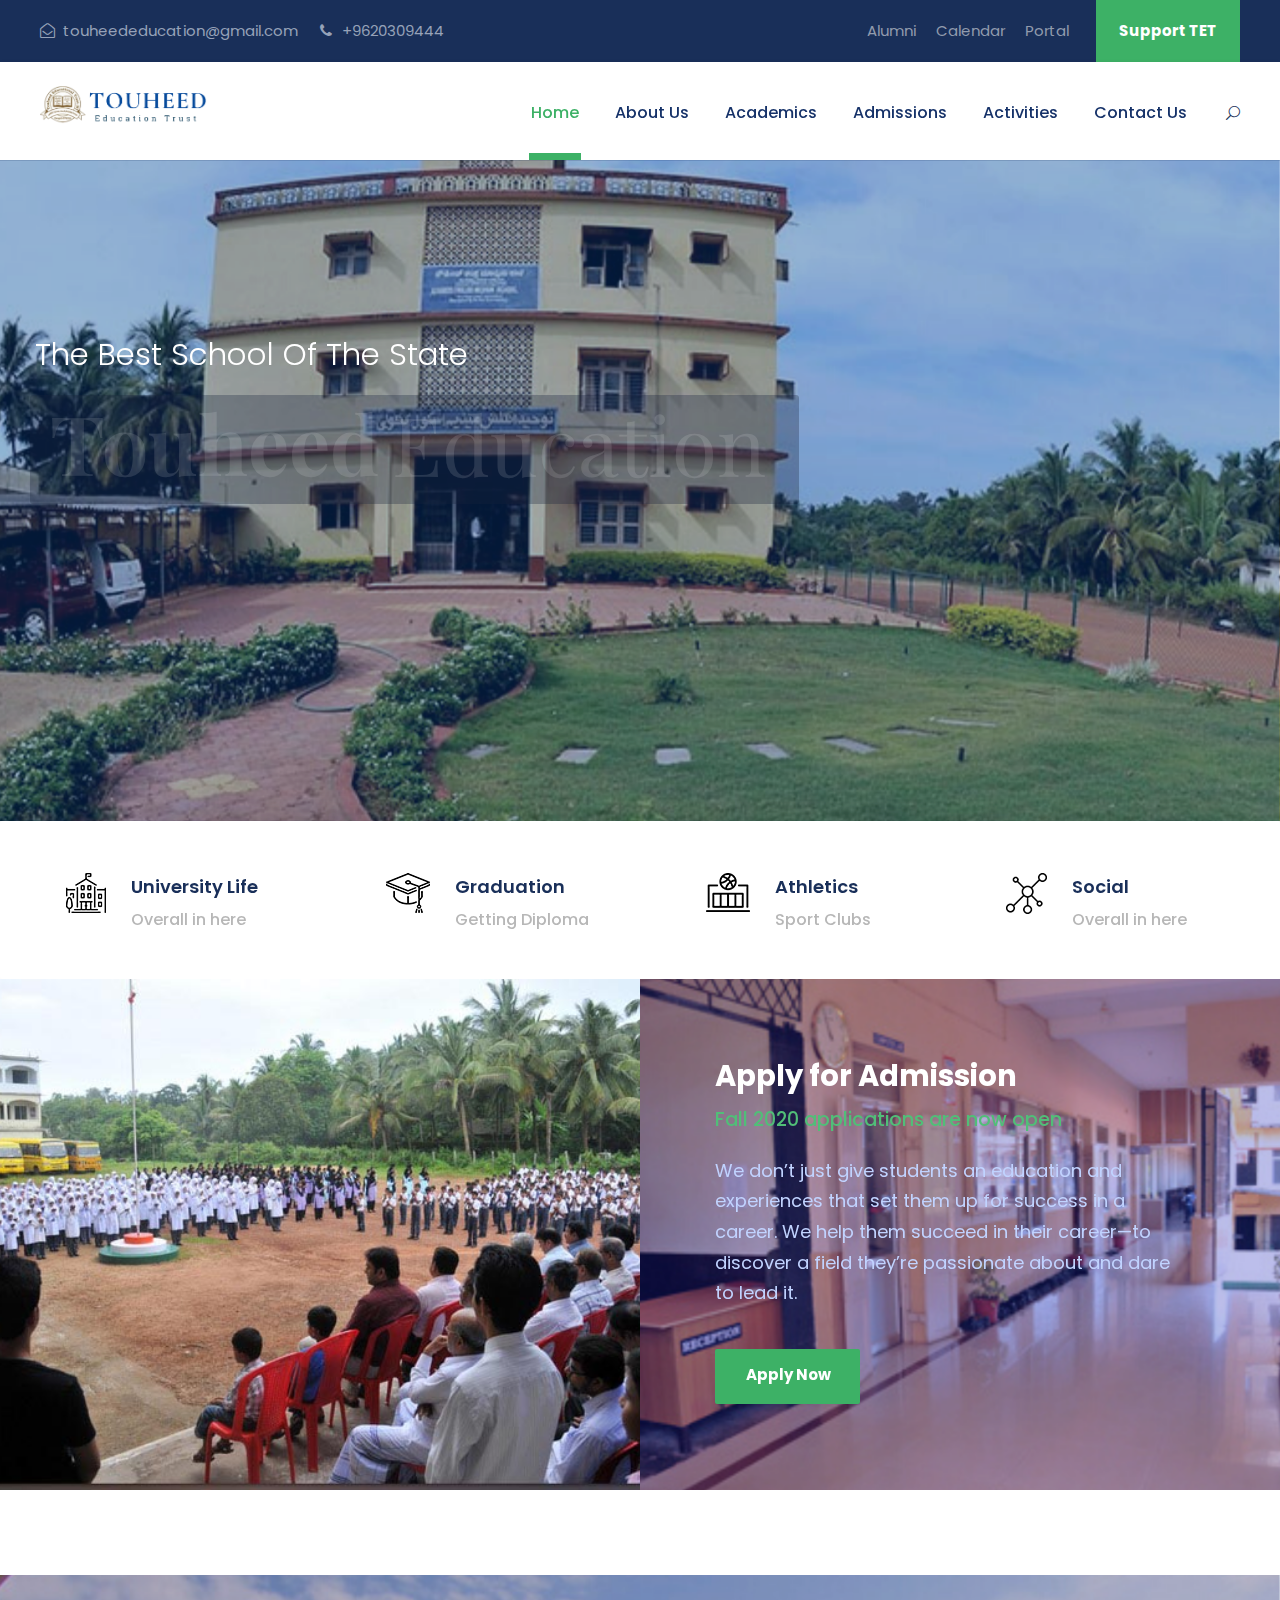
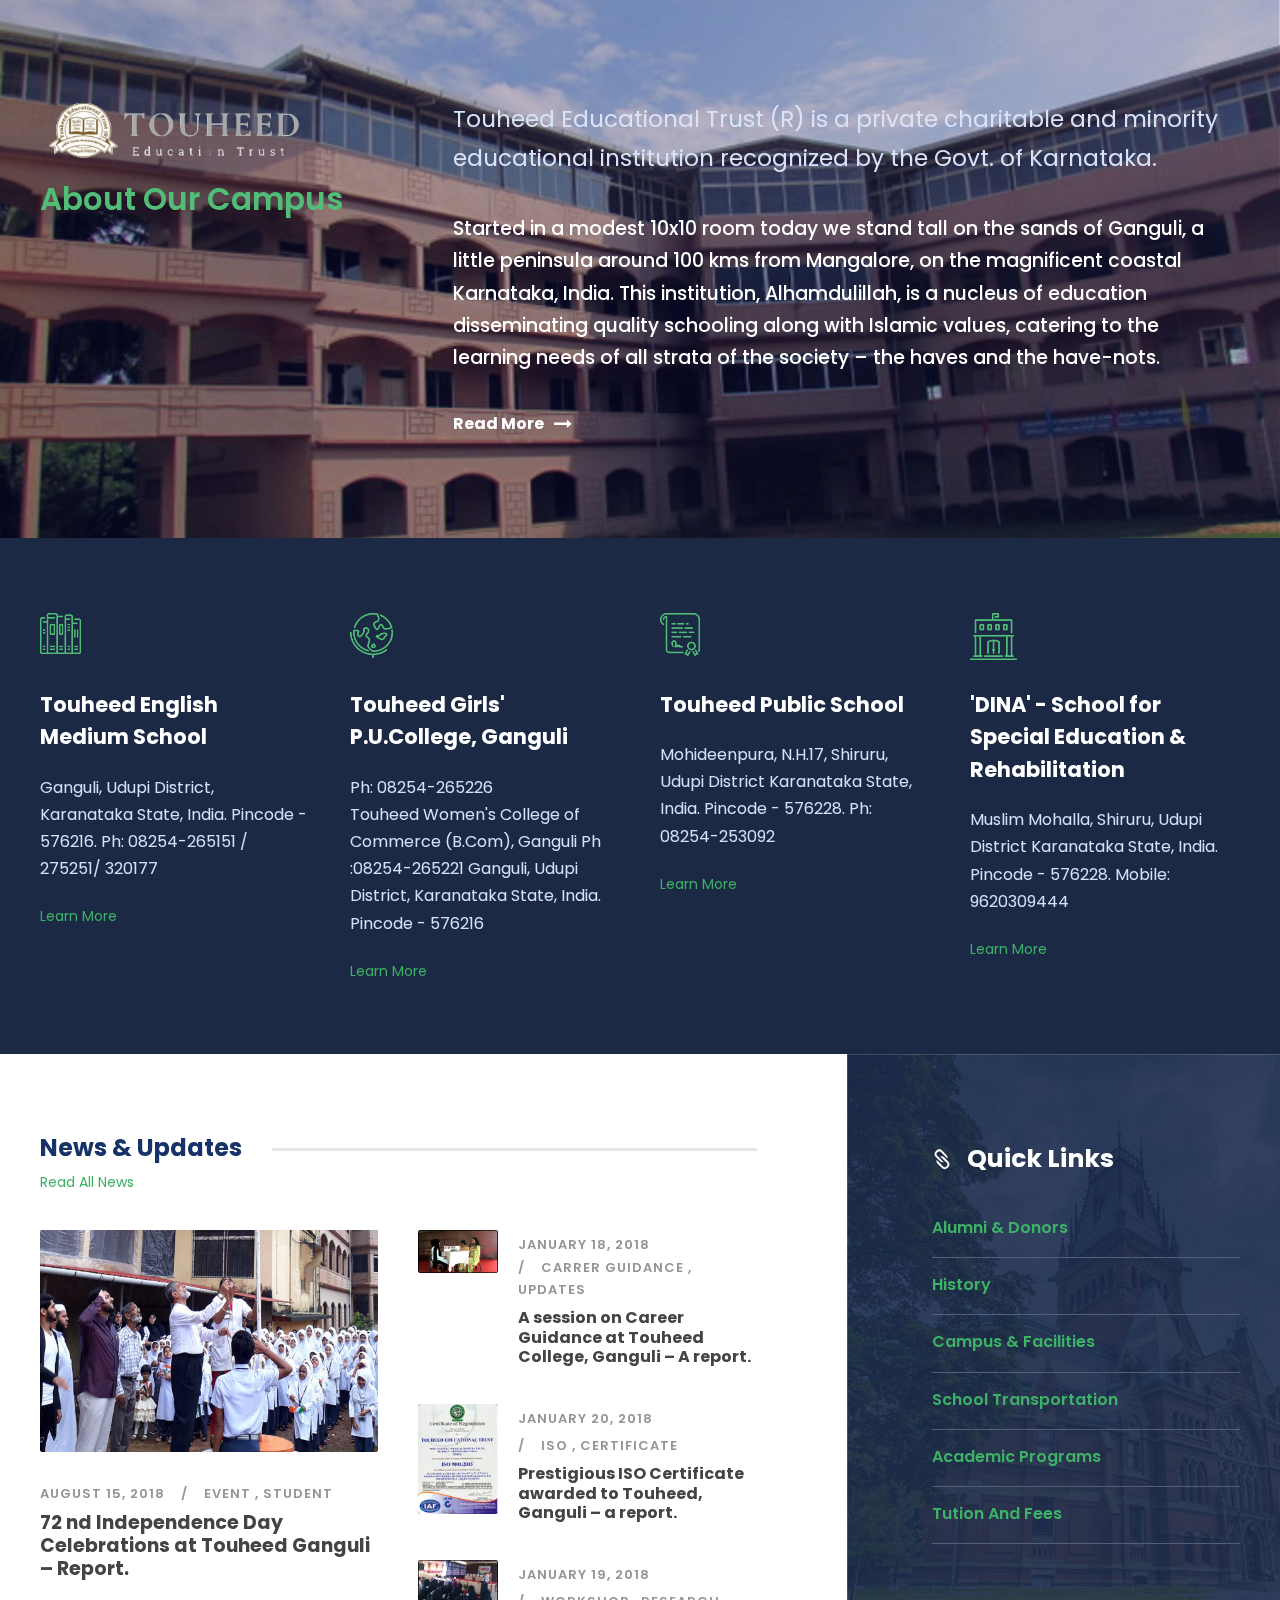
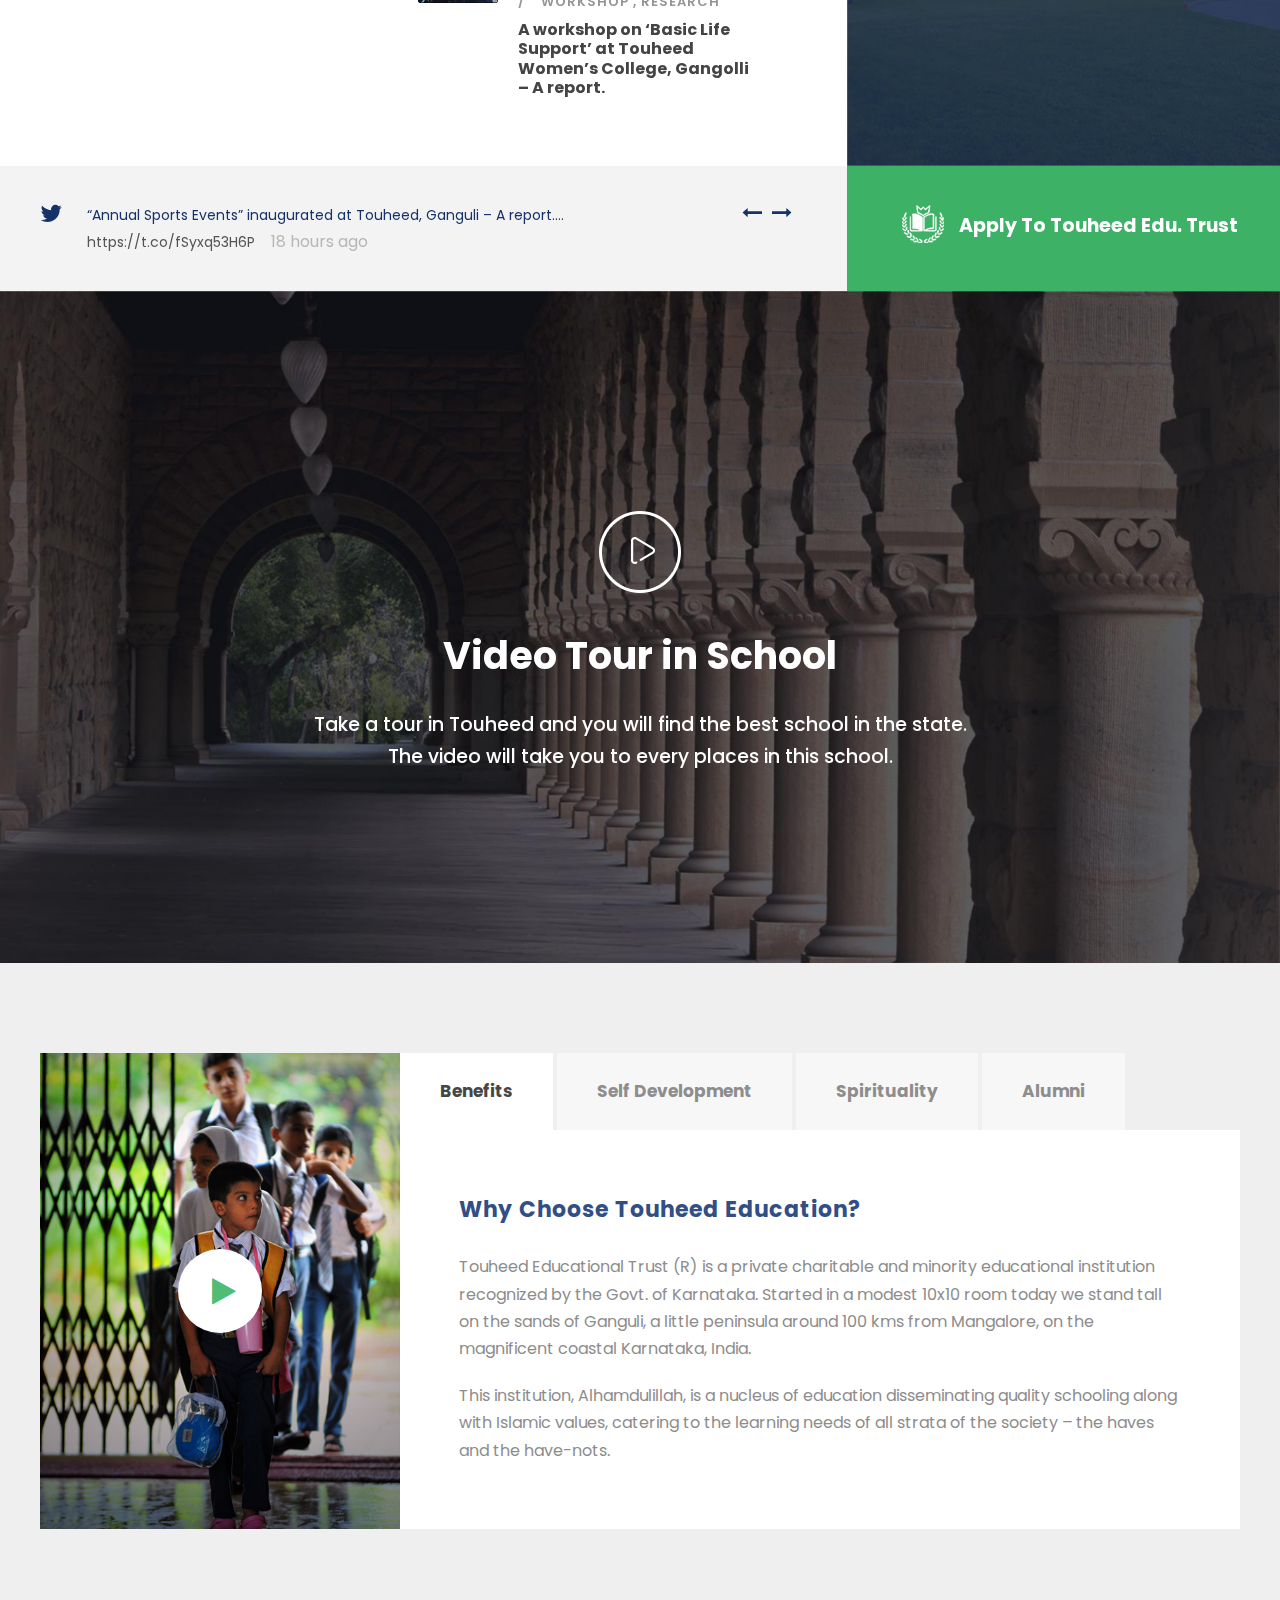
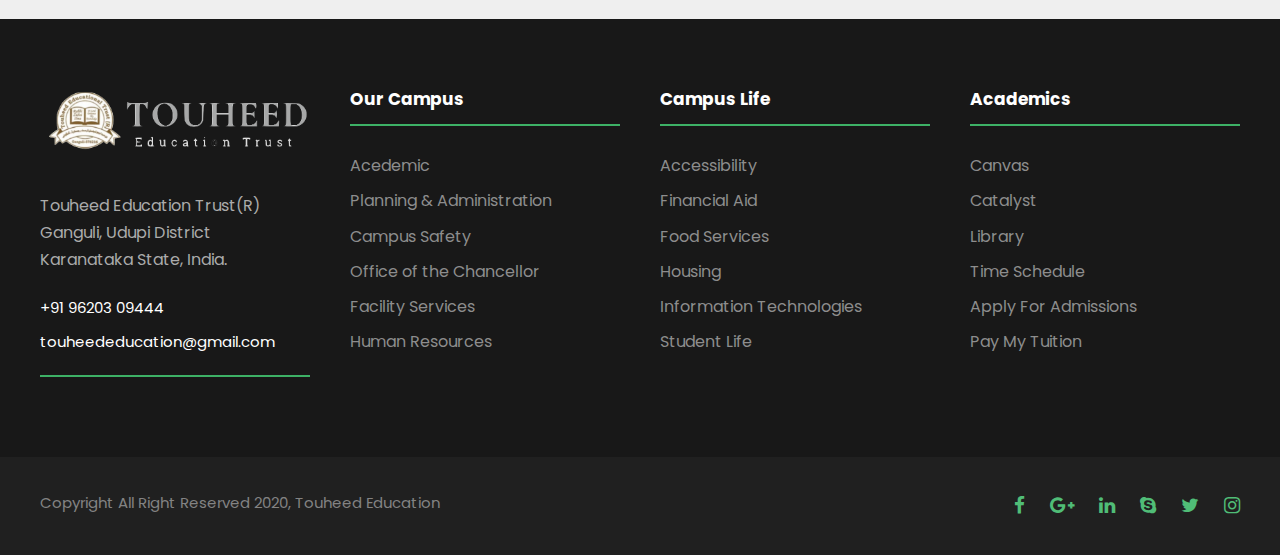
<file: index.html>
<!DOCTYPE html>
<html lang="en-US" class="no-js">

<!-- Mirrored from max-themes.net/demos/kingster/ by HTTrack Website Copier/3.x [XR&CO'2014], Thu, 02 Jul 2020 11:46:30 GMT -->
<head>
    <meta charset="UTF-8">
    <meta name="viewport" content="width=device-width, initial-scale=1">

    <title>Touheed &#8211; Education &amp; Trust</title>

    <link rel='stylesheet' href='plugins/goodlayers-core/plugins/combine/style.css' type='text/css' media='all' />
    <link rel='stylesheet' href='plugins/goodlayers-core/include/css/page-builder.css' type='text/css' media='all' />
    <link rel='stylesheet' href='plugins/revslider/public/assets/css/settings.css' type='text/css' media='all' />
    <link rel='stylesheet' href='css/style-core.css' type='text/css' media='all' />
    <link rel='stylesheet' href='css/kingster-style-custom.css' type='text/css' media='all' />

    <link href="https://fonts.googleapis.com/css?family=Playfair+Display:700%2C400" rel="stylesheet" property="stylesheet" type="text/css" media="all">
    <link rel='stylesheet' href='https://fonts.googleapis.com/css?family=Poppins%3A100%2C100italic%2C200%2C200italic%2C300%2C300italic%2Cregular%2Citalic%2C500%2C500italic%2C600%2C600italic%2C700%2C700italic%2C800%2C800italic%2C900%2C900italic%7CABeeZee%3Aregular%2Citalic&amp;subset=latin%2Clatin-ext%2Cdevanagari&amp;ver=5.0.3' type='text/css' media='all' />
    <style>
        .kingster-logo-inner img{
            height: 38px !important;
        }
    </style>
</head>
<body class="home page-template-default page page-id-2039 gdlr-core-body woocommerce-no-js tribe-no-js kingster-body kingster-body-front kingster-full  kingster-with-sticky-navigation  kingster-blockquote-style-1 gdlr-core-link-to-lightbox">
    <div class="kingster-mobile-header-wrap">
        <div class="kingster-mobile-header kingster-header-background kingster-style-slide kingster-sticky-mobile-navigation " id="kingster-mobile-header">
            <div class="kingster-mobile-header-container kingster-container clearfix">
                <div class="kingster-logo  kingster-item-pdlr">
                    <div class="kingster-logo-inner">
                        <a class="" href="#"><img src="images/logo.png" alt="" /></a>
                    </div>
                </div>
                <div class="kingster-mobile-menu-right">
                    <div class="kingster-main-menu-search" id="kingster-mobile-top-search"><i class="fa fa-search"></i></div>
                    <div class="kingster-top-search-wrap">
                        <div class="kingster-top-search-close"></div>
                        <div class="kingster-top-search-row">
                            <div class="kingster-top-search-cell">
                                <form role="search" method="get" class="search-form" action="#">
                                    <input type="text" class="search-field kingster-title-font" placeholder="Search..." value="" name="s">
                                    <div class="kingster-top-search-submit"><i class="fa fa-search"></i></div>
                                    <input type="submit" class="search-submit" value="Search">
                                    <div class="kingster-top-search-close"><i class="icon_close"></i></div>
                                </form>
                            </div>
                        </div>
                    </div>
                    <div class="kingster-mobile-menu"><a class="kingster-mm-menu-button kingster-mobile-menu-button kingster-mobile-button-hamburger" href="#kingster-mobile-menu"><span></span></a>
                        <div class="kingster-mm-menu-wrap kingster-navigation-font" id="kingster-mobile-menu" data-slide="right">
                            <ul id="menu-main-navigation" class="m-menu">
                                <li class="menu-item menu-item-home current-menu-item menu-item-has-children"><a href="index.html">Home</a>
                                    <ul class="sub-menu">
                                        <li class="menu-item menu-item-home"><a href="index.html">Homepage 1</a></li>
                                        <li class="menu-item"><a href="homepage-2.html">Homepage 2</a></li>
                                    </ul>
                                </li>
                                <li class="menu-item menu-item-has-children"><a href="#">About Us</a>
                                    <ul class="sub-menu">
                                        <li class="menu-item"><a href="about-us.html">Philosophy and Vision</a></li>
                                        <li class="menu-item menu-item-has-children"><a href="blog-full-right-sidebar-with-frame.html">Core Team</a>
                                            <ul class="sub-menu">
                                                <li class="menu-item menu-item-has-children"><a href="blog-full-right-sidebar-with-frame.html">Blog Full</a>
                                                    <ul class="sub-menu">
                                                        <li class="menu-item"><a href="blog-full-right-sidebar-with-frame.html">Blog Full Right Sidebar With Frame</a></li>
                                                        <li class="menu-item"><a href="blog-full-left-sidebar-with-frame.html">Blog Full Left Sidebar With Frame</a></li>
                                                        <li class="menu-item"><a href="blog-full-both-sidebar-with-frame.html">Blog Full Both Sidebar With Frame</a></li>
                                                        <li class="menu-item"><a href="blog-full-right-sidebar.html">Blog Full Right Sidebar</a></li>
                                                        <li class="menu-item"><a href="blog-full-left-sidebar.html">Blog Full Left Sidebar</a></li>
                                                        <li class="menu-item"><a href="blog-full-both-sidebar.html">Blog Full Both Sidebar</a></li>
                                                    </ul>
                                                </li>
                                                <li class="menu-item menu-item-has-children"><a href="blog-grid-3-columns-no-space.html">Blog Grid</a>
                                                    <ul class="sub-menu">
                                                        <li class="menu-item"><a href="blog-grid-2-columns.html">Blog Grid 2 Columns</a></li>
                                                        <li class="menu-item"><a href="blog-grid-3-columns.html">Blog Grid 3 Columns</a></li>
                                                        <li class="menu-item"><a href="blog-grid-4-columns.html">Blog Grid 4 Columns</a></li>
                                                        <li class="menu-item"><a href="blog-grid-2-columns-no-space.html">Blog Grid 2 Columns No Space</a></li>
                                                        <li class="menu-item"><a href="blog-grid-3-columns-no-space.html">Blog Grid 3 Columns No Space</a></li>
                                                        <li class="menu-item"><a href="blog-grid-4-columns-no-space.html">Blog Grid 4 Columns No Space</a></li>
                                                    </ul>
                                                </li>

                                                <li class="menu-item"><a href="standard-post-type.html">Single Post</a></li>
                                            </ul>
                                        </li>
                                        <li class="menu-item menu-item-has-children"><a href="#">Contact</a>
                                            <ul class="sub-menu">
                                                <li class="menu-item"><a href="contact.html">Contact</a></li>
                                                <li class="menu-item"><a href="contact-2.html">Contact 2</a></li>
                                                <li class="menu-item"><a href="contact-3.html">Contact 3</a></li>
                                            </ul>
                                        </li>
                                        <li class="menu-item menu-item-has-children"><a href="portfolio-3-columns.html">Portfolio</a>
                                            <ul class="sub-menu">
                                                <li class="menu-item menu-item-has-children"><a>Portfolio Grid</a>
                                                    <ul class="sub-menu">
                                                        <li class="menu-item"><a href="portfolio-2-columns.html">Portfolio 2 Columns</a></li>
                                                        <li class="menu-item"><a href="portfolio-3-columns.html">Portfolio 3 Columns</a></li>
                                                        <li class="menu-item"><a href="portfolio-4-columns.html">Portfolio 4 Columns</a></li>
                                                        <li class="menu-item"><a href="portfolio-5-columns.html">Portfolio 5 Columns</a></li>
                                                        <li class="menu-item"><a href="portfolio-2-columns-with-frame.html">Portfolio 2 Columns With Frame</a></li>
                                                        <li class="menu-item"><a href="portfolio-3-columns-with-frame.html">Portfolio 3 Columns With Frame</a></li>
                                                        <li class="menu-item"><a href="portfolio-4-columns-with-frame.html">Portfolio 4 Columns With Frame</a></li>
                                                        <li class="menu-item"><a href="portfolio-2-columns-no-space.html">Portfolio 2 Columns No Space</a></li>
                                                        <li class="menu-item"><a href="portfolio-3-columns-no-space.html">Portfolio 3 Columns No Space</a></li>
                                                        <li class="menu-item"><a href="portfolio-4-columns-no-space.html">Portfolio 4 Columns No Space</a></li>
                                                        <li class="menu-item"><a href="portfolio-5-columns-no-space.html">Portfolio 5 Columns No Space</a></li>
                                                    </ul>
                                                </li>
                                                <li class="menu-item menu-item-has-children"><a>Portfolio Masonry</a>
                                                    <ul class="sub-menu">
                                                        <li class="menu-item"><a href="portfolio-masonry-4-columns.html">Masonry 4 Columns</a></li>
                                                        <li class="menu-item"><a href="portfolio-masonry-3-columns.html">Masonry 3 Columns</a></li>
                                                        <li class="menu-item"><a href="portfolio-masonry-2-columns.html">Masonry 2 Columns</a></li>
                                                        <li class="menu-item"><a href="portfolio-masonry-4-columns-no-space.html">Masonry 4 Columns No Space</a></li>
                                                        <li class="menu-item"><a href="portfolio-masonry-3-columns-no-space.html">Masonry 3 Columns No Space</a></li>
                                                        <li class="menu-item"><a href="portfolio-masonry-2-columns-no-space.html">Masonry 2 Columns No Space</a></li>
                                                    </ul>
                                                </li>

                                                <li class="menu-item menu-item-has-children"><a class="sf-with-ul-pre" href="singleportfolio.html">Single Portfolio</a></li>
                                            </ul>
                                        </li>
                                        <li class="menu-item"><a href="gallery.html">Gallery</a></li>
                                        <li class="menu-item"><a href="price-table.html">Price Table</a></li>
                                        <li class="menu-item"><a href="maintenance.html">Maintenance</a></li>
                                        <li class="menu-item"><a href="coming-soon.html">Coming Soon</a></li>
                                        <li class="menu-item"><a href="404.html">404 Page</a></li>
                                    </ul>
                                </li>
                                <li class="menu-item menu-item-has-children"><a href="bachelor-of-science-in-business-administration.html">Academics</a>
                                    <ul class="sub-menu">
                                        <li class="menu-item menu-item-has-children"><a>Undergraduate</a>
                                            <ul class="sub-menu">
                                                <li class="menu-item"><a href="bachelor-of-science-in-business-administration.html">Business Administration</a></li>
                                                <li class="menu-item"><a href="school-of-law.html">School Of Law</a></li>
                                                <li class="menu-item"><a href="engineering.html">Engineering</a></li>
                                                <li class="menu-item"><a href="medicine.html">Medicine</a></li>
                                                <li class="menu-item"><a href="art-science.html">Art &#038; Science</a></li>
                                            </ul>
                                        </li>
                                        <li class="menu-item menu-item-has-children"><a href="#">Graduate Program</a>
                                            <ul class="sub-menu">
                                                <li class="menu-item"><a href="hospitality-management.html">Hospitality Management</a></li>
                                                <li class="menu-item"><a href="physics.html">Physics</a></li>
                                                <li class="menu-item"><a href="#">Chemistry</a></li>
                                                <li class="menu-item"><a href="#">Music</a></li>
                                                <li class="menu-item"><a href="#">Computer Science</a></li>
                                            </ul>
                                        </li>
                                        <li class="menu-item menu-item-has-children"><a href="#">Resources</a>
                                            <ul class="sub-menu">
                                                <li class="menu-item"><a href="bachelor-of-science-in-business-administration.html">Department Page</a></li>
                                                <li class="menu-item"><a href="finance.html">Major Page</a></li>
                                                <li class="menu-item"><a href="finance-faculty.html">Faculty Page</a></li>
                                                <li class="menu-item"><a href="john-hagensy-phd.html">Single Instructor</a></li>
                                                <li class="menu-item"><a href="introduction-to-financial-accounting.html">Single Course</a></li>
                                            </ul>
                                        </li>
                                        <li class="menu-item"><a href="#">Logo</a></li>
                                    </ul>
                                </li>
                                <li class="menu-item menu-item-has-children"><a href="apply-to-kingster.html">Admissions</a>
                                    <ul class="sub-menu">
                                        <li class="menu-item"><a href="apply-to-kingster.html">Programs Offered</a></li>
                                        <li class="menu-item"><a href="campus-tour.html">Contact Details</a></li>
                                        <li class="menu-item"><a href="scholarships.html">Scholarships</a></li>
                                        <li class="menu-item"><a href="athletics.html">Athletics</a></li>
                                        <li class="menu-item"><a href="give-to-kingster.html">Give To Kingster</a></li>
                                        <li class="menu-item"><a href="alumni.html">Alumni</a></li>
                                        <li class="menu-item"><a href="event-calendar.html">Event Calendar</a></li>
                                    </ul>
                                </li>
                                <li class="menu-item menu-item-has-children"><a href="#">Courses</a>
                                    <ul class="sub-menu">
                                        <li class="menu-item"><a href="course-list-1.html">Course List 1</a></li>
                                        <li class="menu-item"><a href="course-list-2.html">Course List 2</a></li>
                                    </ul>
                                </li>
                                <li class="menu-item"><a href="athletics.html">Why Touheed</a></li>
                                <li class="menu-item"><a href="university-life.html">University Life</a></li>
                            </ul>
                        </div>
                    </div>
                </div>
            </div>
        </div>
    </div>
    <div class="kingster-body-outer-wrapper ">
        <div class="kingster-body-wrapper clearfix  kingster-with-frame">
            <div class="kingster-top-bar">
                <div class="kingster-top-bar-background"></div>
                <div class="kingster-top-bar-container kingster-container ">
                    <div class="kingster-top-bar-container-inner clearfix">
                        <div class="kingster-top-bar-left kingster-item-pdlr"><i class="fa fa-envelope-open-o" id="i_fd84_0"></i>touheededucation@gmail.com <i class="fa fa-phone" id="i_fd84_1"></i> +9620309444</div>
                        <div class="kingster-top-bar-right kingster-item-pdlr">
                            <ul id="kingster-top-bar-menu" class="sf-menu kingster-top-bar-menu kingster-top-bar-right-menu">
                                <li class="menu-item kingster-normal-menu"><a href="#">Alumni</a></li>
                                <li class="menu-item kingster-normal-menu"><a href="#">Calendar</a></li>
                                <li class="menu-item kingster-normal-menu"><a href="#">Portal</a></li>
                            </ul>
                            <div class="kingster-top-bar-right-social"></div><a class="kingster-top-bar-right-button" href="#" target="_blank">Support TET</a></div>
                    </div>
                </div>
            </div>
            <header class="kingster-header-wrap kingster-header-style-plain  kingster-style-menu-right kingster-sticky-navigation kingster-style-fixed" data-navigation-offset="75px">
                <div class="kingster-header-background"></div>
                <div class="kingster-header-container  kingster-container">
                    <div class="kingster-header-container-inner clearfix">
                        <div class="kingster-logo  kingster-item-pdlr">
                            <div class="kingster-logo-inner">
                                <a class="" href="index.html"><img src="images/logo.png" alt="" height="38px"/></a>
                            </div>
                        </div>
                        <div class="kingster-navigation kingster-item-pdlr clearfix ">
                            <div class="kingster-main-menu" id="kingster-main-menu">
                                <ul id="menu-main-navigation-1" class="sf-menu">
                                    <li class="menu-item menu-item-home current-menu-item menu-item-has-children kingster-normal-menu"><a href="index.html" class="sf-with-ul-pre">Home</a>
                                        
                                    </li>
                                    <li class="menu-item menu-item-has-children kingster-normal-menu"><a href="#" class="sf-with-ul-pre">About Us</a>
                                        <ul class="sub-menu">
                                            <li class="menu-item" data-size="60"><a href="about-us.html">Philosophy and Vision</a></li>
                            
                                            <li class="menu-item menu-item-has-children" data-size="60"><a href="#" class="sf-with-ul-pre">Core Team</a>
                                                <ul class="sub-menu">
                                                    <li class="menu-item"><a href="#">Chairperson</a></li>
                                                    <li class="menu-item"><a href="#">Board of Directors</a></li>
                                                    <li class="menu-item"><a href="#">Advisory Board</a></li>
                                                    
                                                    <li class="menu-item"><a href="#">Principle</a></li>
                                                    <li class="menu-item"><a href="core-faculty.html">Faculty and Staff</a></li>
                                                </ul>
                                            </li>
                                          
                                            <li class="menu-item" data-size="60"><a href="#">Achievers</a></li>
                                            <li class="menu-item" data-size="60"><a href="#">Awards</a></li>

                                        </ul>
                                    </li>
                                    <li class="menu-item menu-item-has-children kingster-mega-menu"><a href="bachelor-of-science-in-business-administration.html" class="sf-with-ul-pre">Academics</a>
                                        <div class="sf-mega sf-mega-full megaimg">
                                            <ul class="sub-menu">
                                                <li class="menu-item menu-item-has-children" data-size="15"><a class="sf-with-ul-pre">Undergraduate</a>
                                                    <ul class="sub-menu">
                                                        <li class="menu-item"><a href="bachelor-of-science-in-business-administration.html">Business Administration</a></li>
                                                        <li class="menu-item"><a href="school-of-law.html">School Of Law</a></li>
                                                        <li class="menu-item"><a href="engineering.html">Engineering</a></li>
                                                        <li class="menu-item"><a href="medicine.html">Medicine</a></li>
                                                        <li class="menu-item"><a href="art-science.html">Art &#038; Science</a></li>
                                                    </ul>
                                                </li>
                                                <li class="menu-item menu-item-has-children" data-size="15"><a href="#" class="sf-with-ul-pre">Graduate Program</a>
                                                    <ul class="sub-menu">
                                                        <li class="menu-item"><a href="hospitality-management.html">Hospitality Management</a></li>
                                                        <li class="menu-item"><a href="physics.html">Physics</a></li>
                                                        <li class="menu-item"><a href="#">Chemistry</a></li>
                                                        <li class="menu-item"><a href="#">Biology</a></li>
                                                        <li class="menu-item"><a href="#">Computer Science</a></li>
                                                    </ul>
                                                </li>
                                                <li class="menu-item menu-item-has-children" data-size="15"><a href="#" class="sf-with-ul-pre">Resources</a>
                                                    <ul class="sub-menu">
                                                        <li class="menu-item"><a href="bachelor-of-science-in-business-administration.html">Department Page</a></li>
                                                        <li class="menu-item"><a href="finance.html">Major Page</a></li>
                                                        <li class="menu-item"><a href="finance-faculty.html">Faculty Page</a></li>
                                                        <li class="menu-item"><a href="john-hagensy-phd.html">Single Instructor</a></li>
                                                        <li class="menu-item"><a href="introduction-to-financial-accounting.html">Single Course</a></li>
                                                    </ul>
                                                </li>
                                                <li class="menu-item" data-size="15">
                                                    <div class="kingster-mega-menu-section-content"><img src="upload/mega-menu-logo.png" id="img_fd84_0" alt="" /> <span id="span_fd84_0">Touheed Educational Trust (R) is a private charitable and minority educational institution recognized by the Govt. of Karnataka.</span></div>
                                                </li>
                                            </ul>
                                        </div>
                                    </li>
                                    <li class="menu-item menu-item-has-children kingster-normal-menu"><a href="apply-to-kingster.html" class="sf-with-ul-pre">Admissions</a>
                                        <ul class="sub-menu">
                                            <li class="menu-item"><a href="apply-to-kingster.html">Programs Offered</a></li>
                                            <li class="menu-item"><a href="campus-tour.html">Contact Details</a></li>
                                            <li class="menu-item" data-size="60"><a href="scholarships.html">Scholarships</a></li>
                                            <li class="menu-item" data-size="60"><a href="athletics.html">Prospectus</a></li>
                                        </ul>
                                    </li>
                                    <li class="menu-item menu-item-has-children kingster-normal-menu"><a href="#" class="sf-with-ul-pre">Activities</a>
                                        <ul class="sub-menu">
                                            <li class="menu-item" data-size="60"><a href="course-list-1.html">School newsletter</a></li>
                                            <li class="menu-item" data-size="60"><a href="course-list-2.html">Events</a></li>
                                        </ul>
                                    </li>
                                    <li class="menu-item kingster-normal-menu"><a href="contact.html">Contact Us</a></li>
                                    <!-- <li class="menu-item kingster-normal-menu"><a href="university-life.html">University Life</a></li> -->
                                </ul>
                                <div class="kingster-navigation-slide-bar" id="kingster-navigation-slide-bar"></div>
                            </div>
                            <div class="kingster-main-menu-right-wrap clearfix ">
                                <div class="kingster-main-menu-search" id="kingster-top-search"><i class="icon_search"></i></div>
                                <div class="kingster-top-search-wrap">
                                    <div class="kingster-top-search-close"></div>
                                    <div class="kingster-top-search-row">
                                        <div class="kingster-top-search-cell">
                                            <form role="search" method="get" class="search-form" action="#">
                                                <input type="text" class="search-field kingster-title-font" placeholder="Search..." value="" name="s">
                                                <div class="kingster-top-search-submit"><i class="fa fa-search"></i></div>
                                                <input type="submit" class="search-submit" value="Search">
                                                <div class="kingster-top-search-close"><i class="icon_close"></i></div>
                                            </form>
                                        </div>
                                    </div>
                                </div>
                            </div>
                        </div>
                    </div>
                </div>
            </header>
            <div class="kingster-page-wrapper" id="kingster-page-wrapper">
                <div class="gdlr-core-page-builder-body">
                    <div class="gdlr-core-pbf-wrapper " style="padding: 0px 0px 0px 0px;">
                        <div class="gdlr-core-pbf-background-wrap" style="background-color: #192f59 ;"></div>
                        <div class="gdlr-core-pbf-wrapper-content gdlr-core-js ">
                            <div class="gdlr-core-pbf-wrapper-container clearfix gdlr-core-pbf-wrapper-full-no-space">
                                <div class="gdlr-core-pbf-element">
                                    <div class="gdlr-core-revolution-slider-item gdlr-core-item-pdlr gdlr-core-item-pdb " style="padding-bottom: 0px ;">

                                        <div id="rev_slider_1_1_wrapper" class="rev_slider_wrapper fullwidthbanner-container" data-source="gallery" style="margin:0px auto;background:transparent;padding:0px;margin-top:0px;margin-bottom:0px;">
                                            <div id="rev_slider_1_1" class="rev_slider fullwidthabanner" style="display:none;" data-version="5.4.8">
                                                <ul>
                                                    <li data-index="rs-3" data-transition="fade" data-slotamount="default" data-hideafterloop="0" data-hideslideonmobile="off" data-easein="default" data-easeout="default" data-masterspeed="300" data-thumb="upload/slider-1-2-100x50.jpg" data-rotate="0" data-saveperformance="off" data-title="Slide" data-param1="" data-param2="" data-param3="" data-param4="" data-param5="" data-param6="" data-param7="" data-param8="" data-param9="" data-param10="" data-description=""> <img src="upload/slider-1-2.jpg" alt="" title="slider-1-2" width="1800" height="1119" data-bgposition="center center" data-bgfit="cover" data-bgrepeat="no-repeat" class="rev-slidebg" data-no-retina>
                                                        <div class="tp-caption   tp-resizeme" id="slide-3-layer-1" data-x="38" data-y="center" data-voffset="-146" data-width="['auto']" data-height="['auto']" data-type="text" data-responsive_offset="on" data-frames='[{"delay":10,"speed":300,"frame":"0","from":"x:-50px;opacity:0;","to":"o:1;","ease":"Power3.easeInOut"},{"delay":"wait","speed":300,"frame":"999","to":"opacity:0;","ease":"Power3.easeInOut"}]' data-textAlign="['inherit','inherit','inherit','inherit']" data-paddingtop="[0,0,0,0]" data-paddingright="[0,0,0,0]" data-paddingbottom="[0,0,0,0]" data-paddingleft="[0,0,0,0]" style="z-index: 5; white-space: nowrap; font-size: 33px; line-height: 33px; font-weight: 300; color: #ffffff; letter-spacing: 0px;font-family:Poppins;">The Best School Of The State</div>
                                                        <div class="tp-caption tp-shape tp-shapewrapper  tp-resizeme" id="slide-3-layer-4" data-x="33" data-y="center" data-voffset="-44" data-width="['830']" data-height="['118']" data-type="shape" data-responsive_offset="on" data-frames='[{"delay":330,"speed":300,"frame":"0","from":"opacity:0;","to":"o:1;","ease":"Power3.easeInOut"},{"delay":"wait","speed":300,"frame":"999","to":"opacity:0;","ease":"Power3.easeInOut"}]' data-textAlign="['inherit','inherit','inherit','inherit']" data-paddingtop="[0,0,0,0]" data-paddingright="[0,0,0,0]" data-paddingbottom="[0,0,0,0]" data-paddingleft="[0,0,0,0]" style="z-index: 6;background-color:rgba(24,36,59,0.9);border-radius:3px 3px 3px 3px;"></div>
                                                        <div class="tp-caption   tp-resizeme" id="slide-3-layer-2" data-x="55" data-y="center" data-voffset="-52" data-width="['auto']" data-height="['auto']" data-type="text" data-responsive_offset="on" data-frames='[{"delay":360,"speed":300,"frame":"0","from":"opacity:0;","to":"o:1;","ease":"Power3.easeInOut"},{"delay":"wait","speed":300,"frame":"999","to":"opacity:0;","ease":"Power3.easeInOut"}]' data-textAlign="['inherit','inherit','inherit','inherit']" data-paddingtop="[0,0,0,0]" data-paddingright="[0,0,0,0]" data-paddingbottom="[0,0,0,0]" data-paddingleft="[0,0,0,0]" style="z-index: 7; white-space: nowrap; font-size: 88px; line-height: 88px; font-weight: 700; color: #ffffff; letter-spacing: 0px;font-family:Playfair Display;">Touheed</div>
                                                        <div class="tp-caption   tp-resizeme" id="slide-3-layer-3" data-x="423" data-y="center" data-voffset="-51" data-width="['auto']" data-height="['auto']" data-type="text" data-responsive_offset="on" data-frames='[{"delay":360,"speed":300,"frame":"0","from":"opacity:0;","to":"o:1;","ease":"Power3.easeInOut"},{"delay":"wait","speed":300,"frame":"999","to":"opacity:0;","ease":"Power3.easeInOut"}]' data-textAlign="['inherit','inherit','inherit','inherit']" data-paddingtop="[0,0,0,0]" data-paddingright="[0,0,0,0]" data-paddingbottom="[0,0,0,0]" data-paddingleft="[0,0,0,0]" style="z-index: 8; white-space: nowrap; font-size: 88px; line-height: 88px; font-weight: 400; color: #ffffff; letter-spacing: 0px;font-family:Playfair Display;">Education</div>
                                                        <div class="tp-caption rev-btn rev-hiddenicon " id="slide-3-layer-6" data-x="34" data-y="center" data-voffset="80" data-width="['auto']" data-height="['auto']" data-type="button" data-responsive_offset="on" data-frames='[{"delay":660,"speed":300,"frame":"0","from":"x:-50px;opacity:0;","to":"o:1;","ease":"Power3.easeInOut"},{"delay":"wait","speed":300,"frame":"999","to":"opacity:0;","ease":"Power3.easeInOut"},{"frame":"hover","speed":"0","ease":"Linear.easeNone","to":"o:1;rX:0;rY:0;rZ:0;z:0;","style":"c:rgb(1,61,135);bg:rgba(255,255,255,1);bw:0 0 0 5px;"}]' data-textAlign="['inherit','inherit','inherit','inherit']" data-paddingtop="[19,19,19,19]" data-paddingright="[21,21,21,21]" data-paddingbottom="[19,19,19,19]" data-paddingleft="[21,21,21,21]" style="z-index: 9; white-space: nowrap; font-size: 17px; line-height: 16px; font-weight: 600; color: #2d2d2d; letter-spacing: 0px;font-family:Poppins;background-color:rgb(255,255,255);border-color:rgb(61,177,102);border-style:solid;border-width:0px 0px 0px 5px;outline:none;box-shadow:none;box-sizing:border-box;-moz-box-sizing:border-box;-webkit-box-sizing:border-box;cursor:pointer;">Take A Tour</div>
                                                    </li>
                                                    <li data-index="rs-1" data-transition="fade" data-slotamount="default" data-hideafterloop="0" data-hideslideonmobile="off" data-easein="default" data-easeout="default" data-masterspeed="300" data-thumb="upload/slider-2-100x50.jpg" data-rotate="0" data-saveperformance="off" data-title="Slide" data-param1="" data-param2="" data-param3="" data-param4="" data-param5="" data-param6="" data-param7="" data-param8="" data-param9="" data-param10="" data-description=""> <img src="upload/slider-2.jpg" alt="" title="slider-2" width="1800" height="1119" data-bgposition="center center" data-bgfit="cover" data-bgrepeat="no-repeat" class="rev-slidebg" data-no-retina>
                                                        <div class="tp-caption   tp-resizeme" id="slide-1-layer-1" data-x="36" data-y="center" data-voffset="-120" data-width="['auto']" data-height="['auto']" data-type="text" data-responsive_offset="on" data-frames='[{"delay":10,"speed":300,"frame":"0","from":"x:-50px;opacity:0;","to":"o:1;","ease":"Power3.easeInOut"},{"delay":"wait","speed":300,"frame":"999","to":"opacity:0;","ease":"Power3.easeInOut"}]' data-textAlign="['inherit','inherit','inherit','inherit']" data-paddingtop="[0,0,0,0]" data-paddingright="[0,0,0,0]" data-paddingbottom="[0,0,0,0]" data-paddingleft="[0,0,0,0]" style="z-index: 5; white-space: nowrap; font-size: 33px; line-height: 33px; font-weight: 300; color: #ffffff; letter-spacing: 0px;font-family:Poppins;">Touheed Edu. has</div>
                                                        <div class="tp-caption   tp-resizeme" id="slide-1-layer-2" data-x="33" data-y="center" data-voffset="-31" data-width="['auto']" data-height="['auto']" data-type="text" data-responsive_offset="on" data-frames='[{"delay":370,"speed":300,"frame":"0","from":"opacity:0;","to":"o:1;","ease":"Power3.easeInOut"},{"delay":"wait","speed":300,"frame":"999","to":"opacity:0;","ease":"Power3.easeInOut"}]' data-textAlign="['inherit','inherit','inherit','inherit']" data-paddingtop="[0,0,0,0]" data-paddingright="[0,0,0,0]" data-paddingbottom="[0,0,0,0]" data-paddingleft="[0,0,0,0]" style="z-index: 6; white-space: nowrap; font-size: 83px; line-height: 83px; font-weight: 600; color: #ffffff; letter-spacing: 0px;font-family:Poppins;">5 Campus in Karanataka</div>
                                                        <div class="tp-caption rev-btn rev-hiddenicon " id="slide-1-layer-6" data-x="34" data-y="center" data-voffset="80" data-width="['auto']" data-height="['auto']" data-type="button" data-responsive_offset="on" data-frames='[{"delay":740,"speed":300,"frame":"0","from":"x:-50px;opacity:0;","to":"o:1;","ease":"Power3.easeInOut"},{"delay":"wait","speed":300,"frame":"999","to":"opacity:0;","ease":"Power3.easeInOut"},{"frame":"hover","speed":"0","ease":"Linear.easeNone","to":"o:1;rX:0;rY:0;rZ:0;z:0;","style":"c:rgb(0,64,132);bg:rgba(255,255,255,1);bw:0 0 0 5px;"}]' data-textAlign="['inherit','inherit','inherit','inherit']" data-paddingtop="[19,19,19,19]" data-paddingright="[21,21,21,21]" data-paddingbottom="[19,19,19,19]" data-paddingleft="[21,21,21,21]" style="z-index: 7; white-space: nowrap; font-size: 17px; line-height: 16px; font-weight: 600; color: #2d2d2d; letter-spacing: 0px;font-family:Poppins;background-color:rgb(255,255,255);border-color:rgb(61,177,102);border-style:solid;border-width:0px 0px 0px 5px;outline:none;box-shadow:none;box-sizing:border-box;-moz-box-sizing:border-box;-webkit-box-sizing:border-box;cursor:pointer;">Take A Tour</div>
                                                    </li>
                                                </ul>
                                                <div class="tp-bannertimer tp-bottom" style="visibility: hidden !important;"></div>
                                            </div>

                                        </div>
                                    </div>
                                </div>
                            </div>
                        </div>
                    </div>
                    <div class="gdlr-core-pbf-wrapper  hp1-col-services"  data-skin="Blue Title" id="gdlr-core-wrapper-1">
                        <div class="gdlr-core-pbf-background-wrap"></div>
                        <div class="gdlr-core-pbf-wrapper-content gdlr-core-js ">
                            <div class="gdlr-core-pbf-wrapper-container clearfix gdlr-core-pbf-wrapper-full-no-space">
                                <div class=" gdlr-core-pbf-wrapper-container-inner gdlr-core-item-mglr clearfix" id="div_1dd7_0">
                                    <div class="gdlr-core-pbf-column gdlr-core-column-15 gdlr-core-column-first">
                                        <div class="gdlr-core-pbf-column-content-margin gdlr-core-js " id="div_1dd7_1">
                                            <div class="gdlr-core-pbf-column-content clearfix gdlr-core-js ">
                                                <div class="gdlr-core-pbf-element">
                                                    <div class="gdlr-core-column-service-item gdlr-core-item-pdb  gdlr-core-left-align gdlr-core-column-service-icon-left gdlr-core-with-caption gdlr-core-item-pdlr" id="div_1dd7_2">
                                                        <div class="gdlr-core-column-service-media gdlr-core-media-image"><img src="upload/icon-1.png" alt="" width="40" height="40" title="icon-1" /></div>
                                                        <div class="gdlr-core-column-service-content-wrapper">
                                                            <div class="gdlr-core-column-service-title-wrap">
                                                                <h3 class="gdlr-core-column-service-title gdlr-core-skin-title" id="h3_1dd7_0">University Life</h3>
                                                                <div class="gdlr-core-column-service-caption gdlr-core-info-font gdlr-core-skin-caption" id="div_1dd7_3">Overall in here</div>
                                                            </div>
                                                        </div>
                                                    </div>
                                                </div>
                                            </div>
                                        </div>
                                    </div>
                                    <div class="gdlr-core-pbf-column gdlr-core-column-15" id="gdlr-core-column-1">
                                        <div class="gdlr-core-pbf-column-content-margin gdlr-core-js " id="div_1dd7_4">
                                            <div class="gdlr-core-pbf-column-content clearfix gdlr-core-js ">
                                                <div class="gdlr-core-pbf-element">
                                                    <div class="gdlr-core-column-service-item gdlr-core-item-pdb  gdlr-core-left-align gdlr-core-column-service-icon-left gdlr-core-with-caption gdlr-core-item-pdlr" id="div_1dd7_5">
                                                        <div class="gdlr-core-column-service-media gdlr-core-media-image"><img src="upload/icon-2.png" alt="" width="44" height="40" title="icon-2" /></div>
                                                        <div class="gdlr-core-column-service-content-wrapper">
                                                            <div class="gdlr-core-column-service-title-wrap">
                                                                <h3 class="gdlr-core-column-service-title gdlr-core-skin-title" id="h3_1dd7_1">Graduation</h3>
                                                                <div class="gdlr-core-column-service-caption gdlr-core-info-font gdlr-core-skin-caption" id="div_1dd7_6">Getting Diploma</div>
                                                            </div>
                                                        </div>
                                                    </div>
                                                </div>
                                            </div>
                                        </div>
                                    </div>
                                    <div class="gdlr-core-pbf-column gdlr-core-column-15" id="gdlr-core-column-2">
                                        <div class="gdlr-core-pbf-column-content-margin gdlr-core-js " id="div_1dd7_7">
                                            <div class="gdlr-core-pbf-column-content clearfix gdlr-core-js ">
                                                <div class="gdlr-core-pbf-element">
                                                    <div class="gdlr-core-column-service-item gdlr-core-item-pdb  gdlr-core-left-align gdlr-core-column-service-icon-left gdlr-core-with-caption gdlr-core-item-pdlr" id="div_1dd7_8">
                                                        <div class="gdlr-core-column-service-media gdlr-core-media-image"><img src="upload/icon-3.png" alt="" width="44" height="39" title="icon-3" /></div>
                                                        <div class="gdlr-core-column-service-content-wrapper">
                                                            <div class="gdlr-core-column-service-title-wrap">
                                                                <h3 class="gdlr-core-column-service-title gdlr-core-skin-title" id="h3_1dd7_2">Athletics</h3>
                                                                <div class="gdlr-core-column-service-caption gdlr-core-info-font gdlr-core-skin-caption" id="div_1dd7_9">Sport Clubs</div>
                                                            </div>
                                                        </div>
                                                    </div>
                                                </div>
                                            </div>
                                        </div>
                                    </div>
                                    <div class="gdlr-core-pbf-column gdlr-core-column-15" id="gdlr-core-column-3">
                                        <div class="gdlr-core-pbf-column-content-margin gdlr-core-js " id="div_1dd7_10">
                                            <div class="gdlr-core-pbf-column-content clearfix gdlr-core-js ">
                                                <div class="gdlr-core-pbf-element">
                                                    <div class="gdlr-core-column-service-item gdlr-core-item-pdb  gdlr-core-left-align gdlr-core-column-service-icon-left gdlr-core-with-caption gdlr-core-item-pdlr" id="div_1dd7_11">
                                                        <div class="gdlr-core-column-service-media gdlr-core-media-image"><img src="upload/icon-4.png" alt="" width="41" height="41" title="icon-4" /></div>
                                                        <div class="gdlr-core-column-service-content-wrapper">
                                                            <div class="gdlr-core-column-service-title-wrap">
                                                                <h3 class="gdlr-core-column-service-title gdlr-core-skin-title" id="h3_1dd7_3">Social</h3>
                                                                <div class="gdlr-core-column-service-caption gdlr-core-info-font gdlr-core-skin-caption" id="div_1dd7_12">Overall in here</div>
                                                            </div>
                                                        </div>
                                                    </div>
                                                </div>
                                            </div>
                                        </div>
                                    </div>
                                </div>
                            </div>
                        </div>
                    </div>
                    <div class="gdlr-core-pbf-wrapper "  id="gdlr-core-wrapper-2">
                        <div class="gdlr-core-pbf-background-wrap">
                            <div class="gdlr-core-pbf-background gdlr-core-parallax gdlr-core-js" id="div_1dd7_13" data-parallax-speed="0.8"></div>
                        </div>
                        <div class="gdlr-core-pbf-wrapper-content gdlr-core-js ">
                            <div class="gdlr-core-pbf-wrapper-container clearfix gdlr-core-container-custom">
                                <div class="gdlr-core-pbf-column gdlr-core-column-30 gdlr-core-column-first">
                                    <div class="gdlr-core-pbf-column-content-margin gdlr-core-js " id="div_1dd7_14" data-sync-height="height-1">
                                        <div class="gdlr-core-pbf-background-wrap">
                                            <div class="gdlr-core-pbf-background gdlr-core-parallax gdlr-core-js" id="div_1dd7_15" data-parallax-speed="0"></div>
                                        </div>
                                        <div class="gdlr-core-pbf-column-content clearfix gdlr-core-js  gdlr-core-sync-height-content"></div>
                                    </div>
                                </div>
                                <div class="gdlr-core-pbf-column gdlr-core-column-30" id="gdlr-core-column-4">
                                    <div class="gdlr-core-pbf-column-content-margin gdlr-core-js " id="div_1dd7_16" data-sync-height="height-1">
                                        <div class="gdlr-core-pbf-background-wrap">
                                            <div class="gdlr-core-pbf-background gdlr-core-parallax gdlr-core-js" id="div_1dd7_17" data-parallax-speed="0.1"></div>
                                        </div>
                                        <div class="gdlr-core-pbf-column-content clearfix gdlr-core-js  gdlr-core-sync-height-content">
                                            <div class="gdlr-core-pbf-element">
                                                <div class="gdlr-core-title-item gdlr-core-item-pdb clearfix  gdlr-core-left-align gdlr-core-title-item-caption-bottom gdlr-core-item-pdlr" id="div_1dd7_18">
                                                    <div class="gdlr-core-title-item-title-wrap clearfix">
                                                        <h3 class="gdlr-core-title-item-title gdlr-core-skin-title " id="h3_1dd7_4">Apply for Admission</h3></div><span class="gdlr-core-title-item-caption gdlr-core-info-font gdlr-core-skin-caption" id="span_1dd7_0">Fall 2020 applications are now open</span></div>
                                            </div>
                                            <div class="gdlr-core-pbf-element">
                                                <div class="gdlr-core-text-box-item gdlr-core-item-pdlr gdlr-core-item-pdb gdlr-core-left-align" id="div_1dd7_19">
                                                    <div class="gdlr-core-text-box-item-content" id="div_1dd7_20">
                                                        <p>We don’t just give students an education and experiences that set them up for success in a career. We help them succeed in their career—to discover a field they’re passionate about and dare to lead it.</p>
                                                    </div>
                                                </div>
                                            </div>
                                            <div class="gdlr-core-pbf-element">
                                                <div class="gdlr-core-button-item gdlr-core-item-pdlr gdlr-core-item-pdb gdlr-core-left-align"><a class="gdlr-core-button  gdlr-core-button-solid gdlr-core-button-no-border" href="#" id="a_1dd7_0"><span class="gdlr-core-content" >Apply Now</span></a></div>
                                            </div>
                                        </div>
                                    </div>
                                </div>
                            </div>
                        </div>
                    </div>
                    <div class="gdlr-core-pbf-wrapper " id="div_1dd7_21">
                        <div class="gdlr-core-pbf-background-wrap">
                            <div class="gdlr-core-pbf-background gdlr-core-parallax gdlr-core-js" id="div_1dd7_22" data-parallax-speed="0.2"></div>
                        </div>
                        <div class="gdlr-core-pbf-wrapper-content gdlr-core-js ">
                            <div class="gdlr-core-pbf-wrapper-container clearfix gdlr-core-container">
                                <div class="gdlr-core-pbf-column gdlr-core-column-20 gdlr-core-column-first">
                                    <div class="gdlr-core-pbf-column-content-margin gdlr-core-js ">
                                        <div class="gdlr-core-pbf-column-content clearfix gdlr-core-js ">
                                            <div class="gdlr-core-pbf-element">
                                                <div class="gdlr-core-image-item gdlr-core-item-pdlr gdlr-core-item-pdb  gdlr-core-left-align" id="div_1dd7_23">
                                                    <div class="gdlr-core-image-item-wrap gdlr-core-media-image  gdlr-core-image-item-style-rectangle" id="div_1dd7_24"><img src="upload/logo-white.png" alt="" width="262" height="35" title="logo-white" /></div>
                                                </div>
                                            </div>
                                            <div class="gdlr-core-pbf-element">
                                                <div class="gdlr-core-title-item gdlr-core-item-pdb clearfix  gdlr-core-left-align gdlr-core-title-item-caption-bottom gdlr-core-item-pdlr" id="div_1dd7_25">
                                                    <div class="gdlr-core-title-item-title-wrap clearfix">
                                                        <h3 class="gdlr-core-title-item-title gdlr-core-skin-title " id="h3_1dd7_5">About Our Campus</h3></div>
                                                </div>
                                            </div>
                                        </div>
                                    </div>
                                </div>
                                <div class="gdlr-core-pbf-column gdlr-core-column-40">
                                    <div class="gdlr-core-pbf-column-content-margin gdlr-core-js ">
                                        <div class="gdlr-core-pbf-column-content clearfix gdlr-core-js ">
                                            <div class="gdlr-core-pbf-element">
                                                <div class="gdlr-core-text-box-item gdlr-core-item-pdlr gdlr-core-item-pdb gdlr-core-left-align" id="div_1dd7_26">
                                                    <div class="gdlr-core-text-box-item-content" id="div_1dd7_27">
                                                        <p> Touheed Educational Trust (R) is a private charitable and minority educational institution recognized by the Govt. of Karnataka.</p>
                                                    </div>
                                                </div>
                                            </div>
                                            <div class="gdlr-core-pbf-element">
                                                <div class="gdlr-core-text-box-item gdlr-core-item-pdlr gdlr-core-item-pdb gdlr-core-left-align" id="div_1dd7_28">
                                                    <div class="gdlr-core-text-box-item-content" id="div_1dd7_29">
                                                        <p>Started in a modest 10x10 room today we stand tall on the sands of Ganguli, a little peninsula around 100 kms from Mangalore, on the magnificent coastal Karnataka, India. This institution, Alhamdulillah, is a nucleus of education disseminating quality schooling along with Islamic values, catering to the learning needs of all strata of the society – the haves and the have-nots.</p>
                                                    </div>
                                                </div>
                                            </div>
                                            <div class="gdlr-core-pbf-element">
                                                <div class="gdlr-core-button-item gdlr-core-item-pdlr gdlr-core-item-pdb gdlr-core-left-align"><a class="gdlr-core-button  gdlr-core-button-transparent gdlr-core-button-no-border" href="#" id="gdlr-core-button-id-66813"><span class="gdlr-core-content" >Read More</span><i class="gdlr-core-pos-right fa fa-long-arrow-right" id="i_1dd7_0"  ></i></a></div>
                                            </div>
                                        </div>
                                    </div>
                                </div>
                            </div>
                        </div>
                    </div>
                    <div class="gdlr-core-pbf-wrapper " id="div_1dd7_30" data-skin="Column Service">
                        <div class="gdlr-core-pbf-background-wrap" id="div_1dd7_31"></div>
                        <div class="gdlr-core-pbf-wrapper-content gdlr-core-js ">
                            <div class="gdlr-core-pbf-wrapper-container clearfix gdlr-core-container">
                                <div class="gdlr-core-pbf-column gdlr-core-column-15 gdlr-core-column-first">
                                    <div class="gdlr-core-pbf-column-content-margin gdlr-core-js ">
                                        <div class="gdlr-core-pbf-column-content clearfix gdlr-core-js ">
                                            <div class="gdlr-core-pbf-element">
                                                <div class="gdlr-core-column-service-item gdlr-core-item-pdb  gdlr-core-left-align gdlr-core-column-service-icon-top gdlr-core-no-caption gdlr-core-item-pdlr" id="div_1dd7_32">
                                                    <div class="gdlr-core-column-service-media gdlr-core-media-image" id="div_1dd7_33"><img src="upload/col-icon-1.png" alt="" width="41" height="41" title="col-icon-1" /></div>
                                                    <div class="gdlr-core-column-service-content-wrapper">
                                                        <div class="gdlr-core-column-service-title-wrap">
                                                            <h3 class="gdlr-core-column-service-title gdlr-core-skin-title" id="h3_1dd7_6">Touheed English Medium School</h3></div>
                                                        <div class="gdlr-core-column-service-content" id="div_1dd7_34">
                                                            <p>Ganguli, Udupi District, Karanataka State, India. Pincode - 576216.
                                                                Ph: 08254-265151 / 275251/ 320177</p> <a class="gdlr-core-column-service-read-more gdlr-core-info-font" href="#" id="a_1dd7_1">Learn More</a></div>
                                                    </div>
                                                </div>
                                            </div>
                                        </div>
                                    </div>
                                </div>
                                <div class="gdlr-core-pbf-column gdlr-core-column-15" id="gdlr-core-column-5">
                                    <div class="gdlr-core-pbf-column-content-margin gdlr-core-js ">
                                        <div class="gdlr-core-pbf-column-content clearfix gdlr-core-js ">
                                            <div class="gdlr-core-pbf-element">
                                                <div class="gdlr-core-column-service-item gdlr-core-item-pdb  gdlr-core-left-align gdlr-core-column-service-icon-top gdlr-core-no-caption gdlr-core-item-pdlr" id="div_1dd7_35">
                                                    <div class="gdlr-core-column-service-media gdlr-core-media-image" id="div_1dd7_36"><img src="upload/col-icon-2.png" alt="" width="43" height="45" title="col-icon-2" /></div>
                                                    <div class="gdlr-core-column-service-content-wrapper">
                                                        <div class="gdlr-core-column-service-title-wrap">
                                                            <h3 class="gdlr-core-column-service-title gdlr-core-skin-title" id="h3_1dd7_7">Touheed Girls' P.U.College, Ganguli</h3></div>
                                                        <div class="gdlr-core-column-service-content" id="div_1dd7_37">
                                                            <p>Ph: 08254-265226 <br>
                                                                Touheed Women's College of Commerce (B.Com), Ganguli
                                                                Ph :08254-265221
                                                                Ganguli, Udupi District, Karanataka State, India. Pincode - 576216</p> <a class="gdlr-core-column-service-read-more gdlr-core-info-font" href="#" id="a_1dd7_2">Learn More</a></div>
                                                    </div>
                                                </div>
                                            </div>
                                        </div>
                                    </div>
                                </div>
                                <div class="gdlr-core-pbf-column gdlr-core-column-15" id="gdlr-core-column-6">
                                    <div class="gdlr-core-pbf-column-content-margin gdlr-core-js ">
                                        <div class="gdlr-core-pbf-column-content clearfix gdlr-core-js ">
                                            <div class="gdlr-core-pbf-element">
                                                <div class="gdlr-core-column-service-item gdlr-core-item-pdb  gdlr-core-left-align gdlr-core-column-service-icon-top gdlr-core-no-caption gdlr-core-item-pdlr" id="div_1dd7_38">
                                                    <div class="gdlr-core-column-service-media gdlr-core-media-image" id="div_1dd7_39"><img src="upload/col-icon-3.png" alt="" width="40" height="43" title="col-icon-3" /></div>
                                                    <div class="gdlr-core-column-service-content-wrapper">
                                                        <div class="gdlr-core-column-service-title-wrap">
                                                            <h3 class="gdlr-core-column-service-title gdlr-core-skin-title" id="h3_1dd7_8">Touheed Public School</h3></div>
                                                        <div class="gdlr-core-column-service-content" id="div_1dd7_40">
                                                            <p>Mohideenpura, N.H.17, Shiruru, Udupi District Karanataka State, India. Pincode - 576228.
                                                                Ph: 08254-253092</p> <a class="gdlr-core-column-service-read-more gdlr-core-info-font" href="#" id="a_1dd7_3">Learn More</a></div>
                                                    </div>
                                                </div>
                                            </div>
                                        </div>
                                    </div>
                                </div>
                                <div class="gdlr-core-pbf-column gdlr-core-column-15" id="gdlr-core-column-7">
                                    <div class="gdlr-core-pbf-column-content-margin gdlr-core-js ">
                                        <div class="gdlr-core-pbf-column-content clearfix gdlr-core-js ">
                                            <div class="gdlr-core-pbf-element">
                                                <div class="gdlr-core-column-service-item gdlr-core-item-pdb  gdlr-core-left-align gdlr-core-column-service-icon-top gdlr-core-no-caption gdlr-core-item-pdlr" id="div_1dd7_41">
                                                    <div class="gdlr-core-column-service-media gdlr-core-media-image" id="div_1dd7_42"><img src="upload/col-icon-4.png" alt="" width="47" height="47" title="col-icon-4" /></div>
                                                    <div class="gdlr-core-column-service-content-wrapper">
                                                        <div class="gdlr-core-column-service-title-wrap">
                                                            <h3 class="gdlr-core-column-service-title gdlr-core-skin-title" id="h3_1dd7_9">'DINA' - School for Special Education & Rehabilitation</h3></div>
                                                        <div class="gdlr-core-column-service-content" id="div_1dd7_43">
                                                            <p>Muslim Mohalla, Shiruru, Udupi District Karanataka State, India. Pincode - 576228.
                                                                Mobile: 9620309444</p> <a class="gdlr-core-column-service-read-more gdlr-core-info-font" href="#" id="a_1dd7_4">Learn More</a></div>
                                                    </div>
                                                </div>
                                            </div>
                                        </div>
                                    </div>
                                </div>
                            </div>
                        </div>
                    </div>
                    <div class="gdlr-core-pbf-wrapper " id="div_1dd7_44">
                        <div class="gdlr-core-pbf-background-wrap"></div>
                        <div class="gdlr-core-pbf-wrapper-content gdlr-core-js ">
                            <div class="gdlr-core-pbf-wrapper-container clearfix gdlr-core-container">
                                
                                <div class="gdlr-core-pbf-column gdlr-core-column-40 gdlr-core-column-first">
                                    <div class="gdlr-core-pbf-column-content-margin gdlr-core-js " id="div_1dd7_45" data-sync-height="height-2">
                                        <div class="gdlr-core-pbf-column-content clearfix gdlr-core-js  gdlr-core-sync-height-content">
                                            <div class="gdlr-core-pbf-element">
                                                <div class="gdlr-core-blog-item gdlr-core-item-pdb clearfix  gdlr-core-style-blog-widget">
                                                    <div class="gdlr-core-block-item-title-wrap  gdlr-core-left-align gdlr-core-item-mglr" id="div_1dd7_46">
                                                        <div class="gdlr-core-block-item-title-inner clearfix">
                                                            <h3 class="gdlr-core-block-item-title" id="h3_1dd7_10">News & Updates</h3>
                                                            <div class="gdlr-core-block-item-title-divider" id="div_1dd7_47"></div>
                                                        </div>
                                                        <a class="gdlr-core-block-item-read-more" href="#" target="_self" id="a_1dd7_5">Read All News</a>
                                                    </div>
                                                    <div class="gdlr-core-blog-item-holder gdlr-core-js-2 clearfix" data-layout="fitrows">
                                                        <div class="gdlr-core-item-list-wrap gdlr-core-column-30">
                                                            <div class="gdlr-core-item-list-inner gdlr-core-item-mglr">
                                                                <div class="gdlr-core-blog-grid ">
                                                                    <div class="gdlr-core-blog-thumbnail gdlr-core-media-image  gdlr-core-opacity-on-hover gdlr-core-zoom-on-hover">
                                                                        <a href="#">
                                                                            <img src="upload/flag-hosting.jpg" width="700" height="430" alt="" />
                                                                        </a>
                                                                    </div>
                                                                    <div class="gdlr-core-blog-grid-content-wrap">
                                                                        <div class="gdlr-core-blog-info-wrapper gdlr-core-skin-divider">
                                                                            <span class="gdlr-core-blog-info gdlr-core-blog-info-font gdlr-core-skin-caption gdlr-core-blog-info-date">
                                                                                <a href="#">August 15, 2018</a>
                                                                            </span>
                                                                            <span class="gdlr-core-blog-info gdlr-core-blog-info-font gdlr-core-skin-caption gdlr-core-blog-info-tag">
                                                                                <a href="#" rel="tag">Event</a>
                                                                                <span class="gdlr-core-sep">,</span>
                                                                                <a href="#" rel="tag">Student</a>
                                                                            </span>
                                                                        </div>
                                                                        <h3 class="gdlr-core-blog-title gdlr-core-skin-title" id="h3_1dd7_11">
                                                                            <a href="#" >72 nd Independence Day Celebrations at Touheed Ganguli – Report.</a>
                                                                        </h3>
                                                                    </div>
                                                                </div>
                                                            </div>
                                                        </div>
                                                        <div class="gdlr-core-item-list-wrap gdlr-core-column-30">
                                                            <div class="gdlr-core-item-list gdlr-core-blog-widget gdlr-core-item-mglr clearfix gdlr-core-style-small">
                                                                <div class="gdlr-core-blog-thumbnail gdlr-core-media-image  gdlr-core-opacity-on-hover gdlr-core-zoom-on-hover">
                                                                    <a href="#">
                                                                        <img src="upload/interview-panel.jpg" alt="" width="150" height="150" title="Student" />
                                                                    </a>
                                                                </div>
                                                                <div class="gdlr-core-blog-widget-content">
                                                                    <div class="gdlr-core-blog-info-wrapper gdlr-core-skin-divider">
                                                                        <span class="gdlr-core-blog-info gdlr-core-blog-info-font gdlr-core-skin-caption gdlr-core-blog-info-date">
                                                                            <a href="#">January 18, 2018</a>
                                                                        </span>
                                                                        <span class="gdlr-core-blog-info gdlr-core-blog-info-font gdlr-core-skin-caption gdlr-core-blog-info-tag">
                                                                            <a href="#" rel="tag">Carrer Guidance</a>
                                                                            <span class="gdlr-core-sep">,</span>
                                                                            <a href="#" rel="tag">Updates</a>
                                                                        </span>
                                                                    </div>
                                                                    <h3 class="gdlr-core-blog-title gdlr-core-skin-title" id="h3_1dd7_12">
                                                                        <a href="#" >A session on Career Guidance at Touheed College, Ganguli – A report.</a>
                                                                    </h3>
                                                                </div>
                                                            </div>
                                                            <div class="gdlr-core-item-list gdlr-core-blog-widget gdlr-core-item-mglr clearfix gdlr-core-style-small">
                                                                <div class="gdlr-core-blog-thumbnail gdlr-core-media-image  gdlr-core-opacity-on-hover gdlr-core-zoom-on-hover">
                                                                    <a href="#">
                                                                        <img src="upload/ISO-certificate.jpg" alt="" width="150" height="150" title="shutterstock_481869205" />
                                                                    </a>
                                                                </div>
                                                                <div class="gdlr-core-blog-widget-content">
                                                                    <div class="gdlr-core-blog-info-wrapper gdlr-core-skin-divider">
                                                                        <span class="gdlr-core-blog-info gdlr-core-blog-info-font gdlr-core-skin-caption gdlr-core-blog-info-date">
                                                                            <a href="#">January 20, 2018</a>
                                                                        </span>
                                                                        <span class="gdlr-core-blog-info gdlr-core-blog-info-font gdlr-core-skin-caption gdlr-core-blog-info-tag">
                                                                            <a href="#" rel="tag">ISO</a>
                                                                            <span class="gdlr-core-sep">,</span>
                                                                            <a href="#" rel="tag">Certificate</a>
                                                                        </span>
                                                                    </div>
                                                                    <h3 class="gdlr-core-blog-title gdlr-core-skin-title" id="h3_1dd7_13">
                                                                        <a href="#" >Prestigious ISO Certificate awarded to Touheed, Ganguli – a report.</a>
                                                                    </h3>
                                                                </div>
                                                            </div>
                                                            <div class="gdlr-core-item-list gdlr-core-blog-widget gdlr-core-item-mglr clearfix gdlr-core-style-small">
                                                                <div class="gdlr-core-blog-thumbnail gdlr-core-media-image  gdlr-core-opacity-on-hover gdlr-core-zoom-on-hover">
                                                                    <a href="#">
                                                                        <img src="upload/workshop.jpg" alt="" width="150" height="150" title="shutterstock_361397258" />
                                                                    </a>
                                                                </div>
                                                                <div class="gdlr-core-blog-widget-content">
                                                                    <div class="gdlr-core-blog-info-wrapper gdlr-core-skin-divider">
                                                                        <span class="gdlr-core-blog-info gdlr-core-blog-info-font gdlr-core-skin-caption gdlr-core-blog-info-date">
                                                                            <a href="#">January 19, 2018</a>
                                                                        </span>
                                                                        <span class="gdlr-core-blog-info gdlr-core-blog-info-font gdlr-core-skin-caption gdlr-core-blog-info-tag">
                                                                            <a href="#" rel="tag">Workshop</a>
                                                                            <span class="gdlr-core-sep">,</span>
                                                                            <a href="#" rel="tag">Research</a>
                                                                        </span>
                                                                    </div>
                                                                    <h3 class="gdlr-core-blog-title gdlr-core-skin-title" id="h3_1dd7_14">
                                                                        <a href="#" >A workshop on ‘Basic Life Support’ at Touheed Women’s College, Gangolli – A report.</a>
                                                                    </h3>
                                                                </div>
                                                            </div>
                                                        </div>
                                                    </div>
                                                </div>
                                            </div>
                                        </div>
                                    </div>
                                </div>
                                <div class="gdlr-core-pbf-column gdlr-core-column-20" id="gdlr-core-column-8">
                                    <div class="gdlr-core-pbf-column-content-margin gdlr-core-js  gdlr-core-column-extend-right" id="div_1dd7_48" data-sync-height="height-2">
                                        <div class="gdlr-core-pbf-background-wrap">
                                            <div class="gdlr-core-pbf-background gdlr-core-parallax gdlr-core-js" id="div_1dd7_49" data-parallax-speed="0"></div>
                                        </div>
                                        <div class="gdlr-core-pbf-column-content clearfix gdlr-core-js  gdlr-core-sync-height-content">
                                            <div class="gdlr-core-pbf-element">
                                                <div class="gdlr-core-title-item gdlr-core-item-pdb clearfix  gdlr-core-left-align gdlr-core-title-item-caption-top gdlr-core-item-pdlr" id="div_1dd7_50">
                                                    <div class="gdlr-core-title-item-left-icon" id="div_1dd7_51"><i class="icon_link_alt" id="i_1dd7_1"></i></div>
                                                    <div class="gdlr-core-title-item-left-icon-wrap">
                                                        <div class="gdlr-core-title-item-title-wrap clearfix">
                                                            <h3 class="gdlr-core-title-item-title gdlr-core-skin-title " id="h3_1dd7_15">Quick Links</h3></div>
                                                    </div>
                                                </div>
                                            </div>
                                            <div class="gdlr-core-pbf-element">
                                                <div class="gdlr-core-title-item gdlr-core-item-pdb clearfix  gdlr-core-left-align gdlr-core-title-item-caption-top gdlr-core-item-pdlr"  id="gdlr-core-title-item-id-66469">
                                                    <div class="gdlr-core-title-item-title-wrap clearfix">
                                                        <h3 class="gdlr-core-title-item-title gdlr-core-skin-title " id="h3_1dd7_16"><a href="#" target="_self" >Alumni & Donors</a></h3></div>
                                                </div>
                                            </div>
                                            <div class="gdlr-core-pbf-element">
                                                <div class="gdlr-core-divider-item gdlr-core-divider-item-normal gdlr-core-item-pdlr gdlr-core-center-align" id="div_1dd7_52">
                                                    <div class="gdlr-core-divider-line gdlr-core-skin-divider" id="div_1dd7_53"></div>
                                                </div>
                                            </div>
                                            <div class="gdlr-core-pbf-element">
                                                <div class="gdlr-core-title-item gdlr-core-item-pdb clearfix  gdlr-core-left-align gdlr-core-title-item-caption-top gdlr-core-item-pdlr"  id="gdlr-core-title-item-id-42777">
                                                    <div class="gdlr-core-title-item-title-wrap clearfix">
                                                        <h3 class="gdlr-core-title-item-title gdlr-core-skin-title " id="h3_1dd7_17"><a href="#" target="_self" >History</a></h3></div>
                                                </div>
                                            </div>
                                            <div class="gdlr-core-pbf-element">
                                                <div class="gdlr-core-divider-item gdlr-core-divider-item-normal gdlr-core-item-pdlr gdlr-core-center-align" id="div_1dd7_54">
                                                    <div class="gdlr-core-divider-line gdlr-core-skin-divider" id="div_1dd7_55"></div>
                                                </div>
                                            </div>
                                            <div class="gdlr-core-pbf-element">
                                                <div class="gdlr-core-title-item gdlr-core-item-pdb clearfix  gdlr-core-left-align gdlr-core-title-item-caption-top gdlr-core-item-pdlr"  id="gdlr-core-title-item-id-51281">
                                                    <div class="gdlr-core-title-item-title-wrap clearfix">
                                                        <h3 class="gdlr-core-title-item-title gdlr-core-skin-title " id="h3_1dd7_18"><a href="#" target="_self" >Campus & Facilities</a></h3></div>
                                                </div>
                                            </div>
                                            <div class="gdlr-core-pbf-element">
                                                <div class="gdlr-core-divider-item gdlr-core-divider-item-normal gdlr-core-item-pdlr gdlr-core-center-align" id="div_1dd7_56">
                                                    <div class="gdlr-core-divider-line gdlr-core-skin-divider" id="div_1dd7_57"></div>
                                                </div>
                                            </div>
                                            <div class="gdlr-core-pbf-element">
                                                <div class="gdlr-core-title-item gdlr-core-item-pdb clearfix  gdlr-core-left-align gdlr-core-title-item-caption-top gdlr-core-item-pdlr"  id="gdlr-core-title-item-id-78243">
                                                    <div class="gdlr-core-title-item-title-wrap clearfix">
                                                        <h3 class="gdlr-core-title-item-title gdlr-core-skin-title " id="h3_1dd7_19"><a href="#" target="_self" >School Transportation</a></h3></div>
                                                </div>
                                            </div>
                                            <div class="gdlr-core-pbf-element">
                                                <div class="gdlr-core-divider-item gdlr-core-divider-item-normal gdlr-core-item-pdlr gdlr-core-center-align" id="div_1dd7_58">
                                                    <div class="gdlr-core-divider-line gdlr-core-skin-divider" id="div_1dd7_59"></div>
                                                </div>
                                            </div>
                                            <div class="gdlr-core-pbf-element">
                                                <div class="gdlr-core-title-item gdlr-core-item-pdb clearfix  gdlr-core-left-align gdlr-core-title-item-caption-top gdlr-core-item-pdlr"  id="gdlr-core-title-item-id-14842">
                                                    <div class="gdlr-core-title-item-title-wrap clearfix">
                                                        <h3 class="gdlr-core-title-item-title gdlr-core-skin-title " id="h3_1dd7_20"><a href="#" target="_self" >Academic Programs</a></h3></div>
                                                </div>
                                            </div>
                                            <div class="gdlr-core-pbf-element">
                                                <div class="gdlr-core-divider-item gdlr-core-divider-item-normal gdlr-core-item-pdlr gdlr-core-center-align" id="div_1dd7_60">
                                                    <div class="gdlr-core-divider-line gdlr-core-skin-divider" id="div_1dd7_61"></div>
                                                </div>
                                            </div>
                                            <div class="gdlr-core-pbf-element">
                                                <div class="gdlr-core-title-item gdlr-core-item-pdb clearfix  gdlr-core-left-align gdlr-core-title-item-caption-top gdlr-core-item-pdlr"  id="gdlr-core-title-item-id-33183">
                                                    <div class="gdlr-core-title-item-title-wrap clearfix">
                                                        <h3 class="gdlr-core-title-item-title gdlr-core-skin-title " id="h3_1dd7_21"><a href="#" target="_self" >Tution And Fees</a></h3></div>
                                                </div>
                                            </div>
                                            <div class="gdlr-core-pbf-element">
                                                <div class="gdlr-core-divider-item gdlr-core-divider-item-normal gdlr-core-item-pdlr gdlr-core-center-align" id="div_1dd7_62">
                                                    <div class="gdlr-core-divider-line gdlr-core-skin-divider" id="div_1dd7_63"></div>
                                                </div>
                                            </div>
                                        </div>
                                    </div>
                                </div>
                                <div class="gdlr-core-pbf-column gdlr-core-column-40 gdlr-core-column-first" data-skin="Blue Title">
                                    <div class="gdlr-core-pbf-column-content-margin gdlr-core-js  gdlr-core-column-extend-left" id="div_1dd7_64" data-sync-height="height-3" data-sync-height-center>
                                        <div class="gdlr-core-pbf-background-wrap" id="div_1dd7_65"></div>
                                        <div class="gdlr-core-pbf-column-content clearfix gdlr-core-js  gdlr-core-sync-height-content">
                                            <div class="gdlr-core-pbf-element">
                                                <div class="gdlr-core-text-box-item gdlr-core-item-pdlr gdlr-core-item-pdb gdlr-core-left-align">
                                                    <div class="gdlr-core-text-box-item-content" id="div_1dd7_66">
                                                        <div class="gdlr-core-twitter-item gdlr-core-item-pdb" id="div_1dd7_67">
                                                            <div class="gdlr-core-block-item-title-nav ">
                                                                <div class="gdlr-core-flexslider-nav gdlr-core-plain-style gdlr-core-block-center"></div>
                                                            </div>
                                                            
                                                            <div class="gdlr-core-twitter-content">
                                                                <div class="gdlr-core-flexslider flexslider gdlr-core-js-2 " data-type="carousel" data-column="1" data-nav="navigation" data-nav-parent="gdlr-core-twitter-item">
                                                                    <ul class="slides" id="ul_1dd7_0">
                                                                        <li class="gdlr-core-item-mglr">
                                                                            <div class="gdlr-core-twitter-item-list">
                                                                                <span class="gdlr-core-twitter-item-list-content">“Annual Sports Events” inaugurated at Touheed, Ganguli – A report.… 
                                                                                    <a target="_blank" href="#">https://t.co/fSyxq53H6P</a>
                                                                                </span>
                                                                                <span class="gdlr-core-twitter-item-list-date gdlr-core-skin-caption">
                                                                                    <a class="gdlr-core-twitter-date" href="#" target="_blank"> 18 hours ago</a>
                                                                                </span>
                                                                            </div>
                                                                        </li>
                                                                        <li class="gdlr-core-item-mglr">
                                                                            <div class="gdlr-core-twitter-item-list">
                                                                                <span class="gdlr-core-twitter-item-list-content">
                                                                                     “Tiny Tots’ Day” – celebrated at Touheed, Ganguli – A report.
                                                                                    <a target="_blank" href="#">https://t.co/0X22tX3wtm</a>
                                                                                </span>
                                                                                <span class="gdlr-core-twitter-item-list-date gdlr-core-skin-caption">
                                                                                    <a class="gdlr-core-twitter-date" href="http://twitter.com/Envato/statuses/1030338474891792385" target="_blank"> yesterday</a>
                                                                                </span>
                                                                            </div>
                                                                        </li>

                                                                    </ul>
                                                                </div>
                                                            </div>
                                                        </div>
                                                    </div>
                                                </div>
                                            </div>
                                        </div>
                                    </div>
                                </div>
                                <div class="gdlr-core-pbf-column gdlr-core-column-20" data-skin="White Text">
                                    <div class="gdlr-core-pbf-column-content-margin gdlr-core-js  gdlr-core-column-extend-right" id="div_1dd7_68" data-sync-height="height-3">
                                        <div class="gdlr-core-pbf-background-wrap" id="div_1dd7_69"></div>
                                        <div class="gdlr-core-pbf-column-content clearfix gdlr-core-js  gdlr-core-sync-height-content">
                                            <div class="gdlr-core-pbf-element">
                                                <div class="gdlr-core-column-service-item gdlr-core-item-pdb  gdlr-core-left-align gdlr-core-column-service-icon-left gdlr-core-no-caption gdlr-core-item-pdlr" id="div_1dd7_70">
                                                    <div class="gdlr-core-column-service-media gdlr-core-media-image" id="div_1dd7_71"><img src="upload/apply-logo.png" alt="" width="42" height="39" title="apply-logo" /></div>
                                                    <div class="gdlr-core-column-service-content-wrapper">
                                                        <div class="gdlr-core-column-service-title-wrap">
                                                            <h3 class="gdlr-core-column-service-title gdlr-core-skin-title" id="h3_1dd7_22">Apply To Touheed Edu. Trust</h3></div>
                                                    </div>
                                                </div>
                                            </div>
                                        </div>
                                        <a class="gdlr-core-pbf-column-link" href="#" target="_self"></a>
                                    </div>
                                </div>
                            </div>
                        </div>
                    </div>
                    <div class="gdlr-core-pbf-wrapper " id="div_1dd7_72">
                        <div class="gdlr-core-pbf-background-wrap">
                            <div class="gdlr-core-pbf-background gdlr-core-parallax gdlr-core-js" id="div_1dd7_73" data-parallax-speed="0.2"></div>
                        </div>
                        <div class="gdlr-core-pbf-wrapper-content gdlr-core-js ">
                            <div class="gdlr-core-pbf-wrapper-container clearfix gdlr-core-container-custom" id="div_1dd7_74">
                                <div class="gdlr-core-pbf-element">
                                    <div class="gdlr-core-image-item gdlr-core-item-pdlr gdlr-core-item-pdb  gdlr-core-center-align" id="div_1dd7_75">
                                        <div class="gdlr-core-image-item-wrap gdlr-core-media-image  gdlr-core-image-item-style-rectangle" id="div_1dd7_76">
                                            <a class="gdlr-core-lightgallery gdlr-core-js " href="https://www.youtube.com/watch?v=C5pKtnmHTxg"><img src="upload/icon-play.png" alt="" width="82" height="82" title="icon-play" /></a>
                                        </div>
                                    </div>
                                </div>
                                <div class="gdlr-core-pbf-element">
                                    <div class="gdlr-core-title-item gdlr-core-item-pdb clearfix  gdlr-core-center-align gdlr-core-title-item-caption-top gdlr-core-item-pdlr">
                                        <div class="gdlr-core-title-item-title-wrap clearfix">
                                            <h3 class="gdlr-core-title-item-title gdlr-core-skin-title " id="h3_1dd7_23">Video Tour in School</h3></div>
                                    </div>
                                </div>
                                <div class="gdlr-core-pbf-element">
                                    <div class="gdlr-core-text-box-item gdlr-core-item-pdlr gdlr-core-item-pdb gdlr-core-center-align" id="div_1dd7_77">
                                        <div class="gdlr-core-text-box-item-content" id="div_1dd7_78">
                                            <p>Take a tour in Touheed and you will find the best school in the state. The video will take you to every places in this school.</p>
                                        </div>
                                    </div>
                                </div>
                            </div>
                        </div>
                    </div>
                    <div class="gdlr-core-pbf-wrapper " id="div_1dd7_79">
                        <div class="gdlr-core-pbf-background-wrap" id="div_1dd7_80"></div>
                        <div class="gdlr-core-pbf-wrapper-content gdlr-core-js ">
                            <div class="gdlr-core-pbf-wrapper-container clearfix gdlr-core-container">
                                <div class="gdlr-core-pbf-element">
                                    <div class="gdlr-core-tab-item gdlr-core-js gdlr-core-item-pdb  gdlr-core-left-align gdlr-core-tab-style1-horizontal gdlr-core-item-pdlr">
                                        
                                        <div class="gdlr-core-tab-item-content-image-wrap clearfix">
                                            <div class="gdlr-core-tab-item-image  gdlr-core-active" data-tab-id="1">
                                                <a class="gdlr-core-lightgallery gdlr-core-js " href="https://www.youtube.com/watch?v=C5pKtnmHTxg">
                                                    <span class="gdlr-core-tab-item-image-background" id="span_1dd7_1"  ></span>
                                                    <i class="fa fa-play" ></i>
                                                </a>
                                            </div>
                                            <div class="gdlr-core-tab-item-image " data-tab-id="2">
                                                <a class="gdlr-core-lightgallery gdlr-core-js " href="https://www.youtube.com/watch?v=C5pKtnmHTxg">
                                                    <span class="gdlr-core-tab-item-image-background" id="span_1dd7_2"  ></span>
                                                    <i class="fa fa-play" ></i>
                                                </a>
                                            </div>
                                            <div class="gdlr-core-tab-item-image " data-tab-id="3">
                                                <a class="gdlr-core-lightgallery gdlr-core-js " href="https://www.youtube.com/watch?v=C5pKtnmHTxg">
                                                    <span class="gdlr-core-tab-item-image-background" id="span_1dd7_3"  ></span>
                                                    <i class="fa fa-play" ></i>
                                                </a>
                                            </div>
                                            <div class="gdlr-core-tab-item-image " data-tab-id="4">
                                                <a class="gdlr-core-lightgallery gdlr-core-js " href="https://www.youtube.com/watch?v=C5pKtnmHTxg">
                                                    <span class="gdlr-core-tab-item-image-background" id="span_1dd7_4"  ></span>
                                                    <i class="fa fa-play" ></i>
                                                </a>
                                            </div>
                                        </div>

                                        <div class="gdlr-core-tab-item-wrap">
                                            <div class="gdlr-core-tab-item-title-wrap clearfix gdlr-core-title-font">
                                                <div class="gdlr-core-tab-item-title  gdlr-core-active" data-tab-id="1">Benefits</div>
                                                <div class="gdlr-core-tab-item-title " data-tab-id="2">Self Development</div>
                                                <div class="gdlr-core-tab-item-title " data-tab-id="3">Spirituality</div>
                                                <div class="gdlr-core-tab-item-title " data-tab-id="4">Alumni</div>
                                            </div>
                                            <div class="gdlr-core-tab-item-content-wrap clearfix">
                                                <div class="gdlr-core-tab-item-content  gdlr-core-active" data-tab-id="1" >
                                                    <div class="gdlr-core-title-item gdlr-core-item-pdb clearfix  gdlr-core-left-align gdlr-core-title-item-caption-top">
                                                        <div class="gdlr-core-title-item-title-wrap ">
                                                            <h3 class="gdlr-core-title-item-title gdlr-core-skin-title " id="h3_1dd7_24">Why Choose Touheed Education?<span class="gdlr-core-title-item-title-divider gdlr-core-skin-divider" ></span></h3></div>
                                                    </div>
                                                    <p>Touheed Educational Trust (R) is a private charitable and minority educational institution recognized by the Govt. of Karnataka. Started in a modest 10x10 room today we stand tall on the sands of Ganguli, a little peninsula around 100 kms from Mangalore, on the magnificent coastal Karnataka, India.</p>
                                                    <p>This institution, Alhamdulillah, is a nucleus of education disseminating quality schooling along with Islamic values, catering to the learning needs of all strata of the society – the haves and the have-nots.</p>
                                                </div>
                                                <div class="gdlr-core-tab-item-content " data-tab-id="2" >
                                                    <div class="gdlr-core-title-item gdlr-core-item-pdb clearfix  gdlr-core-left-align gdlr-core-title-item-caption-top">
                                                        <div class="gdlr-core-title-item-title-wrap ">
                                                            <h3 class="gdlr-core-title-item-title gdlr-core-skin-title " id="h3_1dd7_25">Self Development<span class="gdlr-core-title-item-title-divider gdlr-core-skin-divider" ></span></h3></div>
                                                    </div>
                                                    <p>Touheed Educational Trust (R) is a private charitable and minority educational institution recognized by the Govt. of Karnataka. Started in a modest 10x10 room today we stand tall on the sands of Ganguli, a little peninsula around 100 kms from Mangalore, on the magnificent coastal Karnataka, India.</p>
                                                    <p>This institution, Alhamdulillah, is a nucleus of education disseminating quality schooling along with Islamic values, catering to the learning needs of all strata of the society – the haves and the have-nots.</p>
                                                </div>
                                                <div class="gdlr-core-tab-item-content " data-tab-id="3" >
                                                    <div class="gdlr-core-title-item gdlr-core-item-pdb clearfix  gdlr-core-left-align gdlr-core-title-item-caption-top">
                                                        <div class="gdlr-core-title-item-title-wrap ">
                                                            <h3 class="gdlr-core-title-item-title gdlr-core-skin-title " id="h3_1dd7_26">Spirituality<span class="gdlr-core-title-item-title-divider gdlr-core-skin-divider" ></span></h3></div>
                                                    </div>
                                                    <p>Touheed Educational Trust (R) is a private charitable and minority educational institution recognized by the Govt. of Karnataka. Started in a modest 10x10 room today we stand tall on the sands of Ganguli, a little peninsula around 100 kms from Mangalore, on the magnificent coastal Karnataka, India.</p>
                                                    <p>This institution, Alhamdulillah, is a nucleus of education disseminating quality schooling along with Islamic values, catering to the learning needs of all strata of the society – the haves and the have-nots.</p>
                                                </div>
                                                <div class="gdlr-core-tab-item-content " data-tab-id="4" >
                                                    <div class="gdlr-core-title-item gdlr-core-item-pdb clearfix  gdlr-core-left-align gdlr-core-title-item-caption-top">
                                                        <div class="gdlr-core-title-item-title-wrap ">
                                                            <h3 class="gdlr-core-title-item-title gdlr-core-skin-title " id="h3_1dd7_27">Alumni<span class="gdlr-core-title-item-title-divider gdlr-core-skin-divider" ></span></h3></div>
                                                    </div>
                                                    <p>Touheed Educational Trust (R) is a private charitable and minority educational institution recognized by the Govt. of Karnataka. Started in a modest 10x10 room today we stand tall on the sands of Ganguli, a little peninsula around 100 kms from Mangalore, on the magnificent coastal Karnataka, India.</p>
                                                    <p>This institution, Alhamdulillah, is a nucleus of education disseminating quality schooling along with Islamic values, catering to the learning needs of all strata of the society – the haves and the have-nots.</p>
                                                </div>
                                            </div>
                                        </div>
                                    </div>
                                </div>
                            </div>
                        </div>
                    </div>
                    
                    <!-- <div class="gdlr-core-pbf-wrapper "  id="gdlr-core-wrapper-3">
                        <div class="gdlr-core-pbf-background-wrap"></div>
                        <div class="gdlr-core-pbf-wrapper-content gdlr-core-js ">
                            <div class="gdlr-core-pbf-wrapper-container clearfix gdlr-core-container-custom" id="div_1dd7_81">
                                <div class="gdlr-core-pbf-column gdlr-core-column-20 gdlr-core-column-first">
                                    <div class="gdlr-core-pbf-column-content-margin gdlr-core-js " id="div_1dd7_82" data-sync-height="height-column" data-sync-height-center>
                                        <div class="gdlr-core-pbf-background-wrap">
                                            <div class="gdlr-core-pbf-background gdlr-core-parallax gdlr-core-js" id="div_1dd7_83" data-parallax-speed="0"></div>
                                        </div>
                                        <div class="gdlr-core-pbf-column-content clearfix gdlr-core-js  gdlr-core-sync-height-content">
                                            <div class="gdlr-core-pbf-element">
                                                <div class="gdlr-core-title-item gdlr-core-item-pdb clearfix  gdlr-core-center-align gdlr-core-title-item-caption-bottom gdlr-core-item-pdlr" id="div_1dd7_84">
                                                    <div class="gdlr-core-title-item-title-wrap clearfix">
                                                        <h3 class="gdlr-core-title-item-title gdlr-core-skin-title " id="h3_1dd7_28">Undergraduate</h3>
                                                    </div>
                                                    <span class="gdlr-core-title-item-caption gdlr-core-info-font gdlr-core-skin-caption" id="span_1dd7_5">Kingster University was established by John Smith in 1920 for the public benefit and it is recognized globally.</span>
                                                </div>
                                            </div>
                                        </div>
                                    </div>
                                </div>
                                <div class="gdlr-core-pbf-column gdlr-core-column-20">
                                    <div class="gdlr-core-pbf-column-content-margin gdlr-core-js " id="div_1dd7_85" data-sync-height="height-column" data-sync-height-center>
                                        <div class="gdlr-core-pbf-background-wrap" id="div_1dd7_86"></div>
                                        <div class="gdlr-core-pbf-column-content clearfix gdlr-core-js  gdlr-core-sync-height-content">
                                            <div class="gdlr-core-pbf-element">
                                                <div class="gdlr-core-title-item gdlr-core-item-pdb clearfix  gdlr-core-center-align gdlr-core-title-item-caption-bottom gdlr-core-item-pdlr" id="div_1dd7_87">
                                                    <div class="gdlr-core-title-item-title-wrap clearfix">
                                                        <h3 class="gdlr-core-title-item-title gdlr-core-skin-title " id="h3_1dd7_29">Graduated & Professional</h3>
                                                    </div>
                                                    <span class="gdlr-core-title-item-caption gdlr-core-info-font gdlr-core-skin-caption" id="span_1dd7_6">Kingster University was established by John Smith in 1920 for the public benefit and it is recognized globally.</span>
                                                </div>
                                            </div>
                                        </div>
                                    </div>
                                </div>
                                <div class="gdlr-core-pbf-column gdlr-core-column-20">
                                    <div class="gdlr-core-pbf-column-content-margin gdlr-core-js " id="div_1dd7_88" data-sync-height="height-column" data-sync-height-center>
                                        <div class="gdlr-core-pbf-background-wrap">
                                            <div class="gdlr-core-pbf-background gdlr-core-parallax gdlr-core-js" id="div_1dd7_89" data-parallax-speed="0"></div>
                                        </div>
                                        <div class="gdlr-core-pbf-column-content clearfix gdlr-core-js  gdlr-core-sync-height-content">
                                            <div class="gdlr-core-pbf-element">
                                                <div class="gdlr-core-title-item gdlr-core-item-pdb clearfix  gdlr-core-center-align gdlr-core-title-item-caption-bottom gdlr-core-item-pdlr" id="div_1dd7_90">
                                                    <div class="gdlr-core-title-item-title-wrap clearfix">
                                                        <h3 class="gdlr-core-title-item-title gdlr-core-skin-title " id="h3_1dd7_30">Scholarships & Financial AID</h3>
                                                    </div>
                                                    <span class="gdlr-core-title-item-caption gdlr-core-info-font gdlr-core-skin-caption" id="span_1dd7_7">Kingster University was established by John Smith in 1920 for the public benefit and it is recognized globally.</span>
                                                </div>
                                            </div>
                                        </div>
                                    </div>
                                </div>
                            </div>
                        </div>
                    </div>
                    <div class="gdlr-core-pbf-wrapper " id="div_1dd7_91">
                        <div class="gdlr-core-pbf-background-wrap"></div>
                        <div class="gdlr-core-pbf-wrapper-content gdlr-core-js ">
                            <div class="gdlr-core-pbf-wrapper-container clearfix gdlr-core-container">
                                
                                <div class="gdlr-core-pbf-column gdlr-core-column-20 gdlr-core-column-first">
                                    <div class="gdlr-core-pbf-column-content-margin gdlr-core-js ">
                                        <div class="gdlr-core-pbf-column-content clearfix gdlr-core-js ">
                                            <div class="gdlr-core-pbf-element">
                                                <div class="gdlr-core-image-item gdlr-core-item-pdlr gdlr-core-item-pdb  gdlr-core-center-align">
                                                    <div class="gdlr-core-image-item-wrap gdlr-core-media-image  gdlr-core-image-item-style-round" id="div_1dd7_92">
                                                        <img src="upload/hp-donation-400x212.jpg" width="700" height="372" alt="" />
                                                    </div>
                                                </div>
                                            </div>
                                            <div class="gdlr-core-pbf-element">
                                                <div class="gdlr-core-title-item gdlr-core-item-pdb clearfix  gdlr-core-left-align gdlr-core-title-item-caption-bottom gdlr-core-item-pdlr">
                                                    <div class="gdlr-core-title-item-title-wrap clearfix">
                                                        <h3 class="gdlr-core-title-item-title gdlr-core-skin-title " id="h3_1dd7_31">Donation helps us</h3>
                                                    </div>
                                                    <span class="gdlr-core-title-item-caption gdlr-core-info-font gdlr-core-skin-caption" id="span_1dd7_8">The Campaign for the Kingster University is the 
                                                        <strong>largest fundraising campaign in history.</strong> With a historic $1 billion goal, the campaign is expanding U of T’s global leadership capacity.
                                                    </span>
                                                </div>
                                            </div>
                                            <div class="gdlr-core-pbf-element">
                                                <div class="gdlr-core-button-item gdlr-core-item-pdlr gdlr-core-item-pdb gdlr-core-left-align">
                                                    <a class="gdlr-core-button  gdlr-core-button-solid gdlr-core-button-no-border" href="#" id="a_1dd7_6">
                                                        <i class="gdlr-core-pos-left fa fa-heart"  ></i>
                                                        <span class="gdlr-core-content" >Become a donor</span>
                                                    </a>
                                                </div>
                                            </div>
                                        </div>
                                    </div>
                                </div>

                                <div class="gdlr-core-pbf-column gdlr-core-column-20">
                                    <div class="gdlr-core-pbf-column-content-margin gdlr-core-js " id="div_1dd7_93">
                                        <div class="gdlr-core-pbf-column-content clearfix gdlr-core-js ">
                                            
                                            <div class="gdlr-core-pbf-element">
                                                <div class="gdlr-core-event-item gdlr-core-item-pdb" id="div_1dd7_94">
                                                    <div class="gdlr-core-block-item-title-wrap  gdlr-core-left-align gdlr-core-item-mglr" id="div_1dd7_95">
                                                        <div class="gdlr-core-block-item-title-inner clearfix">
                                                            <h3 class="gdlr-core-block-item-title" id="h3_1dd7_32">Upcoming Events</h3>
                                                            <div class="gdlr-core-block-item-title-divider" id="div_1dd7_96"></div>
                                                        </div>
                                                    </div>
                                                    <div class="gdlr-core-event-item-holder clearfix">
                                                        <div class="gdlr-core-event-item-list gdlr-core-style-widget gdlr-core-item-pdlr  clearfix" id="div_1dd7_97">
                                                            <span class="gdlr-core-event-item-info gdlr-core-type-start-date-month">
                                                                <span class="gdlr-core-date" >07</span>
                                                                <span class="gdlr-core-month">Jan</span>
                                                            </span>
                                                            <div class="gdlr-core-event-item-content-wrap">
                                                                <h3 class="gdlr-core-event-item-title">
                                                                    <a href="#" >Reunion Event : Kingster’s Alumni Golf Tour</a>
                                                                </h3>
                                                                <div class="gdlr-core-event-item-info-wrap">
                                                                    <span class="gdlr-core-event-item-info gdlr-core-type-time">
                                                                        <span class="gdlr-core-head" >
                                                                            <i class="icon_clock_alt" ></i>
                                                                        </span>
                                                                        <span class="gdlr-core-tail">7:00 am - 11:30 pm</span>
                                                                    </span>
                                                                    <span class="gdlr-core-event-item-info gdlr-core-type-location">
                                                                        <span class="gdlr-core-head" >
                                                                            <i class="icon_pin_alt" ></i>
                                                                        </span>
                                                                        <span class="gdlr-core-tail">Kingster Grand Hall</span>
                                                                    </span>
                                                                </div>
                                                            </div>
                                                        </div>
                                                        <div class="gdlr-core-event-item-list gdlr-core-style-widget gdlr-core-item-pdlr  clearfix" id="div_1dd7_98">
                                                            <span class="gdlr-core-event-item-info gdlr-core-type-start-date-month">
                                                                <span class="gdlr-core-date" >01</span>
                                                                <span class="gdlr-core-month">Jan</span>
                                                            </span>
                                                            <div class="gdlr-core-event-item-content-wrap">
                                                                <h3 class="gdlr-core-event-item-title">
                                                                    <a href="#" >Kingster’s Alumni Hot Air Ballon Trip in Turkey</a>
                                                                </h3>
                                                                <div class="gdlr-core-event-item-info-wrap">
                                                                    <span class="gdlr-core-event-item-info gdlr-core-type-time">
                                                                        <span class="gdlr-core-head" >
                                                                            <i class="icon_clock_alt" ></i>
                                                                        </span>
                                                                        <span class="gdlr-core-tail">10:00 am - 4:30 pm</span>
                                                                    </span>
                                                                    <span class="gdlr-core-event-item-info gdlr-core-type-location">
                                                                        <span class="gdlr-core-head" >
                                                                            <i class="icon_pin_alt" ></i>
                                                                        </span>
                                                                        <span class="gdlr-core-tail">Kingster Grand Hall</span>
                                                                    </span>
                                                                </div>
                                                            </div>
                                                        </div>
                                                        <div class="gdlr-core-event-item-list gdlr-core-style-widget gdlr-core-item-pdlr  clearfix" id="div_1dd7_99">
                                                            <span class="gdlr-core-event-item-info gdlr-core-type-start-date-month">
                                                                <span class="gdlr-core-date" >17</span>
                                                                <span class="gdlr-core-month">Dec</span>
                                                            </span>
                                                            <div class="gdlr-core-event-item-content-wrap">
                                                                <h3 class="gdlr-core-event-item-title">
                                                                    <a href="#" >Fintech &#038; Key Investment Conference</a>
                                                                </h3>
                                                                <div class="gdlr-core-event-item-info-wrap">
                                                                    <span class="gdlr-core-event-item-info gdlr-core-type-time">
                                                                        <span class="gdlr-core-head" >
                                                                            <i class="icon_clock_alt" ></i>
                                                                        </span>
                                                                        <span class="gdlr-core-tail">1:00 pm - 5:00 pm</span>
                                                                    </span>
                                                                    <span class="gdlr-core-event-item-info gdlr-core-type-location">
                                                                        <span class="gdlr-core-head" >
                                                                            <i class="icon_pin_alt" ></i>
                                                                        </span>
                                                                        <span class="gdlr-core-tail">Kingster Grand Hall</span>
                                                                    </span>
                                                                </div>
                                                            </div>
                                                        </div>
                                                    </div>
                                                </div>
                                            </div>
                                            <div class="gdlr-core-pbf-element">
                                                <div class="gdlr-core-button-item gdlr-core-item-pdlr gdlr-core-item-pdb gdlr-core-left-align"><a class="gdlr-core-button  gdlr-core-button-transparent gdlr-core-button-no-border" href="#" id="a_1dd7_7"><span class="gdlr-core-content" >View All Events</span><i class="gdlr-core-pos-right fa fa-long-arrow-right" id="i_1dd7_2"  ></i></a></div>
                                            </div>
                                        </div>
                                    </div>
                                </div>
                                <div class="gdlr-core-pbf-column gdlr-core-column-20" data-skin="Newsletter">
                                    <div class="gdlr-core-pbf-column-content-margin gdlr-core-js " id="div_1dd7_100">
                                        <div class="gdlr-core-pbf-background-wrap">
                                            <div class="gdlr-core-pbf-background gdlr-core-parallax gdlr-core-js" id="div_1dd7_101" data-parallax-speed="0"></div>
                                        </div>
                                        <div class="gdlr-core-pbf-column-content clearfix gdlr-core-js ">
                                            <div class="gdlr-core-pbf-element">
                                                <div class="gdlr-core-image-item gdlr-core-item-pdlr gdlr-core-item-pdb  gdlr-core-center-align" id="div_1dd7_102">
                                                    <div class="gdlr-core-image-item-wrap gdlr-core-media-image  gdlr-core-image-item-style-rectangle" id="div_1dd7_103"><img src="upload/icon-envelope.png" alt="" width="78" height="60" title="icon-envelope" /></div>
                                                </div>
                                            </div>
                                            <div class="gdlr-core-pbf-element">
                                                <div class="gdlr-core-title-item gdlr-core-item-pdb clearfix  gdlr-core-center-align gdlr-core-title-item-caption-bottom gdlr-core-item-pdlr" id="div_1dd7_104">
                                                    <div class="gdlr-core-title-item-title-wrap clearfix">
                                                        <h3 class="gdlr-core-title-item-title gdlr-core-skin-title " id="h3_1dd7_33">Subscribe To Newsletter</h3></div><span class="gdlr-core-title-item-caption gdlr-core-info-font gdlr-core-skin-caption" id="span_1dd7_9">Get updates to news & events</span></div>
                                            </div>
                                            <div class="gdlr-core-pbf-element">
                                                <div class="gdlr-core-newsletter-item gdlr-core-item-pdlr gdlr-core-item-pdb  gdlr-core-style-rectangle-full">

                                                    <div class="newsletter newsletter-subscription">
                                                        <form class="gdlr-core-newsletter-form clearfix" method="post" action="#">
                                                            <div class="gdlr-core-newsletter-email">
                                                                <input class="newsletter-email gdlr-core-skin-e-background gdlr-core-skin-e-content" placeholder="Your Email Address" type="email" name="ne" size="30" required />
                                                            </div>
                                                            <div class="gdlr-core-newsletter-submit">
                                                                <input class="newsletter-submit" type="submit" value="Subscribe" />
                                                            </div>
                                                        </form>
                                                    </div>
                                                </div>
                                            </div>
                                        </div>
                                    </div>
                                </div>
                            </div>
                        </div>
                    </div>
                    <div class="gdlr-core-pbf-wrapper " id="div_1dd7_105">
                        <div class="gdlr-core-pbf-background-wrap">
                            <div class="gdlr-core-pbf-background gdlr-core-parallax gdlr-core-js" id="div_1dd7_106" data-parallax-speed="0"></div>
                        </div>
                        <div class="gdlr-core-pbf-wrapper-content gdlr-core-js ">
                            <div class="gdlr-core-pbf-wrapper-container clearfix gdlr-core-container">
                                <div class="gdlr-core-pbf-column gdlr-core-column-30 gdlr-core-column-first">
                                    <div class="gdlr-core-pbf-column-content-margin gdlr-core-js ">
                                        <div class="gdlr-core-pbf-column-content clearfix gdlr-core-js "></div>
                                    </div>
                                </div>
                                <div class="gdlr-core-pbf-column gdlr-core-column-30">
                                    <div class="gdlr-core-pbf-column-content-margin gdlr-core-js ">
                                        <div class="gdlr-core-pbf-column-content clearfix gdlr-core-js ">
                                            <div class="gdlr-core-pbf-element">
                                                <div class="gdlr-core-title-item gdlr-core-item-pdb clearfix  gdlr-core-left-align gdlr-core-title-item-caption-top gdlr-core-item-pdlr">
                                                    <div class="gdlr-core-title-item-title-wrap clearfix">
                                                        <h3 class="gdlr-core-title-item-title gdlr-core-skin-title " id="h3_1dd7_34">Search For Courses</h3></div>
                                                </div>
                                            </div>
                                            <div class="gdlr-core-pbf-element">
                                                <div class="gdlr-core-course-search-item gdlr-core-item-pdb gdlr-core-item-pdlr">
                                                    <form class="gdlr-core-course-form clearfix" action="#" method="GET">
                                                        <div class=" gdlr-core-course-column gdlr-core-column-30 gdlr-core-column-first">
                                                            <div class="gdlr-core-course-search-field gdlr-core-course-field-keywords">
                                                                <input type="text" placeholder="Keywords" name="course-keywords" value="" />
                                                            </div>
                                                        </div>
                                                        <div class=" gdlr-core-course-column gdlr-core-column-30">
                                                            <div class="gdlr-core-course-search-field gdlr-core-course-field-course-id">
                                                                <input type="text" placeholder="Course ID" name="course-id" value="" />
                                                            </div>
                                                        </div>
                                                        <div class=" gdlr-core-course-column gdlr-core-column-30 gdlr-core-column-first">
                                                            <div class="gdlr-core-course-search-field gdlr-core-course-field-department">
                                                                <div class="gdlr-core-course-form-combobox gdlr-core-skin-e-background">
                                                                    <select class="gdlr-core-skin-e-content" name="department">
                                                                        <option value="">Department</option>
                                                                        <option value="business-adminstration">Business Adminstration</option>
                                                                    </select>
                                                                </div>
                                                            </div>
                                                        </div>
                                                        <div class=" gdlr-core-course-column gdlr-core-column-30">
                                                            <div class="gdlr-core-course-search-field gdlr-core-course-field-campus">
                                                                <div class="gdlr-core-course-form-combobox gdlr-core-skin-e-background">
                                                                    <select class="gdlr-core-skin-e-content" name="campus">
                                                                        <option value="">Campus</option>
                                                                        <option value="admans-hall">Adman's Hall</option>
                                                                        <option value="kingsters-80">Kingster's 80</option>
                                                                        <option value="ku2-hill">KU2 Hill</option>
                                                                    </select>
                                                                </div>
                                                            </div>
                                                        </div>
                                                        <div class=" gdlr-core-course-column gdlr-core-column-30 gdlr-core-column-first">
                                                            <div class="gdlr-core-course-search-field gdlr-core-course-field-level">
                                                                <div class="gdlr-core-course-form-combobox gdlr-core-skin-e-background">
                                                                    <select class="gdlr-core-skin-e-content" name="level">
                                                                        <option value="">Level</option>
                                                                        <option value="graduate">Graduate</option>
                                                                        <option value="undergraduate">Undergraduate</option>
                                                                    </select>
                                                                </div>
                                                            </div>
                                                        </div>
                                                        <div class=" gdlr-core-course-column gdlr-core-column-30">
                                                            <div class="gdlr-core-course-search-field gdlr-core-course-field-instructor">
                                                                <div class="gdlr-core-course-form-combobox gdlr-core-skin-e-background">
                                                                    <select class="gdlr-core-skin-e-content" name="instructor">
                                                                        <option value="">Instructor</option>
                                                                        <option value="albert-coman-phd">Albert Coman (PhD)</option>
                                                                        <option value="angelina-jones-phd">Angelina Jones (PhD)</option>
                                                                        <option value="bruce-willis-phd">Bruce Willis (PhD)</option>
                                                                        <option value="carol-dawson-phd">Carol Dawson (PhD)</option>
                                                                        <option value="john-hagensy">John Hagensy (PhD)</option>
                                                                    </select>
                                                                </div>
                                                            </div>
                                                        </div>
                                                        <div class=" gdlr-core-course-column gdlr-core-column-30 gdlr-core-column-first">
                                                            <div class="gdlr-core-course-search-field gdlr-core-course-field-semester">
                                                                <div class="gdlr-core-course-form-combobox gdlr-core-skin-e-background">
                                                                    <select class="gdlr-core-skin-e-content" name="semester">
                                                                        <option value="">Semester</option>
                                                                        <option value="fall-2018">Fall 2018</option>
                                                                        <option value="spring-2019">Spring 2019</option>
                                                                    </select>
                                                                </div>
                                                            </div>
                                                        </div>
                                                        <div class=" gdlr-core-course-column gdlr-core-column-30">
                                                            <div class="gdlr-core-course-search-field gdlr-core-course-field-credit">
                                                                <div class="gdlr-core-course-form-combobox gdlr-core-skin-e-background">
                                                                    <select class="gdlr-core-skin-e-content" name="credit">
                                                                        <option value="">Credit</option>
                                                                        <option value="2-000">2.000</option>
                                                                        <option value="3-000">3.000</option>
                                                                        <option value="4-000">4.000</option>
                                                                    </select>
                                                                </div>
                                                            </div>
                                                        </div>
                                                        <div class="gdlr-core-course-form-submit gdlr-core-course-column gdlr-core-column-first gdlr-core-center-align">
                                                            <input class="gdlr-core-full-size" type="submit" value="Search Courses" />
                                                        </div>
                                                    </form>
                                                </div>
                                            </div>
                                        </div>
                                    </div>
                                </div>
                            </div>
                        </div>
                    </div>
                    <div class="gdlr-core-pbf-wrapper " id="div_1dd7_107">
                        <div class="gdlr-core-pbf-background-wrap" id="div_1dd7_108"></div>
                        <div class="gdlr-core-pbf-wrapper-content gdlr-core-js ">
                            <div class="gdlr-core-pbf-wrapper-container clearfix gdlr-core-container-custom" id="div_1dd7_109">
                                <div class="gdlr-core-pbf-element">
                                    <div class="gdlr-core-gallery-item gdlr-core-item-pdb clearfix  gdlr-core-gallery-item-style-grid" id="div_1dd7_110">
                                        <div class="gdlr-core-gallery-item-holder gdlr-core-js-2 clearfix" data-layout="fitrows">
                                            <div class="gdlr-core-item-list gdlr-core-gallery-column  gdlr-core-column-12 gdlr-core-column-first gdlr-core-item-pdlr gdlr-core-item-mgb">
                                                <div class="gdlr-core-gallery-list gdlr-core-media-image"><img src="upload/banner-1.png" alt="" width="248" height="120" title="banner-1" /></div>
                                            </div>
                                            <div class="gdlr-core-item-list gdlr-core-gallery-column  gdlr-core-column-12 gdlr-core-item-pdlr gdlr-core-item-mgb">
                                                <div class="gdlr-core-gallery-list gdlr-core-media-image"><img src="upload/banner-2.png" alt="" width="248" height="120" title="banner-2" /></div>
                                            </div>
                                            <div class="gdlr-core-item-list gdlr-core-gallery-column  gdlr-core-column-12 gdlr-core-item-pdlr gdlr-core-item-mgb">
                                                <div class="gdlr-core-gallery-list gdlr-core-media-image"><img src="upload/banner-3.png" alt="" width="248" height="120" title="banner-3" /></div>
                                            </div>
                                            <div class="gdlr-core-item-list gdlr-core-gallery-column  gdlr-core-column-12 gdlr-core-item-pdlr gdlr-core-item-mgb">
                                                <div class="gdlr-core-gallery-list gdlr-core-media-image"><img src="upload/banner-4-1.png" alt="" width="248" height="120" title="banner-4" /></div>
                                            </div>
                                            <div class="gdlr-core-item-list gdlr-core-gallery-column  gdlr-core-column-12 gdlr-core-item-pdlr gdlr-core-item-mgb">
                                                <div class="gdlr-core-gallery-list gdlr-core-media-image"><img src="upload/banner-5.png" alt="" width="248" height="120" title="banner-5" /></div>
                                            </div>
                                        </div>
                                    </div>
                                </div>
                            </div>
                        </div>
                    </div> -->
                </div>
            </div>
            <footer>
                <div class="kingster-footer-wrapper ">
                    <div class="kingster-footer-container kingster-container clearfix">
                        <div class="kingster-footer-column kingster-item-pdlr kingster-column-15">
                            <div id="text-2" class="widget widget_text kingster-widget">
                                <div class="textwidget">
                                    <p><img src="upload/logo-white.png" alt="" />
                                        <br /> <span class="gdlr-core-space-shortcode" id="span_1dd7_10"></span>
                                        <br /> Touheed Education Trust(R)
                                        <br /> Ganguli, Udupi District
                                        <br /> Karanataka State, India.</p>
                                    <p><span id="span_1dd7_11">+91 96203 09444</span>
                                        <br /> <span class="gdlr-core-space-shortcode" id="span_1dd7_12"></span>
                                        <br /> <a id="a_1dd7_8" href="mailto:admin@kingsteruni.edu">touheededucation@gmail.com</a></p>
                                    <div class="gdlr-core-divider-item gdlr-core-divider-item-normal gdlr-core-left-align">
                                        <div class="gdlr-core-divider-line gdlr-core-skin-divider" id="div_1dd7_111"></div>
                                    </div>
                                </div>
                            </div>
                        </div>
                        <div class="kingster-footer-column kingster-item-pdlr kingster-column-15">
                            <div id="gdlr-core-custom-menu-widget-2" class="widget widget_gdlr-core-custom-menu-widget kingster-widget">
                                <h3 class="kingster-widget-title">Our Campus</h3><span class="clear"></span>
                                <div class="menu-our-campus-container">
                                    <ul id="menu-our-campus" class="gdlr-core-custom-menu-widget gdlr-core-menu-style-plain">
                                        <li class="menu-item"><a href="#">Acedemic</a></li>
                                        <li class="menu-item"><a href="#">Planning &#038; Administration</a></li>
                                        <li class="menu-item"><a href="#">Campus Safety</a></li>
                                        <li class="menu-item"><a href="#">Office of the Chancellor</a></li>
                                        <li class="menu-item"><a href="#">Facility Services</a></li>
                                        <li class="menu-item"><a href="#">Human Resources</a></li>
                                    </ul>
                                </div>
                            </div>
                        </div>
                        <div class="kingster-footer-column kingster-item-pdlr kingster-column-15">
                            <div id="gdlr-core-custom-menu-widget-3" class="widget widget_gdlr-core-custom-menu-widget kingster-widget">
                                <h3 class="kingster-widget-title">Campus Life</h3><span class="clear"></span>
                                <div class="menu-campus-life-container">
                                    <ul id="menu-campus-life" class="gdlr-core-custom-menu-widget gdlr-core-menu-style-plain">
                                        <li class="menu-item"><a href="#">Accessibility</a></li>
                                        <li class="menu-item"><a href="#">Financial Aid</a></li>
                                        <li class="menu-item"><a href="#">Food Services</a></li>
                                        <li class="menu-item"><a href="#">Housing</a></li>
                                        <li class="menu-item"><a href="#">Information Technologies</a></li>
                                        <li class="menu-item"><a href="#">Student Life</a></li>
                                    </ul>
                                </div>
                            </div>
                        </div>
                        <div class="kingster-footer-column kingster-item-pdlr kingster-column-15">
                            <div id="gdlr-core-custom-menu-widget-4" class="widget widget_gdlr-core-custom-menu-widget kingster-widget">
                                <h3 class="kingster-widget-title">Academics</h3><span class="clear"></span>
                                <div class="menu-academics-container">
                                    <ul id="menu-academics" class="gdlr-core-custom-menu-widget gdlr-core-menu-style-plain">
                                        <li class="menu-item"><a href="#">Canvas</a></li>
                                        <li class="menu-item"><a href="#">Catalyst</a></li>
                                        <li class="menu-item"><a href="#">Library</a></li>
                                        <li class="menu-item"><a href="#">Time Schedule</a></li>
                                        <li class="menu-item"><a href="#">Apply For Admissions</a></li>
                                        <li class="menu-item"><a href="#">Pay My Tuition</a></li>
                                    </ul>
                                </div>
                            </div>
                        </div>
                    </div>
                </div>
                
                <div class="kingster-copyright-wrapper">
                    <div class="kingster-copyright-container kingster-container clearfix">
                        <div class="kingster-copyright-left kingster-item-pdlr">Copyright All Right Reserved 2020, Touheed Education</div>
                        <div class="kingster-copyright-right kingster-item-pdlr">
                            <div class="gdlr-core-social-network-item gdlr-core-item-pdb  gdlr-core-none-align" id="div_1dd7_112">
                                <a href="#" target="_blank" class="gdlr-core-social-network-icon" title="facebook">
                                    <i class="fa fa-facebook" ></i>
                                </a>
                                <a href="#" target="_blank" class="gdlr-core-social-network-icon" title="google-plus">
                                    <i class="fa fa-google-plus" ></i>
                                </a>
                                <a href="#" target="_blank" class="gdlr-core-social-network-icon" title="linkedin">
                                    <i class="fa fa-linkedin" ></i>
                                </a>
                                <a href="#" target="_blank" class="gdlr-core-social-network-icon" title="skype">
                                    <i class="fa fa-skype" ></i>
                                </a>
                                <a href="#" target="_blank" class="gdlr-core-social-network-icon" title="twitter">
                                    <i class="fa fa-twitter" ></i>
                                </a>
                                <a href="#" target="_blank" class="gdlr-core-social-network-icon" title="instagram">
                                    <i class="fa fa-instagram" ></i>
                                </a>
                            </div>
                        </div>
                    </div>
                </div>
            </footer>
        </div>
    </div>


	<script type='text/javascript' src='js/jquery/jquery.js'></script>
    <script type='text/javascript' src='js/jquery/jquery-migrate.min.js'></script>
    <script type='text/javascript' src='plugins/revslider/public/assets/js/jquery.themepunch.tools.min.js'></script>
    <script type='text/javascript' src='plugins/revslider/public/assets/js/jquery.themepunch.revolution.min.js'></script>
    <script type="text/javascript" src="plugins/revslider/public/assets/js/extensions/revolution.extension.slideanims.min.js"></script>
    <script type="text/javascript" src="plugins/revslider/public/assets/js/extensions/revolution.extension.layeranimation.min.js"></script>
    <script type="text/javascript" src="plugins/revslider/public/assets/js/extensions/revolution.extension.kenburn.min.js"></script>
    <script type="text/javascript" src="plugins/revslider/public/assets/js/extensions/revolution.extension.navigation.min.js"></script>
    <script type="text/javascript" src="plugins/revslider/public/assets/js/extensions/revolution.extension.parallax.min.js"></script>  
    <script type="text/javascript" src="plugins/revslider/public/assets/js/extensions/revolution.extension.actions.min.js"></script> 
    <script type="text/javascript" src="plugins/revslider/public/assets/js/extensions/revolution.extension.video.min.js"></script>

    <script type="text/javascript">
        /*<![CDATA[*/
        function setREVStartSize(e) {
            try {
                e.c = jQuery(e.c);
                var i = jQuery(window).width(),
                    t = 9999,
                    r = 0,
                    n = 0,
                    l = 0,
                    f = 0,
                    s = 0,
                    h = 0;
                if (e.responsiveLevels && (jQuery.each(e.responsiveLevels, function(e, f) {
                        f > i && (t = r = f, l = e), i > f && f > r && (r = f, n = e)
                    }), t > r && (l = n)), f = e.gridheight[l] || e.gridheight[0] || e.gridheight, s = e.gridwidth[l] || e.gridwidth[0] || e.gridwidth, h = i / s, h = h > 1 ? 1 : h, f = Math.round(h * f), "fullscreen" == e.sliderLayout) {
                    var u = (e.c.width(), jQuery(window).height());
                    if (void 0 != e.fullScreenOffsetContainer) {
                        var c = e.fullScreenOffsetContainer.split(",");
                        if (c) jQuery.each(c, function(e, i) {
                            u = jQuery(i).length > 0 ? u - jQuery(i).outerHeight(!0) : u
                        }), e.fullScreenOffset.split("%").length > 1 && void 0 != e.fullScreenOffset && e.fullScreenOffset.length > 0 ? u -= jQuery(window).height() * parseInt(e.fullScreenOffset, 0) / 100 : void 0 != e.fullScreenOffset && e.fullScreenOffset.length > 0 && (u -= parseInt(e.fullScreenOffset, 0))
                    }
                    f = u
                } else void 0 != e.minHeight && f < e.minHeight && (f = e.minHeight);
                e.c.closest(".rev_slider_wrapper").css({
                    height: f
                })
            } catch (d) {
                console.log("Failure at Presize of Slider:" + d)
            }
        }; /*]]>*/
    </script>
    <script>
        (function(body) {
            'use strict';
            body.className = body.className.replace(/\btribe-no-js\b/, 'tribe-js');
        })(document.body);
    </script>
    <script>
        var tribe_l10n_datatables = {
            "aria": {
                "sort_ascending": ": activate to sort column ascending",
                "sort_descending": ": activate to sort column descending"
            },
            "length_menu": "Show _MENU_ entries",
            "empty_table": "No data available in table",
            "info": "Showing _START_ to _END_ of _TOTAL_ entries",
            "info_empty": "Showing 0 to 0 of 0 entries",
            "info_filtered": "(filtered from _MAX_ total entries)",
            "zero_records": "No matching records found",
            "search": "Search:",
            "all_selected_text": "All items on this page were selected. ",
            "select_all_link": "Select all pages",
            "clear_selection": "Clear Selection.",
            "pagination": {
                "all": "All",
                "next": "Next",
                "previous": "Previous"
            },
            "select": {
                "rows": {
                    "0": "",
                    "_": ": Selected %d rows",
                    "1": ": Selected 1 row"
                }
            },
            "datepicker": {
                "dayNames": ["Sunday", "Monday", "Tuesday", "Wednesday", "Thursday", "Friday", "Saturday"],
                "dayNamesShort": ["Sun", "Mon", "Tue", "Wed", "Thu", "Fri", "Sat"],
                "dayNamesMin": ["S", "M", "T", "W", "T", "F", "S"],
                "monthNames": ["January", "February", "March", "April", "May", "June", "July", "August", "September", "October", "November", "December"],
                "monthNamesShort": ["January", "February", "March", "April", "May", "June", "July", "August", "September", "October", "November", "December"],
                "monthNamesMin": ["Jan", "Feb", "Mar", "Apr", "May", "Jun", "Jul", "Aug", "Sep", "Oct", "Nov", "Dec"],
                "nextText": "Next",
                "prevText": "Prev",
                "currentText": "Today",
                "closeText": "Done",
                "today": "Today",
                "clear": "Clear"
            }
        };
        var tribe_system_info = {
            "sysinfo_optin_nonce": "a32c675aaa",
            "clipboard_btn_text": "Copy to clipboard",
            "clipboard_copied_text": "System info copied",
            "clipboard_fail_text": "Press \"Cmd + C\" to copy"
        };
    </script>

    <script type="text/javascript">
        /*<![CDATA[*/
        function revslider_showDoubleJqueryError(sliderID) {
            var errorMessage = "Revolution Slider Error: You have some jquery.js library include that comes after the revolution files js include.";
            errorMessage += "<br> This includes make eliminates the revolution slider libraries, and make it not work.";
            errorMessage += "<br><br> To fix it you can:<br>&nbsp;&nbsp;&nbsp; 1. In the Slider Settings -> Troubleshooting set option:  <strong><b>Put JS Includes To Body</b></strong> option to true.";
            errorMessage += "<br>&nbsp;&nbsp;&nbsp; 2. Find the double jquery.js include and remove it.";
            errorMessage = "<span style='font-size:16px;color:#BC0C06;'>" + errorMessage + "</span>";
            jQuery(sliderID).show().html(errorMessage);
        } /*]]>*/
    </script>

    <script type='text/javascript' src='plugins/goodlayers-core/plugins/combine/script.js'></script>
    <script type='text/javascript'>
        var gdlr_core_pbf = {
            "admin": "",
            "video": {
                "width": "640",
                "height": "360"
            },
            "ajax_url": "https:\/\/demo.goodlayers.com\/kingster\/wp-admin\/admin-ajax.php"
        };
    </script>
    <script type='text/javascript' src='plugins/goodlayers-core/include/js/page-builder.js'></script>



    <script type='text/javascript' src='js/jquery/ui/effect.min.js'></script>
    <script type='text/javascript'>
        var kingster_script_core = {
            "home_url": "https:\/\/demo.goodlayers.com\/kingster\/"
        };
    </script>
    <script type='text/javascript' src='js/plugins.min.js'></script>
	<script>
	    /*<![CDATA[*/
	    var htmlDiv = document.getElementById("rs-plugin-settings-inline-css");
	    var htmlDivCss = "";
	    if (htmlDiv) {
	        htmlDiv.innerHTML = htmlDiv.innerHTML + htmlDivCss;
	    } else {
	        var htmlDiv = document.createElement("div");
	        htmlDiv.innerHTML = "<style>" + htmlDivCss + "</style>";
	        document.getElementsByTagName("head")[0].appendChild(htmlDiv.childNodes[0]);
	    } /*]]>*/
	</script>
	<script type="text/javascript">
	    /*<![CDATA[*/
	    if (setREVStartSize !== undefined) setREVStartSize({
	        c: '#rev_slider_1_1',
	        gridwidth: [1380],
	        gridheight: [713],
	        sliderLayout: 'auto'
	    });
	    var revapi1, tpj;
	    (function() {
	        if (!/loaded|interactive|complete/.test(document.readyState)) document.addEventListener("DOMContentLoaded", onLoad);
	        else onLoad();

	        function onLoad() {
	            if (tpj === undefined) {
	                tpj = jQuery;
	                if ("off" == "on") tpj.noConflict();
	            }
	            if (tpj("#rev_slider_1_1").revolution == undefined) {
	                revslider_showDoubleJqueryError("#rev_slider_1_1");
	            } else {
	                revapi1 = tpj("#rev_slider_1_1").show().revolution({
	                    sliderType: "standard",
	                    jsFileLocation: "//demo.goodlayers.com/kingster/wp-content/plugins/revslider/public/assets/js/",
	                    sliderLayout: "auto",
	                    dottedOverlay: "none",
	                    delay: 9000,
	                    navigation: {
	                        keyboardNavigation: "off",
	                        keyboard_direction: "horizontal",
	                        mouseScrollNavigation: "off",
	                        mouseScrollReverse: "default",
	                        onHoverStop: "off",
	                        touch: {
	                            touchenabled: "on",
	                            touchOnDesktop: "off",
	                            swipe_threshold: 75,
	                            swipe_min_touches: 1,
	                            swipe_direction: "horizontal",
	                            drag_block_vertical: false
	                        },
	                        arrows: {
	                            style: "uranus",
	                            enable: true,
	                            hide_onmobile: true,
	                            hide_under: 1500,
	                            hide_onleave: true,
	                            hide_delay: 200,
	                            hide_delay_mobile: 1200,
	                            tmp: '',
	                            left: {
	                                h_align: "left",
	                                v_align: "center",
	                                h_offset: 20,
	                                v_offset: 0
	                            },
	                            right: {
	                                h_align: "right",
	                                v_align: "center",
	                                h_offset: 20,
	                                v_offset: 0
	                            }
	                        },
	                        bullets: {
	                            enable: true,
	                            hide_onmobile: false,
	                            hide_over: 1499,
	                            style: "uranus",
	                            hide_onleave: true,
	                            hide_delay: 200,
	                            hide_delay_mobile: 1200,
	                            direction: "horizontal",
	                            h_align: "center",
	                            v_align: "bottom",
	                            h_offset: 0,
	                            v_offset: 30,
	                            space: 7,
	                            tmp: '<span class="tp-bullet-inner"></span>'
	                        }
	                    },
	                    visibilityLevels: [1240, 1024, 778, 480],
	                    gridwidth: 1380,
	                    gridheight: 713,
	                    lazyType: "none",
	                    shadow: 0,
	                    spinner: "off",
	                    stopLoop: "off",
	                    stopAfterLoops: -1,
	                    stopAtSlide: -1,
	                    shuffle: "off",
	                    autoHeight: "off",
	                    disableProgressBar: "on",
	                    hideThumbsOnMobile: "off",
	                    hideSliderAtLimit: 0,
	                    hideCaptionAtLimit: 0,
	                    hideAllCaptionAtLilmit: 0,
	                    debugMode: false,
	                    fallbacks: {
	                        simplifyAll: "off",
	                        nextSlideOnWindowFocus: "off",
	                        disableFocusListener: false,
	                    }
	                });
	            };
	        };
	    }()); /*]]>*/
	</script>
	<script>
	    /*<![CDATA[*/
	    var htmlDivCss = unescape("%23rev_slider_1_1%20.uranus.tparrows%20%7B%0A%20%20width%3A50px%3B%0A%20%20height%3A50px%3B%0A%20%20background%3Argba%28255%2C255%2C255%2C0%29%3B%0A%20%7D%0A%20%23rev_slider_1_1%20.uranus.tparrows%3Abefore%20%7B%0A%20width%3A50px%3B%0A%20height%3A50px%3B%0A%20line-height%3A50px%3B%0A%20font-size%3A40px%3B%0A%20transition%3Aall%200.3s%3B%0A-webkit-transition%3Aall%200.3s%3B%0A%20%7D%0A%20%0A%20%20%23rev_slider_1_1%20.uranus.tparrows%3Ahover%3Abefore%20%7B%0A%20%20%20%20opacity%3A0.75%3B%0A%20%20%7D%0A%23rev_slider_1_1%20.uranus%20.tp-bullet%7B%0A%20%20border-radius%3A%2050%25%3B%0A%20%20box-shadow%3A%200%200%200%202px%20rgba%28255%2C%20255%2C%20255%2C%200%29%3B%0A%20%20-webkit-transition%3A%20box-shadow%200.3s%20ease%3B%0A%20%20transition%3A%20box-shadow%200.3s%20ease%3B%0A%20%20background%3Atransparent%3B%0A%20%20width%3A15px%3B%0A%20%20height%3A15px%3B%0A%7D%0A%23rev_slider_1_1%20.uranus%20.tp-bullet.selected%2C%0A%23rev_slider_1_1%20.uranus%20.tp-bullet%3Ahover%20%7B%0A%20%20box-shadow%3A%200%200%200%202px%20rgba%28255%2C%20255%2C%20255%2C1%29%3B%0A%20%20border%3Anone%3B%0A%20%20border-radius%3A%2050%25%3B%0A%20%20background%3Atransparent%3B%0A%7D%0A%0A%23rev_slider_1_1%20.uranus%20.tp-bullet-inner%20%7B%0A%20%20-webkit-transition%3A%20background-color%200.3s%20ease%2C%20-webkit-transform%200.3s%20ease%3B%0A%20%20transition%3A%20background-color%200.3s%20ease%2C%20transform%200.3s%20ease%3B%0A%20%20top%3A%200%3B%0A%20%20left%3A%200%3B%0A%20%20width%3A%20100%25%3B%0A%20%20height%3A%20100%25%3B%0A%20%20outline%3A%20none%3B%0A%20%20border-radius%3A%2050%25%3B%0A%20%20background-color%3A%20rgb%28255%2C%20255%2C%20255%29%3B%0A%20%20background-color%3A%20rgba%28255%2C%20255%2C%20255%2C%200.3%29%3B%0A%20%20text-indent%3A%20-999em%3B%0A%20%20cursor%3A%20pointer%3B%0A%20%20position%3A%20absolute%3B%0A%7D%0A%0A%23rev_slider_1_1%20.uranus%20.tp-bullet.selected%20.tp-bullet-inner%2C%0A%23rev_slider_1_1%20.uranus%20.tp-bullet%3Ahover%20.tp-bullet-inner%7B%0A%20transform%3A%20scale%280.4%29%3B%0A%20-webkit-transform%3A%20scale%280.4%29%3B%0A%20background-color%3Argb%28255%2C%20255%2C%20255%29%3B%0A%7D%0A");
	    var htmlDiv = document.getElementById('rs-plugin-settings-inline-css');
	    if (htmlDiv) {
	        htmlDiv.innerHTML = htmlDiv.innerHTML + htmlDivCss;
	    } else {
	        var htmlDiv = document.createElement('div');
	        htmlDiv.innerHTML = '<style>' + htmlDivCss + '</style>';
	        document.getElementsByTagName('head')[0].appendChild(htmlDiv.childNodes[0]);
	    } /*]]>*/
	</script>
</body>

<!-- Mirrored from max-themes.net/demos/kingster/ by HTTrack Website Copier/3.x [XR&CO'2014], Thu, 02 Jul 2020 11:49:59 GMT -->
</html>
</file>
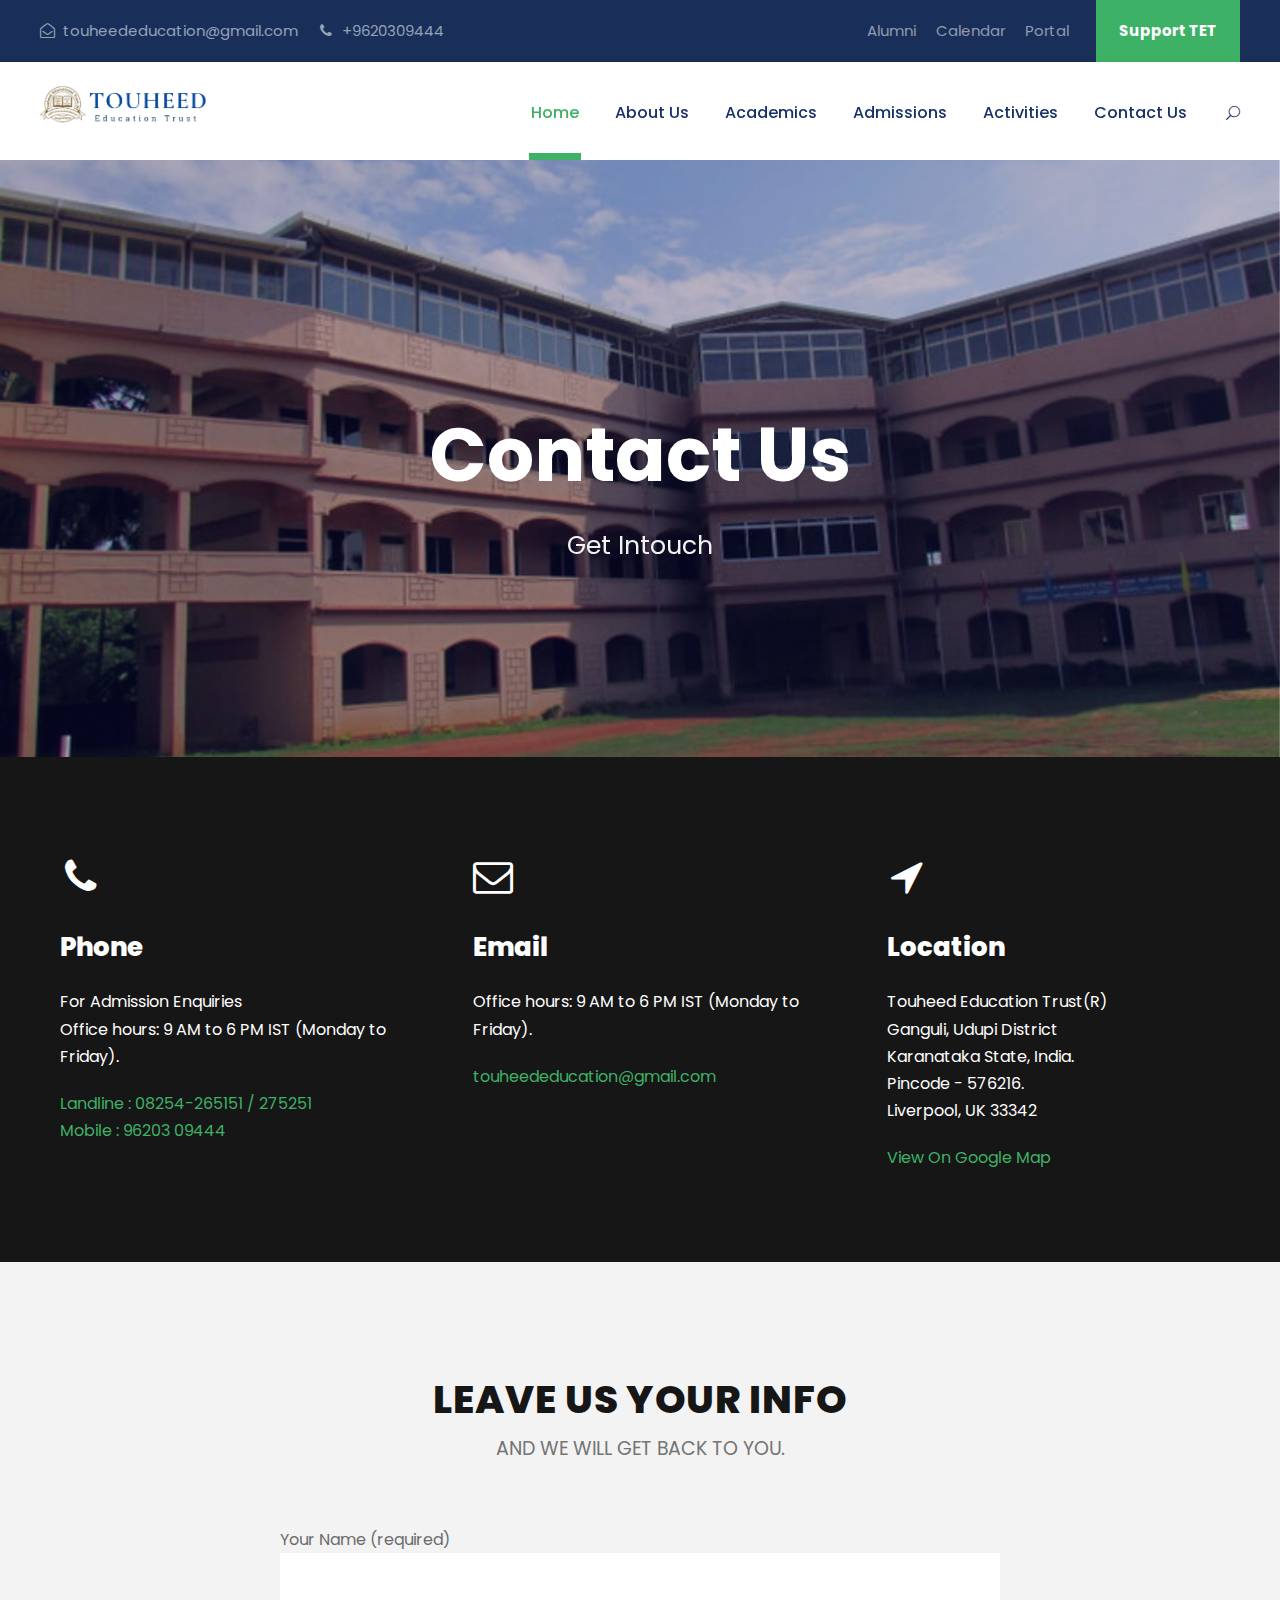
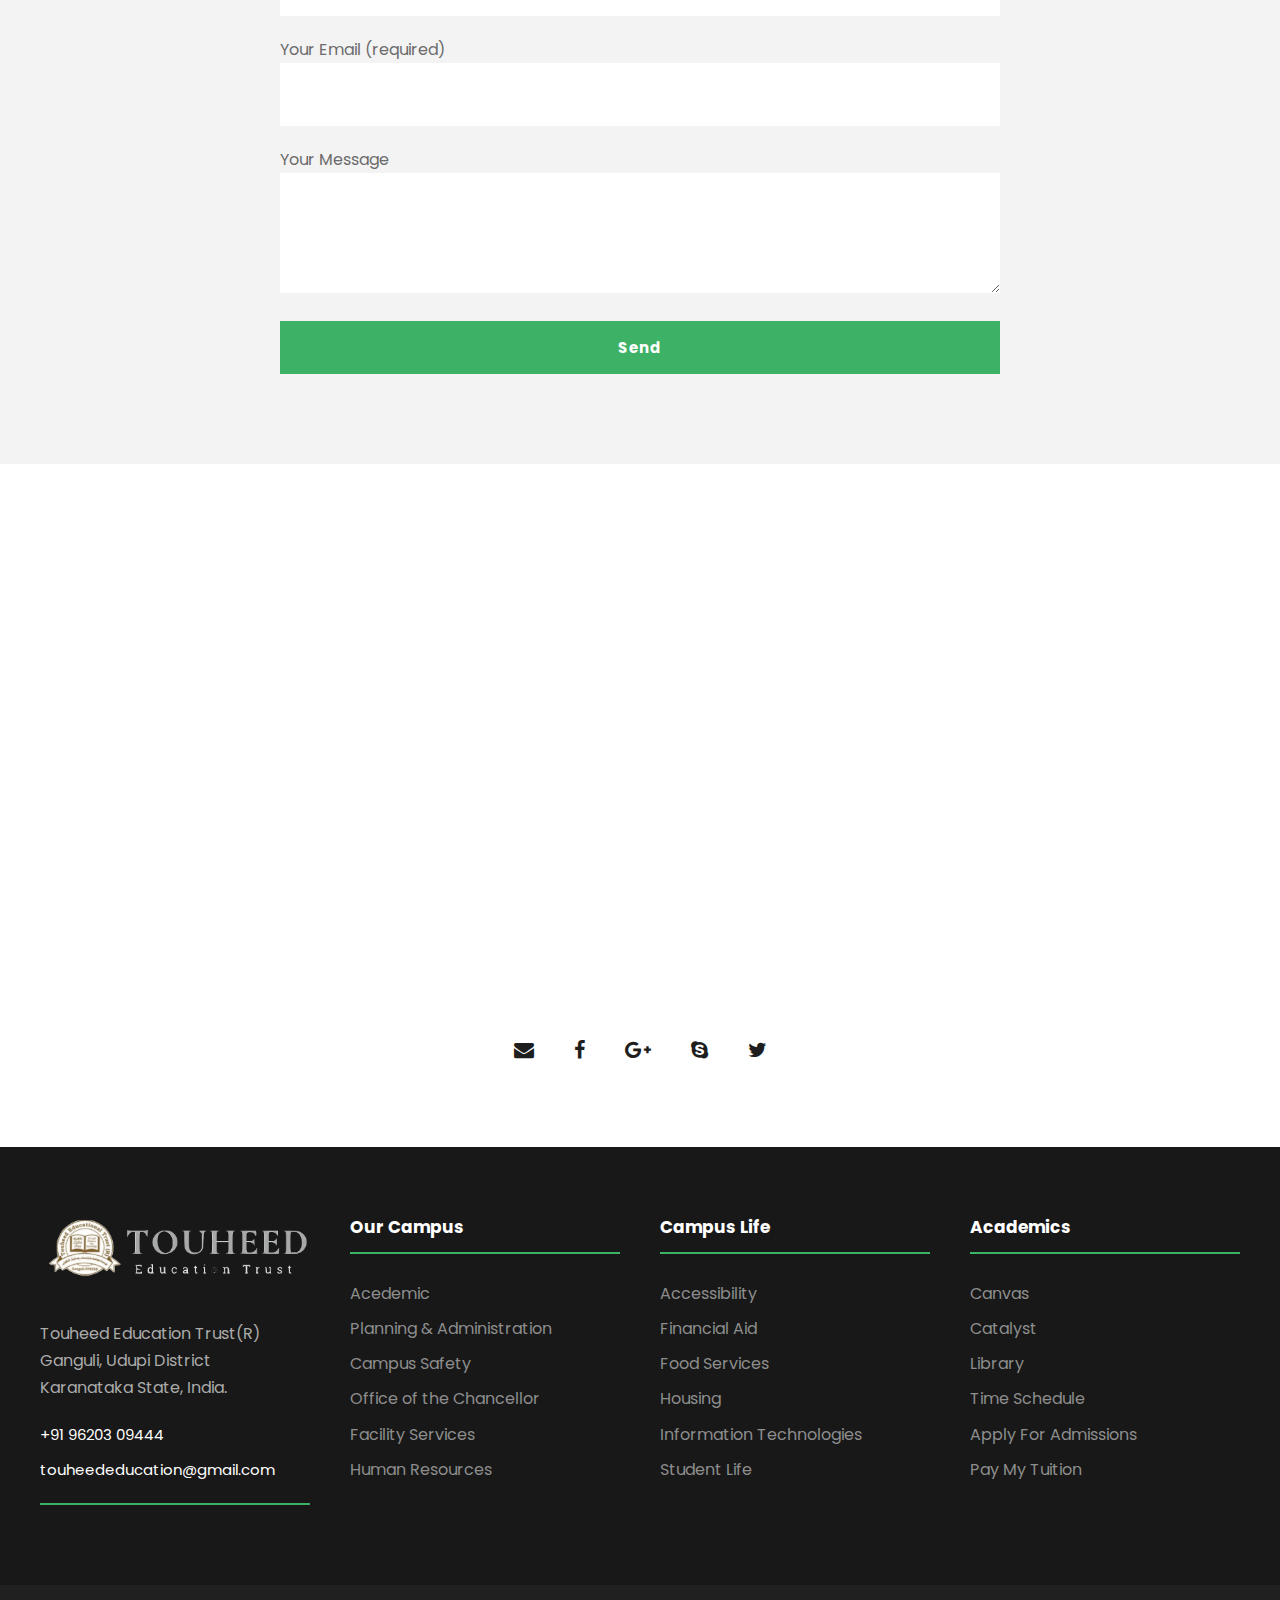
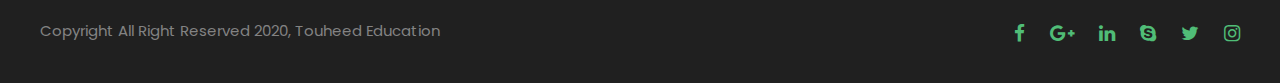
<file: contact.html>
<!DOCTYPE html>
<html lang="en-US" class="no-js">

<!-- Mirrored from max-themes.net/demos/kingster/ by HTTrack Website Copier/3.x [XR&CO'2014], Thu, 02 Jul 2020 11:46:30 GMT -->
<head>
    <meta charset="UTF-8">
    <meta name="viewport" content="width=device-width, initial-scale=1">

    <title>Touheed &#8211; Education &amp; Trust</title>

    <link rel='stylesheet' href='plugins/goodlayers-core/plugins/combine/style.css' type='text/css' media='all' />
    <link rel='stylesheet' href='plugins/goodlayers-core/include/css/page-builder.css' type='text/css' media='all' />
    <link rel='stylesheet' href='plugins/revslider/public/assets/css/settings.css' type='text/css' media='all' />
    <link rel='stylesheet' href='css/style-core.css' type='text/css' media='all' />
    <link rel='stylesheet' href='css/kingster-style-custom.css' type='text/css' media='all' />

    <link href="https://fonts.googleapis.com/css?family=Playfair+Display:700%2C400" rel="stylesheet" property="stylesheet" type="text/css" media="all">
    <link rel='stylesheet' href='https://fonts.googleapis.com/css?family=Poppins%3A100%2C100italic%2C200%2C200italic%2C300%2C300italic%2Cregular%2Citalic%2C500%2C500italic%2C600%2C600italic%2C700%2C700italic%2C800%2C800italic%2C900%2C900italic%7CABeeZee%3Aregular%2Citalic&amp;subset=latin%2Clatin-ext%2Cdevanagari&amp;ver=5.0.3' type='text/css' media='all' />
    <style>
        .kingster-logo-inner img{
            height: 38px !important;
        }
    </style>
</head>
<body class="home page-template-default page page-id-2039 gdlr-core-body woocommerce-no-js tribe-no-js kingster-body kingster-body-front kingster-full  kingster-with-sticky-navigation  kingster-blockquote-style-1 gdlr-core-link-to-lightbox">
    <div class="kingster-mobile-header-wrap">
        <div class="kingster-mobile-header kingster-header-background kingster-style-slide kingster-sticky-mobile-navigation " id="kingster-mobile-header">
            <div class="kingster-mobile-header-container kingster-container clearfix">
                <div class="kingster-logo  kingster-item-pdlr">
                    <div class="kingster-logo-inner">
                        <a class="" href="#"><img src="images/logo.png" alt="" /></a>
                    </div>
                </div>
                <div class="kingster-mobile-menu-right">
                    <div class="kingster-main-menu-search" id="kingster-mobile-top-search"><i class="fa fa-search"></i></div>
                    <div class="kingster-top-search-wrap">
                        <div class="kingster-top-search-close"></div>
                        <div class="kingster-top-search-row">
                            <div class="kingster-top-search-cell">
                                <form role="search" method="get" class="search-form" action="#">
                                    <input type="text" class="search-field kingster-title-font" placeholder="Search..." value="" name="s">
                                    <div class="kingster-top-search-submit"><i class="fa fa-search"></i></div>
                                    <input type="submit" class="search-submit" value="Search">
                                    <div class="kingster-top-search-close"><i class="icon_close"></i></div>
                                </form>
                            </div>
                        </div>
                    </div>
                    <div class="kingster-mobile-menu"><a class="kingster-mm-menu-button kingster-mobile-menu-button kingster-mobile-button-hamburger" href="#kingster-mobile-menu"><span></span></a>
                        <div class="kingster-mm-menu-wrap kingster-navigation-font" id="kingster-mobile-menu" data-slide="right">
                            <ul id="menu-main-navigation" class="m-menu">
                                <li class="menu-item menu-item-home current-menu-item menu-item-has-children"><a href="index.html">Home</a>
                                    <ul class="sub-menu">
                                        <li class="menu-item menu-item-home"><a href="index.html">Homepage 1</a></li>
                                        <li class="menu-item"><a href="homepage-2.html">Homepage 2</a></li>
                                    </ul>
                                </li>
                                <li class="menu-item menu-item-has-children"><a href="#">About Us</a>
                                    <ul class="sub-menu">
                                        <li class="menu-item"><a href="about-us.html">Philosophy and Vision</a></li>
                                        <li class="menu-item menu-item-has-children"><a href="blog-full-right-sidebar-with-frame.html">Core Team</a>
                                            <ul class="sub-menu">
                                                <li class="menu-item menu-item-has-children"><a href="blog-full-right-sidebar-with-frame.html">Blog Full</a>
                                                    <ul class="sub-menu">
                                                        <li class="menu-item"><a href="blog-full-right-sidebar-with-frame.html">Blog Full Right Sidebar With Frame</a></li>
                                                        <li class="menu-item"><a href="blog-full-left-sidebar-with-frame.html">Blog Full Left Sidebar With Frame</a></li>
                                                        <li class="menu-item"><a href="blog-full-both-sidebar-with-frame.html">Blog Full Both Sidebar With Frame</a></li>
                                                        <li class="menu-item"><a href="blog-full-right-sidebar.html">Blog Full Right Sidebar</a></li>
                                                        <li class="menu-item"><a href="blog-full-left-sidebar.html">Blog Full Left Sidebar</a></li>
                                                        <li class="menu-item"><a href="blog-full-both-sidebar.html">Blog Full Both Sidebar</a></li>
                                                    </ul>
                                                </li>
                                                <li class="menu-item menu-item-has-children"><a href="blog-grid-3-columns-no-space.html">Blog Grid</a>
                                                    <ul class="sub-menu">
                                                        <li class="menu-item"><a href="blog-grid-2-columns.html">Blog Grid 2 Columns</a></li>
                                                        <li class="menu-item"><a href="blog-grid-3-columns.html">Blog Grid 3 Columns</a></li>
                                                        <li class="menu-item"><a href="blog-grid-4-columns.html">Blog Grid 4 Columns</a></li>
                                                        <li class="menu-item"><a href="blog-grid-2-columns-no-space.html">Blog Grid 2 Columns No Space</a></li>
                                                        <li class="menu-item"><a href="blog-grid-3-columns-no-space.html">Blog Grid 3 Columns No Space</a></li>
                                                        <li class="menu-item"><a href="blog-grid-4-columns-no-space.html">Blog Grid 4 Columns No Space</a></li>
                                                    </ul>
                                                </li>

                                                <li class="menu-item"><a href="standard-post-type.html">Single Post</a></li>
                                            </ul>
                                        </li>
                                        <li class="menu-item menu-item-has-children"><a href="#">Contact</a>
                                            <ul class="sub-menu">
                                                <li class="menu-item"><a href="contact.html">Contact</a></li>
                                                <li class="menu-item"><a href="contact-2.html">Contact 2</a></li>
                                                <li class="menu-item"><a href="contact-3.html">Contact 3</a></li>
                                            </ul>
                                        </li>
                                        <li class="menu-item menu-item-has-children"><a href="portfolio-3-columns.html">Portfolio</a>
                                            <ul class="sub-menu">
                                                <li class="menu-item menu-item-has-children"><a>Portfolio Grid</a>
                                                    <ul class="sub-menu">
                                                        <li class="menu-item"><a href="portfolio-2-columns.html">Portfolio 2 Columns</a></li>
                                                        <li class="menu-item"><a href="portfolio-3-columns.html">Portfolio 3 Columns</a></li>
                                                        <li class="menu-item"><a href="portfolio-4-columns.html">Portfolio 4 Columns</a></li>
                                                        <li class="menu-item"><a href="portfolio-5-columns.html">Portfolio 5 Columns</a></li>
                                                        <li class="menu-item"><a href="portfolio-2-columns-with-frame.html">Portfolio 2 Columns With Frame</a></li>
                                                        <li class="menu-item"><a href="portfolio-3-columns-with-frame.html">Portfolio 3 Columns With Frame</a></li>
                                                        <li class="menu-item"><a href="portfolio-4-columns-with-frame.html">Portfolio 4 Columns With Frame</a></li>
                                                        <li class="menu-item"><a href="portfolio-2-columns-no-space.html">Portfolio 2 Columns No Space</a></li>
                                                        <li class="menu-item"><a href="portfolio-3-columns-no-space.html">Portfolio 3 Columns No Space</a></li>
                                                        <li class="menu-item"><a href="portfolio-4-columns-no-space.html">Portfolio 4 Columns No Space</a></li>
                                                        <li class="menu-item"><a href="portfolio-5-columns-no-space.html">Portfolio 5 Columns No Space</a></li>
                                                    </ul>
                                                </li>
                                                <li class="menu-item menu-item-has-children"><a>Portfolio Masonry</a>
                                                    <ul class="sub-menu">
                                                        <li class="menu-item"><a href="portfolio-masonry-4-columns.html">Masonry 4 Columns</a></li>
                                                        <li class="menu-item"><a href="portfolio-masonry-3-columns.html">Masonry 3 Columns</a></li>
                                                        <li class="menu-item"><a href="portfolio-masonry-2-columns.html">Masonry 2 Columns</a></li>
                                                        <li class="menu-item"><a href="portfolio-masonry-4-columns-no-space.html">Masonry 4 Columns No Space</a></li>
                                                        <li class="menu-item"><a href="portfolio-masonry-3-columns-no-space.html">Masonry 3 Columns No Space</a></li>
                                                        <li class="menu-item"><a href="portfolio-masonry-2-columns-no-space.html">Masonry 2 Columns No Space</a></li>
                                                    </ul>
                                                </li>

                                                <li class="menu-item menu-item-has-children"><a class="sf-with-ul-pre" href="singleportfolio.html">Single Portfolio</a></li>
                                            </ul>
                                        </li>
                                        <li class="menu-item"><a href="gallery.html">Gallery</a></li>
                                        <li class="menu-item"><a href="price-table.html">Price Table</a></li>
                                        <li class="menu-item"><a href="maintenance.html">Maintenance</a></li>
                                        <li class="menu-item"><a href="coming-soon.html">Coming Soon</a></li>
                                        <li class="menu-item"><a href="404.html">404 Page</a></li>
                                    </ul>
                                </li>
                                <li class="menu-item menu-item-has-children"><a href="bachelor-of-science-in-business-administration.html">Academics</a>
                                    <ul class="sub-menu">
                                        <li class="menu-item menu-item-has-children"><a>Undergraduate</a>
                                            <ul class="sub-menu">
                                                <li class="menu-item"><a href="bachelor-of-science-in-business-administration.html">Business Administration</a></li>
                                                <li class="menu-item"><a href="school-of-law.html">School Of Law</a></li>
                                                <li class="menu-item"><a href="engineering.html">Engineering</a></li>
                                                <li class="menu-item"><a href="medicine.html">Medicine</a></li>
                                                <li class="menu-item"><a href="art-science.html">Art &#038; Science</a></li>
                                            </ul>
                                        </li>
                                        <li class="menu-item menu-item-has-children"><a href="#">Graduate Program</a>
                                            <ul class="sub-menu">
                                                <li class="menu-item"><a href="hospitality-management.html">Hospitality Management</a></li>
                                                <li class="menu-item"><a href="physics.html">Physics</a></li>
                                                <li class="menu-item"><a href="#">Chemistry</a></li>
                                                <li class="menu-item"><a href="#">Music</a></li>
                                                <li class="menu-item"><a href="#">Computer Science</a></li>
                                            </ul>
                                        </li>
                                        <li class="menu-item menu-item-has-children"><a href="#">Resources</a>
                                            <ul class="sub-menu">
                                                <li class="menu-item"><a href="bachelor-of-science-in-business-administration.html">Department Page</a></li>
                                                <li class="menu-item"><a href="finance.html">Major Page</a></li>
                                                <li class="menu-item"><a href="finance-faculty.html">Faculty Page</a></li>
                                                <li class="menu-item"><a href="john-hagensy-phd.html">Single Instructor</a></li>
                                                <li class="menu-item"><a href="introduction-to-financial-accounting.html">Single Course</a></li>
                                            </ul>
                                        </li>
                                        <li class="menu-item"><a href="#">Logo</a></li>
                                    </ul>
                                </li>
                                <li class="menu-item menu-item-has-children"><a href="apply-to-kingster.html">Admissions</a>
                                    <ul class="sub-menu">
                                        <li class="menu-item"><a href="apply-to-kingster.html">Programs Offered</a></li>
                                        <li class="menu-item"><a href="campus-tour.html">Contact Details</a></li>
                                        <li class="menu-item"><a href="scholarships.html">Scholarships</a></li>
                                        <li class="menu-item"><a href="athletics.html">Athletics</a></li>
                                        <li class="menu-item"><a href="give-to-kingster.html">Give To Kingster</a></li>
                                        <li class="menu-item"><a href="alumni.html">Alumni</a></li>
                                        <li class="menu-item"><a href="event-calendar.html">Event Calendar</a></li>
                                    </ul>
                                </li>
                                <li class="menu-item menu-item-has-children"><a href="#">Courses</a>
                                    <ul class="sub-menu">
                                        <li class="menu-item"><a href="course-list-1.html">Course List 1</a></li>
                                        <li class="menu-item"><a href="course-list-2.html">Course List 2</a></li>
                                    </ul>
                                </li>
                                <li class="menu-item"><a href="athletics.html">Why Touheed</a></li>
                                <li class="menu-item"><a href="university-life.html">University Life</a></li>
                            </ul>
                        </div>
                    </div>
                </div>
            </div>
        </div>
    </div>
    <div class="kingster-body-outer-wrapper ">
        <div class="kingster-body-wrapper clearfix  kingster-with-frame">
            <div class="kingster-top-bar">
                <div class="kingster-top-bar-background"></div>
                <div class="kingster-top-bar-container kingster-container ">
                    <div class="kingster-top-bar-container-inner clearfix">
                        <div class="kingster-top-bar-left kingster-item-pdlr"><i class="fa fa-envelope-open-o" id="i_fd84_0"></i>touheededucation@gmail.com <i class="fa fa-phone" id="i_fd84_1"></i> +9620309444</div>
                        <div class="kingster-top-bar-right kingster-item-pdlr">
                            <ul id="kingster-top-bar-menu" class="sf-menu kingster-top-bar-menu kingster-top-bar-right-menu">
                                <li class="menu-item kingster-normal-menu"><a href="#">Alumni</a></li>
                                <li class="menu-item kingster-normal-menu"><a href="#">Calendar</a></li>
                                <li class="menu-item kingster-normal-menu"><a href="#">Portal</a></li>
                            </ul>
                            <div class="kingster-top-bar-right-social"></div><a class="kingster-top-bar-right-button" href="#" target="_blank">Support TET</a></div>
                    </div>
                </div>
            </div>
            <header class="kingster-header-wrap kingster-header-style-plain  kingster-style-menu-right kingster-sticky-navigation kingster-style-fixed" data-navigation-offset="75px">
                <div class="kingster-header-background"></div>
                <div class="kingster-header-container  kingster-container">
                    <div class="kingster-header-container-inner clearfix">
                        <div class="kingster-logo  kingster-item-pdlr">
                            <div class="kingster-logo-inner">
                                <a class="" href="index.html"><img src="images/logo.png" alt="" height="38px"/></a>
                            </div>
                        </div>
                        <div class="kingster-navigation kingster-item-pdlr clearfix ">
                            <div class="kingster-main-menu" id="kingster-main-menu">
                                <ul id="menu-main-navigation-1" class="sf-menu">
                                    <li class="menu-item menu-item-home current-menu-item menu-item-has-children kingster-normal-menu"><a href="index.html" class="sf-with-ul-pre">Home</a>
                                        
                                    </li>
                                    <li class="menu-item menu-item-has-children kingster-normal-menu"><a href="#" class="sf-with-ul-pre">About Us</a>
                                        <ul class="sub-menu">
                                            <li class="menu-item" data-size="60"><a href="about-us.html">Philosophy and Vision</a></li>
                            
                                            <li class="menu-item menu-item-has-children" data-size="60"><a href="#" class="sf-with-ul-pre">Core Team</a>
                                                <ul class="sub-menu">
                                                    <li class="menu-item"><a href="#">Chairperson</a></li>
                                                    <li class="menu-item"><a href="#">Board of Directors</a></li>
                                                    <li class="menu-item"><a href="#">Advisory Board</a></li>
                                                    
                                                    <li class="menu-item"><a href="#">Principle</a></li>
                                                    <li class="menu-item"><a href="core-faculty.html">Faculty and Staff</a></li>
                                                </ul>
                                            </li>
                                          
                                            <li class="menu-item" data-size="60"><a href="#">Achievers</a></li>
                                            <li class="menu-item" data-size="60"><a href="#">Awards</a></li>

                                        </ul>
                                    </li>
                                    <li class="menu-item menu-item-has-children kingster-mega-menu"><a href="bachelor-of-science-in-business-administration.html" class="sf-with-ul-pre">Academics</a>
                                        <div class="sf-mega sf-mega-full megaimg">
                                            <ul class="sub-menu">
                                                <li class="menu-item menu-item-has-children" data-size="15"><a class="sf-with-ul-pre">Undergraduate</a>
                                                    <ul class="sub-menu">
                                                        <li class="menu-item"><a href="bachelor-of-science-in-business-administration.html">Business Administration</a></li>
                                                        <li class="menu-item"><a href="school-of-law.html">School Of Law</a></li>
                                                        <li class="menu-item"><a href="engineering.html">Engineering</a></li>
                                                        <li class="menu-item"><a href="medicine.html">Medicine</a></li>
                                                        <li class="menu-item"><a href="art-science.html">Art &#038; Science</a></li>
                                                    </ul>
                                                </li>
                                                <li class="menu-item menu-item-has-children" data-size="15"><a href="#" class="sf-with-ul-pre">Graduate Program</a>
                                                    <ul class="sub-menu">
                                                        <li class="menu-item"><a href="hospitality-management.html">Hospitality Management</a></li>
                                                        <li class="menu-item"><a href="physics.html">Physics</a></li>
                                                        <li class="menu-item"><a href="#">Chemistry</a></li>
                                                        <li class="menu-item"><a href="#">Biology</a></li>
                                                        <li class="menu-item"><a href="#">Computer Science</a></li>
                                                    </ul>
                                                </li>
                                                <li class="menu-item menu-item-has-children" data-size="15"><a href="#" class="sf-with-ul-pre">Resources</a>
                                                    <ul class="sub-menu">
                                                        <li class="menu-item"><a href="bachelor-of-science-in-business-administration.html">Department Page</a></li>
                                                        <li class="menu-item"><a href="finance.html">Major Page</a></li>
                                                        <li class="menu-item"><a href="finance-faculty.html">Faculty Page</a></li>
                                                        <li class="menu-item"><a href="john-hagensy-phd.html">Single Instructor</a></li>
                                                        <li class="menu-item"><a href="introduction-to-financial-accounting.html">Single Course</a></li>
                                                    </ul>
                                                </li>
                                                <li class="menu-item" data-size="15">
                                                    <div class="kingster-mega-menu-section-content"><img src="upload/mega-menu-logo.png" id="img_fd84_0" alt="" /> <span id="span_fd84_0">Touheed Educational Trust (R) is a private charitable and minority educational institution recognized by the Govt. of Karnataka.</span></div>
                                                </li>
                                            </ul>
                                        </div>
                                    </li>
                                    <li class="menu-item menu-item-has-children kingster-normal-menu"><a href="apply-to-kingster.html" class="sf-with-ul-pre">Admissions</a>
                                        <ul class="sub-menu">
                                            <li class="menu-item"><a href="apply-to-kingster.html">Programs Offered</a></li>
                                            <li class="menu-item"><a href="campus-tour.html">Contact Details</a></li>
                                            <li class="menu-item" data-size="60"><a href="scholarships.html">Scholarships</a></li>
                                            <li class="menu-item" data-size="60"><a href="athletics.html">Prospectus</a></li>
                                        </ul>
                                    </li>
                                    <li class="menu-item menu-item-has-children kingster-normal-menu"><a href="#" class="sf-with-ul-pre">Activities</a>
                                        <ul class="sub-menu">
                                            <li class="menu-item" data-size="60"><a href="course-list-1.html">School newsletter</a></li>
                                            <li class="menu-item" data-size="60"><a href="course-list-2.html">Events</a></li>
                                        </ul>
                                    </li>
                                    <li class="menu-item kingster-normal-menu"><a href="contact.html">Contact Us</a></li>
                                    <!-- <li class="menu-item kingster-normal-menu"><a href="university-life.html">University Life</a></li> -->
                                </ul>
                                <div class="kingster-navigation-slide-bar" id="kingster-navigation-slide-bar"></div>
                            </div>
                            <div class="kingster-main-menu-right-wrap clearfix ">
                                <div class="kingster-main-menu-search" id="kingster-top-search"><i class="icon_search"></i></div>
                                <div class="kingster-top-search-wrap">
                                    <div class="kingster-top-search-close"></div>
                                    <div class="kingster-top-search-row">
                                        <div class="kingster-top-search-cell">
                                            <form role="search" method="get" class="search-form" action="#">
                                                <input type="text" class="search-field kingster-title-font" placeholder="Search..." value="" name="s">
                                                <div class="kingster-top-search-submit"><i class="fa fa-search"></i></div>
                                                <input type="submit" class="search-submit" value="Search">
                                                <div class="kingster-top-search-close"><i class="icon_close"></i></div>
                                            </form>
                                        </div>
                                    </div>
                                </div>
                            </div>
                        </div>
                    </div>
                </div>
            </header>
       




            <div class="kingster-page-wrapper" id="kingster-page-wrapper">
                <div class="gdlr-core-page-builder-body">
                    <div class="gdlr-core-pbf-wrapper " style="padding: 250px 0px 160px 0px;">
                        <div class="gdlr-core-pbf-background-wrap">
                            <div class="gdlr-core-pbf-background gdlr-core-parallax gdlr-core-js" style="background-image: url('upload/about-bg-3.jpg'); background-size: cover; background-position: center center; height: 481.5px; transform: translate(0px, -42.9px);" data-parallax-speed="0.3"></div>
                        </div>
                        <div class="gdlr-core-pbf-wrapper-content gdlr-core-js" data-gdlr-animation-duration="600ms" data-gdlr-animation-offset="0.8" style="">
                            <div class="gdlr-core-pbf-wrapper-container clearfix gdlr-core-container">
                                <div class="gdlr-core-pbf-element">
                                    <div class="gdlr-core-title-item gdlr-core-item-pdb clearfix  gdlr-core-center-align gdlr-core-title-item-caption-bottom gdlr-core-item-pdlr">
                                        <div class="gdlr-core-title-item-title-wrap clearfix">
                                            <h3 class="gdlr-core-title-item-title gdlr-core-skin-title " style="font-size: 75px ;font-weight: 700 ;letter-spacing: 0px ;text-transform: none ;color: #ffffff ;">Contact Us</h3></div><span class="gdlr-core-title-item-caption gdlr-core-info-font gdlr-core-skin-caption" style="font-size: 25px ;font-style: normal ;color: #f2f2f2 ;margin-top: 25px ;">Get Intouch</span></div>
                                </div>
                            </div>
                        </div>
                    </div>
                    <div class="gdlr-core-pbf-wrapper " style="padding: 50px 0px 40px 0px;" data-skin="White Text">
                        <div class="gdlr-core-pbf-background-wrap" style="background-color: #161616 ;"></div>
                        <div class="gdlr-core-pbf-wrapper-content gdlr-core-js ">
                            <div class="gdlr-core-pbf-wrapper-container clearfix gdlr-core-container">
                                <div class="gdlr-core-pbf-column gdlr-core-column-20 gdlr-core-column-first">
                                    <div class="gdlr-core-pbf-column-content-margin gdlr-core-js " style="padding: 50px 20px 0px 20px;">
                                        <div class="gdlr-core-pbf-column-content clearfix gdlr-core-js" data-gdlr-animation-duration="600ms" data-gdlr-animation-offset="0.8" style="">
                                            <div class="gdlr-core-pbf-element">
                                                <div class="gdlr-core-icon-item gdlr-core-item-pdlr gdlr-core-item-pdb gdlr-core-left-align" style="padding-bottom: 35px ;"><i class=" gdlr-core-icon-item-icon fa fa-phone" style="color: #ffffff ;font-size: 40px ;min-width: 40px ;min-height: 40px ;"></i></div>
                                            </div>
                                            <div class="gdlr-core-pbf-element">
                                                <div class="gdlr-core-title-item gdlr-core-item-pdb clearfix  gdlr-core-left-align gdlr-core-title-item-caption-top gdlr-core-item-pdlr" style="padding-bottom: 25px ;">
                                                    <div class="gdlr-core-title-item-title-wrap clearfix">
                                                        <h3 class="gdlr-core-title-item-title gdlr-core-skin-title " style="font-size: 26px ;letter-spacing: 0px ;text-transform: none ;">Phone</h3></div>
                                                </div>
                                            </div>
                                            <div class="gdlr-core-pbf-element">
                                                <div class="gdlr-core-text-box-item gdlr-core-item-pdlr gdlr-core-item-pdb gdlr-core-left-align" style="padding-bottom: 0px ;">
                                                    <div class="gdlr-core-text-box-item-content" style="font-size: 16px ;">
                                                        <p>For Admission Enquiries<br>
                                                           Office hours: 9 AM to 6 PM IST (Monday to Friday).
                                                        </p>
                                                    </div>
                                                </div>
                                            </div>
                                            <div class="gdlr-core-pbf-element">
                                                <div class="gdlr-core-text-box-item gdlr-core-item-pdlr gdlr-core-item-pdb gdlr-core-left-align">
                                                    <div class="gdlr-core-text-box-item-content" style="font-size: 16px ;text-transform: none ;color: #3db166 ;">
                                                        <p><a href="#">Landline : 08254-265151 / 275251 <br>
                                                            Mobile : 96203 09444
                                                        </a></p>
                                                    </div>
                                                </div>
                                            </div>
                                        </div>
                                    </div>
                                </div>
                                <div class="gdlr-core-pbf-column gdlr-core-column-20">
                                    <div class="gdlr-core-pbf-column-content-margin gdlr-core-js " style="padding: 50px 20px 0px 20px;">
                                        <div class="gdlr-core-pbf-column-content clearfix gdlr-core-js" data-gdlr-animation-duration="600ms" data-gdlr-animation-offset="0.8" style="">
                                            <div class="gdlr-core-pbf-element">
                                                <div class="gdlr-core-icon-item gdlr-core-item-pdlr gdlr-core-item-pdb gdlr-core-left-align" style="padding-bottom: 35px ;"><i class=" gdlr-core-icon-item-icon fa fa-envelope-o" style="color: #ffffff ;font-size: 40px ;min-width: 40px ;min-height: 40px ;"></i></div>
                                            </div>
                                            <div class="gdlr-core-pbf-element">
                                                <div class="gdlr-core-title-item gdlr-core-item-pdb clearfix  gdlr-core-left-align gdlr-core-title-item-caption-top gdlr-core-item-pdlr" style="padding-bottom: 25px ;">
                                                    <div class="gdlr-core-title-item-title-wrap clearfix">
                                                        <h3 class="gdlr-core-title-item-title gdlr-core-skin-title " style="font-size: 26px ;letter-spacing: 0px ;text-transform: none ;">Email</h3></div>
                                                </div>
                                            </div>
                                            <div class="gdlr-core-pbf-element">
                                                <div class="gdlr-core-text-box-item gdlr-core-item-pdlr gdlr-core-item-pdb gdlr-core-left-align" style="padding-bottom: 0px ;">
                                                    <div class="gdlr-core-text-box-item-content" style="font-size: 16px ;">
                                                        <p>Office hours: 9 AM to 6 PM IST (Monday to Friday).</p>
                                                    </div>
                                                </div>
                                            </div>
                                            <div class="gdlr-core-pbf-element">
                                                <div class="gdlr-core-text-box-item gdlr-core-item-pdlr gdlr-core-item-pdb gdlr-core-left-align">
                                                    <div class="gdlr-core-text-box-item-content" style="font-size: 16px ;">
                                                        <p><a href="#">touheededucation@gmail.com</a></p>
                                                    </div>
                                                </div>
                                            </div>
                                        </div>
                                    </div>
                                </div>
                                <div class="gdlr-core-pbf-column gdlr-core-column-20">
                                    <div class="gdlr-core-pbf-column-content-margin gdlr-core-js " style="padding: 50px 20px 0px 20px;">
                                        <div class="gdlr-core-pbf-column-content clearfix gdlr-core-js" data-gdlr-animation-duration="600ms" data-gdlr-animation-offset="0.8" style="">
                                            <div class="gdlr-core-pbf-element">
                                                <div class="gdlr-core-icon-item gdlr-core-item-pdlr gdlr-core-item-pdb gdlr-core-left-align" style="padding-bottom: 35px ;"><i class=" gdlr-core-icon-item-icon fa fa-location-arrow" style="color: #ffffff ;font-size: 40px ;min-width: 40px ;min-height: 40px ;"></i></div>
                                            </div>
                                            <div class="gdlr-core-pbf-element">
                                                <div class="gdlr-core-title-item gdlr-core-item-pdb clearfix  gdlr-core-left-align gdlr-core-title-item-caption-top gdlr-core-item-pdlr" style="padding-bottom: 25px ;">
                                                    <div class="gdlr-core-title-item-title-wrap clearfix">
                                                        <h3 class="gdlr-core-title-item-title gdlr-core-skin-title " style="font-size: 26px ;letter-spacing: 0px ;text-transform: none ;">Location</h3></div>
                                                </div>
                                            </div>
                                            <div class="gdlr-core-pbf-element">
                                                <div class="gdlr-core-text-box-item gdlr-core-item-pdlr gdlr-core-item-pdb gdlr-core-left-align" style="padding-bottom: 0px ;">
                                                    <div class="gdlr-core-text-box-item-content" style="font-size: 16px ;">
                                                        <p>Touheed Education Trust(R)<br>
                                                            Ganguli, Udupi District<br>
                                                            Karanataka State, India.<br>
                                                            Pincode - 576216.<br>
                                                            Liverpool, UK 33342</p>
                                                    </div>
                                                </div>
                                            </div>
                                            <div class="gdlr-core-pbf-element">
                                                <div class="gdlr-core-text-box-item gdlr-core-item-pdlr gdlr-core-item-pdb gdlr-core-left-align">
                                                    <div class="gdlr-core-text-box-item-content" style="font-size: 16px ;">
                                                        <p><a href="#">View On Google Map</a></p>
                                                    </div>
                                                </div>
                                            </div>
                                        </div>
                                    </div>
                                </div>
                            </div>
                        </div>
                    </div>
                    <div class="gdlr-core-pbf-wrapper " style="padding: 115px 0px 40px 0px;">
                        <div class="gdlr-core-pbf-background-wrap" style="background-color: #f3f3f3 ;"></div>
                        <div class="gdlr-core-pbf-wrapper-content gdlr-core-js ">
                            <div class="gdlr-core-pbf-wrapper-container clearfix gdlr-core-container">
                                <div class="gdlr-core-pbf-column gdlr-core-column-60 gdlr-core-column-first">
                                    <div class="gdlr-core-pbf-column-content-margin gdlr-core-js ">
                                        <div class="gdlr-core-pbf-column-content clearfix gdlr-core-js " style="max-width: 760px ;">
                                            <div class="gdlr-core-pbf-element">
                                                <div class="gdlr-core-title-item gdlr-core-item-pdb clearfix  gdlr-core-center-align gdlr-core-title-item-caption-bottom gdlr-core-item-pdlr" style="padding-bottom: 60px ;">
                                                    <div class="gdlr-core-title-item-title-wrap clearfix">
                                                        <h3 class="gdlr-core-title-item-title gdlr-core-skin-title " style="font-size: 39px ;">Leave us your info</h3></div><span class="gdlr-core-title-item-caption gdlr-core-info-font gdlr-core-skin-caption" style="font-size: 19px ;font-style: normal ;text-transform: uppercase ;">and we will get back to you.</span></div>
                                            </div>
                                            <div class="gdlr-core-pbf-element">
                                                <div class="gdlr-core-contact-form-7-item gdlr-core-item-pdlr gdlr-core-item-pdb ">
                                                    <div role="form" class="wpcf7" id="wpcf7-f1979-p1964-o1" lang="en-US" dir="ltr">
                                                        <div class="screen-reader-response"></div>
                                                        <form class="quform" action="plugins/quform/process.php" method="post" enctype="multipart/form-data" onclick="">

                                                            <div class="quform-elements">
                                                                <div class="quform-element">
                                                                    <p>Your Name (required)
                                                                        <br>
                                                                        <span class="wpcf7-form-control-wrap your-name">
                                                                            <input id="name" type="text" name="name" size="40" class="input1" aria-required="true" aria-invalid="false">
                                                                        </span> 
                                                                    </p>
                                                                </div>
                                                                <div class="quform-element">
                                                                    <p>Your Email (required)
                                                                        <br>
                                                                        <span class="wpcf7-form-control-wrap your-email">
                                                                            <input id="email" type="text" name="email" size="40" class="input1" aria-required="true" aria-invalid="false">
                                                                        </span> 
                                                                    </p>
                                                                </div>
                                                                <div class="quform-element">
                                                                    <p>Your Message
                                                                        <br>
                                                                        <span class="wpcf7-form-control-wrap your-message">
                                                                            <textarea id="message" name="message" cols="40" rows="10" class="input1" aria-invalid="false"></textarea>
                                                                        </span>
                                                                    </p>
                                                                </div>
                                                                <p>
                                                                    <!-- Begin Submit button -->
                                                                    </p><div class="quform-submit">
                                                                        <div class="quform-submit-inner">
                                                                            <button type="submit" class="submit-button"><span>Send</span></button>
                                                                        </div>
                                                                        <div class="quform-loading-wrap"><span class="quform-loading"></span></div>
                                                                    </div>
                                                                <p></p>
                                                            </div>
                                                        </form>
                                                    </div>
                                                </div>
                                            </div>
                                        </div>
                                    </div>
                                </div>
                            </div>
                        </div>
                    </div>
                    <div class="gdlr-core-pbf-wrapper " style="padding: 0px 0px 0px 0px;">
                        <div class="gdlr-core-pbf-wrapper-content gdlr-core-js ">
                            <div class="gdlr-core-pbf-wrapper-container clearfix gdlr-core-pbf-wrapper-full-no-space">
                                <div class="gdlr-core-pbf-element">
                                    <div class="gdlr-core-wp-google-map-plugin-item gdlr-core-item-pdlr gdlr-core-item-pdb " style="padding-bottom: 0px ;">

                                        <div style="overflow:hidden;width: 100%;position: relative;">
                                            
                                            <iframe style="width:100%; height:480px; " src="https://www.google.com/maps/embed?pb=!1m16!1m12!1m3!1d19905.696399556287!2d-0.3007084089960577!3d51.417531259591925!2m3!1f0!2f0!3f0!3m2!1i1024!2i768!4f13.1!2m1!1s2334+Peterson+Street+Kingston+UK+London+H14D!5e0!3m2!1sen!2s!4v1546697086219" width="600" height="450" frameborder="0" allowfullscreen=""></iframe>
                                            <div style="position: absolute;width: 80%;bottom: 20px;left: 0;right: 0;margin-left: auto;margin-right: auto;color: #000;">

                                            </div>
                                            <style>#gmap_canvas img{max-width:none!important;background:none!important}</style>
                                        </div>

                                    </div>
                                </div>
                            </div>
                        </div>
                    </div>
                    <div class="gdlr-core-pbf-wrapper " style="padding: 80px 0px 50px 0px;">
                        <div class="gdlr-core-pbf-background-wrap" style="background-color: #ffffff ;"></div>
                        <div class="gdlr-core-pbf-wrapper-content gdlr-core-js ">
                            <div class="gdlr-core-pbf-wrapper-container clearfix gdlr-core-container">
                                <div class="gdlr-core-pbf-element">
                                    <div class="gdlr-core-social-network-item gdlr-core-item-pdb  gdlr-core-center-align gdlr-core-item-pdlr"><a href="mailto:#" target="_blank" class="gdlr-core-social-network-icon" title="email" style="font-size: 20px ;color: #1e1e1e ;"><i class="fa fa-envelope"></i></a><a href="#" target="_blank" class="gdlr-core-social-network-icon" title="facebook" style="font-size: 20px ;color: #1e1e1e ;margin-left: 40px ;"><i class="fa fa-facebook"></i></a><a href="#" target="_blank" class="gdlr-core-social-network-icon" title="google-plus" style="font-size: 20px ;color: #1e1e1e ;margin-left: 40px ;"><i class="fa fa-google-plus"></i></a><a href="#" target="_blank" class="gdlr-core-social-network-icon" title="skype" style="font-size: 20px ;color: #1e1e1e ;margin-left: 40px ;"><i class="fa fa-skype"></i></a><a href="#" target="_blank" class="gdlr-core-social-network-icon" title="twitter" style="font-size: 20px ;color: #1e1e1e ;margin-left: 40px ;"><i class="fa fa-twitter"></i></a></div>
                                </div>
                            </div>
                        </div>
                    </div>
                </div>
            </div>


            <footer>
                <div class="kingster-footer-wrapper ">
                    <div class="kingster-footer-container kingster-container clearfix">
                        <div class="kingster-footer-column kingster-item-pdlr kingster-column-15">
                            <div id="text-2" class="widget widget_text kingster-widget">
                                <div class="textwidget">
                                    <p><img src="upload/logo-white.png" alt="" />
                                        <br /> <span class="gdlr-core-space-shortcode" id="span_1dd7_10"></span>
                                        <br /> Touheed Education Trust(R)
                                        <br /> Ganguli, Udupi District
                                        <br /> Karanataka State, India.</p>
                                    <p><span id="span_1dd7_11">+91 96203 09444</span>
                                        <br /> <span class="gdlr-core-space-shortcode" id="span_1dd7_12"></span>
                                        <br /> <a id="a_1dd7_8" href="mailto:admin@kingsteruni.edu">touheededucation@gmail.com</a></p>
                                    <div class="gdlr-core-divider-item gdlr-core-divider-item-normal gdlr-core-left-align">
                                        <div class="gdlr-core-divider-line gdlr-core-skin-divider" id="div_1dd7_111"></div>
                                    </div>
                                </div>
                            </div>
                        </div>
                        <div class="kingster-footer-column kingster-item-pdlr kingster-column-15">
                            <div id="gdlr-core-custom-menu-widget-2" class="widget widget_gdlr-core-custom-menu-widget kingster-widget">
                                <h3 class="kingster-widget-title">Our Campus</h3><span class="clear"></span>
                                <div class="menu-our-campus-container">
                                    <ul id="menu-our-campus" class="gdlr-core-custom-menu-widget gdlr-core-menu-style-plain">
                                        <li class="menu-item"><a href="#">Acedemic</a></li>
                                        <li class="menu-item"><a href="#">Planning &#038; Administration</a></li>
                                        <li class="menu-item"><a href="#">Campus Safety</a></li>
                                        <li class="menu-item"><a href="#">Office of the Chancellor</a></li>
                                        <li class="menu-item"><a href="#">Facility Services</a></li>
                                        <li class="menu-item"><a href="#">Human Resources</a></li>
                                    </ul>
                                </div>
                            </div>
                        </div>
                        <div class="kingster-footer-column kingster-item-pdlr kingster-column-15">
                            <div id="gdlr-core-custom-menu-widget-3" class="widget widget_gdlr-core-custom-menu-widget kingster-widget">
                                <h3 class="kingster-widget-title">Campus Life</h3><span class="clear"></span>
                                <div class="menu-campus-life-container">
                                    <ul id="menu-campus-life" class="gdlr-core-custom-menu-widget gdlr-core-menu-style-plain">
                                        <li class="menu-item"><a href="#">Accessibility</a></li>
                                        <li class="menu-item"><a href="#">Financial Aid</a></li>
                                        <li class="menu-item"><a href="#">Food Services</a></li>
                                        <li class="menu-item"><a href="#">Housing</a></li>
                                        <li class="menu-item"><a href="#">Information Technologies</a></li>
                                        <li class="menu-item"><a href="#">Student Life</a></li>
                                    </ul>
                                </div>
                            </div>
                        </div>
                        <div class="kingster-footer-column kingster-item-pdlr kingster-column-15">
                            <div id="gdlr-core-custom-menu-widget-4" class="widget widget_gdlr-core-custom-menu-widget kingster-widget">
                                <h3 class="kingster-widget-title">Academics</h3><span class="clear"></span>
                                <div class="menu-academics-container">
                                    <ul id="menu-academics" class="gdlr-core-custom-menu-widget gdlr-core-menu-style-plain">
                                        <li class="menu-item"><a href="#">Canvas</a></li>
                                        <li class="menu-item"><a href="#">Catalyst</a></li>
                                        <li class="menu-item"><a href="#">Library</a></li>
                                        <li class="menu-item"><a href="#">Time Schedule</a></li>
                                        <li class="menu-item"><a href="#">Apply For Admissions</a></li>
                                        <li class="menu-item"><a href="#">Pay My Tuition</a></li>
                                    </ul>
                                </div>
                            </div>
                        </div>
                    </div>
                </div>
                
                <div class="kingster-copyright-wrapper">
                    <div class="kingster-copyright-container kingster-container clearfix">
                        <div class="kingster-copyright-left kingster-item-pdlr">Copyright All Right Reserved 2020, Touheed Education</div>
                        <div class="kingster-copyright-right kingster-item-pdlr">
                            <div class="gdlr-core-social-network-item gdlr-core-item-pdb  gdlr-core-none-align" id="div_1dd7_112">
                                <a href="#" target="_blank" class="gdlr-core-social-network-icon" title="facebook">
                                    <i class="fa fa-facebook" ></i>
                                </a>
                                <a href="#" target="_blank" class="gdlr-core-social-network-icon" title="google-plus">
                                    <i class="fa fa-google-plus" ></i>
                                </a>
                                <a href="#" target="_blank" class="gdlr-core-social-network-icon" title="linkedin">
                                    <i class="fa fa-linkedin" ></i>
                                </a>
                                <a href="#" target="_blank" class="gdlr-core-social-network-icon" title="skype">
                                    <i class="fa fa-skype" ></i>
                                </a>
                                <a href="#" target="_blank" class="gdlr-core-social-network-icon" title="twitter">
                                    <i class="fa fa-twitter" ></i>
                                </a>
                                <a href="#" target="_blank" class="gdlr-core-social-network-icon" title="instagram">
                                    <i class="fa fa-instagram" ></i>
                                </a>
                            </div>
                        </div>
                    </div>
                </div>
            </footer>
        </div>
    </div>


	<script type='text/javascript' src='js/jquery/jquery.js'></script>
    <script type='text/javascript' src='js/jquery/jquery-migrate.min.js'></script>
    <script type='text/javascript' src='plugins/revslider/public/assets/js/jquery.themepunch.tools.min.js'></script>
    <script type='text/javascript' src='plugins/revslider/public/assets/js/jquery.themepunch.revolution.min.js'></script>
    <script type="text/javascript" src="plugins/revslider/public/assets/js/extensions/revolution.extension.slideanims.min.js"></script>
    <script type="text/javascript" src="plugins/revslider/public/assets/js/extensions/revolution.extension.layeranimation.min.js"></script>
    <script type="text/javascript" src="plugins/revslider/public/assets/js/extensions/revolution.extension.kenburn.min.js"></script>
    <script type="text/javascript" src="plugins/revslider/public/assets/js/extensions/revolution.extension.navigation.min.js"></script>
    <script type="text/javascript" src="plugins/revslider/public/assets/js/extensions/revolution.extension.parallax.min.js"></script>  
    <script type="text/javascript" src="plugins/revslider/public/assets/js/extensions/revolution.extension.actions.min.js"></script> 
    <script type="text/javascript" src="plugins/revslider/public/assets/js/extensions/revolution.extension.video.min.js"></script>

    <script type="text/javascript">
        /*<![CDATA[*/
        function setREVStartSize(e) {
            try {
                e.c = jQuery(e.c);
                var i = jQuery(window).width(),
                    t = 9999,
                    r = 0,
                    n = 0,
                    l = 0,
                    f = 0,
                    s = 0,
                    h = 0;
                if (e.responsiveLevels && (jQuery.each(e.responsiveLevels, function(e, f) {
                        f > i && (t = r = f, l = e), i > f && f > r && (r = f, n = e)
                    }), t > r && (l = n)), f = e.gridheight[l] || e.gridheight[0] || e.gridheight, s = e.gridwidth[l] || e.gridwidth[0] || e.gridwidth, h = i / s, h = h > 1 ? 1 : h, f = Math.round(h * f), "fullscreen" == e.sliderLayout) {
                    var u = (e.c.width(), jQuery(window).height());
                    if (void 0 != e.fullScreenOffsetContainer) {
                        var c = e.fullScreenOffsetContainer.split(",");
                        if (c) jQuery.each(c, function(e, i) {
                            u = jQuery(i).length > 0 ? u - jQuery(i).outerHeight(!0) : u
                        }), e.fullScreenOffset.split("%").length > 1 && void 0 != e.fullScreenOffset && e.fullScreenOffset.length > 0 ? u -= jQuery(window).height() * parseInt(e.fullScreenOffset, 0) / 100 : void 0 != e.fullScreenOffset && e.fullScreenOffset.length > 0 && (u -= parseInt(e.fullScreenOffset, 0))
                    }
                    f = u
                } else void 0 != e.minHeight && f < e.minHeight && (f = e.minHeight);
                e.c.closest(".rev_slider_wrapper").css({
                    height: f
                })
            } catch (d) {
                console.log("Failure at Presize of Slider:" + d)
            }
        }; /*]]>*/
    </script>
    <script>
        (function(body) {
            'use strict';
            body.className = body.className.replace(/\btribe-no-js\b/, 'tribe-js');
        })(document.body);
    </script>
    <script>
        var tribe_l10n_datatables = {
            "aria": {
                "sort_ascending": ": activate to sort column ascending",
                "sort_descending": ": activate to sort column descending"
            },
            "length_menu": "Show _MENU_ entries",
            "empty_table": "No data available in table",
            "info": "Showing _START_ to _END_ of _TOTAL_ entries",
            "info_empty": "Showing 0 to 0 of 0 entries",
            "info_filtered": "(filtered from _MAX_ total entries)",
            "zero_records": "No matching records found",
            "search": "Search:",
            "all_selected_text": "All items on this page were selected. ",
            "select_all_link": "Select all pages",
            "clear_selection": "Clear Selection.",
            "pagination": {
                "all": "All",
                "next": "Next",
                "previous": "Previous"
            },
            "select": {
                "rows": {
                    "0": "",
                    "_": ": Selected %d rows",
                    "1": ": Selected 1 row"
                }
            },
            "datepicker": {
                "dayNames": ["Sunday", "Monday", "Tuesday", "Wednesday", "Thursday", "Friday", "Saturday"],
                "dayNamesShort": ["Sun", "Mon", "Tue", "Wed", "Thu", "Fri", "Sat"],
                "dayNamesMin": ["S", "M", "T", "W", "T", "F", "S"],
                "monthNames": ["January", "February", "March", "April", "May", "June", "July", "August", "September", "October", "November", "December"],
                "monthNamesShort": ["January", "February", "March", "April", "May", "June", "July", "August", "September", "October", "November", "December"],
                "monthNamesMin": ["Jan", "Feb", "Mar", "Apr", "May", "Jun", "Jul", "Aug", "Sep", "Oct", "Nov", "Dec"],
                "nextText": "Next",
                "prevText": "Prev",
                "currentText": "Today",
                "closeText": "Done",
                "today": "Today",
                "clear": "Clear"
            }
        };
        var tribe_system_info = {
            "sysinfo_optin_nonce": "a32c675aaa",
            "clipboard_btn_text": "Copy to clipboard",
            "clipboard_copied_text": "System info copied",
            "clipboard_fail_text": "Press \"Cmd + C\" to copy"
        };
    </script>

    <script type="text/javascript">
        /*<![CDATA[*/
        function revslider_showDoubleJqueryError(sliderID) {
            var errorMessage = "Revolution Slider Error: You have some jquery.js library include that comes after the revolution files js include.";
            errorMessage += "<br> This includes make eliminates the revolution slider libraries, and make it not work.";
            errorMessage += "<br><br> To fix it you can:<br>&nbsp;&nbsp;&nbsp; 1. In the Slider Settings -> Troubleshooting set option:  <strong><b>Put JS Includes To Body</b></strong> option to true.";
            errorMessage += "<br>&nbsp;&nbsp;&nbsp; 2. Find the double jquery.js include and remove it.";
            errorMessage = "<span style='font-size:16px;color:#BC0C06;'>" + errorMessage + "</span>";
            jQuery(sliderID).show().html(errorMessage);
        } /*]]>*/
    </script>

    <script type='text/javascript' src='plugins/goodlayers-core/plugins/combine/script.js'></script>
    <script type='text/javascript'>
        var gdlr_core_pbf = {
            "admin": "",
            "video": {
                "width": "640",
                "height": "360"
            },
            "ajax_url": "https:\/\/demo.goodlayers.com\/kingster\/wp-admin\/admin-ajax.php"
        };
    </script>
    <script type='text/javascript' src='plugins/goodlayers-core/include/js/page-builder.js'></script>



    <script type='text/javascript' src='js/jquery/ui/effect.min.js'></script>
    <script type='text/javascript'>
        var kingster_script_core = {
            "home_url": "https:\/\/demo.goodlayers.com\/kingster\/"
        };
    </script>
    <script type='text/javascript' src='js/plugins.min.js'></script>
	<script>
	    /*<![CDATA[*/
	    var htmlDiv = document.getElementById("rs-plugin-settings-inline-css");
	    var htmlDivCss = "";
	    if (htmlDiv) {
	        htmlDiv.innerHTML = htmlDiv.innerHTML + htmlDivCss;
	    } else {
	        var htmlDiv = document.createElement("div");
	        htmlDiv.innerHTML = "<style>" + htmlDivCss + "</style>";
	        document.getElementsByTagName("head")[0].appendChild(htmlDiv.childNodes[0]);
	    } /*]]>*/
	</script>
	<script type="text/javascript">
	    /*<![CDATA[*/
	    if (setREVStartSize !== undefined) setREVStartSize({
	        c: '#rev_slider_1_1',
	        gridwidth: [1380],
	        gridheight: [713],
	        sliderLayout: 'auto'
	    });
	    var revapi1, tpj;
	    (function() {
	        if (!/loaded|interactive|complete/.test(document.readyState)) document.addEventListener("DOMContentLoaded", onLoad);
	        else onLoad();

	        function onLoad() {
	            if (tpj === undefined) {
	                tpj = jQuery;
	                if ("off" == "on") tpj.noConflict();
	            }
	            if (tpj("#rev_slider_1_1").revolution == undefined) {
	                revslider_showDoubleJqueryError("#rev_slider_1_1");
	            } else {
	                revapi1 = tpj("#rev_slider_1_1").show().revolution({
	                    sliderType: "standard",
	                    jsFileLocation: "//demo.goodlayers.com/kingster/wp-content/plugins/revslider/public/assets/js/",
	                    sliderLayout: "auto",
	                    dottedOverlay: "none",
	                    delay: 9000,
	                    navigation: {
	                        keyboardNavigation: "off",
	                        keyboard_direction: "horizontal",
	                        mouseScrollNavigation: "off",
	                        mouseScrollReverse: "default",
	                        onHoverStop: "off",
	                        touch: {
	                            touchenabled: "on",
	                            touchOnDesktop: "off",
	                            swipe_threshold: 75,
	                            swipe_min_touches: 1,
	                            swipe_direction: "horizontal",
	                            drag_block_vertical: false
	                        },
	                        arrows: {
	                            style: "uranus",
	                            enable: true,
	                            hide_onmobile: true,
	                            hide_under: 1500,
	                            hide_onleave: true,
	                            hide_delay: 200,
	                            hide_delay_mobile: 1200,
	                            tmp: '',
	                            left: {
	                                h_align: "left",
	                                v_align: "center",
	                                h_offset: 20,
	                                v_offset: 0
	                            },
	                            right: {
	                                h_align: "right",
	                                v_align: "center",
	                                h_offset: 20,
	                                v_offset: 0
	                            }
	                        },
	                        bullets: {
	                            enable: true,
	                            hide_onmobile: false,
	                            hide_over: 1499,
	                            style: "uranus",
	                            hide_onleave: true,
	                            hide_delay: 200,
	                            hide_delay_mobile: 1200,
	                            direction: "horizontal",
	                            h_align: "center",
	                            v_align: "bottom",
	                            h_offset: 0,
	                            v_offset: 30,
	                            space: 7,
	                            tmp: '<span class="tp-bullet-inner"></span>'
	                        }
	                    },
	                    visibilityLevels: [1240, 1024, 778, 480],
	                    gridwidth: 1380,
	                    gridheight: 713,
	                    lazyType: "none",
	                    shadow: 0,
	                    spinner: "off",
	                    stopLoop: "off",
	                    stopAfterLoops: -1,
	                    stopAtSlide: -1,
	                    shuffle: "off",
	                    autoHeight: "off",
	                    disableProgressBar: "on",
	                    hideThumbsOnMobile: "off",
	                    hideSliderAtLimit: 0,
	                    hideCaptionAtLimit: 0,
	                    hideAllCaptionAtLilmit: 0,
	                    debugMode: false,
	                    fallbacks: {
	                        simplifyAll: "off",
	                        nextSlideOnWindowFocus: "off",
	                        disableFocusListener: false,
	                    }
	                });
	            };
	        };
	    }()); /*]]>*/
	</script>
	<script>
	    /*<![CDATA[*/
	    var htmlDivCss = unescape("%23rev_slider_1_1%20.uranus.tparrows%20%7B%0A%20%20width%3A50px%3B%0A%20%20height%3A50px%3B%0A%20%20background%3Argba%28255%2C255%2C255%2C0%29%3B%0A%20%7D%0A%20%23rev_slider_1_1%20.uranus.tparrows%3Abefore%20%7B%0A%20width%3A50px%3B%0A%20height%3A50px%3B%0A%20line-height%3A50px%3B%0A%20font-size%3A40px%3B%0A%20transition%3Aall%200.3s%3B%0A-webkit-transition%3Aall%200.3s%3B%0A%20%7D%0A%20%0A%20%20%23rev_slider_1_1%20.uranus.tparrows%3Ahover%3Abefore%20%7B%0A%20%20%20%20opacity%3A0.75%3B%0A%20%20%7D%0A%23rev_slider_1_1%20.uranus%20.tp-bullet%7B%0A%20%20border-radius%3A%2050%25%3B%0A%20%20box-shadow%3A%200%200%200%202px%20rgba%28255%2C%20255%2C%20255%2C%200%29%3B%0A%20%20-webkit-transition%3A%20box-shadow%200.3s%20ease%3B%0A%20%20transition%3A%20box-shadow%200.3s%20ease%3B%0A%20%20background%3Atransparent%3B%0A%20%20width%3A15px%3B%0A%20%20height%3A15px%3B%0A%7D%0A%23rev_slider_1_1%20.uranus%20.tp-bullet.selected%2C%0A%23rev_slider_1_1%20.uranus%20.tp-bullet%3Ahover%20%7B%0A%20%20box-shadow%3A%200%200%200%202px%20rgba%28255%2C%20255%2C%20255%2C1%29%3B%0A%20%20border%3Anone%3B%0A%20%20border-radius%3A%2050%25%3B%0A%20%20background%3Atransparent%3B%0A%7D%0A%0A%23rev_slider_1_1%20.uranus%20.tp-bullet-inner%20%7B%0A%20%20-webkit-transition%3A%20background-color%200.3s%20ease%2C%20-webkit-transform%200.3s%20ease%3B%0A%20%20transition%3A%20background-color%200.3s%20ease%2C%20transform%200.3s%20ease%3B%0A%20%20top%3A%200%3B%0A%20%20left%3A%200%3B%0A%20%20width%3A%20100%25%3B%0A%20%20height%3A%20100%25%3B%0A%20%20outline%3A%20none%3B%0A%20%20border-radius%3A%2050%25%3B%0A%20%20background-color%3A%20rgb%28255%2C%20255%2C%20255%29%3B%0A%20%20background-color%3A%20rgba%28255%2C%20255%2C%20255%2C%200.3%29%3B%0A%20%20text-indent%3A%20-999em%3B%0A%20%20cursor%3A%20pointer%3B%0A%20%20position%3A%20absolute%3B%0A%7D%0A%0A%23rev_slider_1_1%20.uranus%20.tp-bullet.selected%20.tp-bullet-inner%2C%0A%23rev_slider_1_1%20.uranus%20.tp-bullet%3Ahover%20.tp-bullet-inner%7B%0A%20transform%3A%20scale%280.4%29%3B%0A%20-webkit-transform%3A%20scale%280.4%29%3B%0A%20background-color%3Argb%28255%2C%20255%2C%20255%29%3B%0A%7D%0A");
	    var htmlDiv = document.getElementById('rs-plugin-settings-inline-css');
	    if (htmlDiv) {
	        htmlDiv.innerHTML = htmlDiv.innerHTML + htmlDivCss;
	    } else {
	        var htmlDiv = document.createElement('div');
	        htmlDiv.innerHTML = '<style>' + htmlDivCss + '</style>';
	        document.getElementsByTagName('head')[0].appendChild(htmlDiv.childNodes[0]);
	    } /*]]>*/
	</script>
</body>

<!-- Mirrored from max-themes.net/demos/kingster/ by HTTrack Website Copier/3.x [XR&CO'2014], Thu, 02 Jul 2020 11:49:59 GMT -->
</html>
</file>
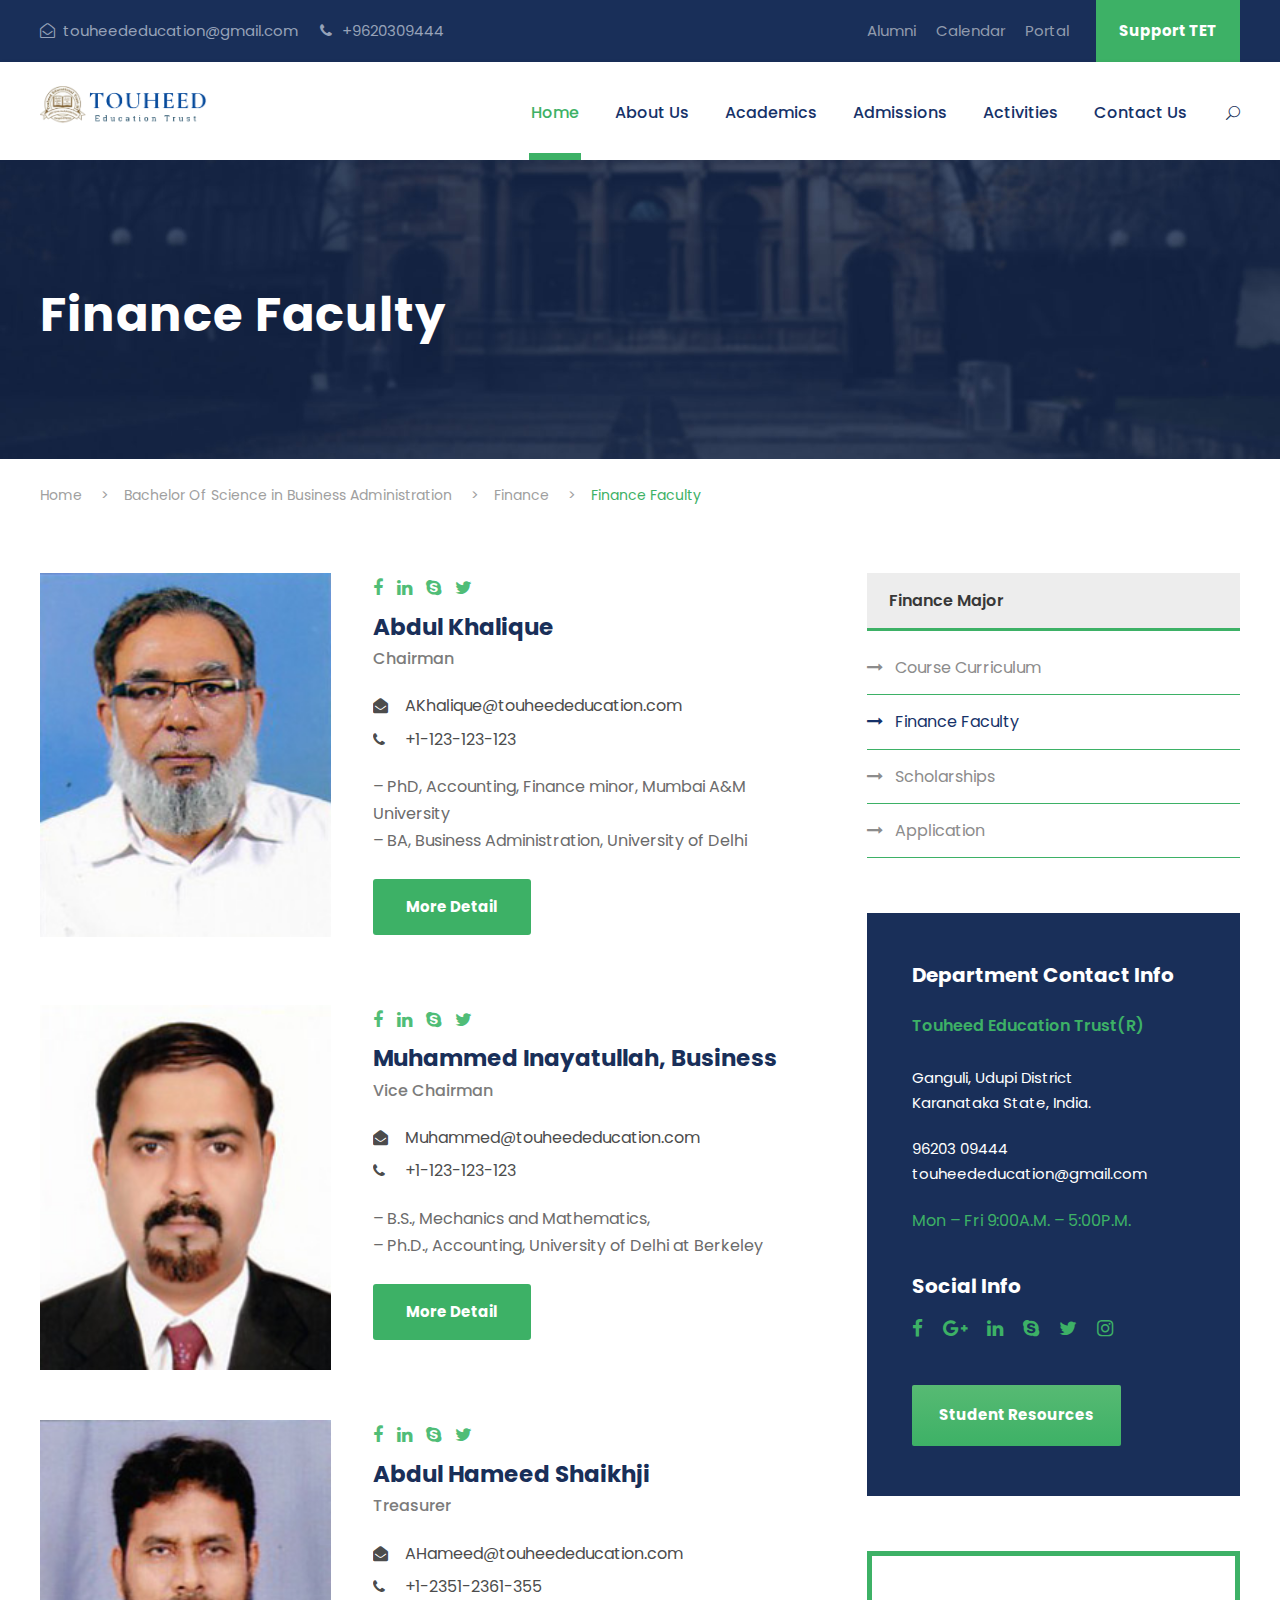
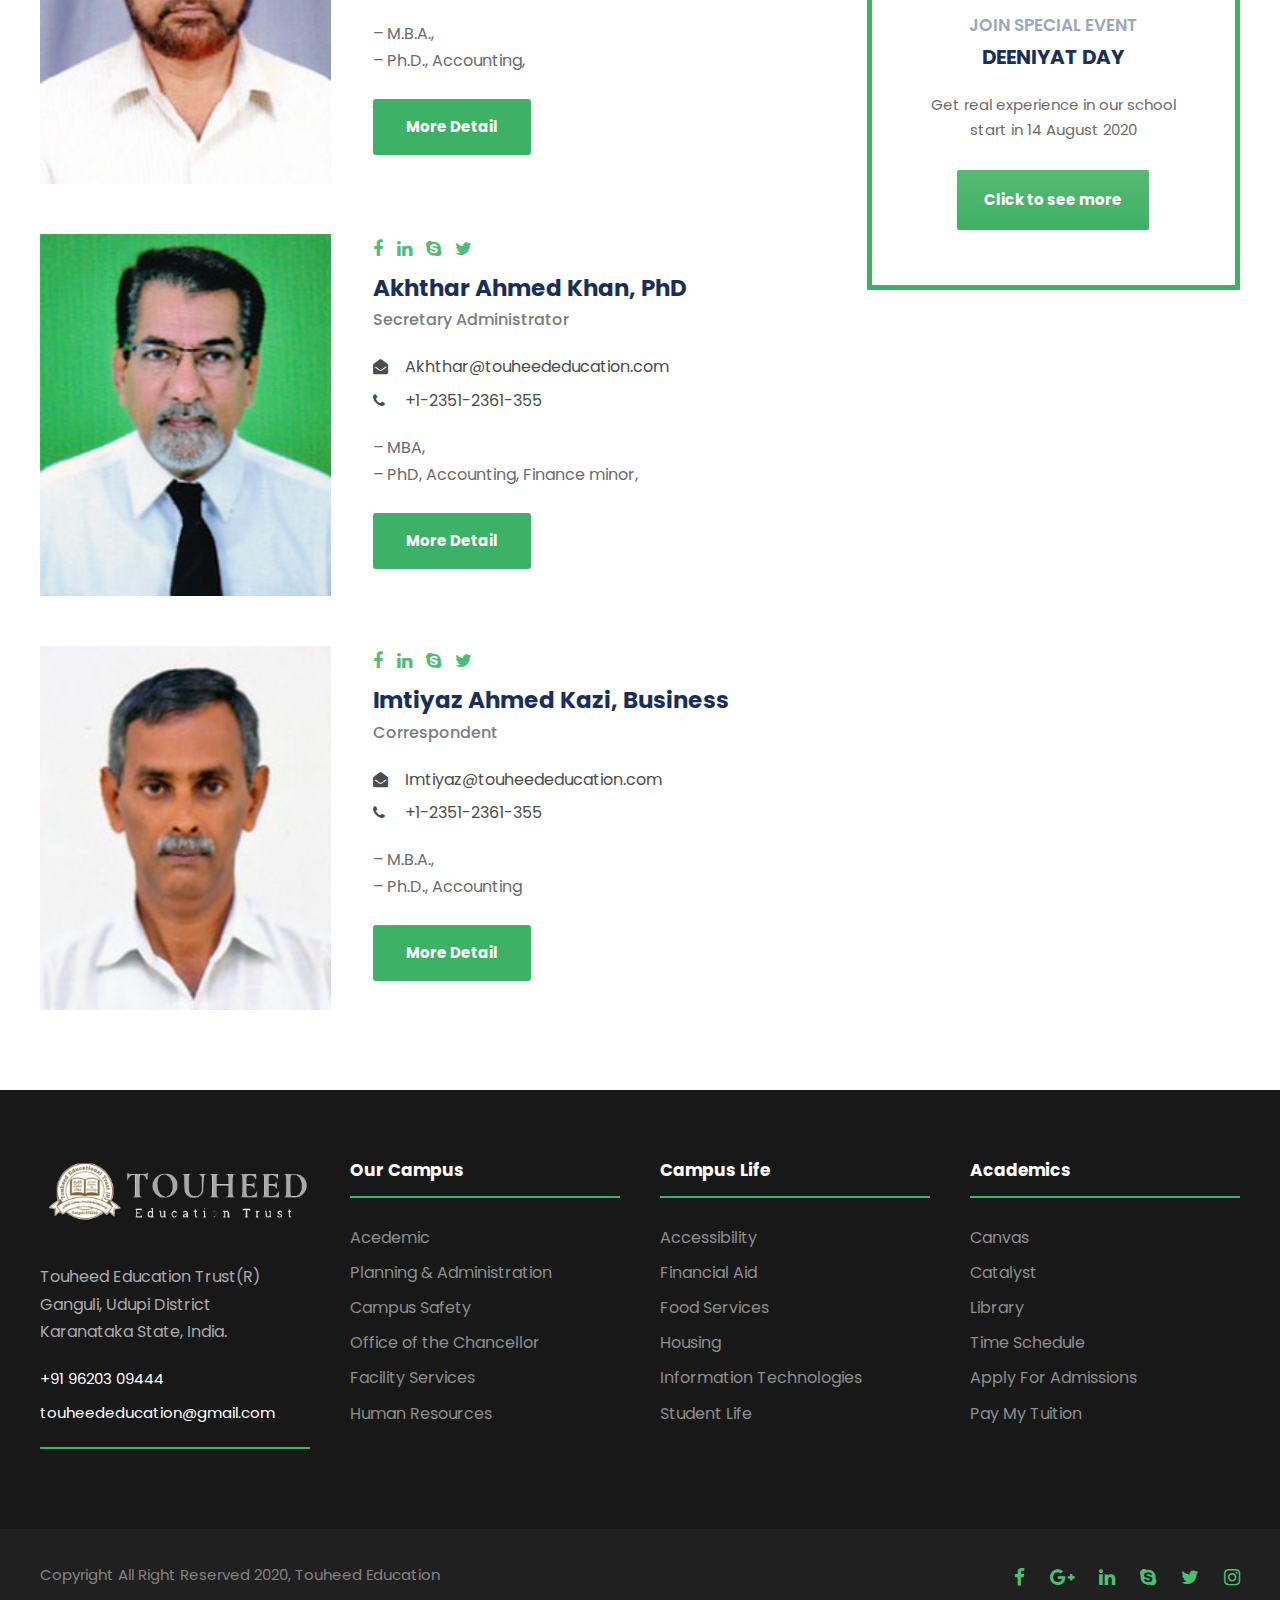
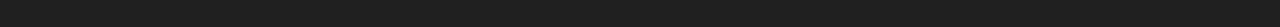
<file: core-faculty.html>
<!DOCTYPE html>
<html lang="en-US" class="no-js">

<!-- Mirrored from max-themes.net/demos/kingster/ by HTTrack Website Copier/3.x [XR&CO'2014], Thu, 02 Jul 2020 11:46:30 GMT -->
<head>
    <meta charset="UTF-8">
    <meta name="viewport" content="width=device-width, initial-scale=1">

    <title>Touheed &#8211; Education &amp; Trust</title>

    <link rel='stylesheet' href='plugins/goodlayers-core/plugins/combine/style.css' type='text/css' media='all' />
    <link rel='stylesheet' href='plugins/goodlayers-core/include/css/page-builder.css' type='text/css' media='all' />
    <link rel='stylesheet' href='plugins/revslider/public/assets/css/settings.css' type='text/css' media='all' />
    <link rel='stylesheet' href='css/style-core.css' type='text/css' media='all' />
    <link rel='stylesheet' href='css/kingster-style-custom.css' type='text/css' media='all' />

    <link href="https://fonts.googleapis.com/css?family=Playfair+Display:700%2C400" rel="stylesheet" property="stylesheet" type="text/css" media="all">
    <link rel='stylesheet' href='https://fonts.googleapis.com/css?family=Poppins%3A100%2C100italic%2C200%2C200italic%2C300%2C300italic%2Cregular%2Citalic%2C500%2C500italic%2C600%2C600italic%2C700%2C700italic%2C800%2C800italic%2C900%2C900italic%7CABeeZee%3Aregular%2Citalic&amp;subset=latin%2Clatin-ext%2Cdevanagari&amp;ver=5.0.3' type='text/css' media='all' />
    <style>
        .kingster-logo-inner img{
            height: 38px !important;
        }
    </style>
</head>
<body class="home page-template-default page page-id-2039 gdlr-core-body woocommerce-no-js tribe-no-js kingster-body kingster-body-front kingster-full  kingster-with-sticky-navigation  kingster-blockquote-style-1 gdlr-core-link-to-lightbox">
    <div class="kingster-mobile-header-wrap">
        <div class="kingster-mobile-header kingster-header-background kingster-style-slide kingster-sticky-mobile-navigation " id="kingster-mobile-header">
            <div class="kingster-mobile-header-container kingster-container clearfix">
                <div class="kingster-logo  kingster-item-pdlr">
                    <div class="kingster-logo-inner">
                        <a class="" href="#"><img src="images/logo.png" alt="" /></a>
                    </div>
                </div>
                <div class="kingster-mobile-menu-right">
                    <div class="kingster-main-menu-search" id="kingster-mobile-top-search"><i class="fa fa-search"></i></div>
                    <div class="kingster-top-search-wrap">
                        <div class="kingster-top-search-close"></div>
                        <div class="kingster-top-search-row">
                            <div class="kingster-top-search-cell">
                                <form role="search" method="get" class="search-form" action="#">
                                    <input type="text" class="search-field kingster-title-font" placeholder="Search..." value="" name="s">
                                    <div class="kingster-top-search-submit"><i class="fa fa-search"></i></div>
                                    <input type="submit" class="search-submit" value="Search">
                                    <div class="kingster-top-search-close"><i class="icon_close"></i></div>
                                </form>
                            </div>
                        </div>
                    </div>
                    <div class="kingster-mobile-menu"><a class="kingster-mm-menu-button kingster-mobile-menu-button kingster-mobile-button-hamburger" href="#kingster-mobile-menu"><span></span></a>
                        <div class="kingster-mm-menu-wrap kingster-navigation-font" id="kingster-mobile-menu" data-slide="right">
                            <ul id="menu-main-navigation" class="m-menu">
                                <li class="menu-item menu-item-home current-menu-item menu-item-has-children"><a href="index.html">Home</a>
                                    <ul class="sub-menu">
                                        <li class="menu-item menu-item-home"><a href="index.html">Homepage 1</a></li>
                                        <li class="menu-item"><a href="homepage-2.html">Homepage 2</a></li>
                                    </ul>
                                </li>
                                <li class="menu-item menu-item-has-children"><a href="#">About Us</a>
                                    <ul class="sub-menu">
                                        <li class="menu-item"><a href="about-us.html">Philosophy and Vision</a></li>
                                        <li class="menu-item menu-item-has-children"><a href="blog-full-right-sidebar-with-frame.html">Core Team</a>
                                            <ul class="sub-menu">
                                                <li class="menu-item menu-item-has-children"><a href="blog-full-right-sidebar-with-frame.html">Blog Full</a>
                                                    <ul class="sub-menu">
                                                        <li class="menu-item"><a href="blog-full-right-sidebar-with-frame.html">Blog Full Right Sidebar With Frame</a></li>
                                                        <li class="menu-item"><a href="blog-full-left-sidebar-with-frame.html">Blog Full Left Sidebar With Frame</a></li>
                                                        <li class="menu-item"><a href="blog-full-both-sidebar-with-frame.html">Blog Full Both Sidebar With Frame</a></li>
                                                        <li class="menu-item"><a href="blog-full-right-sidebar.html">Blog Full Right Sidebar</a></li>
                                                        <li class="menu-item"><a href="blog-full-left-sidebar.html">Blog Full Left Sidebar</a></li>
                                                        <li class="menu-item"><a href="blog-full-both-sidebar.html">Blog Full Both Sidebar</a></li>
                                                    </ul>
                                                </li>
                                                <li class="menu-item menu-item-has-children"><a href="blog-grid-3-columns-no-space.html">Blog Grid</a>
                                                    <ul class="sub-menu">
                                                        <li class="menu-item"><a href="blog-grid-2-columns.html">Blog Grid 2 Columns</a></li>
                                                        <li class="menu-item"><a href="blog-grid-3-columns.html">Blog Grid 3 Columns</a></li>
                                                        <li class="menu-item"><a href="blog-grid-4-columns.html">Blog Grid 4 Columns</a></li>
                                                        <li class="menu-item"><a href="blog-grid-2-columns-no-space.html">Blog Grid 2 Columns No Space</a></li>
                                                        <li class="menu-item"><a href="blog-grid-3-columns-no-space.html">Blog Grid 3 Columns No Space</a></li>
                                                        <li class="menu-item"><a href="blog-grid-4-columns-no-space.html">Blog Grid 4 Columns No Space</a></li>
                                                    </ul>
                                                </li>

                                                <li class="menu-item"><a href="standard-post-type.html">Single Post</a></li>
                                            </ul>
                                        </li>
                                        <li class="menu-item menu-item-has-children"><a href="#">Contact</a>
                                            <ul class="sub-menu">
                                                <li class="menu-item"><a href="contact.html">Contact</a></li>
                                                <li class="menu-item"><a href="contact-2.html">Contact 2</a></li>
                                                <li class="menu-item"><a href="contact-3.html">Contact 3</a></li>
                                            </ul>
                                        </li>
                                        <li class="menu-item menu-item-has-children"><a href="portfolio-3-columns.html">Portfolio</a>
                                            <ul class="sub-menu">
                                                <li class="menu-item menu-item-has-children"><a>Portfolio Grid</a>
                                                    <ul class="sub-menu">
                                                        <li class="menu-item"><a href="portfolio-2-columns.html">Portfolio 2 Columns</a></li>
                                                        <li class="menu-item"><a href="portfolio-3-columns.html">Portfolio 3 Columns</a></li>
                                                        <li class="menu-item"><a href="portfolio-4-columns.html">Portfolio 4 Columns</a></li>
                                                        <li class="menu-item"><a href="portfolio-5-columns.html">Portfolio 5 Columns</a></li>
                                                        <li class="menu-item"><a href="portfolio-2-columns-with-frame.html">Portfolio 2 Columns With Frame</a></li>
                                                        <li class="menu-item"><a href="portfolio-3-columns-with-frame.html">Portfolio 3 Columns With Frame</a></li>
                                                        <li class="menu-item"><a href="portfolio-4-columns-with-frame.html">Portfolio 4 Columns With Frame</a></li>
                                                        <li class="menu-item"><a href="portfolio-2-columns-no-space.html">Portfolio 2 Columns No Space</a></li>
                                                        <li class="menu-item"><a href="portfolio-3-columns-no-space.html">Portfolio 3 Columns No Space</a></li>
                                                        <li class="menu-item"><a href="portfolio-4-columns-no-space.html">Portfolio 4 Columns No Space</a></li>
                                                        <li class="menu-item"><a href="portfolio-5-columns-no-space.html">Portfolio 5 Columns No Space</a></li>
                                                    </ul>
                                                </li>
                                                <li class="menu-item menu-item-has-children"><a>Portfolio Masonry</a>
                                                    <ul class="sub-menu">
                                                        <li class="menu-item"><a href="portfolio-masonry-4-columns.html">Masonry 4 Columns</a></li>
                                                        <li class="menu-item"><a href="portfolio-masonry-3-columns.html">Masonry 3 Columns</a></li>
                                                        <li class="menu-item"><a href="portfolio-masonry-2-columns.html">Masonry 2 Columns</a></li>
                                                        <li class="menu-item"><a href="portfolio-masonry-4-columns-no-space.html">Masonry 4 Columns No Space</a></li>
                                                        <li class="menu-item"><a href="portfolio-masonry-3-columns-no-space.html">Masonry 3 Columns No Space</a></li>
                                                        <li class="menu-item"><a href="portfolio-masonry-2-columns-no-space.html">Masonry 2 Columns No Space</a></li>
                                                    </ul>
                                                </li>

                                                <li class="menu-item menu-item-has-children"><a class="sf-with-ul-pre" href="singleportfolio.html">Single Portfolio</a></li>
                                            </ul>
                                        </li>
                                        <li class="menu-item"><a href="gallery.html">Gallery</a></li>
                                        <li class="menu-item"><a href="price-table.html">Price Table</a></li>
                                        <li class="menu-item"><a href="maintenance.html">Maintenance</a></li>
                                        <li class="menu-item"><a href="coming-soon.html">Coming Soon</a></li>
                                        <li class="menu-item"><a href="404.html">404 Page</a></li>
                                    </ul>
                                </li>
                                <li class="menu-item menu-item-has-children"><a href="bachelor-of-science-in-business-administration.html">Academics</a>
                                    <ul class="sub-menu">
                                        <li class="menu-item menu-item-has-children"><a>Undergraduate</a>
                                            <ul class="sub-menu">
                                                <li class="menu-item"><a href="bachelor-of-science-in-business-administration.html">Business Administration</a></li>
                                                <li class="menu-item"><a href="school-of-law.html">School Of Law</a></li>
                                                <li class="menu-item"><a href="engineering.html">Engineering</a></li>
                                                <li class="menu-item"><a href="medicine.html">Medicine</a></li>
                                                <li class="menu-item"><a href="art-science.html">Art &#038; Science</a></li>
                                            </ul>
                                        </li>
                                        <li class="menu-item menu-item-has-children"><a href="#">Graduate Program</a>
                                            <ul class="sub-menu">
                                                <li class="menu-item"><a href="hospitality-management.html">Hospitality Management</a></li>
                                                <li class="menu-item"><a href="physics.html">Physics</a></li>
                                                <li class="menu-item"><a href="#">Chemistry</a></li>
                                                <li class="menu-item"><a href="#">Music</a></li>
                                                <li class="menu-item"><a href="#">Computer Science</a></li>
                                            </ul>
                                        </li>
                                        <li class="menu-item menu-item-has-children"><a href="#">Resources</a>
                                            <ul class="sub-menu">
                                                <li class="menu-item"><a href="bachelor-of-science-in-business-administration.html">Department Page</a></li>
                                                <li class="menu-item"><a href="finance.html">Major Page</a></li>
                                                <li class="menu-item"><a href="finance-faculty.html">Faculty Page</a></li>
                                                <li class="menu-item"><a href="john-hagensy-phd.html">Single Instructor</a></li>
                                                <li class="menu-item"><a href="introduction-to-financial-accounting.html">Single Course</a></li>
                                            </ul>
                                        </li>
                                        <li class="menu-item"><a href="#">Logo</a></li>
                                    </ul>
                                </li>
                                <li class="menu-item menu-item-has-children"><a href="apply-to-kingster.html">Admissions</a>
                                    <ul class="sub-menu">
                                        <li class="menu-item"><a href="apply-to-kingster.html">Programs Offered</a></li>
                                        <li class="menu-item"><a href="campus-tour.html">Contact Details</a></li>
                                        <li class="menu-item"><a href="scholarships.html">Scholarships</a></li>
                                        <li class="menu-item"><a href="athletics.html">Athletics</a></li>
                                        <li class="menu-item"><a href="give-to-kingster.html">Give To Kingster</a></li>
                                        <li class="menu-item"><a href="alumni.html">Alumni</a></li>
                                        <li class="menu-item"><a href="event-calendar.html">Event Calendar</a></li>
                                    </ul>
                                </li>
                                <li class="menu-item menu-item-has-children"><a href="#">Courses</a>
                                    <ul class="sub-menu">
                                        <li class="menu-item"><a href="course-list-1.html">Course List 1</a></li>
                                        <li class="menu-item"><a href="course-list-2.html">Course List 2</a></li>
                                    </ul>
                                </li>
                                <li class="menu-item"><a href="athletics.html">Why Touheed</a></li>
                                <li class="menu-item"><a href="university-life.html">University Life</a></li>
                            </ul>
                        </div>
                    </div>
                </div>
            </div>
        </div>
    </div>
    <div class="kingster-body-outer-wrapper ">
        <div class="kingster-body-wrapper clearfix  kingster-with-frame">
            <div class="kingster-top-bar">
                <div class="kingster-top-bar-background"></div>
                <div class="kingster-top-bar-container kingster-container ">
                    <div class="kingster-top-bar-container-inner clearfix">
                        <div class="kingster-top-bar-left kingster-item-pdlr"><i class="fa fa-envelope-open-o" id="i_fd84_0"></i>touheededucation@gmail.com <i class="fa fa-phone" id="i_fd84_1"></i> +9620309444</div>
                        <div class="kingster-top-bar-right kingster-item-pdlr">
                            <ul id="kingster-top-bar-menu" class="sf-menu kingster-top-bar-menu kingster-top-bar-right-menu">
                                <li class="menu-item kingster-normal-menu"><a href="#">Alumni</a></li>
                                <li class="menu-item kingster-normal-menu"><a href="#">Calendar</a></li>
                                <li class="menu-item kingster-normal-menu"><a href="#">Portal</a></li>
                            </ul>
                            <div class="kingster-top-bar-right-social"></div><a class="kingster-top-bar-right-button" href="#" target="_blank">Support TET</a></div>
                    </div>
                </div>
            </div>
            <header class="kingster-header-wrap kingster-header-style-plain  kingster-style-menu-right kingster-sticky-navigation kingster-style-fixed" data-navigation-offset="75px">
                <div class="kingster-header-background"></div>
                <div class="kingster-header-container  kingster-container">
                    <div class="kingster-header-container-inner clearfix">
                        <div class="kingster-logo  kingster-item-pdlr">
                            <div class="kingster-logo-inner">
                                <a class="" href="index.html"><img src="images/logo.png" alt="" height="38px"/></a>
                            </div>
                        </div>
                        <div class="kingster-navigation kingster-item-pdlr clearfix ">
                            <div class="kingster-main-menu" id="kingster-main-menu">
                                <ul id="menu-main-navigation-1" class="sf-menu">
                                    <li class="menu-item menu-item-home current-menu-item menu-item-has-children kingster-normal-menu"><a href="index.html" class="sf-with-ul-pre">Home</a>
                                        
                                    </li>
                                    <li class="menu-item menu-item-has-children kingster-normal-menu"><a href="#" class="sf-with-ul-pre">About Us</a>
                                        <ul class="sub-menu">
                                            <li class="menu-item" data-size="60"><a href="about-us.html">Philosophy and Vision</a></li>
                            
                                            <li class="menu-item menu-item-has-children" data-size="60"><a href="#" class="sf-with-ul-pre">Core Team</a>
                                                <ul class="sub-menu">
                                                    <li class="menu-item"><a href="#">Chairperson</a></li>
                                                    <li class="menu-item"><a href="#">Board of Directors</a></li>
                                                    <li class="menu-item"><a href="#">Advisory Board</a></li>
                                                    
                                                    <li class="menu-item"><a href="#">Principle</a></li>
                                                    <li class="menu-item"><a href="core-faculty.html">Faculty and Staff</a></li>
                                                </ul>
                                            </li>
                                          
                                            <li class="menu-item" data-size="60"><a href="#">Achievers</a></li>
                                            <li class="menu-item" data-size="60"><a href="#">Awards</a></li>

                                        </ul>
                                    </li>
                                    <li class="menu-item menu-item-has-children kingster-mega-menu"><a href="bachelor-of-science-in-business-administration.html" class="sf-with-ul-pre">Academics</a>
                                        <div class="sf-mega sf-mega-full megaimg">
                                            <ul class="sub-menu">
                                                <li class="menu-item menu-item-has-children" data-size="15"><a class="sf-with-ul-pre">Undergraduate</a>
                                                    <ul class="sub-menu">
                                                        <li class="menu-item"><a href="bachelor-of-science-in-business-administration.html">Business Administration</a></li>
                                                        <li class="menu-item"><a href="school-of-law.html">School Of Law</a></li>
                                                        <li class="menu-item"><a href="engineering.html">Engineering</a></li>
                                                        <li class="menu-item"><a href="medicine.html">Medicine</a></li>
                                                        <li class="menu-item"><a href="art-science.html">Art &#038; Science</a></li>
                                                    </ul>
                                                </li>
                                                <li class="menu-item menu-item-has-children" data-size="15"><a href="#" class="sf-with-ul-pre">Graduate Program</a>
                                                    <ul class="sub-menu">
                                                        <li class="menu-item"><a href="hospitality-management.html">Hospitality Management</a></li>
                                                        <li class="menu-item"><a href="physics.html">Physics</a></li>
                                                        <li class="menu-item"><a href="#">Chemistry</a></li>
                                                        <li class="menu-item"><a href="#">Biology</a></li>
                                                        <li class="menu-item"><a href="#">Computer Science</a></li>
                                                    </ul>
                                                </li>
                                                <li class="menu-item menu-item-has-children" data-size="15"><a href="#" class="sf-with-ul-pre">Resources</a>
                                                    <ul class="sub-menu">
                                                        <li class="menu-item"><a href="bachelor-of-science-in-business-administration.html">Department Page</a></li>
                                                        <li class="menu-item"><a href="finance.html">Major Page</a></li>
                                                        <li class="menu-item"><a href="finance-faculty.html">Faculty Page</a></li>
                                                        <li class="menu-item"><a href="john-hagensy-phd.html">Single Instructor</a></li>
                                                        <li class="menu-item"><a href="introduction-to-financial-accounting.html">Single Course</a></li>
                                                    </ul>
                                                </li>
                                                <li class="menu-item" data-size="15">
                                                    <div class="kingster-mega-menu-section-content"><img src="upload/mega-menu-logo.png" id="img_fd84_0" alt="" /> <span id="span_fd84_0">Touheed Educational Trust (R) is a private charitable and minority educational institution recognized by the Govt. of Karnataka.</span></div>
                                                </li>
                                            </ul>
                                        </div>
                                    </li>
                                    <li class="menu-item menu-item-has-children kingster-normal-menu"><a href="apply-to-kingster.html" class="sf-with-ul-pre">Admissions</a>
                                        <ul class="sub-menu">
                                            <li class="menu-item"><a href="apply-to-kingster.html">Programs Offered</a></li>
                                            <li class="menu-item"><a href="campus-tour.html">Contact Details</a></li>
                                            <li class="menu-item" data-size="60"><a href="scholarships.html">Scholarships</a></li>
                                            <li class="menu-item" data-size="60"><a href="athletics.html">Prospectus</a></li>
                                        </ul>
                                    </li>
                                    <li class="menu-item menu-item-has-children kingster-normal-menu"><a href="#" class="sf-with-ul-pre">Activities</a>
                                        <ul class="sub-menu">
                                            <li class="menu-item" data-size="60"><a href="course-list-1.html">School newsletter</a></li>
                                            <li class="menu-item" data-size="60"><a href="course-list-2.html">Events</a></li>
                                        </ul>
                                    </li>
                                    <li class="menu-item kingster-normal-menu"><a href="contact.html">Contact Us</a></li>
                                    <!-- <li class="menu-item kingster-normal-menu"><a href="university-life.html">University Life</a></li> -->
                                </ul>
                                <div class="kingster-navigation-slide-bar" id="kingster-navigation-slide-bar"></div>
                            </div>
                            <div class="kingster-main-menu-right-wrap clearfix ">
                                <div class="kingster-main-menu-search" id="kingster-top-search"><i class="icon_search"></i></div>
                                <div class="kingster-top-search-wrap">
                                    <div class="kingster-top-search-close"></div>
                                    <div class="kingster-top-search-row">
                                        <div class="kingster-top-search-cell">
                                            <form role="search" method="get" class="search-form" action="#">
                                                <input type="text" class="search-field kingster-title-font" placeholder="Search..." value="" name="s">
                                                <div class="kingster-top-search-submit"><i class="fa fa-search"></i></div>
                                                <input type="submit" class="search-submit" value="Search">
                                                <div class="kingster-top-search-close"><i class="icon_close"></i></div>
                                            </form>
                                        </div>
                                    </div>
                                </div>
                            </div>
                        </div>
                    </div>
                </div>
            </header>
       


            <div class="kingster-page-title-wrap  kingster-style-medium kingster-left-align">
                <div class="kingster-header-transparent-substitute"></div>
                <div class="kingster-page-title-overlay"></div>
                <div class="kingster-page-title-container kingster-container">
                    <div class="kingster-page-title-content kingster-item-pdlr">
                        <h1 class="kingster-page-title">Finance Faculty</h1></div>
                </div>
            </div>

            <div class="kingster-breadcrumbs">
                <div class="kingster-breadcrumbs-container kingster-container">
                    <div class="kingster-breadcrumbs-item kingster-item-pdlr"> <span property="itemListElement" typeof="ListItem"><a property="item" typeof="WebPage" title="Go to Kingster." href="index.html" class="home"><span property="name">Home</span></a>
                        <meta property="position" content="1">
                        </span>&gt;<span property="itemListElement" typeof="ListItem"><a property="item" typeof="WebPage" title="Go to Bachelor Of Science in Business Administration." href="index.html" class="post post-page"><span property="name">Bachelor Of Science in Business Administration</span></a>
                        <meta property="position" content="2">
                        </span>&gt;<span property="itemListElement" typeof="ListItem"><a property="item" typeof="WebPage" title="Go to Finance." href="index.html" class="post post-page"><span property="name">Finance</span></a>
                        <meta property="position" content="3">
                        </span>&gt;<span property="itemListElement" typeof="ListItem"><span property="name">Finance Faculty</span>
                        <meta property="position" content="4">
                        </span>
                    </div>
                </div>
            </div>

            <div class="kingster-page-wrapper" id="kingster-page-wrapper">
                <div class="gdlr-core-page-builder-body">
                    <div class="gdlr-core-pbf-sidebar-wrapper ">
                        <div class="gdlr-core-pbf-sidebar-container gdlr-core-line-height-0 clearfix gdlr-core-js gdlr-core-container">
                            <div class="gdlr-core-pbf-sidebar-content  gdlr-core-column-40 gdlr-core-pbf-sidebar-padding gdlr-core-line-height gdlr-core-column-extend-left" style="padding: 40px 0px 0px 0px;">
                                <div class="gdlr-core-pbf-sidebar-content-inner" data-skin="Personnel">
                                    <div class="gdlr-core-pbf-element">
                                        <div class="gdlr-core-personnel-item gdlr-core-item-pdb clearfix  gdlr-core-left-align gdlr-core-personnel-item-style-medium gdlr-core-personnel-style-medium">
                                            <div class="gdlr-core-personnel-list-column  gdlr-core-column-60 gdlr-core-column-first gdlr-core-item-pdlr">
                                                <div class="gdlr-core-personnel-list clearfix">
                                                    <div class="gdlr-core-personnel-list-image gdlr-core-media-image  gdlr-core-opacity-on-hover gdlr-core-zoom-on-hover">
                                                        <a href="#"><img src="upload/management/Abdul-Khalique--Chairman.jpg" alt="" width="500" height="500" title="personnel-1"></a>
                                                    </div>
                                                    <div class="gdlr-core-personnel-list-content-wrap">
                                                        <div class="gdlr-core-personnel-list-social">
                                                            <div class="gdlr-core-social-network-item gdlr-core-item-pdb  gdlr-core-none-align" style="padding-bottom: 0px ;"><a href="#" target="_blank" class="gdlr-core-social-network-icon" title="facebook" style="font-size: 18px ;color: #50bd77 ;"><i class="fa fa-facebook"></i></a><a href="#" target="_blank" class="gdlr-core-social-network-icon" title="linkedin" style="font-size: 18px ;color: #50bd77 ;margin-left: 14px ;"><i class="fa fa-linkedin"></i></a><a href="#" target="_blank" class="gdlr-core-social-network-icon" title="skype" style="font-size: 18px ;color: #50bd77 ;margin-left: 14px ;"><i class="fa fa-skype"></i></a><a href="#url" target="_blank" class="gdlr-core-social-network-icon" title="twitter" style="font-size: 18px ;color: #50bd77 ;margin-left: 14px ;"><i class="fa fa-twitter"></i></a></div>
                                                        </div>
                                                        <h3 class="gdlr-core-personnel-list-title" style="font-size: 23px ;font-weight: 700 ;letter-spacing: 0px ;text-transform: none ;"><a href="#">Abdul Khalique</a></h3>
                                                        <div class="gdlr-core-personnel-list-position gdlr-core-info-font gdlr-core-skin-caption" style="font-size: 16px ;font-weight: 500 ;font-style: normal ;letter-spacing: 0px ;">Chairman</div>
                                                        <div class="gdlr-core-personnel-info">
                                                            <div class="kingster-personnel-info-list kingster-type-email"><i class="kingster-personnel-info-list-icon fa fa-envelope-open"></i>AKhalique@touheededucation.com</div>
                                                            <div class="kingster-personnel-info-list kingster-type-phone"><i class="kingster-personnel-info-list-icon fa fa-phone"></i>+1-123-123-123</div>
                                                        </div>
                                                        <div class="gdlr-core-personnel-list-content">
                                                            <p>– PhD, Accounting, Finance minor, Mumbai A&amp;M University
                                                                <br> – BA, Business Administration, University of Delhi</p>
                                                        </div><a class="gdlr-core-personnel-list-button gdlr-core-button" href="#">More Detail</a></div>
                                                </div>
                                            </div>
                                            <div class="gdlr-core-personnel-list-column  gdlr-core-column-60 gdlr-core-column-first gdlr-core-item-pdlr">
                                                <div class="gdlr-core-personnel-list clearfix">
                                                    <div class="gdlr-core-personnel-list-image gdlr-core-media-image  gdlr-core-opacity-on-hover gdlr-core-zoom-on-hover">
                                                        <a href="#"><img src="upload/management/Mohd.-Inayatullah--Vice-chirman.jpg" alt="" width="500" height="500" title="personnel-2"></a>
                                                    </div>
                                                    <div class="gdlr-core-personnel-list-content-wrap">
                                                        <div class="gdlr-core-personnel-list-social">
                                                            <div class="gdlr-core-social-network-item gdlr-core-item-pdb  gdlr-core-none-align" style="padding-bottom: 0px ;"><a href="#" target="_blank" class="gdlr-core-social-network-icon" title="facebook" style="font-size: 18px ;color: #50bd77 ;"><i class="fa fa-facebook"></i></a><a href="#" target="_blank" class="gdlr-core-social-network-icon" title="linkedin" style="font-size: 18px ;color: #50bd77 ;margin-left: 14px ;"><i class="fa fa-linkedin"></i></a><a href="#" target="_blank" class="gdlr-core-social-network-icon" title="skype" style="font-size: 18px ;color: #50bd77 ;margin-left: 14px ;"><i class="fa fa-skype"></i></a><a href="#url" target="_blank" class="gdlr-core-social-network-icon" title="twitter" style="font-size: 18px ;color: #50bd77 ;margin-left: 14px ;"><i class="fa fa-twitter"></i></a></div>
                                                        </div>
                                                        <h3 class="gdlr-core-personnel-list-title" style="font-size: 23px ;font-weight: 700 ;letter-spacing: 0px ;text-transform: none ;"><a href="#">Muhammed Inayatullah, Business</a></h3>
                                                        <div class="gdlr-core-personnel-list-position gdlr-core-info-font gdlr-core-skin-caption" style="font-size: 16px ;font-weight: 500 ;font-style: normal ;letter-spacing: 0px ;">Vice Chairman</div>
                                                        <div class="gdlr-core-personnel-info">
                                                            <div class="kingster-personnel-info-list kingster-type-email"><i class="kingster-personnel-info-list-icon fa fa-envelope-open"></i>Muhammed@touheededucation.com</div>
                                                            <div class="kingster-personnel-info-list kingster-type-phone"><i class="kingster-personnel-info-list-icon fa fa-phone"></i>+1-123-123-123</div>
                                                        </div>
                                                        <div class="gdlr-core-personnel-list-content">
                                                            <p>– B.S., Mechanics and Mathematics,
                                                                <br> – Ph.D., Accounting, University of Delhi at Berkeley</p>
                                                        </div><a class="gdlr-core-personnel-list-button gdlr-core-button" href="#">More Detail</a></div>
                                                </div>
                                            </div>
                                            <div class="gdlr-core-personnel-list-column  gdlr-core-column-60 gdlr-core-column-first gdlr-core-item-pdlr">
                                                <div class="gdlr-core-personnel-list clearfix">
                                                    <div class="gdlr-core-personnel-list-image gdlr-core-media-image  gdlr-core-opacity-on-hover gdlr-core-zoom-on-hover">
                                                        <a href="#"><img src="upload/management/Abdul-Hameed-Shaikhji---Treasurer.jpg" alt="" width="500" height="500" title="personnel-3"></a>
                                                    </div>
                                                    <div class="gdlr-core-personnel-list-content-wrap">
                                                        <div class="gdlr-core-personnel-list-social">
                                                            <div class="gdlr-core-social-network-item gdlr-core-item-pdb  gdlr-core-none-align" style="padding-bottom: 0px ;"><a href="#" target="_blank" class="gdlr-core-social-network-icon" title="facebook" style="font-size: 18px ;color: #50bd77 ;"><i class="fa fa-facebook"></i></a><a href="#" target="_blank" class="gdlr-core-social-network-icon" title="linkedin" style="font-size: 18px ;color: #50bd77 ;margin-left: 14px ;"><i class="fa fa-linkedin"></i></a><a href="#" target="_blank" class="gdlr-core-social-network-icon" title="skype" style="font-size: 18px ;color: #50bd77 ;margin-left: 14px ;"><i class="fa fa-skype"></i></a><a href="#url" target="_blank" class="gdlr-core-social-network-icon" title="twitter" style="font-size: 18px ;color: #50bd77 ;margin-left: 14px ;"><i class="fa fa-twitter"></i></a></div>
                                                        </div>
                                                        <h3 class="gdlr-core-personnel-list-title" style="font-size: 23px ;font-weight: 700 ;letter-spacing: 0px ;text-transform: none ;"><a href="#">Abdul Hameed Shaikhji</a></h3>
                                                        <div class="gdlr-core-personnel-list-position gdlr-core-info-font gdlr-core-skin-caption" style="font-size: 16px ;font-weight: 500 ;font-style: normal ;letter-spacing: 0px ;">Treasurer</div>
                                                        <div class="gdlr-core-personnel-info">
                                                            <div class="kingster-personnel-info-list kingster-type-email"><i class="kingster-personnel-info-list-icon fa fa-envelope-open"></i>AHameed@touheededucation.com</div>
                                                            <div class="kingster-personnel-info-list kingster-type-phone"><i class="kingster-personnel-info-list-icon fa fa-phone"></i>+1-2351-2361-355</div>
                                                        </div>
                                                        <div class="gdlr-core-personnel-list-content">
                                                            <p>– M.B.A., 
                                                                <br> – Ph.D., Accounting, </p>
                                                        </div><a class="gdlr-core-personnel-list-button gdlr-core-button" href="#">More Detail</a></div>
                                                </div>
                                            </div>
                                            <div class="gdlr-core-personnel-list-column  gdlr-core-column-60 gdlr-core-column-first gdlr-core-item-pdlr">
                                                <div class="gdlr-core-personnel-list clearfix">
                                                    <div class="gdlr-core-personnel-list-image gdlr-core-media-image  gdlr-core-opacity-on-hover gdlr-core-zoom-on-hover">
                                                        <a href="#"><img src="upload/management/Akhther-Ahmed-Khan--Administrator.jpg" alt="" width="500" height="500" title="personnel-4"></a>
                                                    </div>
                                                    <div class="gdlr-core-personnel-list-content-wrap">
                                                        <div class="gdlr-core-personnel-list-social">
                                                            <div class="gdlr-core-social-network-item gdlr-core-item-pdb  gdlr-core-none-align" style="padding-bottom: 0px ;"><a href="#" target="_blank" class="gdlr-core-social-network-icon" title="facebook" style="font-size: 18px ;color: #50bd77 ;"><i class="fa fa-facebook"></i></a><a href="#" target="_blank" class="gdlr-core-social-network-icon" title="linkedin" style="font-size: 18px ;color: #50bd77 ;margin-left: 14px ;"><i class="fa fa-linkedin"></i></a><a href="#" target="_blank" class="gdlr-core-social-network-icon" title="skype" style="font-size: 18px ;color: #50bd77 ;margin-left: 14px ;"><i class="fa fa-skype"></i></a><a href="#url" target="_blank" class="gdlr-core-social-network-icon" title="twitter" style="font-size: 18px ;color: #50bd77 ;margin-left: 14px ;"><i class="fa fa-twitter"></i></a></div>
                                                        </div>
                                                        <h3 class="gdlr-core-personnel-list-title" style="font-size: 23px ;font-weight: 700 ;letter-spacing: 0px ;text-transform: none ;"><a href="#">Akhthar Ahmed Khan, PhD</a></h3>
                                                        <div class="gdlr-core-personnel-list-position gdlr-core-info-font gdlr-core-skin-caption" style="font-size: 16px ;font-weight: 500 ;font-style: normal ;letter-spacing: 0px ;">	Secretary Administrator</div>
                                                        <div class="gdlr-core-personnel-info">
                                                            <div class="kingster-personnel-info-list kingster-type-email"><i class="kingster-personnel-info-list-icon fa fa-envelope-open"></i>Akhthar@touheededucation.com</div>
                                                            <div class="kingster-personnel-info-list kingster-type-phone"><i class="kingster-personnel-info-list-icon fa fa-phone"></i>+1-2351-2361-355</div>
                                                        </div>
                                                        <div class="gdlr-core-personnel-list-content">
                                                            <p>– MBA, 
                                                                <br> – PhD, Accounting, Finance minor,</p>
                                                        </div><a class="gdlr-core-personnel-list-button gdlr-core-button" href="#">More Detail</a></div>
                                                </div>
                                            </div>
                                            <div class="gdlr-core-personnel-list-column  gdlr-core-column-60 gdlr-core-column-first gdlr-core-item-pdlr">
                                                <div class="gdlr-core-personnel-list clearfix">
                                                    <div class="gdlr-core-personnel-list-image gdlr-core-media-image  gdlr-core-opacity-on-hover gdlr-core-zoom-on-hover">
                                                        <a href="#"><img src="upload/management/Imthiyaz-Ahmed-Kazi---Correspondent.jpg" alt="" width="500" height="500" title="personnel-5"></a>
                                                    </div>
                                                    <div class="gdlr-core-personnel-list-content-wrap">
                                                        <div class="gdlr-core-personnel-list-social">
                                                            <div class="gdlr-core-social-network-item gdlr-core-item-pdb  gdlr-core-none-align" style="padding-bottom: 0px ;"><a href="#" target="_blank" class="gdlr-core-social-network-icon" title="facebook" style="font-size: 18px ;color: #50bd77 ;"><i class="fa fa-facebook"></i></a><a href="#" target="_blank" class="gdlr-core-social-network-icon" title="linkedin" style="font-size: 18px ;color: #50bd77 ;margin-left: 14px ;"><i class="fa fa-linkedin"></i></a><a href="#" target="_blank" class="gdlr-core-social-network-icon" title="skype" style="font-size: 18px ;color: #50bd77 ;margin-left: 14px ;"><i class="fa fa-skype"></i></a><a href="#url" target="_blank" class="gdlr-core-social-network-icon" title="twitter" style="font-size: 18px ;color: #50bd77 ;margin-left: 14px ;"><i class="fa fa-twitter"></i></a></div>
                                                        </div>
                                                        <h3 class="gdlr-core-personnel-list-title" style="font-size: 23px ;font-weight: 700 ;letter-spacing: 0px ;text-transform: none ;"><a href="#">Imtiyaz Ahmed Kazi, Business</a></h3>
                                                        <div class="gdlr-core-personnel-list-position gdlr-core-info-font gdlr-core-skin-caption" style="font-size: 16px ;font-weight: 500 ;font-style: normal ;letter-spacing: 0px ;">Correspondent</div>
                                                        <div class="gdlr-core-personnel-info">
                                                            <div class="kingster-personnel-info-list kingster-type-email"><i class="kingster-personnel-info-list-icon fa fa-envelope-open"></i>Imtiyaz@touheededucation.com</div>
                                                            <div class="kingster-personnel-info-list kingster-type-phone"><i class="kingster-personnel-info-list-icon fa fa-phone"></i>+1-2351-2361-355</div>
                                                        </div>
                                                        <div class="gdlr-core-personnel-list-content">
                                                            <p>– M.B.A., 
                                                                <br> – Ph.D., Accounting</p>
                                                        </div><a class="gdlr-core-personnel-list-button gdlr-core-button" href="#">More Detail</a></div>
                                                </div>
                                            </div>
                                            
                                        </div>
                                    </div>
                                </div>
                            </div>
                            <div class="gdlr-core-pbf-sidebar-right gdlr-core-column-extend-right  kingster-sidebar-area gdlr-core-column-20 gdlr-core-pbf-sidebar-padding  gdlr-core-line-height" style="padding: 40px 0px 30px 0px;">
                                <div class="gdlr-core-sidebar-item gdlr-core-item-pdlr">
                                    <div id="gdlr-core-custom-menu-widget-6" class="widget widget_gdlr-core-custom-menu-widget kingster-widget">
                                        <h3 class="kingster-widget-title">Finance Major</h3><span class="clear"></span>
                                        <div class="menu-finance-menu-container">
                                            <ul id="menu-finance-menu" class="gdlr-core-custom-menu-widget gdlr-core-menu-style-list">
                                                <li class="menu-item menu-item-type-custom menu-item-object-custom menu-item-5818"><a href="#">Course Curriculum</a></li>
                                                <li class="menu-item menu-item-type-post_type menu-item-object-page current-menu-item page_item page-item-5822 current_page_item menu-item-5824"><a href="index.html">Finance Faculty</a></li>
                                                <li class="menu-item menu-item-type-post_type menu-item-object-page menu-item-5820"><a target="_blank" href="#scholarships/index.html&quot;">Scholarships</a></li>
                                                <li class="menu-item menu-item-type-post_type menu-item-object-page menu-item-5821"><a target="_blank" href="#">Application</a></li>
                                            </ul>
                                        </div>
                                    </div>
                                    <div id="text-21" class="widget widget_text kingster-widget">
                                        <div class="textwidget">
                                            <div class="gdlr-core-widget-box-shortcode " style="color: #ffffff ;padding: 30px 45px;background-color: #192f59 ;">
                                                <div class="gdlr-core-widget-box-shortcode-content">
                                                    <p></p>
                                                    <h3 style="font-size: 20px; color: #fff; margin-bottom: 25px;">Department Contact Info</h3>
                                                    <p><span style="color: #3db166; font-size: 16px; font-weight: 600;">Touheed Education Trust(R)</span>
                                                        <br> <span style="font-size: 15px;"><br> Ganguli, Udupi District<br> Karanataka State, India.</span></p>
                                                    <p><span style="font-size: 15px;">96203 09444<br> touheededucation@gmail.com<br> </span></p>
                                                    <p><span style="font-size: 16px; color: #3db166;">Mon – Fri 9:00A.M. – 5:00P.M.</span></p> <span class="gdlr-core-space-shortcode" style="margin-top: 40px ;"></span>
                                                    <h3 style="font-size: 20px; color: #fff; margin-bottom: 15px;">Social Info</h3>
                                                    <div class="gdlr-core-social-network-item gdlr-core-item-pdb  gdlr-core-none-align" style="padding-bottom: 0px ;"><a href="#url" target="_blank" class="gdlr-core-social-network-icon" title="facebook" style="color: #3db166 ;"><i class="fa fa-facebook"></i></a><a href="#" target="_blank" class="gdlr-core-social-network-icon" title="google-plus" style="color: #3db166 ;"><i class="fa fa-google-plus"></i></a><a href="#" target="_blank" class="gdlr-core-social-network-icon" title="linkedin" style="color: #3db166 ;"><i class="fa fa-linkedin"></i></a><a href="#" target="_blank" class="gdlr-core-social-network-icon" title="skype" style="color: #3db166 ;"><i class="fa fa-skype"></i></a><a href="#url" target="_blank" class="gdlr-core-social-network-icon" title="twitter" style="color: #3db166 ;"><i class="fa fa-twitter"></i></a><a href="#" target="_blank" class="gdlr-core-social-network-icon" title="instagram" style="color: #3db166 ;"><i class="fa fa-instagram"></i></a></div> <span class="gdlr-core-space-shortcode" style="margin-top: 40px ;"></span> <a class="gdlr-core-button gdlr-core-button-shortcode  gdlr-core-button-gradient gdlr-core-button-no-border" href="#" style="padding: 16px 27px 18px;margin-right: 20px;border-radius: 2px;-moz-border-radius: 2px;-webkit-border-radius: 2px;"><span class="gdlr-core-content">Student Resources</span></a>
                                                    <p>
                                                </p></div>
                                            </div>
                                        </div>
                                    </div>
                                    <div id="text-22" class="widget widget_text kingster-widget">
                                        <div class="textwidget">
                                            <div class="gdlr-core-widget-box-shortcode  gdlr-core-center-align" style="padding: 55px 0 35px;border: 5px solid #3db166 ;">
                                                <div class="gdlr-core-widget-box-shortcode-content">
                                                    <p> <span style="font-size: 17px; font-weight: 600; color: #9ba7bf; text-transform: uppercase;">Join Special Event</span>
                                                        <br> <span style="font-size: 20px; font-weight: bold; color: #192f59; text-transform: uppercase;">Deeniyat Day</span>
                                                        <br> <span class="gdlr-core-space-shortcode" style="margin-top: 18px ;"></span><span style="font-size: 15px;">Get real experience in our school<br> start in 14 August 2020</span>
                                                        <br> <span class="gdlr-core-space-shortcode" style="margin-top: 5px ;"></span>
                                                        <br> <a class="gdlr-core-button gdlr-core-button-shortcode  gdlr-core-button-gradient gdlr-core-button-no-border" href="#" style="padding: 16px 27px 18px;border-radius: 2px;-moz-border-radius: 2px;-webkit-border-radius: 2px;"><span class="gdlr-core-content">Click to see more</span></a></p>
                                                </div>
                                            </div>
                                        </div>
                                    </div>
                                </div>
                            </div>
                        </div>
                    </div>
                </div>
            </div>


            <footer>
                <div class="kingster-footer-wrapper ">
                    <div class="kingster-footer-container kingster-container clearfix">
                        <div class="kingster-footer-column kingster-item-pdlr kingster-column-15">
                            <div id="text-2" class="widget widget_text kingster-widget">
                                <div class="textwidget">
                                    <p><img src="upload/logo-white.png" alt="" />
                                        <br /> <span class="gdlr-core-space-shortcode" id="span_1dd7_10"></span>
                                        <br /> Touheed Education Trust(R)
                                        <br /> Ganguli, Udupi District
                                        <br /> Karanataka State, India.</p>
                                    <p><span id="span_1dd7_11">+91 96203 09444</span>
                                        <br /> <span class="gdlr-core-space-shortcode" id="span_1dd7_12"></span>
                                        <br /> <a id="a_1dd7_8" href="mailto:admin@kingsteruni.edu">touheededucation@gmail.com</a></p>
                                    <div class="gdlr-core-divider-item gdlr-core-divider-item-normal gdlr-core-left-align">
                                        <div class="gdlr-core-divider-line gdlr-core-skin-divider" id="div_1dd7_111"></div>
                                    </div>
                                </div>
                            </div>
                        </div>
                        <div class="kingster-footer-column kingster-item-pdlr kingster-column-15">
                            <div id="gdlr-core-custom-menu-widget-2" class="widget widget_gdlr-core-custom-menu-widget kingster-widget">
                                <h3 class="kingster-widget-title">Our Campus</h3><span class="clear"></span>
                                <div class="menu-our-campus-container">
                                    <ul id="menu-our-campus" class="gdlr-core-custom-menu-widget gdlr-core-menu-style-plain">
                                        <li class="menu-item"><a href="#">Acedemic</a></li>
                                        <li class="menu-item"><a href="#">Planning &#038; Administration</a></li>
                                        <li class="menu-item"><a href="#">Campus Safety</a></li>
                                        <li class="menu-item"><a href="#">Office of the Chancellor</a></li>
                                        <li class="menu-item"><a href="#">Facility Services</a></li>
                                        <li class="menu-item"><a href="#">Human Resources</a></li>
                                    </ul>
                                </div>
                            </div>
                        </div>
                        <div class="kingster-footer-column kingster-item-pdlr kingster-column-15">
                            <div id="gdlr-core-custom-menu-widget-3" class="widget widget_gdlr-core-custom-menu-widget kingster-widget">
                                <h3 class="kingster-widget-title">Campus Life</h3><span class="clear"></span>
                                <div class="menu-campus-life-container">
                                    <ul id="menu-campus-life" class="gdlr-core-custom-menu-widget gdlr-core-menu-style-plain">
                                        <li class="menu-item"><a href="#">Accessibility</a></li>
                                        <li class="menu-item"><a href="#">Financial Aid</a></li>
                                        <li class="menu-item"><a href="#">Food Services</a></li>
                                        <li class="menu-item"><a href="#">Housing</a></li>
                                        <li class="menu-item"><a href="#">Information Technologies</a></li>
                                        <li class="menu-item"><a href="#">Student Life</a></li>
                                    </ul>
                                </div>
                            </div>
                        </div>
                        <div class="kingster-footer-column kingster-item-pdlr kingster-column-15">
                            <div id="gdlr-core-custom-menu-widget-4" class="widget widget_gdlr-core-custom-menu-widget kingster-widget">
                                <h3 class="kingster-widget-title">Academics</h3><span class="clear"></span>
                                <div class="menu-academics-container">
                                    <ul id="menu-academics" class="gdlr-core-custom-menu-widget gdlr-core-menu-style-plain">
                                        <li class="menu-item"><a href="#">Canvas</a></li>
                                        <li class="menu-item"><a href="#">Catalyst</a></li>
                                        <li class="menu-item"><a href="#">Library</a></li>
                                        <li class="menu-item"><a href="#">Time Schedule</a></li>
                                        <li class="menu-item"><a href="#">Apply For Admissions</a></li>
                                        <li class="menu-item"><a href="#">Pay My Tuition</a></li>
                                    </ul>
                                </div>
                            </div>
                        </div>
                    </div>
                </div>
                
                <div class="kingster-copyright-wrapper">
                    <div class="kingster-copyright-container kingster-container clearfix">
                        <div class="kingster-copyright-left kingster-item-pdlr">Copyright All Right Reserved 2020, Touheed Education</div>
                        <div class="kingster-copyright-right kingster-item-pdlr">
                            <div class="gdlr-core-social-network-item gdlr-core-item-pdb  gdlr-core-none-align" id="div_1dd7_112">
                                <a href="#" target="_blank" class="gdlr-core-social-network-icon" title="facebook">
                                    <i class="fa fa-facebook" ></i>
                                </a>
                                <a href="#" target="_blank" class="gdlr-core-social-network-icon" title="google-plus">
                                    <i class="fa fa-google-plus" ></i>
                                </a>
                                <a href="#" target="_blank" class="gdlr-core-social-network-icon" title="linkedin">
                                    <i class="fa fa-linkedin" ></i>
                                </a>
                                <a href="#" target="_blank" class="gdlr-core-social-network-icon" title="skype">
                                    <i class="fa fa-skype" ></i>
                                </a>
                                <a href="#" target="_blank" class="gdlr-core-social-network-icon" title="twitter">
                                    <i class="fa fa-twitter" ></i>
                                </a>
                                <a href="#" target="_blank" class="gdlr-core-social-network-icon" title="instagram">
                                    <i class="fa fa-instagram" ></i>
                                </a>
                            </div>
                        </div>
                    </div>
                </div>
            </footer>
        </div>
    </div>


	<script type='text/javascript' src='js/jquery/jquery.js'></script>
    <script type='text/javascript' src='js/jquery/jquery-migrate.min.js'></script>
    <script type='text/javascript' src='plugins/revslider/public/assets/js/jquery.themepunch.tools.min.js'></script>
    <script type='text/javascript' src='plugins/revslider/public/assets/js/jquery.themepunch.revolution.min.js'></script>
    <script type="text/javascript" src="plugins/revslider/public/assets/js/extensions/revolution.extension.slideanims.min.js"></script>
    <script type="text/javascript" src="plugins/revslider/public/assets/js/extensions/revolution.extension.layeranimation.min.js"></script>
    <script type="text/javascript" src="plugins/revslider/public/assets/js/extensions/revolution.extension.kenburn.min.js"></script>
    <script type="text/javascript" src="plugins/revslider/public/assets/js/extensions/revolution.extension.navigation.min.js"></script>
    <script type="text/javascript" src="plugins/revslider/public/assets/js/extensions/revolution.extension.parallax.min.js"></script>  
    <script type="text/javascript" src="plugins/revslider/public/assets/js/extensions/revolution.extension.actions.min.js"></script> 
    <script type="text/javascript" src="plugins/revslider/public/assets/js/extensions/revolution.extension.video.min.js"></script>

    <script type="text/javascript">
        /*<![CDATA[*/
        function setREVStartSize(e) {
            try {
                e.c = jQuery(e.c);
                var i = jQuery(window).width(),
                    t = 9999,
                    r = 0,
                    n = 0,
                    l = 0,
                    f = 0,
                    s = 0,
                    h = 0;
                if (e.responsiveLevels && (jQuery.each(e.responsiveLevels, function(e, f) {
                        f > i && (t = r = f, l = e), i > f && f > r && (r = f, n = e)
                    }), t > r && (l = n)), f = e.gridheight[l] || e.gridheight[0] || e.gridheight, s = e.gridwidth[l] || e.gridwidth[0] || e.gridwidth, h = i / s, h = h > 1 ? 1 : h, f = Math.round(h * f), "fullscreen" == e.sliderLayout) {
                    var u = (e.c.width(), jQuery(window).height());
                    if (void 0 != e.fullScreenOffsetContainer) {
                        var c = e.fullScreenOffsetContainer.split(",");
                        if (c) jQuery.each(c, function(e, i) {
                            u = jQuery(i).length > 0 ? u - jQuery(i).outerHeight(!0) : u
                        }), e.fullScreenOffset.split("%").length > 1 && void 0 != e.fullScreenOffset && e.fullScreenOffset.length > 0 ? u -= jQuery(window).height() * parseInt(e.fullScreenOffset, 0) / 100 : void 0 != e.fullScreenOffset && e.fullScreenOffset.length > 0 && (u -= parseInt(e.fullScreenOffset, 0))
                    }
                    f = u
                } else void 0 != e.minHeight && f < e.minHeight && (f = e.minHeight);
                e.c.closest(".rev_slider_wrapper").css({
                    height: f
                })
            } catch (d) {
                console.log("Failure at Presize of Slider:" + d)
            }
        }; /*]]>*/
    </script>
    <script>
        (function(body) {
            'use strict';
            body.className = body.className.replace(/\btribe-no-js\b/, 'tribe-js');
        })(document.body);
    </script>
    <script>
        var tribe_l10n_datatables = {
            "aria": {
                "sort_ascending": ": activate to sort column ascending",
                "sort_descending": ": activate to sort column descending"
            },
            "length_menu": "Show _MENU_ entries",
            "empty_table": "No data available in table",
            "info": "Showing _START_ to _END_ of _TOTAL_ entries",
            "info_empty": "Showing 0 to 0 of 0 entries",
            "info_filtered": "(filtered from _MAX_ total entries)",
            "zero_records": "No matching records found",
            "search": "Search:",
            "all_selected_text": "All items on this page were selected. ",
            "select_all_link": "Select all pages",
            "clear_selection": "Clear Selection.",
            "pagination": {
                "all": "All",
                "next": "Next",
                "previous": "Previous"
            },
            "select": {
                "rows": {
                    "0": "",
                    "_": ": Selected %d rows",
                    "1": ": Selected 1 row"
                }
            },
            "datepicker": {
                "dayNames": ["Sunday", "Monday", "Tuesday", "Wednesday", "Thursday", "Friday", "Saturday"],
                "dayNamesShort": ["Sun", "Mon", "Tue", "Wed", "Thu", "Fri", "Sat"],
                "dayNamesMin": ["S", "M", "T", "W", "T", "F", "S"],
                "monthNames": ["January", "February", "March", "April", "May", "June", "July", "August", "September", "October", "November", "December"],
                "monthNamesShort": ["January", "February", "March", "April", "May", "June", "July", "August", "September", "October", "November", "December"],
                "monthNamesMin": ["Jan", "Feb", "Mar", "Apr", "May", "Jun", "Jul", "Aug", "Sep", "Oct", "Nov", "Dec"],
                "nextText": "Next",
                "prevText": "Prev",
                "currentText": "Today",
                "closeText": "Done",
                "today": "Today",
                "clear": "Clear"
            }
        };
        var tribe_system_info = {
            "sysinfo_optin_nonce": "a32c675aaa",
            "clipboard_btn_text": "Copy to clipboard",
            "clipboard_copied_text": "System info copied",
            "clipboard_fail_text": "Press \"Cmd + C\" to copy"
        };
    </script>

    <script type="text/javascript">
        /*<![CDATA[*/
        function revslider_showDoubleJqueryError(sliderID) {
            var errorMessage = "Revolution Slider Error: You have some jquery.js library include that comes after the revolution files js include.";
            errorMessage += "<br> This includes make eliminates the revolution slider libraries, and make it not work.";
            errorMessage += "<br><br> To fix it you can:<br>&nbsp;&nbsp;&nbsp; 1. In the Slider Settings -> Troubleshooting set option:  <strong><b>Put JS Includes To Body</b></strong> option to true.";
            errorMessage += "<br>&nbsp;&nbsp;&nbsp; 2. Find the double jquery.js include and remove it.";
            errorMessage = "<span style='font-size:16px;color:#BC0C06;'>" + errorMessage + "</span>";
            jQuery(sliderID).show().html(errorMessage);
        } /*]]>*/
    </script>

    <script type='text/javascript' src='plugins/goodlayers-core/plugins/combine/script.js'></script>
    <script type='text/javascript'>
        var gdlr_core_pbf = {
            "admin": "",
            "video": {
                "width": "640",
                "height": "360"
            },
            "ajax_url": "https:\/\/demo.goodlayers.com\/kingster\/wp-admin\/admin-ajax.php"
        };
    </script>
    <script type='text/javascript' src='plugins/goodlayers-core/include/js/page-builder.js'></script>



    <script type='text/javascript' src='js/jquery/ui/effect.min.js'></script>
    <script type='text/javascript'>
        var kingster_script_core = {
            "home_url": "https:\/\/demo.goodlayers.com\/kingster\/"
        };
    </script>
    <script type='text/javascript' src='js/plugins.min.js'></script>
	<script>
	    /*<![CDATA[*/
	    var htmlDiv = document.getElementById("rs-plugin-settings-inline-css");
	    var htmlDivCss = "";
	    if (htmlDiv) {
	        htmlDiv.innerHTML = htmlDiv.innerHTML + htmlDivCss;
	    } else {
	        var htmlDiv = document.createElement("div");
	        htmlDiv.innerHTML = "<style>" + htmlDivCss + "</style>";
	        document.getElementsByTagName("head")[0].appendChild(htmlDiv.childNodes[0]);
	    } /*]]>*/
	</script>
	<script type="text/javascript">
	    /*<![CDATA[*/
	    if (setREVStartSize !== undefined) setREVStartSize({
	        c: '#rev_slider_1_1',
	        gridwidth: [1380],
	        gridheight: [713],
	        sliderLayout: 'auto'
	    });
	    var revapi1, tpj;
	    (function() {
	        if (!/loaded|interactive|complete/.test(document.readyState)) document.addEventListener("DOMContentLoaded", onLoad);
	        else onLoad();

	        function onLoad() {
	            if (tpj === undefined) {
	                tpj = jQuery;
	                if ("off" == "on") tpj.noConflict();
	            }
	            if (tpj("#rev_slider_1_1").revolution == undefined) {
	                revslider_showDoubleJqueryError("#rev_slider_1_1");
	            } else {
	                revapi1 = tpj("#rev_slider_1_1").show().revolution({
	                    sliderType: "standard",
	                    jsFileLocation: "//demo.goodlayers.com/kingster/wp-content/plugins/revslider/public/assets/js/",
	                    sliderLayout: "auto",
	                    dottedOverlay: "none",
	                    delay: 9000,
	                    navigation: {
	                        keyboardNavigation: "off",
	                        keyboard_direction: "horizontal",
	                        mouseScrollNavigation: "off",
	                        mouseScrollReverse: "default",
	                        onHoverStop: "off",
	                        touch: {
	                            touchenabled: "on",
	                            touchOnDesktop: "off",
	                            swipe_threshold: 75,
	                            swipe_min_touches: 1,
	                            swipe_direction: "horizontal",
	                            drag_block_vertical: false
	                        },
	                        arrows: {
	                            style: "uranus",
	                            enable: true,
	                            hide_onmobile: true,
	                            hide_under: 1500,
	                            hide_onleave: true,
	                            hide_delay: 200,
	                            hide_delay_mobile: 1200,
	                            tmp: '',
	                            left: {
	                                h_align: "left",
	                                v_align: "center",
	                                h_offset: 20,
	                                v_offset: 0
	                            },
	                            right: {
	                                h_align: "right",
	                                v_align: "center",
	                                h_offset: 20,
	                                v_offset: 0
	                            }
	                        },
	                        bullets: {
	                            enable: true,
	                            hide_onmobile: false,
	                            hide_over: 1499,
	                            style: "uranus",
	                            hide_onleave: true,
	                            hide_delay: 200,
	                            hide_delay_mobile: 1200,
	                            direction: "horizontal",
	                            h_align: "center",
	                            v_align: "bottom",
	                            h_offset: 0,
	                            v_offset: 30,
	                            space: 7,
	                            tmp: '<span class="tp-bullet-inner"></span>'
	                        }
	                    },
	                    visibilityLevels: [1240, 1024, 778, 480],
	                    gridwidth: 1380,
	                    gridheight: 713,
	                    lazyType: "none",
	                    shadow: 0,
	                    spinner: "off",
	                    stopLoop: "off",
	                    stopAfterLoops: -1,
	                    stopAtSlide: -1,
	                    shuffle: "off",
	                    autoHeight: "off",
	                    disableProgressBar: "on",
	                    hideThumbsOnMobile: "off",
	                    hideSliderAtLimit: 0,
	                    hideCaptionAtLimit: 0,
	                    hideAllCaptionAtLilmit: 0,
	                    debugMode: false,
	                    fallbacks: {
	                        simplifyAll: "off",
	                        nextSlideOnWindowFocus: "off",
	                        disableFocusListener: false,
	                    }
	                });
	            };
	        };
	    }()); /*]]>*/
	</script>
	<script>
	    /*<![CDATA[*/
	    var htmlDivCss = unescape("%23rev_slider_1_1%20.uranus.tparrows%20%7B%0A%20%20width%3A50px%3B%0A%20%20height%3A50px%3B%0A%20%20background%3Argba%28255%2C255%2C255%2C0%29%3B%0A%20%7D%0A%20%23rev_slider_1_1%20.uranus.tparrows%3Abefore%20%7B%0A%20width%3A50px%3B%0A%20height%3A50px%3B%0A%20line-height%3A50px%3B%0A%20font-size%3A40px%3B%0A%20transition%3Aall%200.3s%3B%0A-webkit-transition%3Aall%200.3s%3B%0A%20%7D%0A%20%0A%20%20%23rev_slider_1_1%20.uranus.tparrows%3Ahover%3Abefore%20%7B%0A%20%20%20%20opacity%3A0.75%3B%0A%20%20%7D%0A%23rev_slider_1_1%20.uranus%20.tp-bullet%7B%0A%20%20border-radius%3A%2050%25%3B%0A%20%20box-shadow%3A%200%200%200%202px%20rgba%28255%2C%20255%2C%20255%2C%200%29%3B%0A%20%20-webkit-transition%3A%20box-shadow%200.3s%20ease%3B%0A%20%20transition%3A%20box-shadow%200.3s%20ease%3B%0A%20%20background%3Atransparent%3B%0A%20%20width%3A15px%3B%0A%20%20height%3A15px%3B%0A%7D%0A%23rev_slider_1_1%20.uranus%20.tp-bullet.selected%2C%0A%23rev_slider_1_1%20.uranus%20.tp-bullet%3Ahover%20%7B%0A%20%20box-shadow%3A%200%200%200%202px%20rgba%28255%2C%20255%2C%20255%2C1%29%3B%0A%20%20border%3Anone%3B%0A%20%20border-radius%3A%2050%25%3B%0A%20%20background%3Atransparent%3B%0A%7D%0A%0A%23rev_slider_1_1%20.uranus%20.tp-bullet-inner%20%7B%0A%20%20-webkit-transition%3A%20background-color%200.3s%20ease%2C%20-webkit-transform%200.3s%20ease%3B%0A%20%20transition%3A%20background-color%200.3s%20ease%2C%20transform%200.3s%20ease%3B%0A%20%20top%3A%200%3B%0A%20%20left%3A%200%3B%0A%20%20width%3A%20100%25%3B%0A%20%20height%3A%20100%25%3B%0A%20%20outline%3A%20none%3B%0A%20%20border-radius%3A%2050%25%3B%0A%20%20background-color%3A%20rgb%28255%2C%20255%2C%20255%29%3B%0A%20%20background-color%3A%20rgba%28255%2C%20255%2C%20255%2C%200.3%29%3B%0A%20%20text-indent%3A%20-999em%3B%0A%20%20cursor%3A%20pointer%3B%0A%20%20position%3A%20absolute%3B%0A%7D%0A%0A%23rev_slider_1_1%20.uranus%20.tp-bullet.selected%20.tp-bullet-inner%2C%0A%23rev_slider_1_1%20.uranus%20.tp-bullet%3Ahover%20.tp-bullet-inner%7B%0A%20transform%3A%20scale%280.4%29%3B%0A%20-webkit-transform%3A%20scale%280.4%29%3B%0A%20background-color%3Argb%28255%2C%20255%2C%20255%29%3B%0A%7D%0A");
	    var htmlDiv = document.getElementById('rs-plugin-settings-inline-css');
	    if (htmlDiv) {
	        htmlDiv.innerHTML = htmlDiv.innerHTML + htmlDivCss;
	    } else {
	        var htmlDiv = document.createElement('div');
	        htmlDiv.innerHTML = '<style>' + htmlDivCss + '</style>';
	        document.getElementsByTagName('head')[0].appendChild(htmlDiv.childNodes[0]);
	    } /*]]>*/
	</script>
</body>

<!-- Mirrored from max-themes.net/demos/kingster/ by HTTrack Website Copier/3.x [XR&CO'2014], Thu, 02 Jul 2020 11:49:59 GMT -->
</html>
</file>
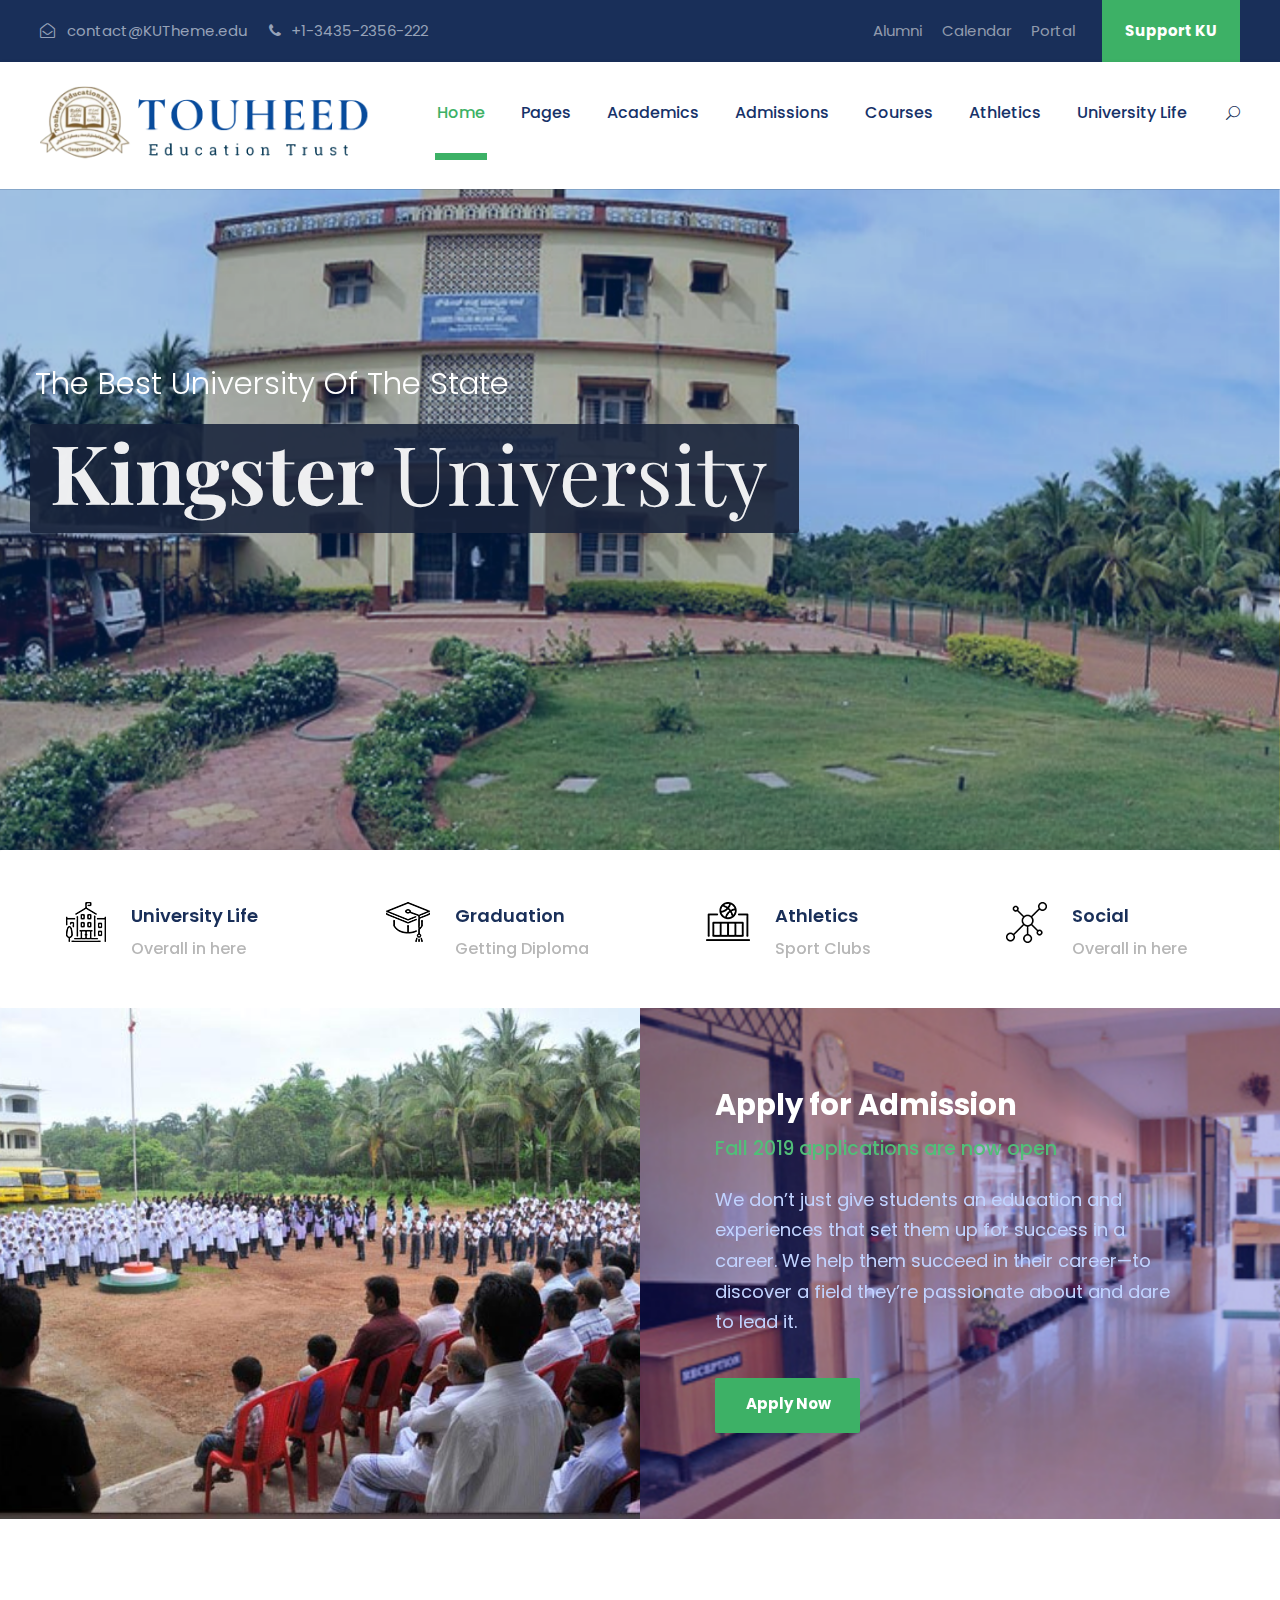
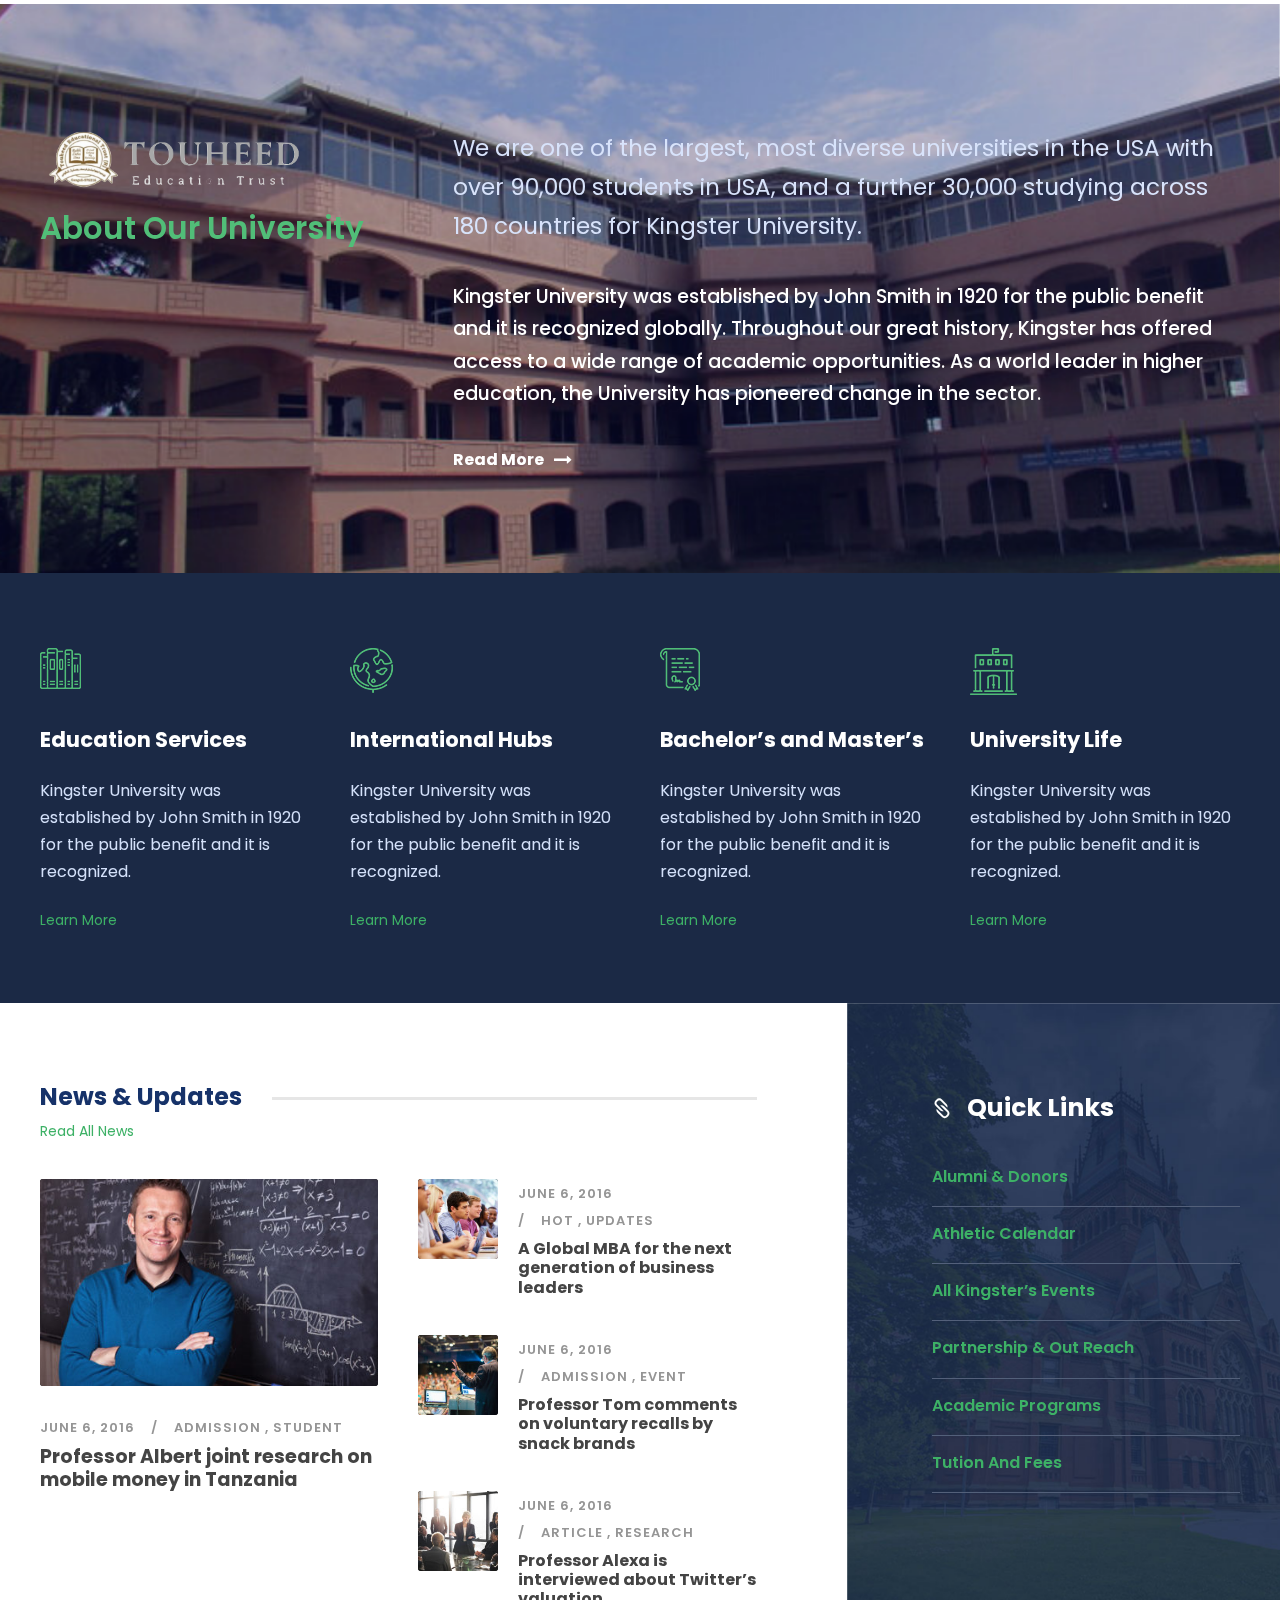
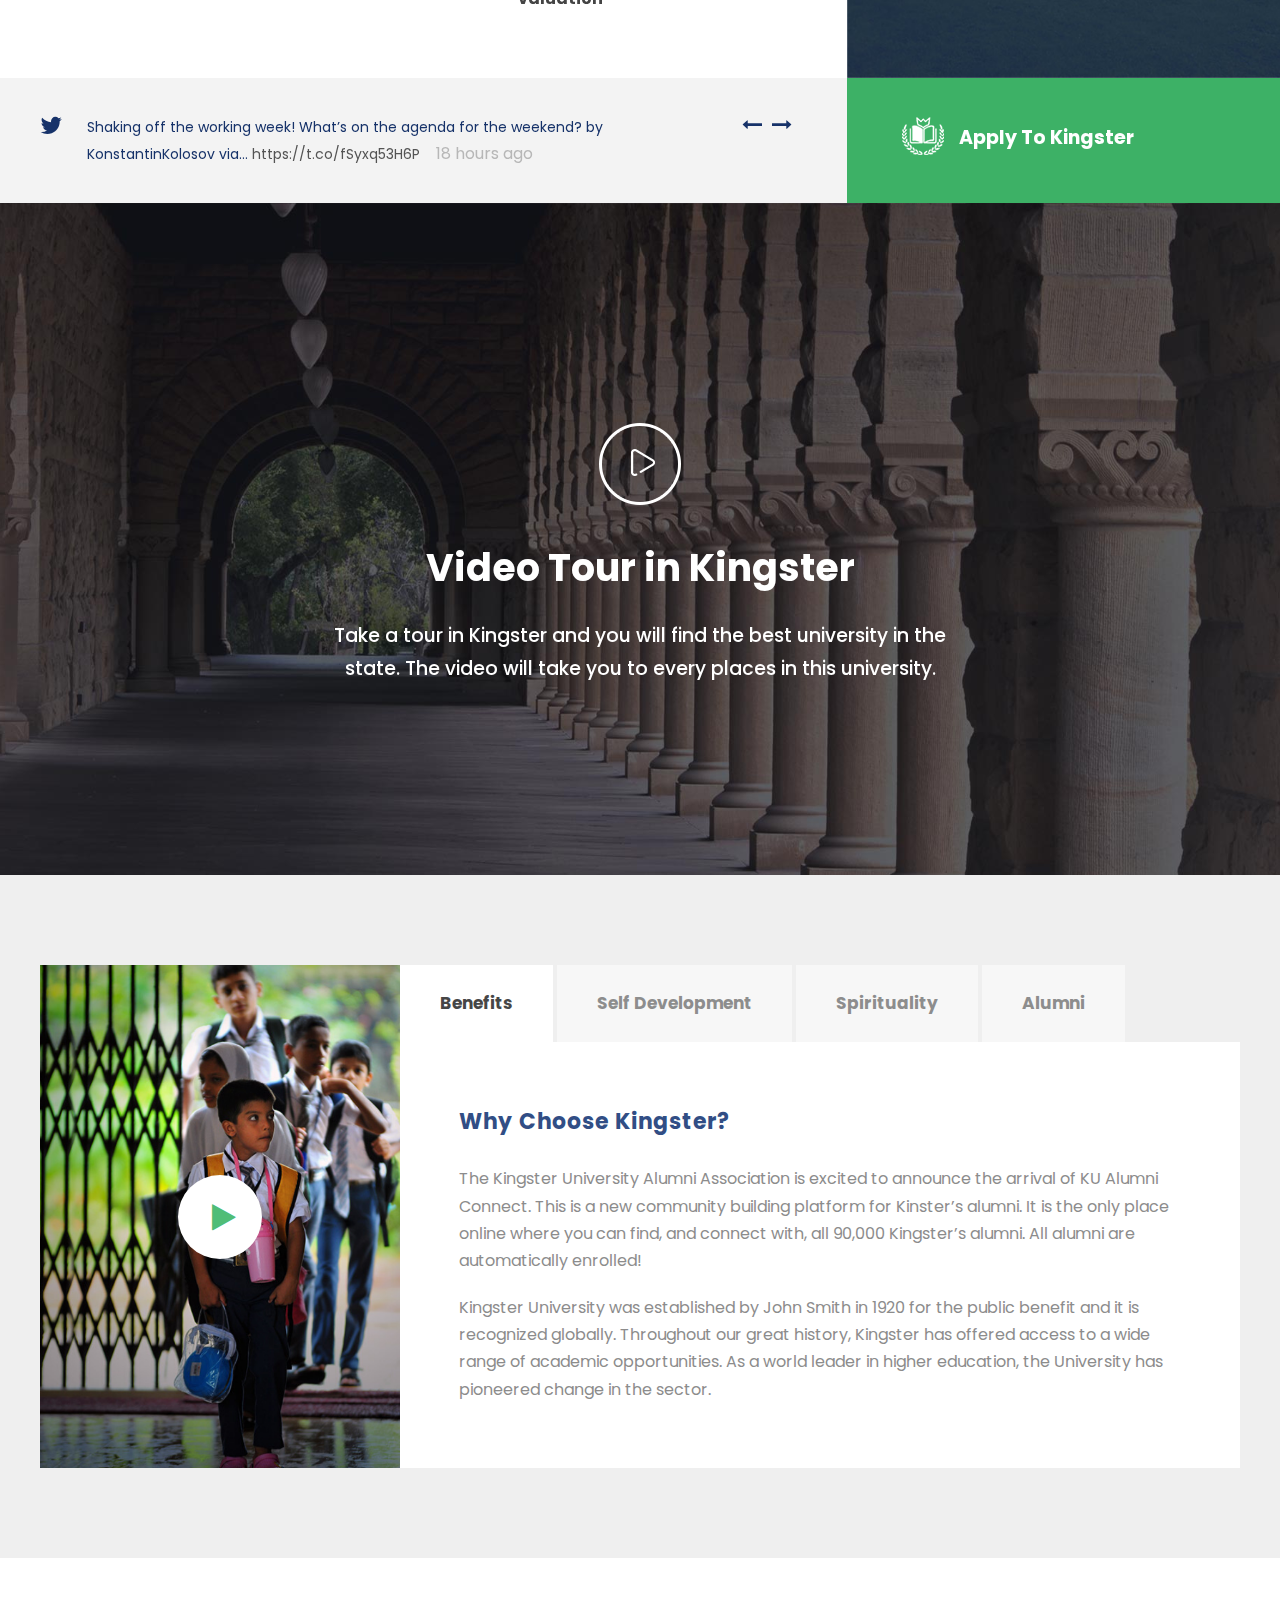
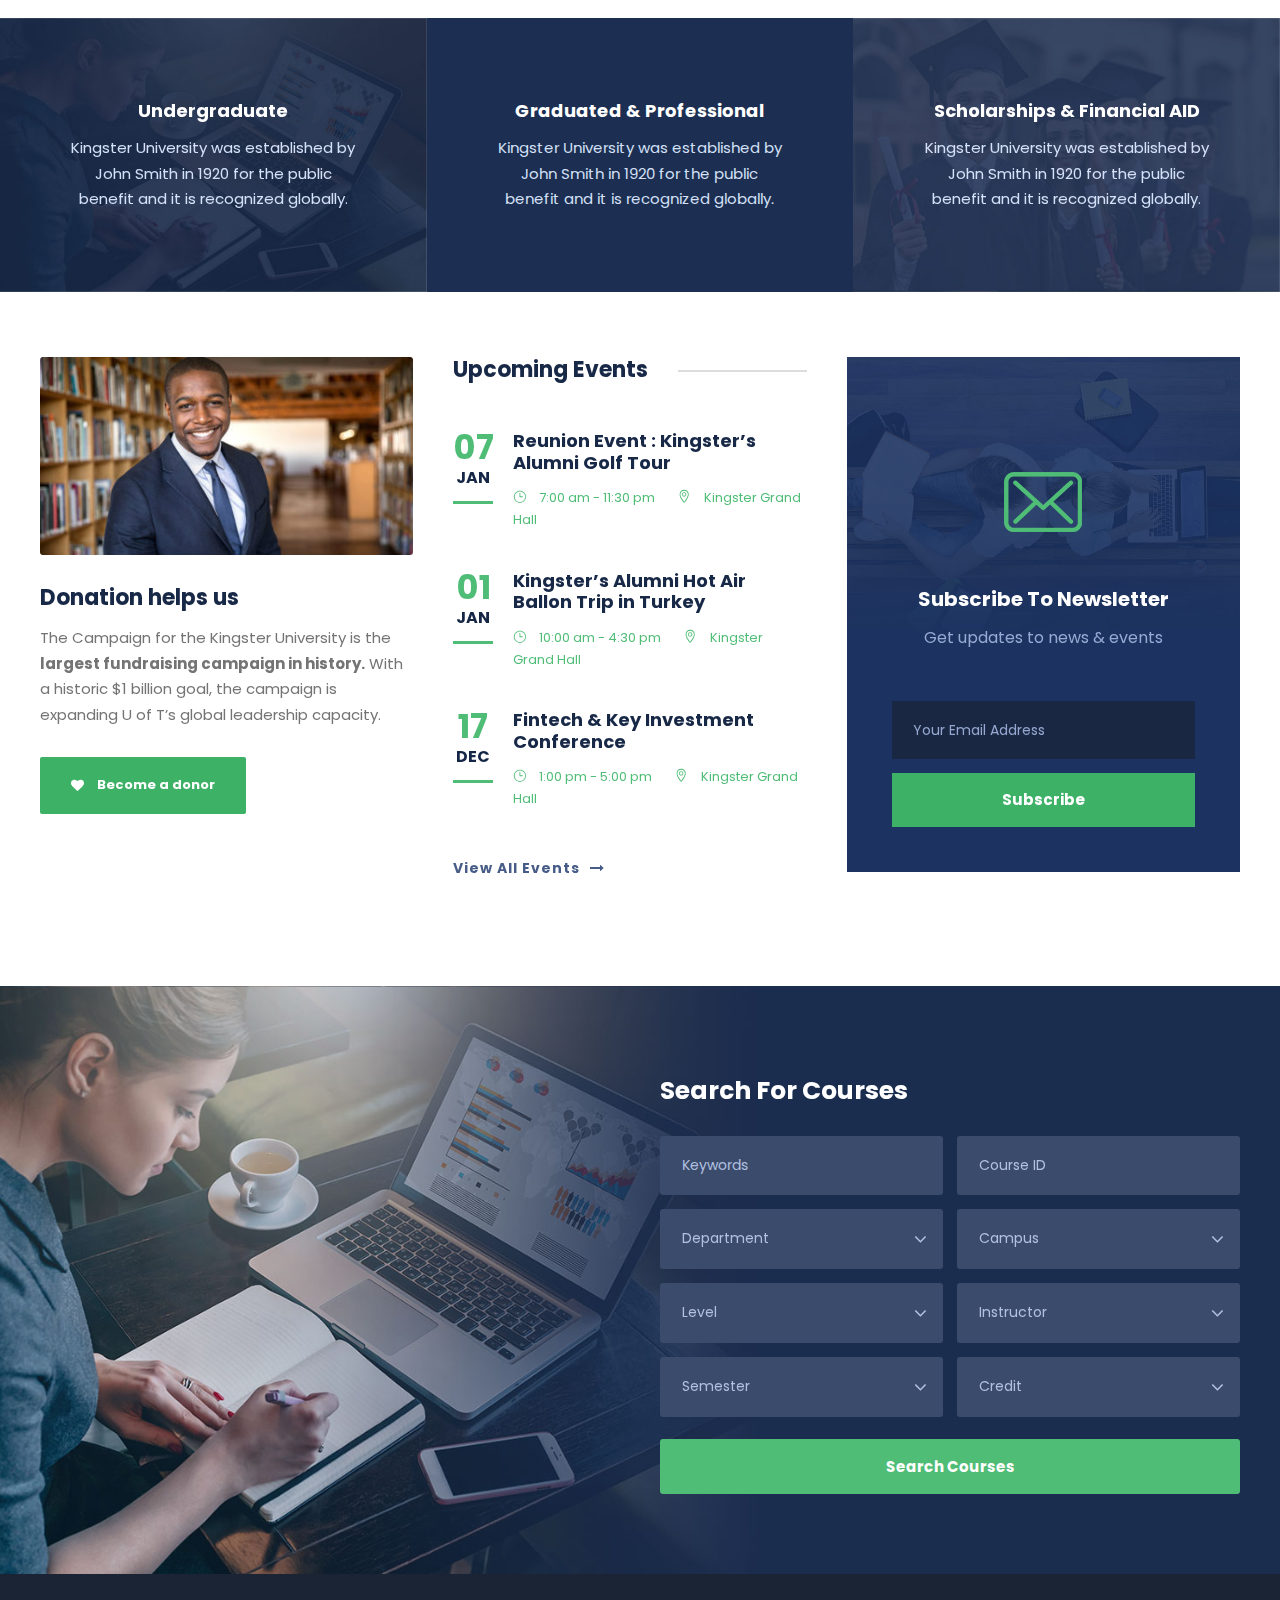
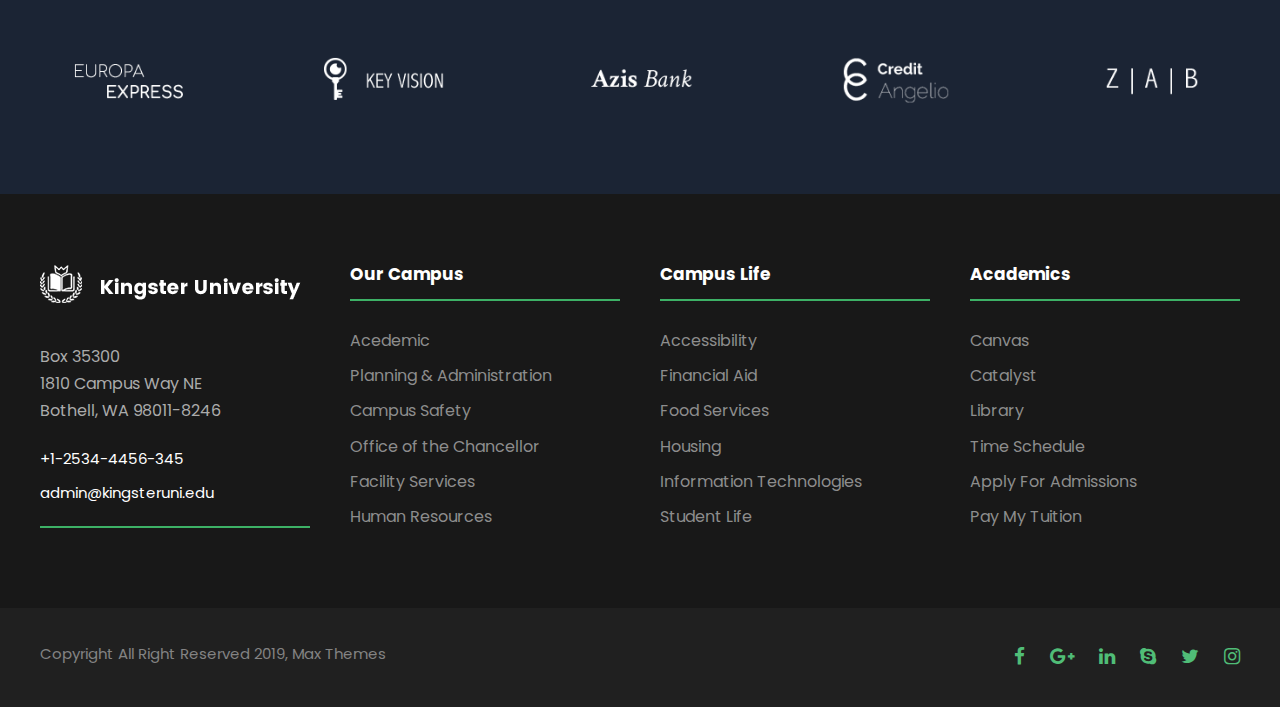
<file: index-2.html>
<!DOCTYPE html>
<html lang="en-US" class="no-js">

<!-- Mirrored from max-themes.net/demos/kingster/index.html by HTTrack Website Copier/3.x [XR&CO'2014], Thu, 02 Jul 2020 11:53:26 GMT -->
<head>
    <meta charset="UTF-8">
    <meta name="viewport" content="width=device-width, initial-scale=1">

    <title>Kingster &#8211; School, College &amp; University HTML Template</title>

    <link rel='stylesheet' href='plugins/goodlayers-core/plugins/combine/style.css' type='text/css' media='all' />
    <link rel='stylesheet' href='plugins/goodlayers-core/include/css/page-builder.css' type='text/css' media='all' />
    <link rel='stylesheet' href='plugins/revslider/public/assets/css/settings.css' type='text/css' media='all' />
    <link rel='stylesheet' href='css/style-core.css' type='text/css' media='all' />
    <link rel='stylesheet' href='css/kingster-style-custom.css' type='text/css' media='all' />

    <link href="https://fonts.googleapis.com/css?family=Playfair+Display:700%2C400" rel="stylesheet" property="stylesheet" type="text/css" media="all">
    <link rel='stylesheet' href='https://fonts.googleapis.com/css?family=Poppins%3A100%2C100italic%2C200%2C200italic%2C300%2C300italic%2Cregular%2Citalic%2C500%2C500italic%2C600%2C600italic%2C700%2C700italic%2C800%2C800italic%2C900%2C900italic%7CABeeZee%3Aregular%2Citalic&amp;subset=latin%2Clatin-ext%2Cdevanagari&amp;ver=5.0.3' type='text/css' media='all' />

</head>
<body class="home page-template-default page page-id-2039 gdlr-core-body woocommerce-no-js tribe-no-js kingster-body kingster-body-front kingster-full  kingster-with-sticky-navigation  kingster-blockquote-style-1 gdlr-core-link-to-lightbox">
    <div class="kingster-mobile-header-wrap">
        <div class="kingster-mobile-header kingster-header-background kingster-style-slide kingster-sticky-mobile-navigation " id="kingster-mobile-header">
            <div class="kingster-mobile-header-container kingster-container clearfix">
                <div class="kingster-logo  kingster-item-pdlr">
                    <div class="kingster-logo-inner">
                        <a class="" href="index-2.html"><img src="images/logo.png" alt="" /></a>
                    </div>
                </div>
                <div class="kingster-mobile-menu-right">
                    <div class="kingster-main-menu-search" id="kingster-mobile-top-search"><i class="fa fa-search"></i></div>
                    <div class="kingster-top-search-wrap">
                        <div class="kingster-top-search-close"></div>
                        <div class="kingster-top-search-row">
                            <div class="kingster-top-search-cell">
                                <form role="search" method="get" class="search-form" action="#">
                                    <input type="text" class="search-field kingster-title-font" placeholder="Search..." value="" name="s">
                                    <div class="kingster-top-search-submit"><i class="fa fa-search"></i></div>
                                    <input type="submit" class="search-submit" value="Search">
                                    <div class="kingster-top-search-close"><i class="icon_close"></i></div>
                                </form>
                            </div>
                        </div>
                    </div>
                    <div class="kingster-mobile-menu"><a class="kingster-mm-menu-button kingster-mobile-menu-button kingster-mobile-button-hamburger" href="#kingster-mobile-menu"><span></span></a>
                        <div class="kingster-mm-menu-wrap kingster-navigation-font" id="kingster-mobile-menu" data-slide="right">
                            <ul id="menu-main-navigation" class="m-menu">
                                <li class="menu-item menu-item-home current-menu-item menu-item-has-children"><a href="index-2.html">Home</a>
                                    <ul class="sub-menu">
                                        <li class="menu-item menu-item-home"><a href="index-2.html">Homepage 1</a></li>
                                        <li class="menu-item"><a href="homepage-2.html">Homepage 2</a></li>
                                    </ul>
                                </li>
                                <li class="menu-item menu-item-has-children"><a href="#">Pages</a>
                                    <ul class="sub-menu">
                                        <li class="menu-item"><a href="about-us.html">About KU</a></li>
                                        <li class="menu-item menu-item-has-children"><a href="blog-full-right-sidebar-with-frame.html">Blog</a>
                                            <ul class="sub-menu">
                                                <li class="menu-item menu-item-has-children"><a href="blog-full-right-sidebar-with-frame.html">Blog Full</a>
                                                    <ul class="sub-menu">
                                                        <li class="menu-item"><a href="blog-full-right-sidebar-with-frame.html">Blog Full Right Sidebar With Frame</a></li>
                                                        <li class="menu-item"><a href="blog-full-left-sidebar-with-frame.html">Blog Full Left Sidebar With Frame</a></li>
                                                        <li class="menu-item"><a href="blog-full-both-sidebar-with-frame.html">Blog Full Both Sidebar With Frame</a></li>
                                                        <li class="menu-item"><a href="blog-full-right-sidebar.html">Blog Full Right Sidebar</a></li>
                                                        <li class="menu-item"><a href="blog-full-left-sidebar.html">Blog Full Left Sidebar</a></li>
                                                        <li class="menu-item"><a href="blog-full-both-sidebar.html">Blog Full Both Sidebar</a></li>
                                                    </ul>
                                                </li>
                                                <li class="menu-item menu-item-has-children"><a href="blog-grid-3-columns-no-space.html">Blog Grid</a>
                                                    <ul class="sub-menu">
                                                        <li class="menu-item"><a href="blog-grid-2-columns.html">Blog Grid 2 Columns</a></li>
                                                        <li class="menu-item"><a href="blog-grid-3-columns.html">Blog Grid 3 Columns</a></li>
                                                        <li class="menu-item"><a href="blog-grid-4-columns.html">Blog Grid 4 Columns</a></li>
                                                        <li class="menu-item"><a href="blog-grid-2-columns-no-space.html">Blog Grid 2 Columns No Space</a></li>
                                                        <li class="menu-item"><a href="blog-grid-3-columns-no-space.html">Blog Grid 3 Columns No Space</a></li>
                                                        <li class="menu-item"><a href="blog-grid-4-columns-no-space.html">Blog Grid 4 Columns No Space</a></li>
                                                    </ul>
                                                </li>

                                                <li class="menu-item"><a href="standard-post-type.html">Single Post</a></li>
                                            </ul>
                                        </li>
                                        <li class="menu-item menu-item-has-children"><a href="#">Contact</a>
                                            <ul class="sub-menu">
                                                <li class="menu-item"><a href="contact.html">Contact</a></li>
                                                <li class="menu-item"><a href="contact-2.html">Contact 2</a></li>
                                                <li class="menu-item"><a href="contact-3.html">Contact 3</a></li>
                                            </ul>
                                        </li>
                                        <li class="menu-item menu-item-has-children"><a href="portfolio-3-columns.html">Portfolio</a>
                                            <ul class="sub-menu">
                                                <li class="menu-item menu-item-has-children"><a>Portfolio Grid</a>
                                                    <ul class="sub-menu">
                                                        <li class="menu-item"><a href="portfolio-2-columns.html">Portfolio 2 Columns</a></li>
                                                        <li class="menu-item"><a href="portfolio-3-columns.html">Portfolio 3 Columns</a></li>
                                                        <li class="menu-item"><a href="portfolio-4-columns.html">Portfolio 4 Columns</a></li>
                                                        <li class="menu-item"><a href="portfolio-5-columns.html">Portfolio 5 Columns</a></li>
                                                        <li class="menu-item"><a href="portfolio-2-columns-with-frame.html">Portfolio 2 Columns With Frame</a></li>
                                                        <li class="menu-item"><a href="portfolio-3-columns-with-frame.html">Portfolio 3 Columns With Frame</a></li>
                                                        <li class="menu-item"><a href="portfolio-4-columns-with-frame.html">Portfolio 4 Columns With Frame</a></li>
                                                        <li class="menu-item"><a href="portfolio-2-columns-no-space.html">Portfolio 2 Columns No Space</a></li>
                                                        <li class="menu-item"><a href="portfolio-3-columns-no-space.html">Portfolio 3 Columns No Space</a></li>
                                                        <li class="menu-item"><a href="portfolio-4-columns-no-space.html">Portfolio 4 Columns No Space</a></li>
                                                        <li class="menu-item"><a href="portfolio-5-columns-no-space.html">Portfolio 5 Columns No Space</a></li>
                                                    </ul>
                                                </li>
                                                <li class="menu-item menu-item-has-children"><a>Portfolio Masonry</a>
                                                    <ul class="sub-menu">
                                                        <li class="menu-item"><a href="portfolio-masonry-4-columns.html">Masonry 4 Columns</a></li>
                                                        <li class="menu-item"><a href="portfolio-masonry-3-columns.html">Masonry 3 Columns</a></li>
                                                        <li class="menu-item"><a href="portfolio-masonry-2-columns.html">Masonry 2 Columns</a></li>
                                                        <li class="menu-item"><a href="portfolio-masonry-4-columns-no-space.html">Masonry 4 Columns No Space</a></li>
                                                        <li class="menu-item"><a href="portfolio-masonry-3-columns-no-space.html">Masonry 3 Columns No Space</a></li>
                                                        <li class="menu-item"><a href="portfolio-masonry-2-columns-no-space.html">Masonry 2 Columns No Space</a></li>
                                                    </ul>
                                                </li>

                                                <li class="menu-item menu-item-has-children"><a class="sf-with-ul-pre" href="singleportfolio.html">Single Portfolio</a></li>
                                            </ul>
                                        </li>
                                        <li class="menu-item"><a href="gallery.html">Gallery</a></li>
                                        <li class="menu-item"><a href="price-table.html">Price Table</a></li>
                                        <li class="menu-item"><a href="maintenance.html">Maintenance</a></li>
                                        <li class="menu-item"><a href="coming-soon.html">Coming Soon</a></li>
                                        <li class="menu-item"><a href="404.html">404 Page</a></li>
                                    </ul>
                                </li>
                                <li class="menu-item menu-item-has-children"><a href="bachelor-of-science-in-business-administration.html">Academics</a>
                                    <ul class="sub-menu">
                                        <li class="menu-item menu-item-has-children"><a>Undergraduate</a>
                                            <ul class="sub-menu">
                                                <li class="menu-item"><a href="bachelor-of-science-in-business-administration.html">Business Administration</a></li>
                                                <li class="menu-item"><a href="school-of-law.html">School Of Law</a></li>
                                                <li class="menu-item"><a href="engineering.html">Engineering</a></li>
                                                <li class="menu-item"><a href="medicine.html">Medicine</a></li>
                                                <li class="menu-item"><a href="art-science.html">Art &#038; Science</a></li>
                                            </ul>
                                        </li>
                                        <li class="menu-item menu-item-has-children"><a href="#">Graduate Program</a>
                                            <ul class="sub-menu">
                                                <li class="menu-item"><a href="hospitality-management.html">Hospitality Management</a></li>
                                                <li class="menu-item"><a href="physics.html">Physics</a></li>
                                                <li class="menu-item"><a href="#">Chemistry</a></li>
                                                <li class="menu-item"><a href="#">Music</a></li>
                                                <li class="menu-item"><a href="#">Computer Science</a></li>
                                            </ul>
                                        </li>
                                        <li class="menu-item menu-item-has-children"><a href="#">Resources</a>
                                            <ul class="sub-menu">
                                                <li class="menu-item"><a href="bachelor-of-science-in-business-administration.html">Department Page</a></li>
                                                <li class="menu-item"><a href="finance.html">Major Page</a></li>
                                                <li class="menu-item"><a href="finance-faculty.html">Faculty Page</a></li>
                                                <li class="menu-item"><a href="john-hagensy-phd.html">Single Instructor</a></li>
                                                <li class="menu-item"><a href="introduction-to-financial-accounting.html">Single Course</a></li>
                                            </ul>
                                        </li>
                                        <li class="menu-item"><a href="#">Logo</a></li>
                                    </ul>
                                </li>
                                <li class="menu-item menu-item-has-children"><a href="apply-to-kingster.html">Admissions</a>
                                    <ul class="sub-menu">
                                        <li class="menu-item"><a href="apply-to-kingster.html">Apply To Kingster</a></li>
                                        <li class="menu-item"><a href="campus-tour.html">Campus Tour</a></li>
                                        <li class="menu-item"><a href="scholarships.html">Scholarships</a></li>
                                        <li class="menu-item"><a href="athletics.html">Athletics</a></li>
                                        <li class="menu-item"><a href="give-to-kingster.html">Give To Kingster</a></li>
                                        <li class="menu-item"><a href="alumni.html">Alumni</a></li>
                                        <li class="menu-item"><a href="event-calendar.html">Event Calendar</a></li>
                                    </ul>
                                </li>
                                <li class="menu-item menu-item-has-children"><a href="#">Courses</a>
                                    <ul class="sub-menu">
                                        <li class="menu-item"><a href="course-list-1.html">Course List 1</a></li>
                                        <li class="menu-item"><a href="course-list-2.html">Course List 2</a></li>
                                    </ul>
                                </li>
                                <li class="menu-item"><a href="athletics.html">Athletics</a></li>
                                <li class="menu-item"><a href="university-life.html">University Life</a></li>
                            </ul>
                        </div>
                    </div>
                </div>
            </div>
        </div>
    </div>
    <div class="kingster-body-outer-wrapper ">
        <div class="kingster-body-wrapper clearfix  kingster-with-frame">
            <div class="kingster-top-bar">
                <div class="kingster-top-bar-background"></div>
                <div class="kingster-top-bar-container kingster-container ">
                    <div class="kingster-top-bar-container-inner clearfix">
                        <div class="kingster-top-bar-left kingster-item-pdlr"><i class="fa fa-envelope-open-o" id="i_fd84_0"></i> contact@KUTheme.edu <i class="fa fa-phone" id="i_fd84_1"></i> +1-3435-2356-222</div>
                        <div class="kingster-top-bar-right kingster-item-pdlr">
                            <ul id="kingster-top-bar-menu" class="sf-menu kingster-top-bar-menu kingster-top-bar-right-menu">
                                <li class="menu-item kingster-normal-menu"><a href="#">Alumni</a></li>
                                <li class="menu-item kingster-normal-menu"><a href="#">Calendar</a></li>
                                <li class="menu-item kingster-normal-menu"><a href="#">Portal</a></li>
                            </ul>
                            <div class="kingster-top-bar-right-social"></div><a class="kingster-top-bar-right-button" href="#" target="_blank">Support KU</a></div>
                    </div>
                </div>
            </div>
            <header class="kingster-header-wrap kingster-header-style-plain  kingster-style-menu-right kingster-sticky-navigation kingster-style-fixed" data-navigation-offset="75px">
                <div class="kingster-header-background"></div>
                <div class="kingster-header-container  kingster-container">
                    <div class="kingster-header-container-inner clearfix">
                        <div class="kingster-logo  kingster-item-pdlr">
                            <div class="kingster-logo-inner">
                                <a class="" href="index-2.html"><img src="images/logo.png" alt="" /></a>
                            </div>
                        </div>
                        <div class="kingster-navigation kingster-item-pdlr clearfix ">
                            <div class="kingster-main-menu" id="kingster-main-menu">
                                <ul id="menu-main-navigation-1" class="sf-menu">
                                    <li class="menu-item menu-item-home current-menu-item menu-item-has-children kingster-normal-menu"><a href="index-2.html" class="sf-with-ul-pre">Home</a>
                                        <ul class="sub-menu">
                                            <li class="menu-item menu-item-home" data-size="60"><a href="index-2.html">Homepage 1</a></li>
                                            <li class="menu-item" data-size="60"><a href="homepage-2.html">Homepage 2</a></li>
                                        </ul>
                                    </li>
                                    <li class="menu-item menu-item-has-children kingster-normal-menu"><a href="#" class="sf-with-ul-pre">Pages</a>
                                        <ul class="sub-menu">
                                            <li class="menu-item" data-size="60"><a href="about-us.html">About KU</a></li>
                                            <li class="menu-item menu-item-has-children" data-size="60"><a href="blog-full-right-sidebar-with-frame.html" class="sf-with-ul-pre">Blog</a>
                                                <ul class="sub-menu">
                                                    <li class="menu-item menu-item-has-children"><a href="blog-full-right-sidebar-with-frame.html" class="sf-with-ul-pre">Blog Full</a>
                                                        <ul class="sub-menu">
                                                            <li class="menu-item"><a href="blog-full-right-sidebar-with-frame.html">Blog Full Right Sidebar With Frame</a></li>
                                                            <li class="menu-item"><a href="blog-full-left-sidebar-with-frame.html">Blog Full Left Sidebar With Frame</a></li>
                                                            <li class="menu-item"><a href="blog-full-both-sidebar-with-frame.html">Blog Full Both Sidebar With Frame</a></li>
                                                            <li class="menu-item"><a href="blog-full-right-sidebar.html">Blog Full Right Sidebar</a></li>
                                                            <li class="menu-item"><a href="blog-full-left-sidebar.html">Blog Full Left Sidebar</a></li>
                                                            <li class="menu-item"><a href="blog-full-both-sidebar.html">Blog Full Both Sidebar</a></li>
                                                        </ul>
                                                    </li>
                                                    <li class="menu-item menu-item-has-children"><a href="blog-grid-3-columns-no-space.html" class="sf-with-ul-pre">Blog Grid</a>
                                                        <ul class="sub-menu">
                                                            <li class="menu-item"><a href="blog-grid-2-columns.html">Blog Grid 2 Columns</a></li>
                                                            <li class="menu-item"><a href="blog-grid-3-columns.html">Blog Grid 3 Columns</a></li>
                                                            <li class="menu-item"><a href="blog-grid-4-columns.html">Blog Grid 4 Columns</a></li>
                                                            <li class="menu-item"><a href="blog-grid-2-columns-no-space.html">Blog Grid 2 Columns No Space</a></li>
                                                            <li class="menu-item"><a href="blog-grid-3-columns-no-space.html">Blog Grid 3 Columns No Space</a></li>
                                                            <li class="menu-item"><a href="blog-grid-4-columns-no-space.html">Blog Grid 4 Columns No Space</a></li>
                                                        </ul>
                                                    </li>

                                                    <li class="menu-item"><a href="standard-post-type.html">Single Post</a></li>
                                                </ul>
                                            </li>
                                            <li class="menu-item menu-item-has-children" data-size="60"><a href="#" class="sf-with-ul-pre">Contact</a>
                                                <ul class="sub-menu">
                                                    <li class="menu-item"><a href="contact.html">Contact</a></li>
                                                    <li class="menu-item"><a href="contact-2.html">Contact 2</a></li>
                                                    <li class="menu-item"><a href="contact-3.html">Contact 3</a></li>
                                                </ul>
                                            </li>
                                            <li class="menu-item menu-item-has-children" data-size="60"><a href="portfolio-3-columns.html" class="sf-with-ul-pre">Portfolio</a>
                                                <ul class="sub-menu">
                                                    <li class="menu-item menu-item-has-children"><a class="sf-with-ul-pre">Portfolio Grid</a>
                                                        <ul class="sub-menu">
                                                            <li class="menu-item"><a href="portfolio-2-columns.html">Portfolio 2 Columns</a></li>
                                                            <li class="menu-item"><a href="portfolio-3-columns.html">Portfolio 3 Columns</a></li>
                                                            <li class="menu-item"><a href="portfolio-4-columns.html">Portfolio 4 Columns</a></li>
                                                            <li class="menu-item"><a href="portfolio-5-columns.html">Portfolio 5 Columns</a></li>
                                                            <li class="menu-item"><a href="portfolio-2-columns-with-frame.html">Portfolio 2 Columns With Frame</a></li>
                                                            <li class="menu-item"><a href="portfolio-3-columns-with-frame.html">Portfolio 3 Columns With Frame</a></li>
                                                            <li class="menu-item"><a href="portfolio-4-columns-with-frame.html">Portfolio 4 Columns With Frame</a></li>
                                                            <li class="menu-item"><a href="portfolio-2-columns-no-space.html">Portfolio 2 Columns No Space</a></li>
                                                            <li class="menu-item"><a href="portfolio-3-columns-no-space.html">Portfolio 3 Columns No Space</a></li>
                                                            <li class="menu-item"><a href="portfolio-4-columns-no-space.html">Portfolio 4 Columns No Space</a></li>
                                                            <li class="menu-item"><a href="portfolio-5-columns-no-space.html">Portfolio 5 Columns No Space</a></li>
                                                        </ul>
                                                    </li>
                                                    <li class="menu-item menu-item-has-children"><a class="sf-with-ul-pre">Portfolio Masonry</a>
                                                        <ul class="sub-menu">
                                                            <li class="menu-item"><a href="portfolio-masonry-4-columns.html">Masonry 4 Columns</a></li>
                                                            <li class="menu-item"><a href="portfolio-masonry-3-columns.html">Masonry 3 Columns</a></li>
                                                            <li class="menu-item"><a href="portfolio-masonry-2-columns.html">Masonry 2 Columns</a></li>
                                                            <li class="menu-item"><a href="portfolio-masonry-4-columns-no-space.html">Masonry 4 Columns No Space</a></li>
                                                            <li class="menu-item"><a href="portfolio-masonry-3-columns-no-space.html">Masonry 3 Columns No Space</a></li>
                                                            <li class="menu-item"><a href="portfolio-masonry-2-columns-no-space.html">Masonry 2 Columns No Space</a></li>
                                                        </ul>
                                                    </li>

                                                 <li class="menu-item menu-item-has-children"><a class="sf-with-ul-pre" href="singleportfolio.html">Single Portfolio</a></li>
                                                </ul>
                                            </li>
                                            <li class="menu-item" data-size="60"><a href="gallery.html">Gallery</a></li>
                                            <li class="menu-item" data-size="60"><a href="price-table.html">Price Table</a></li>
                                            <li class="menu-item" data-size="60"><a href="maintenance.html">Maintenance</a></li>
                                            <li class="menu-item" data-size="60"><a href="coming-soon.html">Coming Soon</a></li>
                                            <li class="menu-item" data-size="60"><a href="404.html">404 Page</a></li>
                                        </ul>
                                    </li>
                                    <li class="menu-item menu-item-has-children kingster-mega-menu"><a href="bachelor-of-science-in-business-administration.html" class="sf-with-ul-pre">Academics</a>
                                        <div class="sf-mega sf-mega-full megaimg">
                                            <ul class="sub-menu">
                                                <li class="menu-item menu-item-has-children" data-size="15"><a class="sf-with-ul-pre">Undergraduate</a>
                                                    <ul class="sub-menu">
                                                        <li class="menu-item"><a href="bachelor-of-science-in-business-administration.html">Business Administration</a></li>
                                                        <li class="menu-item"><a href="school-of-law.html">School Of Law</a></li>
                                                        <li class="menu-item"><a href="engineering.html">Engineering</a></li>
                                                        <li class="menu-item"><a href="medicine.html">Medicine</a></li>
                                                        <li class="menu-item"><a href="art-science.html">Art &#038; Science</a></li>
                                                    </ul>
                                                </li>
                                                <li class="menu-item menu-item-has-children" data-size="15"><a href="#" class="sf-with-ul-pre">Graduate Program</a>
                                                    <ul class="sub-menu">
                                                        <li class="menu-item"><a href="hospitality-management.html">Hospitality Management</a></li>
                                                        <li class="menu-item"><a href="physics.html">Physics</a></li>
                                                        <li class="menu-item"><a href="#">Chemistry</a></li>
                                                        <li class="menu-item"><a href="#">Music</a></li>
                                                        <li class="menu-item"><a href="#">Computer Science</a></li>
                                                    </ul>
                                                </li>
                                                <li class="menu-item menu-item-has-children" data-size="15"><a href="#" class="sf-with-ul-pre">Resources</a>
                                                    <ul class="sub-menu">
                                                        <li class="menu-item"><a href="bachelor-of-science-in-business-administration.html">Department Page</a></li>
                                                        <li class="menu-item"><a href="finance.html">Major Page</a></li>
                                                        <li class="menu-item"><a href="finance-faculty.html">Faculty Page</a></li>
                                                        <li class="menu-item"><a href="john-hagensy-phd.html">Single Instructor</a></li>
                                                        <li class="menu-item"><a href="introduction-to-financial-accounting.html">Single Course</a></li>
                                                    </ul>
                                                </li>
                                                <li class="menu-item" data-size="15">
                                                    <div class="kingster-mega-menu-section-content"><img src="upload/mega-menu-logo.png" id="img_fd84_0" alt="" /> <span id="span_fd84_0">Academic offerings include 95 majors, 86 minors, and more than 100 in-major specializations</span></div>
                                                </li>
                                            </ul>
                                        </div>
                                    </li>
                                    <li class="menu-item menu-item-has-children kingster-normal-menu"><a href="apply-to-kingster.html" class="sf-with-ul-pre">Admissions</a>
                                        <ul class="sub-menu">
                                            <li class="menu-item" data-size="60"><a href="apply-to-kingster.html">Apply To Kingster</a></li>
                                            <li class="menu-item" data-size="60"><a href="campus-tour.html">Campus Tour</a></li>
                                            <li class="menu-item" data-size="60"><a href="scholarships.html">Scholarships</a></li>
                                            <li class="menu-item" data-size="60"><a href="athletics.html">Athletics</a></li>
                                            <li class="menu-item" data-size="60"><a href="give-to-kingster.html">Give To Kingster</a></li>
                                            <li class="menu-item" data-size="60"><a href="alumni.html">Alumni</a></li>
                                            <li class="menu-item" data-size="60"><a href="event-calendar.html">Event Calendar</a></li>
                                        </ul>
                                    </li>
                                    <li class="menu-item menu-item-has-children kingster-normal-menu"><a href="#" class="sf-with-ul-pre">Courses</a>
                                        <ul class="sub-menu">
                                            <li class="menu-item" data-size="60"><a href="course-list-1.html">Course List 1</a></li>
                                            <li class="menu-item" data-size="60"><a href="course-list-2.html">Course List 2</a></li>
                                        </ul>
                                    </li>
                                    <li class="menu-item kingster-normal-menu"><a href="athletics.html">Athletics</a></li>
                                    <li class="menu-item kingster-normal-menu"><a href="university-life.html">University Life</a></li>
                                </ul>
                                <div class="kingster-navigation-slide-bar" id="kingster-navigation-slide-bar"></div>
                            </div>
                            <div class="kingster-main-menu-right-wrap clearfix ">
                                <div class="kingster-main-menu-search" id="kingster-top-search"><i class="icon_search"></i></div>
                                <div class="kingster-top-search-wrap">
                                    <div class="kingster-top-search-close"></div>
                                    <div class="kingster-top-search-row">
                                        <div class="kingster-top-search-cell">
                                            <form role="search" method="get" class="search-form" action="#">
                                                <input type="text" class="search-field kingster-title-font" placeholder="Search..." value="" name="s">
                                                <div class="kingster-top-search-submit"><i class="fa fa-search"></i></div>
                                                <input type="submit" class="search-submit" value="Search">
                                                <div class="kingster-top-search-close"><i class="icon_close"></i></div>
                                            </form>
                                        </div>
                                    </div>
                                </div>
                            </div>
                        </div>
                    </div>
                </div>
            </header>
            <div class="kingster-page-wrapper" id="kingster-page-wrapper">
                <div class="gdlr-core-page-builder-body">
                    <div class="gdlr-core-pbf-wrapper " style="padding: 0px 0px 0px 0px;">
                        <div class="gdlr-core-pbf-background-wrap" style="background-color: #192f59 ;"></div>
                        <div class="gdlr-core-pbf-wrapper-content gdlr-core-js ">
                            <div class="gdlr-core-pbf-wrapper-container clearfix gdlr-core-pbf-wrapper-full-no-space">
                                <div class="gdlr-core-pbf-element">
                                    <div class="gdlr-core-revolution-slider-item gdlr-core-item-pdlr gdlr-core-item-pdb " style="padding-bottom: 0px ;">

                                        <div id="rev_slider_1_1_wrapper" class="rev_slider_wrapper fullwidthbanner-container" data-source="gallery" style="margin:0px auto;background:transparent;padding:0px;margin-top:0px;margin-bottom:0px;">
                                            <div id="rev_slider_1_1" class="rev_slider fullwidthabanner" style="display:none;" data-version="5.4.8">
                                                <ul>
                                                    <li data-index="rs-3" data-transition="fade" data-slotamount="default" data-hideafterloop="0" data-hideslideonmobile="off" data-easein="default" data-easeout="default" data-masterspeed="300" data-thumb="upload/slider-1-2-100x50.jpg" data-rotate="0" data-saveperformance="off" data-title="Slide" data-param1="" data-param2="" data-param3="" data-param4="" data-param5="" data-param6="" data-param7="" data-param8="" data-param9="" data-param10="" data-description=""> <img src="upload/slider-1-2.jpg" alt="" title="slider-1-2" width="1800" height="1119" data-bgposition="center center" data-bgfit="cover" data-bgrepeat="no-repeat" class="rev-slidebg" data-no-retina>
                                                        <div class="tp-caption   tp-resizeme" id="slide-3-layer-1" data-x="38" data-y="center" data-voffset="-146" data-width="['auto']" data-height="['auto']" data-type="text" data-responsive_offset="on" data-frames='[{"delay":10,"speed":300,"frame":"0","from":"x:-50px;opacity:0;","to":"o:1;","ease":"Power3.easeInOut"},{"delay":"wait","speed":300,"frame":"999","to":"opacity:0;","ease":"Power3.easeInOut"}]' data-textAlign="['inherit','inherit','inherit','inherit']" data-paddingtop="[0,0,0,0]" data-paddingright="[0,0,0,0]" data-paddingbottom="[0,0,0,0]" data-paddingleft="[0,0,0,0]" style="z-index: 5; white-space: nowrap; font-size: 33px; line-height: 33px; font-weight: 300; color: #ffffff; letter-spacing: 0px;font-family:Poppins;">The Best University Of The State</div>
                                                        <div class="tp-caption tp-shape tp-shapewrapper  tp-resizeme" id="slide-3-layer-4" data-x="33" data-y="center" data-voffset="-44" data-width="['830']" data-height="['118']" data-type="shape" data-responsive_offset="on" data-frames='[{"delay":330,"speed":300,"frame":"0","from":"opacity:0;","to":"o:1;","ease":"Power3.easeInOut"},{"delay":"wait","speed":300,"frame":"999","to":"opacity:0;","ease":"Power3.easeInOut"}]' data-textAlign="['inherit','inherit','inherit','inherit']" data-paddingtop="[0,0,0,0]" data-paddingright="[0,0,0,0]" data-paddingbottom="[0,0,0,0]" data-paddingleft="[0,0,0,0]" style="z-index: 6;background-color:rgba(24,36,59,0.9);border-radius:3px 3px 3px 3px;"></div>
                                                        <div class="tp-caption   tp-resizeme" id="slide-3-layer-2" data-x="55" data-y="center" data-voffset="-52" data-width="['auto']" data-height="['auto']" data-type="text" data-responsive_offset="on" data-frames='[{"delay":360,"speed":300,"frame":"0","from":"opacity:0;","to":"o:1;","ease":"Power3.easeInOut"},{"delay":"wait","speed":300,"frame":"999","to":"opacity:0;","ease":"Power3.easeInOut"}]' data-textAlign="['inherit','inherit','inherit','inherit']" data-paddingtop="[0,0,0,0]" data-paddingright="[0,0,0,0]" data-paddingbottom="[0,0,0,0]" data-paddingleft="[0,0,0,0]" style="z-index: 7; white-space: nowrap; font-size: 88px; line-height: 88px; font-weight: 700; color: #ffffff; letter-spacing: 0px;font-family:Playfair Display;">Kingster</div>
                                                        <div class="tp-caption   tp-resizeme" id="slide-3-layer-3" data-x="423" data-y="center" data-voffset="-51" data-width="['auto']" data-height="['auto']" data-type="text" data-responsive_offset="on" data-frames='[{"delay":360,"speed":300,"frame":"0","from":"opacity:0;","to":"o:1;","ease":"Power3.easeInOut"},{"delay":"wait","speed":300,"frame":"999","to":"opacity:0;","ease":"Power3.easeInOut"}]' data-textAlign="['inherit','inherit','inherit','inherit']" data-paddingtop="[0,0,0,0]" data-paddingright="[0,0,0,0]" data-paddingbottom="[0,0,0,0]" data-paddingleft="[0,0,0,0]" style="z-index: 8; white-space: nowrap; font-size: 88px; line-height: 88px; font-weight: 400; color: #ffffff; letter-spacing: 0px;font-family:Playfair Display;">University</div>
                                                        <div class="tp-caption rev-btn rev-hiddenicon " id="slide-3-layer-6" data-x="34" data-y="center" data-voffset="80" data-width="['auto']" data-height="['auto']" data-type="button" data-responsive_offset="on" data-frames='[{"delay":660,"speed":300,"frame":"0","from":"x:-50px;opacity:0;","to":"o:1;","ease":"Power3.easeInOut"},{"delay":"wait","speed":300,"frame":"999","to":"opacity:0;","ease":"Power3.easeInOut"},{"frame":"hover","speed":"0","ease":"Linear.easeNone","to":"o:1;rX:0;rY:0;rZ:0;z:0;","style":"c:rgb(1,61,135);bg:rgba(255,255,255,1);bw:0 0 0 5px;"}]' data-textAlign="['inherit','inherit','inherit','inherit']" data-paddingtop="[19,19,19,19]" data-paddingright="[21,21,21,21]" data-paddingbottom="[19,19,19,19]" data-paddingleft="[21,21,21,21]" style="z-index: 9; white-space: nowrap; font-size: 17px; line-height: 16px; font-weight: 600; color: #2d2d2d; letter-spacing: 0px;font-family:Poppins;background-color:rgb(255,255,255);border-color:rgb(61,177,102);border-style:solid;border-width:0px 0px 0px 5px;outline:none;box-shadow:none;box-sizing:border-box;-moz-box-sizing:border-box;-webkit-box-sizing:border-box;cursor:pointer;">Take A Tour</div>
                                                    </li>
                                                    <li data-index="rs-1" data-transition="fade" data-slotamount="default" data-hideafterloop="0" data-hideslideonmobile="off" data-easein="default" data-easeout="default" data-masterspeed="300" data-thumb="upload/slider-2-100x50.jpg" data-rotate="0" data-saveperformance="off" data-title="Slide" data-param1="" data-param2="" data-param3="" data-param4="" data-param5="" data-param6="" data-param7="" data-param8="" data-param9="" data-param10="" data-description=""> <img src="upload/slider-2.jpg" alt="" title="slider-2" width="1800" height="1119" data-bgposition="center center" data-bgfit="cover" data-bgrepeat="no-repeat" class="rev-slidebg" data-no-retina>
                                                        <div class="tp-caption   tp-resizeme" id="slide-1-layer-1" data-x="36" data-y="center" data-voffset="-120" data-width="['auto']" data-height="['auto']" data-type="text" data-responsive_offset="on" data-frames='[{"delay":10,"speed":300,"frame":"0","from":"x:-50px;opacity:0;","to":"o:1;","ease":"Power3.easeInOut"},{"delay":"wait","speed":300,"frame":"999","to":"opacity:0;","ease":"Power3.easeInOut"}]' data-textAlign="['inherit','inherit','inherit','inherit']" data-paddingtop="[0,0,0,0]" data-paddingright="[0,0,0,0]" data-paddingbottom="[0,0,0,0]" data-paddingleft="[0,0,0,0]" style="z-index: 5; white-space: nowrap; font-size: 33px; line-height: 33px; font-weight: 300; color: #ffffff; letter-spacing: 0px;font-family:Poppins;">Kingsters has more than</div>
                                                        <div class="tp-caption   tp-resizeme" id="slide-1-layer-2" data-x="33" data-y="center" data-voffset="-31" data-width="['auto']" data-height="['auto']" data-type="text" data-responsive_offset="on" data-frames='[{"delay":370,"speed":300,"frame":"0","from":"opacity:0;","to":"o:1;","ease":"Power3.easeInOut"},{"delay":"wait","speed":300,"frame":"999","to":"opacity:0;","ease":"Power3.easeInOut"}]' data-textAlign="['inherit','inherit','inherit','inherit']" data-paddingtop="[0,0,0,0]" data-paddingright="[0,0,0,0]" data-paddingbottom="[0,0,0,0]" data-paddingleft="[0,0,0,0]" style="z-index: 6; white-space: nowrap; font-size: 83px; line-height: 83px; font-weight: 600; color: #ffffff; letter-spacing: 0px;font-family:Poppins;">180 Majors & Minors</div>
                                                        <div class="tp-caption rev-btn rev-hiddenicon " id="slide-1-layer-6" data-x="34" data-y="center" data-voffset="80" data-width="['auto']" data-height="['auto']" data-type="button" data-responsive_offset="on" data-frames='[{"delay":740,"speed":300,"frame":"0","from":"x:-50px;opacity:0;","to":"o:1;","ease":"Power3.easeInOut"},{"delay":"wait","speed":300,"frame":"999","to":"opacity:0;","ease":"Power3.easeInOut"},{"frame":"hover","speed":"0","ease":"Linear.easeNone","to":"o:1;rX:0;rY:0;rZ:0;z:0;","style":"c:rgb(0,64,132);bg:rgba(255,255,255,1);bw:0 0 0 5px;"}]' data-textAlign="['inherit','inherit','inherit','inherit']" data-paddingtop="[19,19,19,19]" data-paddingright="[21,21,21,21]" data-paddingbottom="[19,19,19,19]" data-paddingleft="[21,21,21,21]" style="z-index: 7; white-space: nowrap; font-size: 17px; line-height: 16px; font-weight: 600; color: #2d2d2d; letter-spacing: 0px;font-family:Poppins;background-color:rgb(255,255,255);border-color:rgb(61,177,102);border-style:solid;border-width:0px 0px 0px 5px;outline:none;box-shadow:none;box-sizing:border-box;-moz-box-sizing:border-box;-webkit-box-sizing:border-box;cursor:pointer;">Take A Tour</div>
                                                    </li>
                                                </ul>
                                                <div class="tp-bannertimer tp-bottom" style="visibility: hidden !important;"></div>
                                            </div>

                                        </div>
                                    </div>
                                </div>
                            </div>
                        </div>
                    </div>
                    <div class="gdlr-core-pbf-wrapper  hp1-col-services"  data-skin="Blue Title" id="gdlr-core-wrapper-1">
                        <div class="gdlr-core-pbf-background-wrap"></div>
                        <div class="gdlr-core-pbf-wrapper-content gdlr-core-js ">
                            <div class="gdlr-core-pbf-wrapper-container clearfix gdlr-core-pbf-wrapper-full-no-space">
                                <div class=" gdlr-core-pbf-wrapper-container-inner gdlr-core-item-mglr clearfix" id="div_1dd7_0">
                                    <div class="gdlr-core-pbf-column gdlr-core-column-15 gdlr-core-column-first">
                                        <div class="gdlr-core-pbf-column-content-margin gdlr-core-js " id="div_1dd7_1">
                                            <div class="gdlr-core-pbf-column-content clearfix gdlr-core-js ">
                                                <div class="gdlr-core-pbf-element">
                                                    <div class="gdlr-core-column-service-item gdlr-core-item-pdb  gdlr-core-left-align gdlr-core-column-service-icon-left gdlr-core-with-caption gdlr-core-item-pdlr" id="div_1dd7_2">
                                                        <div class="gdlr-core-column-service-media gdlr-core-media-image"><img src="upload/icon-1.png" alt="" width="40" height="40" title="icon-1" /></div>
                                                        <div class="gdlr-core-column-service-content-wrapper">
                                                            <div class="gdlr-core-column-service-title-wrap">
                                                                <h3 class="gdlr-core-column-service-title gdlr-core-skin-title" id="h3_1dd7_0">University Life</h3>
                                                                <div class="gdlr-core-column-service-caption gdlr-core-info-font gdlr-core-skin-caption" id="div_1dd7_3">Overall in here</div>
                                                            </div>
                                                        </div>
                                                    </div>
                                                </div>
                                            </div>
                                        </div>
                                    </div>
                                    <div class="gdlr-core-pbf-column gdlr-core-column-15" id="gdlr-core-column-1">
                                        <div class="gdlr-core-pbf-column-content-margin gdlr-core-js " id="div_1dd7_4">
                                            <div class="gdlr-core-pbf-column-content clearfix gdlr-core-js ">
                                                <div class="gdlr-core-pbf-element">
                                                    <div class="gdlr-core-column-service-item gdlr-core-item-pdb  gdlr-core-left-align gdlr-core-column-service-icon-left gdlr-core-with-caption gdlr-core-item-pdlr" id="div_1dd7_5">
                                                        <div class="gdlr-core-column-service-media gdlr-core-media-image"><img src="upload/icon-2.png" alt="" width="44" height="40" title="icon-2" /></div>
                                                        <div class="gdlr-core-column-service-content-wrapper">
                                                            <div class="gdlr-core-column-service-title-wrap">
                                                                <h3 class="gdlr-core-column-service-title gdlr-core-skin-title" id="h3_1dd7_1">Graduation</h3>
                                                                <div class="gdlr-core-column-service-caption gdlr-core-info-font gdlr-core-skin-caption" id="div_1dd7_6">Getting Diploma</div>
                                                            </div>
                                                        </div>
                                                    </div>
                                                </div>
                                            </div>
                                        </div>
                                    </div>
                                    <div class="gdlr-core-pbf-column gdlr-core-column-15" id="gdlr-core-column-2">
                                        <div class="gdlr-core-pbf-column-content-margin gdlr-core-js " id="div_1dd7_7">
                                            <div class="gdlr-core-pbf-column-content clearfix gdlr-core-js ">
                                                <div class="gdlr-core-pbf-element">
                                                    <div class="gdlr-core-column-service-item gdlr-core-item-pdb  gdlr-core-left-align gdlr-core-column-service-icon-left gdlr-core-with-caption gdlr-core-item-pdlr" id="div_1dd7_8">
                                                        <div class="gdlr-core-column-service-media gdlr-core-media-image"><img src="upload/icon-3.png" alt="" width="44" height="39" title="icon-3" /></div>
                                                        <div class="gdlr-core-column-service-content-wrapper">
                                                            <div class="gdlr-core-column-service-title-wrap">
                                                                <h3 class="gdlr-core-column-service-title gdlr-core-skin-title" id="h3_1dd7_2">Athletics</h3>
                                                                <div class="gdlr-core-column-service-caption gdlr-core-info-font gdlr-core-skin-caption" id="div_1dd7_9">Sport Clubs</div>
                                                            </div>
                                                        </div>
                                                    </div>
                                                </div>
                                            </div>
                                        </div>
                                    </div>
                                    <div class="gdlr-core-pbf-column gdlr-core-column-15" id="gdlr-core-column-3">
                                        <div class="gdlr-core-pbf-column-content-margin gdlr-core-js " id="div_1dd7_10">
                                            <div class="gdlr-core-pbf-column-content clearfix gdlr-core-js ">
                                                <div class="gdlr-core-pbf-element">
                                                    <div class="gdlr-core-column-service-item gdlr-core-item-pdb  gdlr-core-left-align gdlr-core-column-service-icon-left gdlr-core-with-caption gdlr-core-item-pdlr" id="div_1dd7_11">
                                                        <div class="gdlr-core-column-service-media gdlr-core-media-image"><img src="upload/icon-4.png" alt="" width="41" height="41" title="icon-4" /></div>
                                                        <div class="gdlr-core-column-service-content-wrapper">
                                                            <div class="gdlr-core-column-service-title-wrap">
                                                                <h3 class="gdlr-core-column-service-title gdlr-core-skin-title" id="h3_1dd7_3">Social</h3>
                                                                <div class="gdlr-core-column-service-caption gdlr-core-info-font gdlr-core-skin-caption" id="div_1dd7_12">Overall in here</div>
                                                            </div>
                                                        </div>
                                                    </div>
                                                </div>
                                            </div>
                                        </div>
                                    </div>
                                </div>
                            </div>
                        </div>
                    </div>
                    <div class="gdlr-core-pbf-wrapper "  id="gdlr-core-wrapper-2">
                        <div class="gdlr-core-pbf-background-wrap">
                            <div class="gdlr-core-pbf-background gdlr-core-parallax gdlr-core-js" id="div_1dd7_13" data-parallax-speed="0.8"></div>
                        </div>
                        <div class="gdlr-core-pbf-wrapper-content gdlr-core-js ">
                            <div class="gdlr-core-pbf-wrapper-container clearfix gdlr-core-container-custom">
                                <div class="gdlr-core-pbf-column gdlr-core-column-30 gdlr-core-column-first">
                                    <div class="gdlr-core-pbf-column-content-margin gdlr-core-js " id="div_1dd7_14" data-sync-height="height-1">
                                        <div class="gdlr-core-pbf-background-wrap">
                                            <div class="gdlr-core-pbf-background gdlr-core-parallax gdlr-core-js" id="div_1dd7_15" data-parallax-speed="0"></div>
                                        </div>
                                        <div class="gdlr-core-pbf-column-content clearfix gdlr-core-js  gdlr-core-sync-height-content"></div>
                                    </div>
                                </div>
                                <div class="gdlr-core-pbf-column gdlr-core-column-30" id="gdlr-core-column-4">
                                    <div class="gdlr-core-pbf-column-content-margin gdlr-core-js " id="div_1dd7_16" data-sync-height="height-1">
                                        <div class="gdlr-core-pbf-background-wrap">
                                            <div class="gdlr-core-pbf-background gdlr-core-parallax gdlr-core-js" id="div_1dd7_17" data-parallax-speed="0.1"></div>
                                        </div>
                                        <div class="gdlr-core-pbf-column-content clearfix gdlr-core-js  gdlr-core-sync-height-content">
                                            <div class="gdlr-core-pbf-element">
                                                <div class="gdlr-core-title-item gdlr-core-item-pdb clearfix  gdlr-core-left-align gdlr-core-title-item-caption-bottom gdlr-core-item-pdlr" id="div_1dd7_18">
                                                    <div class="gdlr-core-title-item-title-wrap clearfix">
                                                        <h3 class="gdlr-core-title-item-title gdlr-core-skin-title " id="h3_1dd7_4">Apply for Admission</h3></div><span class="gdlr-core-title-item-caption gdlr-core-info-font gdlr-core-skin-caption" id="span_1dd7_0">Fall 2019 applications are now open</span></div>
                                            </div>
                                            <div class="gdlr-core-pbf-element">
                                                <div class="gdlr-core-text-box-item gdlr-core-item-pdlr gdlr-core-item-pdb gdlr-core-left-align" id="div_1dd7_19">
                                                    <div class="gdlr-core-text-box-item-content" id="div_1dd7_20">
                                                        <p>We don’t just give students an education and experiences that set them up for success in a career. We help them succeed in their career—to discover a field they’re passionate about and dare to lead it.</p>
                                                    </div>
                                                </div>
                                            </div>
                                            <div class="gdlr-core-pbf-element">
                                                <div class="gdlr-core-button-item gdlr-core-item-pdlr gdlr-core-item-pdb gdlr-core-left-align"><a class="gdlr-core-button  gdlr-core-button-solid gdlr-core-button-no-border" href="#" id="a_1dd7_0"><span class="gdlr-core-content" >Apply Now</span></a></div>
                                            </div>
                                        </div>
                                    </div>
                                </div>
                            </div>
                        </div>
                    </div>
                    <div class="gdlr-core-pbf-wrapper " id="div_1dd7_21">
                        <div class="gdlr-core-pbf-background-wrap">
                            <div class="gdlr-core-pbf-background gdlr-core-parallax gdlr-core-js" id="div_1dd7_22" data-parallax-speed="0.2"></div>
                        </div>
                        <div class="gdlr-core-pbf-wrapper-content gdlr-core-js ">
                            <div class="gdlr-core-pbf-wrapper-container clearfix gdlr-core-container">
                                <div class="gdlr-core-pbf-column gdlr-core-column-20 gdlr-core-column-first">
                                    <div class="gdlr-core-pbf-column-content-margin gdlr-core-js ">
                                        <div class="gdlr-core-pbf-column-content clearfix gdlr-core-js ">
                                            <div class="gdlr-core-pbf-element">
                                                <div class="gdlr-core-image-item gdlr-core-item-pdlr gdlr-core-item-pdb  gdlr-core-left-align" id="div_1dd7_23">
                                                    <div class="gdlr-core-image-item-wrap gdlr-core-media-image  gdlr-core-image-item-style-rectangle" id="div_1dd7_24"><img src="upload/logo-white.png" alt="" width="262" height="35" title="logo-white" /></div>
                                                </div>
                                            </div>
                                            <div class="gdlr-core-pbf-element">
                                                <div class="gdlr-core-title-item gdlr-core-item-pdb clearfix  gdlr-core-left-align gdlr-core-title-item-caption-bottom gdlr-core-item-pdlr" id="div_1dd7_25">
                                                    <div class="gdlr-core-title-item-title-wrap clearfix">
                                                        <h3 class="gdlr-core-title-item-title gdlr-core-skin-title " id="h3_1dd7_5">About Our University</h3></div>
                                                </div>
                                            </div>
                                        </div>
                                    </div>
                                </div>
                                <div class="gdlr-core-pbf-column gdlr-core-column-40">
                                    <div class="gdlr-core-pbf-column-content-margin gdlr-core-js ">
                                        <div class="gdlr-core-pbf-column-content clearfix gdlr-core-js ">
                                            <div class="gdlr-core-pbf-element">
                                                <div class="gdlr-core-text-box-item gdlr-core-item-pdlr gdlr-core-item-pdb gdlr-core-left-align" id="div_1dd7_26">
                                                    <div class="gdlr-core-text-box-item-content" id="div_1dd7_27">
                                                        <p>We are one of the largest, most diverse universities in the USA with over 90,000 students in USA, and a further 30,000 studying across 180 countries for Kingster University.</p>
                                                    </div>
                                                </div>
                                            </div>
                                            <div class="gdlr-core-pbf-element">
                                                <div class="gdlr-core-text-box-item gdlr-core-item-pdlr gdlr-core-item-pdb gdlr-core-left-align" id="div_1dd7_28">
                                                    <div class="gdlr-core-text-box-item-content" id="div_1dd7_29">
                                                        <p>Kingster University was established by John Smith in 1920 for the public benefit and it is recognized globally. Throughout our great history, Kingster has offered access to a wide range of academic opportunities. As a world leader in higher education, the University has pioneered change in the sector.</p>
                                                    </div>
                                                </div>
                                            </div>
                                            <div class="gdlr-core-pbf-element">
                                                <div class="gdlr-core-button-item gdlr-core-item-pdlr gdlr-core-item-pdb gdlr-core-left-align"><a class="gdlr-core-button  gdlr-core-button-transparent gdlr-core-button-no-border" href="#" id="gdlr-core-button-id-66813"><span class="gdlr-core-content" >Read More</span><i class="gdlr-core-pos-right fa fa-long-arrow-right" id="i_1dd7_0"  ></i></a></div>
                                            </div>
                                        </div>
                                    </div>
                                </div>
                            </div>
                        </div>
                    </div>
                    <div class="gdlr-core-pbf-wrapper " id="div_1dd7_30" data-skin="Column Service">
                        <div class="gdlr-core-pbf-background-wrap" id="div_1dd7_31"></div>
                        <div class="gdlr-core-pbf-wrapper-content gdlr-core-js ">
                            <div class="gdlr-core-pbf-wrapper-container clearfix gdlr-core-container">
                                <div class="gdlr-core-pbf-column gdlr-core-column-15 gdlr-core-column-first">
                                    <div class="gdlr-core-pbf-column-content-margin gdlr-core-js ">
                                        <div class="gdlr-core-pbf-column-content clearfix gdlr-core-js ">
                                            <div class="gdlr-core-pbf-element">
                                                <div class="gdlr-core-column-service-item gdlr-core-item-pdb  gdlr-core-left-align gdlr-core-column-service-icon-top gdlr-core-no-caption gdlr-core-item-pdlr" id="div_1dd7_32">
                                                    <div class="gdlr-core-column-service-media gdlr-core-media-image" id="div_1dd7_33"><img src="upload/col-icon-1.png" alt="" width="41" height="41" title="col-icon-1" /></div>
                                                    <div class="gdlr-core-column-service-content-wrapper">
                                                        <div class="gdlr-core-column-service-title-wrap">
                                                            <h3 class="gdlr-core-column-service-title gdlr-core-skin-title" id="h3_1dd7_6">Education Services</h3></div>
                                                        <div class="gdlr-core-column-service-content" id="div_1dd7_34">
                                                            <p>Kingster University was established by John Smith in 1920 for the public benefit and it is recognized.</p> <a class="gdlr-core-column-service-read-more gdlr-core-info-font" href="#" id="a_1dd7_1">Learn More</a></div>
                                                    </div>
                                                </div>
                                            </div>
                                        </div>
                                    </div>
                                </div>
                                <div class="gdlr-core-pbf-column gdlr-core-column-15" id="gdlr-core-column-5">
                                    <div class="gdlr-core-pbf-column-content-margin gdlr-core-js ">
                                        <div class="gdlr-core-pbf-column-content clearfix gdlr-core-js ">
                                            <div class="gdlr-core-pbf-element">
                                                <div class="gdlr-core-column-service-item gdlr-core-item-pdb  gdlr-core-left-align gdlr-core-column-service-icon-top gdlr-core-no-caption gdlr-core-item-pdlr" id="div_1dd7_35">
                                                    <div class="gdlr-core-column-service-media gdlr-core-media-image" id="div_1dd7_36"><img src="upload/col-icon-2.png" alt="" width="43" height="45" title="col-icon-2" /></div>
                                                    <div class="gdlr-core-column-service-content-wrapper">
                                                        <div class="gdlr-core-column-service-title-wrap">
                                                            <h3 class="gdlr-core-column-service-title gdlr-core-skin-title" id="h3_1dd7_7">International Hubs</h3></div>
                                                        <div class="gdlr-core-column-service-content" id="div_1dd7_37">
                                                            <p>Kingster University was established by John Smith in 1920 for the public benefit and it is recognized.</p> <a class="gdlr-core-column-service-read-more gdlr-core-info-font" href="#" id="a_1dd7_2">Learn More</a></div>
                                                    </div>
                                                </div>
                                            </div>
                                        </div>
                                    </div>
                                </div>
                                <div class="gdlr-core-pbf-column gdlr-core-column-15" id="gdlr-core-column-6">
                                    <div class="gdlr-core-pbf-column-content-margin gdlr-core-js ">
                                        <div class="gdlr-core-pbf-column-content clearfix gdlr-core-js ">
                                            <div class="gdlr-core-pbf-element">
                                                <div class="gdlr-core-column-service-item gdlr-core-item-pdb  gdlr-core-left-align gdlr-core-column-service-icon-top gdlr-core-no-caption gdlr-core-item-pdlr" id="div_1dd7_38">
                                                    <div class="gdlr-core-column-service-media gdlr-core-media-image" id="div_1dd7_39"><img src="upload/col-icon-3.png" alt="" width="40" height="43" title="col-icon-3" /></div>
                                                    <div class="gdlr-core-column-service-content-wrapper">
                                                        <div class="gdlr-core-column-service-title-wrap">
                                                            <h3 class="gdlr-core-column-service-title gdlr-core-skin-title" id="h3_1dd7_8">Bachelor’s and Master’s</h3></div>
                                                        <div class="gdlr-core-column-service-content" id="div_1dd7_40">
                                                            <p>Kingster University was established by John Smith in 1920 for the public benefit and it is recognized.</p> <a class="gdlr-core-column-service-read-more gdlr-core-info-font" href="#" id="a_1dd7_3">Learn More</a></div>
                                                    </div>
                                                </div>
                                            </div>
                                        </div>
                                    </div>
                                </div>
                                <div class="gdlr-core-pbf-column gdlr-core-column-15" id="gdlr-core-column-7">
                                    <div class="gdlr-core-pbf-column-content-margin gdlr-core-js ">
                                        <div class="gdlr-core-pbf-column-content clearfix gdlr-core-js ">
                                            <div class="gdlr-core-pbf-element">
                                                <div class="gdlr-core-column-service-item gdlr-core-item-pdb  gdlr-core-left-align gdlr-core-column-service-icon-top gdlr-core-no-caption gdlr-core-item-pdlr" id="div_1dd7_41">
                                                    <div class="gdlr-core-column-service-media gdlr-core-media-image" id="div_1dd7_42"><img src="upload/col-icon-4.png" alt="" width="47" height="47" title="col-icon-4" /></div>
                                                    <div class="gdlr-core-column-service-content-wrapper">
                                                        <div class="gdlr-core-column-service-title-wrap">
                                                            <h3 class="gdlr-core-column-service-title gdlr-core-skin-title" id="h3_1dd7_9">University Life</h3></div>
                                                        <div class="gdlr-core-column-service-content" id="div_1dd7_43">
                                                            <p>Kingster University was established by John Smith in 1920 for the public benefit and it is recognized.</p> <a class="gdlr-core-column-service-read-more gdlr-core-info-font" href="#" id="a_1dd7_4">Learn More</a></div>
                                                    </div>
                                                </div>
                                            </div>
                                        </div>
                                    </div>
                                </div>
                            </div>
                        </div>
                    </div>
                    <div class="gdlr-core-pbf-wrapper " id="div_1dd7_44">
                        <div class="gdlr-core-pbf-background-wrap"></div>
                        <div class="gdlr-core-pbf-wrapper-content gdlr-core-js ">
                            <div class="gdlr-core-pbf-wrapper-container clearfix gdlr-core-container">
                                
                                <div class="gdlr-core-pbf-column gdlr-core-column-40 gdlr-core-column-first">
                                    <div class="gdlr-core-pbf-column-content-margin gdlr-core-js " id="div_1dd7_45" data-sync-height="height-2">
                                        <div class="gdlr-core-pbf-column-content clearfix gdlr-core-js  gdlr-core-sync-height-content">
                                            <div class="gdlr-core-pbf-element">
                                                <div class="gdlr-core-blog-item gdlr-core-item-pdb clearfix  gdlr-core-style-blog-widget">
                                                    <div class="gdlr-core-block-item-title-wrap  gdlr-core-left-align gdlr-core-item-mglr" id="div_1dd7_46">
                                                        <div class="gdlr-core-block-item-title-inner clearfix">
                                                            <h3 class="gdlr-core-block-item-title" id="h3_1dd7_10">News & Updates</h3>
                                                            <div class="gdlr-core-block-item-title-divider" id="div_1dd7_47"></div>
                                                        </div>
                                                        <a class="gdlr-core-block-item-read-more" href="#" target="_self" id="a_1dd7_5">Read All News</a>
                                                    </div>
                                                    <div class="gdlr-core-blog-item-holder gdlr-core-js-2 clearfix" data-layout="fitrows">
                                                        <div class="gdlr-core-item-list-wrap gdlr-core-column-30">
                                                            <div class="gdlr-core-item-list-inner gdlr-core-item-mglr">
                                                                <div class="gdlr-core-blog-grid ">
                                                                    <div class="gdlr-core-blog-thumbnail gdlr-core-media-image  gdlr-core-opacity-on-hover gdlr-core-zoom-on-hover">
                                                                        <a href="#">
                                                                            <img src="upload/shutterstock_135948689-400x245.jpg" width="700" height="430" alt="" />
                                                                        </a>
                                                                    </div>
                                                                    <div class="gdlr-core-blog-grid-content-wrap">
                                                                        <div class="gdlr-core-blog-info-wrapper gdlr-core-skin-divider">
                                                                            <span class="gdlr-core-blog-info gdlr-core-blog-info-font gdlr-core-skin-caption gdlr-core-blog-info-date">
                                                                                <a href="#">June 6, 2016</a>
                                                                            </span>
                                                                            <span class="gdlr-core-blog-info gdlr-core-blog-info-font gdlr-core-skin-caption gdlr-core-blog-info-tag">
                                                                                <a href="#" rel="tag">Admission</a>
                                                                                <span class="gdlr-core-sep">,</span>
                                                                                <a href="#" rel="tag">Student</a>
                                                                            </span>
                                                                        </div>
                                                                        <h3 class="gdlr-core-blog-title gdlr-core-skin-title" id="h3_1dd7_11">
                                                                            <a href="#" >Professor Albert joint research on mobile money in Tanzania</a>
                                                                        </h3>
                                                                    </div>
                                                                </div>
                                                            </div>
                                                        </div>
                                                        <div class="gdlr-core-item-list-wrap gdlr-core-column-30">
                                                            <div class="gdlr-core-item-list gdlr-core-blog-widget gdlr-core-item-mglr clearfix gdlr-core-style-small">
                                                                <div class="gdlr-core-blog-thumbnail gdlr-core-media-image  gdlr-core-opacity-on-hover gdlr-core-zoom-on-hover">
                                                                    <a href="#">
                                                                        <img src="upload/shutterstock_218235004-150x150.jpg" alt="" width="150" height="150" title="Student" />
                                                                    </a>
                                                                </div>
                                                                <div class="gdlr-core-blog-widget-content">
                                                                    <div class="gdlr-core-blog-info-wrapper gdlr-core-skin-divider">
                                                                        <span class="gdlr-core-blog-info gdlr-core-blog-info-font gdlr-core-skin-caption gdlr-core-blog-info-date">
                                                                            <a href="#">June 6, 2016</a>
                                                                        </span>
                                                                        <span class="gdlr-core-blog-info gdlr-core-blog-info-font gdlr-core-skin-caption gdlr-core-blog-info-tag">
                                                                            <a href="#" rel="tag">Hot</a>
                                                                            <span class="gdlr-core-sep">,</span>
                                                                            <a href="#" rel="tag">Updates</a>
                                                                        </span>
                                                                    </div>
                                                                    <h3 class="gdlr-core-blog-title gdlr-core-skin-title" id="h3_1dd7_12">
                                                                        <a href="#" >A Global MBA for the next generation of business leaders</a>
                                                                    </h3>
                                                                </div>
                                                            </div>
                                                            <div class="gdlr-core-item-list gdlr-core-blog-widget gdlr-core-item-mglr clearfix gdlr-core-style-small">
                                                                <div class="gdlr-core-blog-thumbnail gdlr-core-media-image  gdlr-core-opacity-on-hover gdlr-core-zoom-on-hover">
                                                                    <a href="#">
                                                                        <img src="upload/shutterstock_481869205-150x150.jpg" alt="" width="150" height="150" title="shutterstock_481869205" />
                                                                    </a>
                                                                </div>
                                                                <div class="gdlr-core-blog-widget-content">
                                                                    <div class="gdlr-core-blog-info-wrapper gdlr-core-skin-divider">
                                                                        <span class="gdlr-core-blog-info gdlr-core-blog-info-font gdlr-core-skin-caption gdlr-core-blog-info-date">
                                                                            <a href="#">June 6, 2016</a>
                                                                        </span>
                                                                        <span class="gdlr-core-blog-info gdlr-core-blog-info-font gdlr-core-skin-caption gdlr-core-blog-info-tag">
                                                                            <a href="#" rel="tag">Admission</a>
                                                                            <span class="gdlr-core-sep">,</span>
                                                                            <a href="#" rel="tag">Event</a>
                                                                        </span>
                                                                    </div>
                                                                    <h3 class="gdlr-core-blog-title gdlr-core-skin-title" id="h3_1dd7_13">
                                                                        <a href="#" >Professor Tom comments on voluntary recalls by snack brands</a>
                                                                    </h3>
                                                                </div>
                                                            </div>
                                                            <div class="gdlr-core-item-list gdlr-core-blog-widget gdlr-core-item-mglr clearfix gdlr-core-style-small">
                                                                <div class="gdlr-core-blog-thumbnail gdlr-core-media-image  gdlr-core-opacity-on-hover gdlr-core-zoom-on-hover">
                                                                    <a href="#">
                                                                        <img src="upload/shutterstock_361397258-150x150.jpg" alt="" width="150" height="150" title="shutterstock_361397258" />
                                                                    </a>
                                                                </div>
                                                                <div class="gdlr-core-blog-widget-content">
                                                                    <div class="gdlr-core-blog-info-wrapper gdlr-core-skin-divider">
                                                                        <span class="gdlr-core-blog-info gdlr-core-blog-info-font gdlr-core-skin-caption gdlr-core-blog-info-date">
                                                                            <a href="#">June 6, 2016</a>
                                                                        </span>
                                                                        <span class="gdlr-core-blog-info gdlr-core-blog-info-font gdlr-core-skin-caption gdlr-core-blog-info-tag">
                                                                            <a href="#" rel="tag">Article</a>
                                                                            <span class="gdlr-core-sep">,</span>
                                                                            <a href="#" rel="tag">Research</a>
                                                                        </span>
                                                                    </div>
                                                                    <h3 class="gdlr-core-blog-title gdlr-core-skin-title" id="h3_1dd7_14">
                                                                        <a href="#" >Professor Alexa is interviewed about Twitter&#8217;s valuation</a>
                                                                    </h3>
                                                                </div>
                                                            </div>
                                                        </div>
                                                    </div>
                                                </div>
                                            </div>
                                        </div>
                                    </div>
                                </div>
                                <div class="gdlr-core-pbf-column gdlr-core-column-20" id="gdlr-core-column-8">
                                    <div class="gdlr-core-pbf-column-content-margin gdlr-core-js  gdlr-core-column-extend-right" id="div_1dd7_48" data-sync-height="height-2">
                                        <div class="gdlr-core-pbf-background-wrap">
                                            <div class="gdlr-core-pbf-background gdlr-core-parallax gdlr-core-js" id="div_1dd7_49" data-parallax-speed="0"></div>
                                        </div>
                                        <div class="gdlr-core-pbf-column-content clearfix gdlr-core-js  gdlr-core-sync-height-content">
                                            <div class="gdlr-core-pbf-element">
                                                <div class="gdlr-core-title-item gdlr-core-item-pdb clearfix  gdlr-core-left-align gdlr-core-title-item-caption-top gdlr-core-item-pdlr" id="div_1dd7_50">
                                                    <div class="gdlr-core-title-item-left-icon" id="div_1dd7_51"><i class="icon_link_alt" id="i_1dd7_1"></i></div>
                                                    <div class="gdlr-core-title-item-left-icon-wrap">
                                                        <div class="gdlr-core-title-item-title-wrap clearfix">
                                                            <h3 class="gdlr-core-title-item-title gdlr-core-skin-title " id="h3_1dd7_15">Quick Links</h3></div>
                                                    </div>
                                                </div>
                                            </div>
                                            <div class="gdlr-core-pbf-element">
                                                <div class="gdlr-core-title-item gdlr-core-item-pdb clearfix  gdlr-core-left-align gdlr-core-title-item-caption-top gdlr-core-item-pdlr"  id="gdlr-core-title-item-id-66469">
                                                    <div class="gdlr-core-title-item-title-wrap clearfix">
                                                        <h3 class="gdlr-core-title-item-title gdlr-core-skin-title " id="h3_1dd7_16"><a href="#" target="_self" >Alumni & Donors</a></h3></div>
                                                </div>
                                            </div>
                                            <div class="gdlr-core-pbf-element">
                                                <div class="gdlr-core-divider-item gdlr-core-divider-item-normal gdlr-core-item-pdlr gdlr-core-center-align" id="div_1dd7_52">
                                                    <div class="gdlr-core-divider-line gdlr-core-skin-divider" id="div_1dd7_53"></div>
                                                </div>
                                            </div>
                                            <div class="gdlr-core-pbf-element">
                                                <div class="gdlr-core-title-item gdlr-core-item-pdb clearfix  gdlr-core-left-align gdlr-core-title-item-caption-top gdlr-core-item-pdlr"  id="gdlr-core-title-item-id-42777">
                                                    <div class="gdlr-core-title-item-title-wrap clearfix">
                                                        <h3 class="gdlr-core-title-item-title gdlr-core-skin-title " id="h3_1dd7_17"><a href="#" target="_self" >Athletic Calendar</a></h3></div>
                                                </div>
                                            </div>
                                            <div class="gdlr-core-pbf-element">
                                                <div class="gdlr-core-divider-item gdlr-core-divider-item-normal gdlr-core-item-pdlr gdlr-core-center-align" id="div_1dd7_54">
                                                    <div class="gdlr-core-divider-line gdlr-core-skin-divider" id="div_1dd7_55"></div>
                                                </div>
                                            </div>
                                            <div class="gdlr-core-pbf-element">
                                                <div class="gdlr-core-title-item gdlr-core-item-pdb clearfix  gdlr-core-left-align gdlr-core-title-item-caption-top gdlr-core-item-pdlr"  id="gdlr-core-title-item-id-51281">
                                                    <div class="gdlr-core-title-item-title-wrap clearfix">
                                                        <h3 class="gdlr-core-title-item-title gdlr-core-skin-title " id="h3_1dd7_18"><a href="#" target="_self" >All Kingster’s Events</a></h3></div>
                                                </div>
                                            </div>
                                            <div class="gdlr-core-pbf-element">
                                                <div class="gdlr-core-divider-item gdlr-core-divider-item-normal gdlr-core-item-pdlr gdlr-core-center-align" id="div_1dd7_56">
                                                    <div class="gdlr-core-divider-line gdlr-core-skin-divider" id="div_1dd7_57"></div>
                                                </div>
                                            </div>
                                            <div class="gdlr-core-pbf-element">
                                                <div class="gdlr-core-title-item gdlr-core-item-pdb clearfix  gdlr-core-left-align gdlr-core-title-item-caption-top gdlr-core-item-pdlr"  id="gdlr-core-title-item-id-78243">
                                                    <div class="gdlr-core-title-item-title-wrap clearfix">
                                                        <h3 class="gdlr-core-title-item-title gdlr-core-skin-title " id="h3_1dd7_19"><a href="#" target="_self" >Partnership & Out Reach</a></h3></div>
                                                </div>
                                            </div>
                                            <div class="gdlr-core-pbf-element">
                                                <div class="gdlr-core-divider-item gdlr-core-divider-item-normal gdlr-core-item-pdlr gdlr-core-center-align" id="div_1dd7_58">
                                                    <div class="gdlr-core-divider-line gdlr-core-skin-divider" id="div_1dd7_59"></div>
                                                </div>
                                            </div>
                                            <div class="gdlr-core-pbf-element">
                                                <div class="gdlr-core-title-item gdlr-core-item-pdb clearfix  gdlr-core-left-align gdlr-core-title-item-caption-top gdlr-core-item-pdlr"  id="gdlr-core-title-item-id-14842">
                                                    <div class="gdlr-core-title-item-title-wrap clearfix">
                                                        <h3 class="gdlr-core-title-item-title gdlr-core-skin-title " id="h3_1dd7_20"><a href="#" target="_self" >Academic Programs</a></h3></div>
                                                </div>
                                            </div>
                                            <div class="gdlr-core-pbf-element">
                                                <div class="gdlr-core-divider-item gdlr-core-divider-item-normal gdlr-core-item-pdlr gdlr-core-center-align" id="div_1dd7_60">
                                                    <div class="gdlr-core-divider-line gdlr-core-skin-divider" id="div_1dd7_61"></div>
                                                </div>
                                            </div>
                                            <div class="gdlr-core-pbf-element">
                                                <div class="gdlr-core-title-item gdlr-core-item-pdb clearfix  gdlr-core-left-align gdlr-core-title-item-caption-top gdlr-core-item-pdlr"  id="gdlr-core-title-item-id-33183">
                                                    <div class="gdlr-core-title-item-title-wrap clearfix">
                                                        <h3 class="gdlr-core-title-item-title gdlr-core-skin-title " id="h3_1dd7_21"><a href="#" target="_self" >Tution And Fees</a></h3></div>
                                                </div>
                                            </div>
                                            <div class="gdlr-core-pbf-element">
                                                <div class="gdlr-core-divider-item gdlr-core-divider-item-normal gdlr-core-item-pdlr gdlr-core-center-align" id="div_1dd7_62">
                                                    <div class="gdlr-core-divider-line gdlr-core-skin-divider" id="div_1dd7_63"></div>
                                                </div>
                                            </div>
                                        </div>
                                    </div>
                                </div>
                                <div class="gdlr-core-pbf-column gdlr-core-column-40 gdlr-core-column-first" data-skin="Blue Title">
                                    <div class="gdlr-core-pbf-column-content-margin gdlr-core-js  gdlr-core-column-extend-left" id="div_1dd7_64" data-sync-height="height-3" data-sync-height-center>
                                        <div class="gdlr-core-pbf-background-wrap" id="div_1dd7_65"></div>
                                        <div class="gdlr-core-pbf-column-content clearfix gdlr-core-js  gdlr-core-sync-height-content">
                                            <div class="gdlr-core-pbf-element">
                                                <div class="gdlr-core-text-box-item gdlr-core-item-pdlr gdlr-core-item-pdb gdlr-core-left-align">
                                                    <div class="gdlr-core-text-box-item-content" id="div_1dd7_66">
                                                        <div class="gdlr-core-twitter-item gdlr-core-item-pdb" id="div_1dd7_67">
                                                            <div class="gdlr-core-block-item-title-nav ">
                                                                <div class="gdlr-core-flexslider-nav gdlr-core-plain-style gdlr-core-block-center"></div>
                                                            </div>
                                                            
                                                            <div class="gdlr-core-twitter-content">
                                                                <div class="gdlr-core-flexslider flexslider gdlr-core-js-2 " data-type="carousel" data-column="1" data-nav="navigation" data-nav-parent="gdlr-core-twitter-item">
                                                                    <ul class="slides" id="ul_1dd7_0">
                                                                        <li class="gdlr-core-item-mglr">
                                                                            <div class="gdlr-core-twitter-item-list">
                                                                                <span class="gdlr-core-twitter-item-list-content">Shaking off the working week! What&#8217;s on the agenda for the weekend? by KonstantinKolosov via… 
                                                                                    <a target="_blank" href="https://t.co/fSyxq53H6P">https://t.co/fSyxq53H6P</a>
                                                                                </span>
                                                                                <span class="gdlr-core-twitter-item-list-date gdlr-core-skin-caption">
                                                                                    <a class="gdlr-core-twitter-date" href="http://twitter.com/Envato/statuses/1030582660324892674" target="_blank"> 18 hours ago</a>
                                                                                </span>
                                                                            </div>
                                                                        </li>
                                                                        <li class="gdlr-core-item-mglr">
                                                                            <div class="gdlr-core-twitter-item-list">
                                                                                <span class="gdlr-core-twitter-item-list-content">RT 
                                                                                    <a href="http://www.twitter.com/placeitapp">@placeitapp</a>: Making a 
                                                                                    <a target="_blank" href="http://twitter.com/search?q=YouTube">#YouTube</a> banner for your channel is easy with Placeit&#8217;s 
                                                                                    <a target="_blank" href="http://twitter.com/search?q=bannermaker!">#bannermaker!</a> Make your own in sec… 
                                                                                    <a target="_blank" href="https://t.co/0X22tX3wtm">https://t.co/0X22tX3wtm</a>
                                                                                </span>
                                                                                <span class="gdlr-core-twitter-item-list-date gdlr-core-skin-caption">
                                                                                    <a class="gdlr-core-twitter-date" href="http://twitter.com/Envato/statuses/1030338474891792385" target="_blank"> yesterday</a>
                                                                                </span>
                                                                            </div>
                                                                        </li>
                                                                        <li class="gdlr-core-item-mglr">
                                                                            <div class="gdlr-core-twitter-item-list">
                                                                                <span class="gdlr-core-twitter-item-list-content">Our Chief People Officer 
                                                                                    <a href="http://www.twitter.com/MRidsdale16">@MRidsdale16</a> joined 
                                                                                    <a href="http://www.twitter.com/benjaminlaw">@benjaminlaw</a>  and 
                                                                                    <a href="http://www.twitter.com/raejohnston">@raejohnston</a> on 
                                                                                    <a href="http://www.twitter.com/tsushow">@tsushow</a> to discuss all things Cultu… 
                                                                                    <a target="_blank" href="https://t.co/uszxz0qicU">https://t.co/uszxz0qicU</a>
                                                                                </span>
                                                                                <span class="gdlr-core-twitter-item-list-date gdlr-core-skin-caption">
                                                                                    <a class="gdlr-core-twitter-date" href="http://twitter.com/Envato/statuses/1029988653282541570" target="_blank"> 2 days ago</a>
                                                                                </span>
                                                                            </div>
                                                                        </li>
                                                                    </ul>
                                                                </div>
                                                            </div>
                                                        </div>
                                                    </div>
                                                </div>
                                            </div>
                                        </div>
                                    </div>
                                </div>
                                <div class="gdlr-core-pbf-column gdlr-core-column-20" data-skin="White Text">
                                    <div class="gdlr-core-pbf-column-content-margin gdlr-core-js  gdlr-core-column-extend-right" id="div_1dd7_68" data-sync-height="height-3">
                                        <div class="gdlr-core-pbf-background-wrap" id="div_1dd7_69"></div>
                                        <div class="gdlr-core-pbf-column-content clearfix gdlr-core-js  gdlr-core-sync-height-content">
                                            <div class="gdlr-core-pbf-element">
                                                <div class="gdlr-core-column-service-item gdlr-core-item-pdb  gdlr-core-left-align gdlr-core-column-service-icon-left gdlr-core-no-caption gdlr-core-item-pdlr" id="div_1dd7_70">
                                                    <div class="gdlr-core-column-service-media gdlr-core-media-image" id="div_1dd7_71"><img src="upload/apply-logo.png" alt="" width="42" height="39" title="apply-logo" /></div>
                                                    <div class="gdlr-core-column-service-content-wrapper">
                                                        <div class="gdlr-core-column-service-title-wrap">
                                                            <h3 class="gdlr-core-column-service-title gdlr-core-skin-title" id="h3_1dd7_22">Apply To Kingster</h3></div>
                                                    </div>
                                                </div>
                                            </div>
                                        </div>
                                        <a class="gdlr-core-pbf-column-link" href="#" target="_self"></a>
                                    </div>
                                </div>
                            </div>
                        </div>
                    </div>
                    <div class="gdlr-core-pbf-wrapper " id="div_1dd7_72">
                        <div class="gdlr-core-pbf-background-wrap">
                            <div class="gdlr-core-pbf-background gdlr-core-parallax gdlr-core-js" id="div_1dd7_73" data-parallax-speed="0.2"></div>
                        </div>
                        <div class="gdlr-core-pbf-wrapper-content gdlr-core-js ">
                            <div class="gdlr-core-pbf-wrapper-container clearfix gdlr-core-container-custom" id="div_1dd7_74">
                                <div class="gdlr-core-pbf-element">
                                    <div class="gdlr-core-image-item gdlr-core-item-pdlr gdlr-core-item-pdb  gdlr-core-center-align" id="div_1dd7_75">
                                        <div class="gdlr-core-image-item-wrap gdlr-core-media-image  gdlr-core-image-item-style-rectangle" id="div_1dd7_76">
                                            <a class="gdlr-core-lightgallery gdlr-core-js " href="https://www.youtube.com/watch?v=C5pKtnmHTxg"><img src="upload/icon-play.png" alt="" width="82" height="82" title="icon-play" /></a>
                                        </div>
                                    </div>
                                </div>
                                <div class="gdlr-core-pbf-element">
                                    <div class="gdlr-core-title-item gdlr-core-item-pdb clearfix  gdlr-core-center-align gdlr-core-title-item-caption-top gdlr-core-item-pdlr">
                                        <div class="gdlr-core-title-item-title-wrap clearfix">
                                            <h3 class="gdlr-core-title-item-title gdlr-core-skin-title " id="h3_1dd7_23">Video Tour in Kingster</h3></div>
                                    </div>
                                </div>
                                <div class="gdlr-core-pbf-element">
                                    <div class="gdlr-core-text-box-item gdlr-core-item-pdlr gdlr-core-item-pdb gdlr-core-center-align" id="div_1dd7_77">
                                        <div class="gdlr-core-text-box-item-content" id="div_1dd7_78">
                                            <p>Take a tour in Kingster and you will find the best university in the state. The video will take you to every places in this university.</p>
                                        </div>
                                    </div>
                                </div>
                            </div>
                        </div>
                    </div>
                    <div class="gdlr-core-pbf-wrapper " id="div_1dd7_79">
                        <div class="gdlr-core-pbf-background-wrap" id="div_1dd7_80"></div>
                        <div class="gdlr-core-pbf-wrapper-content gdlr-core-js ">
                            <div class="gdlr-core-pbf-wrapper-container clearfix gdlr-core-container">
                                <div class="gdlr-core-pbf-element">
                                    <div class="gdlr-core-tab-item gdlr-core-js gdlr-core-item-pdb  gdlr-core-left-align gdlr-core-tab-style1-horizontal gdlr-core-item-pdlr">
                                        
                                        <div class="gdlr-core-tab-item-content-image-wrap clearfix">
                                            <div class="gdlr-core-tab-item-image  gdlr-core-active" data-tab-id="1">
                                                <a class="gdlr-core-lightgallery gdlr-core-js " href="https://www.youtube.com/watch?v=C5pKtnmHTxg">
                                                    <span class="gdlr-core-tab-item-image-background" id="span_1dd7_1"  ></span>
                                                    <i class="fa fa-play" ></i>
                                                </a>
                                            </div>
                                            <div class="gdlr-core-tab-item-image " data-tab-id="2">
                                                <a class="gdlr-core-lightgallery gdlr-core-js " href="https://www.youtube.com/watch?v=C5pKtnmHTxg">
                                                    <span class="gdlr-core-tab-item-image-background" id="span_1dd7_2"  ></span>
                                                    <i class="fa fa-play" ></i>
                                                </a>
                                            </div>
                                            <div class="gdlr-core-tab-item-image " data-tab-id="3">
                                                <a class="gdlr-core-lightgallery gdlr-core-js " href="https://www.youtube.com/watch?v=C5pKtnmHTxg">
                                                    <span class="gdlr-core-tab-item-image-background" id="span_1dd7_3"  ></span>
                                                    <i class="fa fa-play" ></i>
                                                </a>
                                            </div>
                                            <div class="gdlr-core-tab-item-image " data-tab-id="4">
                                                <a class="gdlr-core-lightgallery gdlr-core-js " href="https://www.youtube.com/watch?v=C5pKtnmHTxg">
                                                    <span class="gdlr-core-tab-item-image-background" id="span_1dd7_4"  ></span>
                                                    <i class="fa fa-play" ></i>
                                                </a>
                                            </div>
                                        </div>

                                        <div class="gdlr-core-tab-item-wrap">
                                            <div class="gdlr-core-tab-item-title-wrap clearfix gdlr-core-title-font">
                                                <div class="gdlr-core-tab-item-title  gdlr-core-active" data-tab-id="1">Benefits</div>
                                                <div class="gdlr-core-tab-item-title " data-tab-id="2">Self Development</div>
                                                <div class="gdlr-core-tab-item-title " data-tab-id="3">Spirituality</div>
                                                <div class="gdlr-core-tab-item-title " data-tab-id="4">Alumni</div>
                                            </div>
                                            <div class="gdlr-core-tab-item-content-wrap clearfix">
                                                <div class="gdlr-core-tab-item-content  gdlr-core-active" data-tab-id="1" >
                                                    <div class="gdlr-core-title-item gdlr-core-item-pdb clearfix  gdlr-core-left-align gdlr-core-title-item-caption-top">
                                                        <div class="gdlr-core-title-item-title-wrap ">
                                                            <h3 class="gdlr-core-title-item-title gdlr-core-skin-title " id="h3_1dd7_24">Why Choose Kingster?<span class="gdlr-core-title-item-title-divider gdlr-core-skin-divider" ></span></h3></div>
                                                    </div>
                                                    <p>The Kingster University Alumni Association is excited to announce the arrival of KU Alumni Connect. This is a new community building platform for Kinster’s alumni. It is the only place online where you can find, and connect with, all 90,000 Kingster’s alumni. All alumni are automatically enrolled!</p>
                                                    <p>Kingster University was established by John Smith in 1920 for the public benefit and it is recognized globally. Throughout our great history, Kingster has offered access to a wide range of academic opportunities. As a world leader in higher education, the University has pioneered change in the sector.</p>
                                                </div>
                                                <div class="gdlr-core-tab-item-content " data-tab-id="2" >
                                                    <div class="gdlr-core-title-item gdlr-core-item-pdb clearfix  gdlr-core-left-align gdlr-core-title-item-caption-top">
                                                        <div class="gdlr-core-title-item-title-wrap ">
                                                            <h3 class="gdlr-core-title-item-title gdlr-core-skin-title " id="h3_1dd7_25">Self Development<span class="gdlr-core-title-item-title-divider gdlr-core-skin-divider" ></span></h3></div>
                                                    </div>
                                                    <p>The Kingster University Alumni Association is excited to announce the arrival of KU Alumni Connect. This is a new community building platform for Kinster’s alumni. It is the only place online where you can find, and connect with, all 90,000 Kingster’s alumni. All alumni are automatically enrolled!</p>
                                                    <p>Kingster University was established by John Smith in 1920 for the public benefit and it is recognized globally. Throughout our great history, Kingster has offered access to a wide range of academic opportunities. As a world leader in higher education, the University has pioneered change in the sector.</p>
                                                </div>
                                                <div class="gdlr-core-tab-item-content " data-tab-id="3" >
                                                    <div class="gdlr-core-title-item gdlr-core-item-pdb clearfix  gdlr-core-left-align gdlr-core-title-item-caption-top">
                                                        <div class="gdlr-core-title-item-title-wrap ">
                                                            <h3 class="gdlr-core-title-item-title gdlr-core-skin-title " id="h3_1dd7_26">Spirituality<span class="gdlr-core-title-item-title-divider gdlr-core-skin-divider" ></span></h3></div>
                                                    </div>
                                                    <p>The Kingster University Alumni Association is excited to announce the arrival of KU Alumni Connect. This is a new community building platform for Kinster’s alumni. It is the only place online where you can find, and connect with, all 90,000 Kingster’s alumni. All alumni are automatically enrolled!</p>
                                                    <p>Kingster University was established by John Smith in 1920 for the public benefit and it is recognized globally. Throughout our great history, Kingster has offered access to a wide range of academic opportunities. As a world leader in higher education, the University has pioneered change in the sector.</p>
                                                </div>
                                                <div class="gdlr-core-tab-item-content " data-tab-id="4" >
                                                    <div class="gdlr-core-title-item gdlr-core-item-pdb clearfix  gdlr-core-left-align gdlr-core-title-item-caption-top">
                                                        <div class="gdlr-core-title-item-title-wrap ">
                                                            <h3 class="gdlr-core-title-item-title gdlr-core-skin-title " id="h3_1dd7_27">Alumni<span class="gdlr-core-title-item-title-divider gdlr-core-skin-divider" ></span></h3></div>
                                                    </div>
                                                    <p>The Kingster University Alumni Association is excited to announce the arrival of KU Alumni Connect. This is a new community building platform for Kinster’s alumni. It is the only place online where you can find, and connect with, all 90,000 Kingster’s alumni. All alumni are automatically enrolled!</p>
                                                    <p>Kingster University was established by John Smith in 1920 for the public benefit and it is recognized globally. Throughout our great history, Kingster has offered access to a wide range of academic opportunities. As a world leader in higher education, the University has pioneered change in the sector.</p>
                                                </div>
                                            </div>
                                        </div>
                                    </div>
                                </div>
                            </div>
                        </div>
                    </div>
                    
                    <div class="gdlr-core-pbf-wrapper "  id="gdlr-core-wrapper-3">
                        <div class="gdlr-core-pbf-background-wrap"></div>
                        <div class="gdlr-core-pbf-wrapper-content gdlr-core-js ">
                            <div class="gdlr-core-pbf-wrapper-container clearfix gdlr-core-container-custom" id="div_1dd7_81">
                                <div class="gdlr-core-pbf-column gdlr-core-column-20 gdlr-core-column-first">
                                    <div class="gdlr-core-pbf-column-content-margin gdlr-core-js " id="div_1dd7_82" data-sync-height="height-column" data-sync-height-center>
                                        <div class="gdlr-core-pbf-background-wrap">
                                            <div class="gdlr-core-pbf-background gdlr-core-parallax gdlr-core-js" id="div_1dd7_83" data-parallax-speed="0"></div>
                                        </div>
                                        <div class="gdlr-core-pbf-column-content clearfix gdlr-core-js  gdlr-core-sync-height-content">
                                            <div class="gdlr-core-pbf-element">
                                                <div class="gdlr-core-title-item gdlr-core-item-pdb clearfix  gdlr-core-center-align gdlr-core-title-item-caption-bottom gdlr-core-item-pdlr" id="div_1dd7_84">
                                                    <div class="gdlr-core-title-item-title-wrap clearfix">
                                                        <h3 class="gdlr-core-title-item-title gdlr-core-skin-title " id="h3_1dd7_28">Undergraduate</h3>
                                                    </div>
                                                    <span class="gdlr-core-title-item-caption gdlr-core-info-font gdlr-core-skin-caption" id="span_1dd7_5">Kingster University was established by John Smith in 1920 for the public benefit and it is recognized globally.</span>
                                                </div>
                                            </div>
                                        </div>
                                    </div>
                                </div>
                                <div class="gdlr-core-pbf-column gdlr-core-column-20">
                                    <div class="gdlr-core-pbf-column-content-margin gdlr-core-js " id="div_1dd7_85" data-sync-height="height-column" data-sync-height-center>
                                        <div class="gdlr-core-pbf-background-wrap" id="div_1dd7_86"></div>
                                        <div class="gdlr-core-pbf-column-content clearfix gdlr-core-js  gdlr-core-sync-height-content">
                                            <div class="gdlr-core-pbf-element">
                                                <div class="gdlr-core-title-item gdlr-core-item-pdb clearfix  gdlr-core-center-align gdlr-core-title-item-caption-bottom gdlr-core-item-pdlr" id="div_1dd7_87">
                                                    <div class="gdlr-core-title-item-title-wrap clearfix">
                                                        <h3 class="gdlr-core-title-item-title gdlr-core-skin-title " id="h3_1dd7_29">Graduated & Professional</h3>
                                                    </div>
                                                    <span class="gdlr-core-title-item-caption gdlr-core-info-font gdlr-core-skin-caption" id="span_1dd7_6">Kingster University was established by John Smith in 1920 for the public benefit and it is recognized globally.</span>
                                                </div>
                                            </div>
                                        </div>
                                    </div>
                                </div>
                                <div class="gdlr-core-pbf-column gdlr-core-column-20">
                                    <div class="gdlr-core-pbf-column-content-margin gdlr-core-js " id="div_1dd7_88" data-sync-height="height-column" data-sync-height-center>
                                        <div class="gdlr-core-pbf-background-wrap">
                                            <div class="gdlr-core-pbf-background gdlr-core-parallax gdlr-core-js" id="div_1dd7_89" data-parallax-speed="0"></div>
                                        </div>
                                        <div class="gdlr-core-pbf-column-content clearfix gdlr-core-js  gdlr-core-sync-height-content">
                                            <div class="gdlr-core-pbf-element">
                                                <div class="gdlr-core-title-item gdlr-core-item-pdb clearfix  gdlr-core-center-align gdlr-core-title-item-caption-bottom gdlr-core-item-pdlr" id="div_1dd7_90">
                                                    <div class="gdlr-core-title-item-title-wrap clearfix">
                                                        <h3 class="gdlr-core-title-item-title gdlr-core-skin-title " id="h3_1dd7_30">Scholarships & Financial AID</h3>
                                                    </div>
                                                    <span class="gdlr-core-title-item-caption gdlr-core-info-font gdlr-core-skin-caption" id="span_1dd7_7">Kingster University was established by John Smith in 1920 for the public benefit and it is recognized globally.</span>
                                                </div>
                                            </div>
                                        </div>
                                    </div>
                                </div>
                            </div>
                        </div>
                    </div>
                    <div class="gdlr-core-pbf-wrapper " id="div_1dd7_91">
                        <div class="gdlr-core-pbf-background-wrap"></div>
                        <div class="gdlr-core-pbf-wrapper-content gdlr-core-js ">
                            <div class="gdlr-core-pbf-wrapper-container clearfix gdlr-core-container">
                                
                                <div class="gdlr-core-pbf-column gdlr-core-column-20 gdlr-core-column-first">
                                    <div class="gdlr-core-pbf-column-content-margin gdlr-core-js ">
                                        <div class="gdlr-core-pbf-column-content clearfix gdlr-core-js ">
                                            <div class="gdlr-core-pbf-element">
                                                <div class="gdlr-core-image-item gdlr-core-item-pdlr gdlr-core-item-pdb  gdlr-core-center-align">
                                                    <div class="gdlr-core-image-item-wrap gdlr-core-media-image  gdlr-core-image-item-style-round" id="div_1dd7_92">
                                                        <img src="upload/hp-donation-400x212.jpg" width="700" height="372" alt="" />
                                                    </div>
                                                </div>
                                            </div>
                                            <div class="gdlr-core-pbf-element">
                                                <div class="gdlr-core-title-item gdlr-core-item-pdb clearfix  gdlr-core-left-align gdlr-core-title-item-caption-bottom gdlr-core-item-pdlr">
                                                    <div class="gdlr-core-title-item-title-wrap clearfix">
                                                        <h3 class="gdlr-core-title-item-title gdlr-core-skin-title " id="h3_1dd7_31">Donation helps us</h3>
                                                    </div>
                                                    <span class="gdlr-core-title-item-caption gdlr-core-info-font gdlr-core-skin-caption" id="span_1dd7_8">The Campaign for the Kingster University is the 
                                                        <strong>largest fundraising campaign in history.</strong> With a historic $1 billion goal, the campaign is expanding U of T’s global leadership capacity.
                                                    </span>
                                                </div>
                                            </div>
                                            <div class="gdlr-core-pbf-element">
                                                <div class="gdlr-core-button-item gdlr-core-item-pdlr gdlr-core-item-pdb gdlr-core-left-align">
                                                    <a class="gdlr-core-button  gdlr-core-button-solid gdlr-core-button-no-border" href="#" id="a_1dd7_6">
                                                        <i class="gdlr-core-pos-left fa fa-heart"  ></i>
                                                        <span class="gdlr-core-content" >Become a donor</span>
                                                    </a>
                                                </div>
                                            </div>
                                        </div>
                                    </div>
                                </div>

                                <div class="gdlr-core-pbf-column gdlr-core-column-20">
                                    <div class="gdlr-core-pbf-column-content-margin gdlr-core-js " id="div_1dd7_93">
                                        <div class="gdlr-core-pbf-column-content clearfix gdlr-core-js ">
                                            
                                            <div class="gdlr-core-pbf-element">
                                                <div class="gdlr-core-event-item gdlr-core-item-pdb" id="div_1dd7_94">
                                                    <div class="gdlr-core-block-item-title-wrap  gdlr-core-left-align gdlr-core-item-mglr" id="div_1dd7_95">
                                                        <div class="gdlr-core-block-item-title-inner clearfix">
                                                            <h3 class="gdlr-core-block-item-title" id="h3_1dd7_32">Upcoming Events</h3>
                                                            <div class="gdlr-core-block-item-title-divider" id="div_1dd7_96"></div>
                                                        </div>
                                                    </div>
                                                    <div class="gdlr-core-event-item-holder clearfix">
                                                        <div class="gdlr-core-event-item-list gdlr-core-style-widget gdlr-core-item-pdlr  clearfix" id="div_1dd7_97">
                                                            <span class="gdlr-core-event-item-info gdlr-core-type-start-date-month">
                                                                <span class="gdlr-core-date" >07</span>
                                                                <span class="gdlr-core-month">Jan</span>
                                                            </span>
                                                            <div class="gdlr-core-event-item-content-wrap">
                                                                <h3 class="gdlr-core-event-item-title">
                                                                    <a href="#" >Reunion Event : Kingster’s Alumni Golf Tour</a>
                                                                </h3>
                                                                <div class="gdlr-core-event-item-info-wrap">
                                                                    <span class="gdlr-core-event-item-info gdlr-core-type-time">
                                                                        <span class="gdlr-core-head" >
                                                                            <i class="icon_clock_alt" ></i>
                                                                        </span>
                                                                        <span class="gdlr-core-tail">7:00 am - 11:30 pm</span>
                                                                    </span>
                                                                    <span class="gdlr-core-event-item-info gdlr-core-type-location">
                                                                        <span class="gdlr-core-head" >
                                                                            <i class="icon_pin_alt" ></i>
                                                                        </span>
                                                                        <span class="gdlr-core-tail">Kingster Grand Hall</span>
                                                                    </span>
                                                                </div>
                                                            </div>
                                                        </div>
                                                        <div class="gdlr-core-event-item-list gdlr-core-style-widget gdlr-core-item-pdlr  clearfix" id="div_1dd7_98">
                                                            <span class="gdlr-core-event-item-info gdlr-core-type-start-date-month">
                                                                <span class="gdlr-core-date" >01</span>
                                                                <span class="gdlr-core-month">Jan</span>
                                                            </span>
                                                            <div class="gdlr-core-event-item-content-wrap">
                                                                <h3 class="gdlr-core-event-item-title">
                                                                    <a href="#" >Kingster’s Alumni Hot Air Ballon Trip in Turkey</a>
                                                                </h3>
                                                                <div class="gdlr-core-event-item-info-wrap">
                                                                    <span class="gdlr-core-event-item-info gdlr-core-type-time">
                                                                        <span class="gdlr-core-head" >
                                                                            <i class="icon_clock_alt" ></i>
                                                                        </span>
                                                                        <span class="gdlr-core-tail">10:00 am - 4:30 pm</span>
                                                                    </span>
                                                                    <span class="gdlr-core-event-item-info gdlr-core-type-location">
                                                                        <span class="gdlr-core-head" >
                                                                            <i class="icon_pin_alt" ></i>
                                                                        </span>
                                                                        <span class="gdlr-core-tail">Kingster Grand Hall</span>
                                                                    </span>
                                                                </div>
                                                            </div>
                                                        </div>
                                                        <div class="gdlr-core-event-item-list gdlr-core-style-widget gdlr-core-item-pdlr  clearfix" id="div_1dd7_99">
                                                            <span class="gdlr-core-event-item-info gdlr-core-type-start-date-month">
                                                                <span class="gdlr-core-date" >17</span>
                                                                <span class="gdlr-core-month">Dec</span>
                                                            </span>
                                                            <div class="gdlr-core-event-item-content-wrap">
                                                                <h3 class="gdlr-core-event-item-title">
                                                                    <a href="#" >Fintech &#038; Key Investment Conference</a>
                                                                </h3>
                                                                <div class="gdlr-core-event-item-info-wrap">
                                                                    <span class="gdlr-core-event-item-info gdlr-core-type-time">
                                                                        <span class="gdlr-core-head" >
                                                                            <i class="icon_clock_alt" ></i>
                                                                        </span>
                                                                        <span class="gdlr-core-tail">1:00 pm - 5:00 pm</span>
                                                                    </span>
                                                                    <span class="gdlr-core-event-item-info gdlr-core-type-location">
                                                                        <span class="gdlr-core-head" >
                                                                            <i class="icon_pin_alt" ></i>
                                                                        </span>
                                                                        <span class="gdlr-core-tail">Kingster Grand Hall</span>
                                                                    </span>
                                                                </div>
                                                            </div>
                                                        </div>
                                                    </div>
                                                </div>
                                            </div>
                                            <div class="gdlr-core-pbf-element">
                                                <div class="gdlr-core-button-item gdlr-core-item-pdlr gdlr-core-item-pdb gdlr-core-left-align"><a class="gdlr-core-button  gdlr-core-button-transparent gdlr-core-button-no-border" href="#" id="a_1dd7_7"><span class="gdlr-core-content" >View All Events</span><i class="gdlr-core-pos-right fa fa-long-arrow-right" id="i_1dd7_2"  ></i></a></div>
                                            </div>
                                        </div>
                                    </div>
                                </div>
                                <div class="gdlr-core-pbf-column gdlr-core-column-20" data-skin="Newsletter">
                                    <div class="gdlr-core-pbf-column-content-margin gdlr-core-js " id="div_1dd7_100">
                                        <div class="gdlr-core-pbf-background-wrap">
                                            <div class="gdlr-core-pbf-background gdlr-core-parallax gdlr-core-js" id="div_1dd7_101" data-parallax-speed="0"></div>
                                        </div>
                                        <div class="gdlr-core-pbf-column-content clearfix gdlr-core-js ">
                                            <div class="gdlr-core-pbf-element">
                                                <div class="gdlr-core-image-item gdlr-core-item-pdlr gdlr-core-item-pdb  gdlr-core-center-align" id="div_1dd7_102">
                                                    <div class="gdlr-core-image-item-wrap gdlr-core-media-image  gdlr-core-image-item-style-rectangle" id="div_1dd7_103"><img src="upload/icon-envelope.png" alt="" width="78" height="60" title="icon-envelope" /></div>
                                                </div>
                                            </div>
                                            <div class="gdlr-core-pbf-element">
                                                <div class="gdlr-core-title-item gdlr-core-item-pdb clearfix  gdlr-core-center-align gdlr-core-title-item-caption-bottom gdlr-core-item-pdlr" id="div_1dd7_104">
                                                    <div class="gdlr-core-title-item-title-wrap clearfix">
                                                        <h3 class="gdlr-core-title-item-title gdlr-core-skin-title " id="h3_1dd7_33">Subscribe To Newsletter</h3></div><span class="gdlr-core-title-item-caption gdlr-core-info-font gdlr-core-skin-caption" id="span_1dd7_9">Get updates to news & events</span></div>
                                            </div>
                                            <div class="gdlr-core-pbf-element">
                                                <div class="gdlr-core-newsletter-item gdlr-core-item-pdlr gdlr-core-item-pdb  gdlr-core-style-rectangle-full">

                                                    <div class="newsletter newsletter-subscription">
                                                        <form class="gdlr-core-newsletter-form clearfix" method="post" action="#">
                                                            <div class="gdlr-core-newsletter-email">
                                                                <input class="newsletter-email gdlr-core-skin-e-background gdlr-core-skin-e-content" placeholder="Your Email Address" type="email" name="ne" size="30" required />
                                                            </div>
                                                            <div class="gdlr-core-newsletter-submit">
                                                                <input class="newsletter-submit" type="submit" value="Subscribe" />
                                                            </div>
                                                        </form>
                                                    </div>
                                                </div>
                                            </div>
                                        </div>
                                    </div>
                                </div>
                            </div>
                        </div>
                    </div>
                    <div class="gdlr-core-pbf-wrapper " id="div_1dd7_105">
                        <div class="gdlr-core-pbf-background-wrap">
                            <div class="gdlr-core-pbf-background gdlr-core-parallax gdlr-core-js" id="div_1dd7_106" data-parallax-speed="0"></div>
                        </div>
                        <div class="gdlr-core-pbf-wrapper-content gdlr-core-js ">
                            <div class="gdlr-core-pbf-wrapper-container clearfix gdlr-core-container">
                                <div class="gdlr-core-pbf-column gdlr-core-column-30 gdlr-core-column-first">
                                    <div class="gdlr-core-pbf-column-content-margin gdlr-core-js ">
                                        <div class="gdlr-core-pbf-column-content clearfix gdlr-core-js "></div>
                                    </div>
                                </div>
                                <div class="gdlr-core-pbf-column gdlr-core-column-30">
                                    <div class="gdlr-core-pbf-column-content-margin gdlr-core-js ">
                                        <div class="gdlr-core-pbf-column-content clearfix gdlr-core-js ">
                                            <div class="gdlr-core-pbf-element">
                                                <div class="gdlr-core-title-item gdlr-core-item-pdb clearfix  gdlr-core-left-align gdlr-core-title-item-caption-top gdlr-core-item-pdlr">
                                                    <div class="gdlr-core-title-item-title-wrap clearfix">
                                                        <h3 class="gdlr-core-title-item-title gdlr-core-skin-title " id="h3_1dd7_34">Search For Courses</h3></div>
                                                </div>
                                            </div>
                                            <div class="gdlr-core-pbf-element">
                                                <div class="gdlr-core-course-search-item gdlr-core-item-pdb gdlr-core-item-pdlr">
                                                    <form class="gdlr-core-course-form clearfix" action="#" method="GET">
                                                        <div class=" gdlr-core-course-column gdlr-core-column-30 gdlr-core-column-first">
                                                            <div class="gdlr-core-course-search-field gdlr-core-course-field-keywords">
                                                                <input type="text" placeholder="Keywords" name="course-keywords" value="" />
                                                            </div>
                                                        </div>
                                                        <div class=" gdlr-core-course-column gdlr-core-column-30">
                                                            <div class="gdlr-core-course-search-field gdlr-core-course-field-course-id">
                                                                <input type="text" placeholder="Course ID" name="course-id" value="" />
                                                            </div>
                                                        </div>
                                                        <div class=" gdlr-core-course-column gdlr-core-column-30 gdlr-core-column-first">
                                                            <div class="gdlr-core-course-search-field gdlr-core-course-field-department">
                                                                <div class="gdlr-core-course-form-combobox gdlr-core-skin-e-background">
                                                                    <select class="gdlr-core-skin-e-content" name="department">
                                                                        <option value="">Department</option>
                                                                        <option value="business-adminstration">Business Adminstration</option>
                                                                    </select>
                                                                </div>
                                                            </div>
                                                        </div>
                                                        <div class=" gdlr-core-course-column gdlr-core-column-30">
                                                            <div class="gdlr-core-course-search-field gdlr-core-course-field-campus">
                                                                <div class="gdlr-core-course-form-combobox gdlr-core-skin-e-background">
                                                                    <select class="gdlr-core-skin-e-content" name="campus">
                                                                        <option value="">Campus</option>
                                                                        <option value="admans-hall">Adman's Hall</option>
                                                                        <option value="kingsters-80">Kingster's 80</option>
                                                                        <option value="ku2-hill">KU2 Hill</option>
                                                                    </select>
                                                                </div>
                                                            </div>
                                                        </div>
                                                        <div class=" gdlr-core-course-column gdlr-core-column-30 gdlr-core-column-first">
                                                            <div class="gdlr-core-course-search-field gdlr-core-course-field-level">
                                                                <div class="gdlr-core-course-form-combobox gdlr-core-skin-e-background">
                                                                    <select class="gdlr-core-skin-e-content" name="level">
                                                                        <option value="">Level</option>
                                                                        <option value="graduate">Graduate</option>
                                                                        <option value="undergraduate">Undergraduate</option>
                                                                    </select>
                                                                </div>
                                                            </div>
                                                        </div>
                                                        <div class=" gdlr-core-course-column gdlr-core-column-30">
                                                            <div class="gdlr-core-course-search-field gdlr-core-course-field-instructor">
                                                                <div class="gdlr-core-course-form-combobox gdlr-core-skin-e-background">
                                                                    <select class="gdlr-core-skin-e-content" name="instructor">
                                                                        <option value="">Instructor</option>
                                                                        <option value="albert-coman-phd">Albert Coman (PhD)</option>
                                                                        <option value="angelina-jones-phd">Angelina Jones (PhD)</option>
                                                                        <option value="bruce-willis-phd">Bruce Willis (PhD)</option>
                                                                        <option value="carol-dawson-phd">Carol Dawson (PhD)</option>
                                                                        <option value="john-hagensy">John Hagensy (PhD)</option>
                                                                    </select>
                                                                </div>
                                                            </div>
                                                        </div>
                                                        <div class=" gdlr-core-course-column gdlr-core-column-30 gdlr-core-column-first">
                                                            <div class="gdlr-core-course-search-field gdlr-core-course-field-semester">
                                                                <div class="gdlr-core-course-form-combobox gdlr-core-skin-e-background">
                                                                    <select class="gdlr-core-skin-e-content" name="semester">
                                                                        <option value="">Semester</option>
                                                                        <option value="fall-2018">Fall 2018</option>
                                                                        <option value="spring-2019">Spring 2019</option>
                                                                    </select>
                                                                </div>
                                                            </div>
                                                        </div>
                                                        <div class=" gdlr-core-course-column gdlr-core-column-30">
                                                            <div class="gdlr-core-course-search-field gdlr-core-course-field-credit">
                                                                <div class="gdlr-core-course-form-combobox gdlr-core-skin-e-background">
                                                                    <select class="gdlr-core-skin-e-content" name="credit">
                                                                        <option value="">Credit</option>
                                                                        <option value="2-000">2.000</option>
                                                                        <option value="3-000">3.000</option>
                                                                        <option value="4-000">4.000</option>
                                                                    </select>
                                                                </div>
                                                            </div>
                                                        </div>
                                                        <div class="gdlr-core-course-form-submit gdlr-core-course-column gdlr-core-column-first gdlr-core-center-align">
                                                            <input class="gdlr-core-full-size" type="submit" value="Search Courses" />
                                                        </div>
                                                    </form>
                                                </div>
                                            </div>
                                        </div>
                                    </div>
                                </div>
                            </div>
                        </div>
                    </div>
                    <div class="gdlr-core-pbf-wrapper " id="div_1dd7_107">
                        <div class="gdlr-core-pbf-background-wrap" id="div_1dd7_108"></div>
                        <div class="gdlr-core-pbf-wrapper-content gdlr-core-js ">
                            <div class="gdlr-core-pbf-wrapper-container clearfix gdlr-core-container-custom" id="div_1dd7_109">
                                <div class="gdlr-core-pbf-element">
                                    <div class="gdlr-core-gallery-item gdlr-core-item-pdb clearfix  gdlr-core-gallery-item-style-grid" id="div_1dd7_110">
                                        <div class="gdlr-core-gallery-item-holder gdlr-core-js-2 clearfix" data-layout="fitrows">
                                            <div class="gdlr-core-item-list gdlr-core-gallery-column  gdlr-core-column-12 gdlr-core-column-first gdlr-core-item-pdlr gdlr-core-item-mgb">
                                                <div class="gdlr-core-gallery-list gdlr-core-media-image"><img src="upload/banner-1.png" alt="" width="248" height="120" title="banner-1" /></div>
                                            </div>
                                            <div class="gdlr-core-item-list gdlr-core-gallery-column  gdlr-core-column-12 gdlr-core-item-pdlr gdlr-core-item-mgb">
                                                <div class="gdlr-core-gallery-list gdlr-core-media-image"><img src="upload/banner-2.png" alt="" width="248" height="120" title="banner-2" /></div>
                                            </div>
                                            <div class="gdlr-core-item-list gdlr-core-gallery-column  gdlr-core-column-12 gdlr-core-item-pdlr gdlr-core-item-mgb">
                                                <div class="gdlr-core-gallery-list gdlr-core-media-image"><img src="upload/banner-3.png" alt="" width="248" height="120" title="banner-3" /></div>
                                            </div>
                                            <div class="gdlr-core-item-list gdlr-core-gallery-column  gdlr-core-column-12 gdlr-core-item-pdlr gdlr-core-item-mgb">
                                                <div class="gdlr-core-gallery-list gdlr-core-media-image"><img src="upload/banner-4-1.png" alt="" width="248" height="120" title="banner-4" /></div>
                                            </div>
                                            <div class="gdlr-core-item-list gdlr-core-gallery-column  gdlr-core-column-12 gdlr-core-item-pdlr gdlr-core-item-mgb">
                                                <div class="gdlr-core-gallery-list gdlr-core-media-image"><img src="upload/banner-5.png" alt="" width="248" height="120" title="banner-5" /></div>
                                            </div>
                                        </div>
                                    </div>
                                </div>
                            </div>
                        </div>
                    </div>
                </div>
            </div>
            <footer>
                <div class="kingster-footer-wrapper ">
                    <div class="kingster-footer-container kingster-container clearfix">
                        <div class="kingster-footer-column kingster-item-pdlr kingster-column-15">
                            <div id="text-2" class="widget widget_text kingster-widget">
                                <div class="textwidget">
                                    <p><img src="upload/footer-logo.png" alt="" />
                                        <br /> <span class="gdlr-core-space-shortcode" id="span_1dd7_10"></span>
                                        <br /> Box 35300
                                        <br /> 1810 Campus Way NE
                                        <br /> Bothell, WA 98011-8246</p>
                                    <p><span id="span_1dd7_11">+1-2534-4456-345</span>
                                        <br /> <span class="gdlr-core-space-shortcode" id="span_1dd7_12"></span>
                                        <br /> <a id="a_1dd7_8" href="mailto:admin@kingsteruni.edu">admin@kingsteruni.edu</a></p>
                                    <div class="gdlr-core-divider-item gdlr-core-divider-item-normal gdlr-core-left-align">
                                        <div class="gdlr-core-divider-line gdlr-core-skin-divider" id="div_1dd7_111"></div>
                                    </div>
                                </div>
                            </div>
                        </div>
                        <div class="kingster-footer-column kingster-item-pdlr kingster-column-15">
                            <div id="gdlr-core-custom-menu-widget-2" class="widget widget_gdlr-core-custom-menu-widget kingster-widget">
                                <h3 class="kingster-widget-title">Our Campus</h3><span class="clear"></span>
                                <div class="menu-our-campus-container">
                                    <ul id="menu-our-campus" class="gdlr-core-custom-menu-widget gdlr-core-menu-style-plain">
                                        <li class="menu-item"><a href="#">Acedemic</a></li>
                                        <li class="menu-item"><a href="#">Planning &#038; Administration</a></li>
                                        <li class="menu-item"><a href="#">Campus Safety</a></li>
                                        <li class="menu-item"><a href="#">Office of the Chancellor</a></li>
                                        <li class="menu-item"><a href="#">Facility Services</a></li>
                                        <li class="menu-item"><a href="#">Human Resources</a></li>
                                    </ul>
                                </div>
                            </div>
                        </div>
                        <div class="kingster-footer-column kingster-item-pdlr kingster-column-15">
                            <div id="gdlr-core-custom-menu-widget-3" class="widget widget_gdlr-core-custom-menu-widget kingster-widget">
                                <h3 class="kingster-widget-title">Campus Life</h3><span class="clear"></span>
                                <div class="menu-campus-life-container">
                                    <ul id="menu-campus-life" class="gdlr-core-custom-menu-widget gdlr-core-menu-style-plain">
                                        <li class="menu-item"><a href="#">Accessibility</a></li>
                                        <li class="menu-item"><a href="#">Financial Aid</a></li>
                                        <li class="menu-item"><a href="#">Food Services</a></li>
                                        <li class="menu-item"><a href="#">Housing</a></li>
                                        <li class="menu-item"><a href="#">Information Technologies</a></li>
                                        <li class="menu-item"><a href="#">Student Life</a></li>
                                    </ul>
                                </div>
                            </div>
                        </div>
                        <div class="kingster-footer-column kingster-item-pdlr kingster-column-15">
                            <div id="gdlr-core-custom-menu-widget-4" class="widget widget_gdlr-core-custom-menu-widget kingster-widget">
                                <h3 class="kingster-widget-title">Academics</h3><span class="clear"></span>
                                <div class="menu-academics-container">
                                    <ul id="menu-academics" class="gdlr-core-custom-menu-widget gdlr-core-menu-style-plain">
                                        <li class="menu-item"><a href="#">Canvas</a></li>
                                        <li class="menu-item"><a href="#">Catalyst</a></li>
                                        <li class="menu-item"><a href="#">Library</a></li>
                                        <li class="menu-item"><a href="#">Time Schedule</a></li>
                                        <li class="menu-item"><a href="#">Apply For Admissions</a></li>
                                        <li class="menu-item"><a href="#">Pay My Tuition</a></li>
                                    </ul>
                                </div>
                            </div>
                        </div>
                    </div>
                </div>
                
                <div class="kingster-copyright-wrapper">
                    <div class="kingster-copyright-container kingster-container clearfix">
                        <div class="kingster-copyright-left kingster-item-pdlr">Copyright All Right Reserved 2019, Max Themes</div>
                        <div class="kingster-copyright-right kingster-item-pdlr">
                            <div class="gdlr-core-social-network-item gdlr-core-item-pdb  gdlr-core-none-align" id="div_1dd7_112">
                                <a href="#" target="_blank" class="gdlr-core-social-network-icon" title="facebook">
                                    <i class="fa fa-facebook" ></i>
                                </a>
                                <a href="#" target="_blank" class="gdlr-core-social-network-icon" title="google-plus">
                                    <i class="fa fa-google-plus" ></i>
                                </a>
                                <a href="#" target="_blank" class="gdlr-core-social-network-icon" title="linkedin">
                                    <i class="fa fa-linkedin" ></i>
                                </a>
                                <a href="#" target="_blank" class="gdlr-core-social-network-icon" title="skype">
                                    <i class="fa fa-skype" ></i>
                                </a>
                                <a href="#" target="_blank" class="gdlr-core-social-network-icon" title="twitter">
                                    <i class="fa fa-twitter" ></i>
                                </a>
                                <a href="#" target="_blank" class="gdlr-core-social-network-icon" title="instagram">
                                    <i class="fa fa-instagram" ></i>
                                </a>
                            </div>
                        </div>
                    </div>
                </div>
            </footer>
        </div>
    </div>


	<script type='text/javascript' src='js/jquery/jquery.js'></script>
    <script type='text/javascript' src='js/jquery/jquery-migrate.min.js'></script>
    <script type='text/javascript' src='plugins/revslider/public/assets/js/jquery.themepunch.tools.min.js'></script>
    <script type='text/javascript' src='plugins/revslider/public/assets/js/jquery.themepunch.revolution.min.js'></script>
    <script type="text/javascript" src="plugins/revslider/public/assets/js/extensions/revolution.extension.slideanims.min.js"></script>
    <script type="text/javascript" src="plugins/revslider/public/assets/js/extensions/revolution.extension.layeranimation.min.js"></script>
    <script type="text/javascript" src="plugins/revslider/public/assets/js/extensions/revolution.extension.kenburn.min.js"></script>
    <script type="text/javascript" src="plugins/revslider/public/assets/js/extensions/revolution.extension.navigation.min.js"></script>
    <script type="text/javascript" src="plugins/revslider/public/assets/js/extensions/revolution.extension.parallax.min.js"></script>  
    <script type="text/javascript" src="plugins/revslider/public/assets/js/extensions/revolution.extension.actions.min.js"></script> 
    <script type="text/javascript" src="plugins/revslider/public/assets/js/extensions/revolution.extension.video.min.js"></script>

    <script type="text/javascript">
        /*<![CDATA[*/
        function setREVStartSize(e) {
            try {
                e.c = jQuery(e.c);
                var i = jQuery(window).width(),
                    t = 9999,
                    r = 0,
                    n = 0,
                    l = 0,
                    f = 0,
                    s = 0,
                    h = 0;
                if (e.responsiveLevels && (jQuery.each(e.responsiveLevels, function(e, f) {
                        f > i && (t = r = f, l = e), i > f && f > r && (r = f, n = e)
                    }), t > r && (l = n)), f = e.gridheight[l] || e.gridheight[0] || e.gridheight, s = e.gridwidth[l] || e.gridwidth[0] || e.gridwidth, h = i / s, h = h > 1 ? 1 : h, f = Math.round(h * f), "fullscreen" == e.sliderLayout) {
                    var u = (e.c.width(), jQuery(window).height());
                    if (void 0 != e.fullScreenOffsetContainer) {
                        var c = e.fullScreenOffsetContainer.split(",");
                        if (c) jQuery.each(c, function(e, i) {
                            u = jQuery(i).length > 0 ? u - jQuery(i).outerHeight(!0) : u
                        }), e.fullScreenOffset.split("%").length > 1 && void 0 != e.fullScreenOffset && e.fullScreenOffset.length > 0 ? u -= jQuery(window).height() * parseInt(e.fullScreenOffset, 0) / 100 : void 0 != e.fullScreenOffset && e.fullScreenOffset.length > 0 && (u -= parseInt(e.fullScreenOffset, 0))
                    }
                    f = u
                } else void 0 != e.minHeight && f < e.minHeight && (f = e.minHeight);
                e.c.closest(".rev_slider_wrapper").css({
                    height: f
                })
            } catch (d) {
                console.log("Failure at Presize of Slider:" + d)
            }
        }; /*]]>*/
    </script>
    <script>
        (function(body) {
            'use strict';
            body.className = body.className.replace(/\btribe-no-js\b/, 'tribe-js');
        })(document.body);
    </script>
    <script>
        var tribe_l10n_datatables = {
            "aria": {
                "sort_ascending": ": activate to sort column ascending",
                "sort_descending": ": activate to sort column descending"
            },
            "length_menu": "Show _MENU_ entries",
            "empty_table": "No data available in table",
            "info": "Showing _START_ to _END_ of _TOTAL_ entries",
            "info_empty": "Showing 0 to 0 of 0 entries",
            "info_filtered": "(filtered from _MAX_ total entries)",
            "zero_records": "No matching records found",
            "search": "Search:",
            "all_selected_text": "All items on this page were selected. ",
            "select_all_link": "Select all pages",
            "clear_selection": "Clear Selection.",
            "pagination": {
                "all": "All",
                "next": "Next",
                "previous": "Previous"
            },
            "select": {
                "rows": {
                    "0": "",
                    "_": ": Selected %d rows",
                    "1": ": Selected 1 row"
                }
            },
            "datepicker": {
                "dayNames": ["Sunday", "Monday", "Tuesday", "Wednesday", "Thursday", "Friday", "Saturday"],
                "dayNamesShort": ["Sun", "Mon", "Tue", "Wed", "Thu", "Fri", "Sat"],
                "dayNamesMin": ["S", "M", "T", "W", "T", "F", "S"],
                "monthNames": ["January", "February", "March", "April", "May", "June", "July", "August", "September", "October", "November", "December"],
                "monthNamesShort": ["January", "February", "March", "April", "May", "June", "July", "August", "September", "October", "November", "December"],
                "monthNamesMin": ["Jan", "Feb", "Mar", "Apr", "May", "Jun", "Jul", "Aug", "Sep", "Oct", "Nov", "Dec"],
                "nextText": "Next",
                "prevText": "Prev",
                "currentText": "Today",
                "closeText": "Done",
                "today": "Today",
                "clear": "Clear"
            }
        };
        var tribe_system_info = {
            "sysinfo_optin_nonce": "a32c675aaa",
            "clipboard_btn_text": "Copy to clipboard",
            "clipboard_copied_text": "System info copied",
            "clipboard_fail_text": "Press \"Cmd + C\" to copy"
        };
    </script>

    <script type="text/javascript">
        /*<![CDATA[*/
        function revslider_showDoubleJqueryError(sliderID) {
            var errorMessage = "Revolution Slider Error: You have some jquery.js library include that comes after the revolution files js include.";
            errorMessage += "<br> This includes make eliminates the revolution slider libraries, and make it not work.";
            errorMessage += "<br><br> To fix it you can:<br>&nbsp;&nbsp;&nbsp; 1. In the Slider Settings -> Troubleshooting set option:  <strong><b>Put JS Includes To Body</b></strong> option to true.";
            errorMessage += "<br>&nbsp;&nbsp;&nbsp; 2. Find the double jquery.js include and remove it.";
            errorMessage = "<span style='font-size:16px;color:#BC0C06;'>" + errorMessage + "</span>";
            jQuery(sliderID).show().html(errorMessage);
        } /*]]>*/
    </script>

    <script type='text/javascript' src='plugins/goodlayers-core/plugins/combine/script.js'></script>
    <script type='text/javascript'>
        var gdlr_core_pbf = {
            "admin": "",
            "video": {
                "width": "640",
                "height": "360"
            },
            "ajax_url": "https:\/\/demo.goodlayers.com\/kingster\/wp-admin\/admin-ajax.php"
        };
    </script>
    <script type='text/javascript' src='plugins/goodlayers-core/include/js/page-builder.js'></script>



    <script type='text/javascript' src='js/jquery/ui/effect.min.js'></script>
    <script type='text/javascript'>
        var kingster_script_core = {
            "home_url": "https:\/\/demo.goodlayers.com\/kingster\/"
        };
    </script>
    <script type='text/javascript' src='js/plugins.min.js'></script>
	<script>
	    /*<![CDATA[*/
	    var htmlDiv = document.getElementById("rs-plugin-settings-inline-css");
	    var htmlDivCss = "";
	    if (htmlDiv) {
	        htmlDiv.innerHTML = htmlDiv.innerHTML + htmlDivCss;
	    } else {
	        var htmlDiv = document.createElement("div");
	        htmlDiv.innerHTML = "<style>" + htmlDivCss + "</style>";
	        document.getElementsByTagName("head")[0].appendChild(htmlDiv.childNodes[0]);
	    } /*]]>*/
	</script>
	<script type="text/javascript">
	    /*<![CDATA[*/
	    if (setREVStartSize !== undefined) setREVStartSize({
	        c: '#rev_slider_1_1',
	        gridwidth: [1380],
	        gridheight: [713],
	        sliderLayout: 'auto'
	    });
	    var revapi1, tpj;
	    (function() {
	        if (!/loaded|interactive|complete/.test(document.readyState)) document.addEventListener("DOMContentLoaded", onLoad);
	        else onLoad();

	        function onLoad() {
	            if (tpj === undefined) {
	                tpj = jQuery;
	                if ("off" == "on") tpj.noConflict();
	            }
	            if (tpj("#rev_slider_1_1").revolution == undefined) {
	                revslider_showDoubleJqueryError("#rev_slider_1_1");
	            } else {
	                revapi1 = tpj("#rev_slider_1_1").show().revolution({
	                    sliderType: "standard",
	                    jsFileLocation: "//demo.goodlayers.com/kingster/wp-content/plugins/revslider/public/assets/js/",
	                    sliderLayout: "auto",
	                    dottedOverlay: "none",
	                    delay: 9000,
	                    navigation: {
	                        keyboardNavigation: "off",
	                        keyboard_direction: "horizontal",
	                        mouseScrollNavigation: "off",
	                        mouseScrollReverse: "default",
	                        onHoverStop: "off",
	                        touch: {
	                            touchenabled: "on",
	                            touchOnDesktop: "off",
	                            swipe_threshold: 75,
	                            swipe_min_touches: 1,
	                            swipe_direction: "horizontal",
	                            drag_block_vertical: false
	                        },
	                        arrows: {
	                            style: "uranus",
	                            enable: true,
	                            hide_onmobile: true,
	                            hide_under: 1500,
	                            hide_onleave: true,
	                            hide_delay: 200,
	                            hide_delay_mobile: 1200,
	                            tmp: '',
	                            left: {
	                                h_align: "left",
	                                v_align: "center",
	                                h_offset: 20,
	                                v_offset: 0
	                            },
	                            right: {
	                                h_align: "right",
	                                v_align: "center",
	                                h_offset: 20,
	                                v_offset: 0
	                            }
	                        },
	                        bullets: {
	                            enable: true,
	                            hide_onmobile: false,
	                            hide_over: 1499,
	                            style: "uranus",
	                            hide_onleave: true,
	                            hide_delay: 200,
	                            hide_delay_mobile: 1200,
	                            direction: "horizontal",
	                            h_align: "center",
	                            v_align: "bottom",
	                            h_offset: 0,
	                            v_offset: 30,
	                            space: 7,
	                            tmp: '<span class="tp-bullet-inner"></span>'
	                        }
	                    },
	                    visibilityLevels: [1240, 1024, 778, 480],
	                    gridwidth: 1380,
	                    gridheight: 713,
	                    lazyType: "none",
	                    shadow: 0,
	                    spinner: "off",
	                    stopLoop: "off",
	                    stopAfterLoops: -1,
	                    stopAtSlide: -1,
	                    shuffle: "off",
	                    autoHeight: "off",
	                    disableProgressBar: "on",
	                    hideThumbsOnMobile: "off",
	                    hideSliderAtLimit: 0,
	                    hideCaptionAtLimit: 0,
	                    hideAllCaptionAtLilmit: 0,
	                    debugMode: false,
	                    fallbacks: {
	                        simplifyAll: "off",
	                        nextSlideOnWindowFocus: "off",
	                        disableFocusListener: false,
	                    }
	                });
	            };
	        };
	    }()); /*]]>*/
	</script>
	<script>
	    /*<![CDATA[*/
	    var htmlDivCss = unescape("%23rev_slider_1_1%20.uranus.tparrows%20%7B%0A%20%20width%3A50px%3B%0A%20%20height%3A50px%3B%0A%20%20background%3Argba%28255%2C255%2C255%2C0%29%3B%0A%20%7D%0A%20%23rev_slider_1_1%20.uranus.tparrows%3Abefore%20%7B%0A%20width%3A50px%3B%0A%20height%3A50px%3B%0A%20line-height%3A50px%3B%0A%20font-size%3A40px%3B%0A%20transition%3Aall%200.3s%3B%0A-webkit-transition%3Aall%200.3s%3B%0A%20%7D%0A%20%0A%20%20%23rev_slider_1_1%20.uranus.tparrows%3Ahover%3Abefore%20%7B%0A%20%20%20%20opacity%3A0.75%3B%0A%20%20%7D%0A%23rev_slider_1_1%20.uranus%20.tp-bullet%7B%0A%20%20border-radius%3A%2050%25%3B%0A%20%20box-shadow%3A%200%200%200%202px%20rgba%28255%2C%20255%2C%20255%2C%200%29%3B%0A%20%20-webkit-transition%3A%20box-shadow%200.3s%20ease%3B%0A%20%20transition%3A%20box-shadow%200.3s%20ease%3B%0A%20%20background%3Atransparent%3B%0A%20%20width%3A15px%3B%0A%20%20height%3A15px%3B%0A%7D%0A%23rev_slider_1_1%20.uranus%20.tp-bullet.selected%2C%0A%23rev_slider_1_1%20.uranus%20.tp-bullet%3Ahover%20%7B%0A%20%20box-shadow%3A%200%200%200%202px%20rgba%28255%2C%20255%2C%20255%2C1%29%3B%0A%20%20border%3Anone%3B%0A%20%20border-radius%3A%2050%25%3B%0A%20%20background%3Atransparent%3B%0A%7D%0A%0A%23rev_slider_1_1%20.uranus%20.tp-bullet-inner%20%7B%0A%20%20-webkit-transition%3A%20background-color%200.3s%20ease%2C%20-webkit-transform%200.3s%20ease%3B%0A%20%20transition%3A%20background-color%200.3s%20ease%2C%20transform%200.3s%20ease%3B%0A%20%20top%3A%200%3B%0A%20%20left%3A%200%3B%0A%20%20width%3A%20100%25%3B%0A%20%20height%3A%20100%25%3B%0A%20%20outline%3A%20none%3B%0A%20%20border-radius%3A%2050%25%3B%0A%20%20background-color%3A%20rgb%28255%2C%20255%2C%20255%29%3B%0A%20%20background-color%3A%20rgba%28255%2C%20255%2C%20255%2C%200.3%29%3B%0A%20%20text-indent%3A%20-999em%3B%0A%20%20cursor%3A%20pointer%3B%0A%20%20position%3A%20absolute%3B%0A%7D%0A%0A%23rev_slider_1_1%20.uranus%20.tp-bullet.selected%20.tp-bullet-inner%2C%0A%23rev_slider_1_1%20.uranus%20.tp-bullet%3Ahover%20.tp-bullet-inner%7B%0A%20transform%3A%20scale%280.4%29%3B%0A%20-webkit-transform%3A%20scale%280.4%29%3B%0A%20background-color%3Argb%28255%2C%20255%2C%20255%29%3B%0A%7D%0A");
	    var htmlDiv = document.getElementById('rs-plugin-settings-inline-css');
	    if (htmlDiv) {
	        htmlDiv.innerHTML = htmlDiv.innerHTML + htmlDivCss;
	    } else {
	        var htmlDiv = document.createElement('div');
	        htmlDiv.innerHTML = '<style>' + htmlDivCss + '</style>';
	        document.getElementsByTagName('head')[0].appendChild(htmlDiv.childNodes[0]);
	    } /*]]>*/
	</script>
</body>

<!-- Mirrored from max-themes.net/demos/kingster/index.html by HTTrack Website Copier/3.x [XR&CO'2014], Thu, 02 Jul 2020 11:53:26 GMT -->
</html>
</file>
<file: plugins/revslider/public/assets/css/settings.css>
﻿/*-----------------------------------------------------------------------------

-	Revolution Slider 5.0 Default Style Settings -

Screen Stylesheet

version:   	5.4.0
date:      	11/02/17
author:		themepunch
email:     	info@themepunch.com
website:   	http://www.themepunch.com
-----------------------------------------------------------------------------*/
#debungcontrolls,.debugtimeline{width:100%;box-sizing:border-box}.rev_column,.rev_column .tp-parallax-wrap,.tp-svg-layer svg{vertical-align:top}#debungcontrolls{z-index:100000;position:fixed;bottom:0;height:auto;background:rgba(0,0,0,.6);padding:10px}.debugtimeline{height:10px;position:relative;margin-bottom:3px;display:none;white-space:nowrap}.debugtimeline:hover{height:15px}.the_timeline_tester{background:#e74c3c;position:absolute;top:0;left:0;height:100%;width:0}.debugtimeline.tl_slide .the_timeline_tester{background:#f39c12}.debugtimeline.tl_frame .the_timeline_tester{background:#3498db}.debugtimline_txt{color:#fff;font-weight:400;font-size:7px;position:absolute;left:10px;top:0;white-space:nowrap;line-height:10px}.rtl{direction:rtl}@font-face{font-family:revicons;src:url(../fonts/revicons/revicons.eot);src:url(../fonts/revicons/revicons.eot) format('embedded-opentype'),url(../fonts/revicons/revicons.woff) format('woff'),url(../fonts/revicons/revicons.ttf) format('truetype'),url(../fonts/revicons/revicons.svg) format('svg');font-weight:400;font-style:normal}[class*=" revicon-"]:before,[class^=revicon-]:before{font-family:revicons;font-style:normal;font-weight:400;speak:none;display:inline-block;text-decoration:inherit;width:1em;margin-right:.2em;text-align:center;font-variant:normal;text-transform:none;line-height:1em;margin-left:.2em}.revicon-search-1:before{content:'\e802'}.revicon-pencil-1:before{content:'\e831'}.revicon-picture-1:before{content:'\e803'}.revicon-cancel:before{content:'\e80a'}.revicon-info-circled:before{content:'\e80f'}.revicon-trash:before{content:'\e801'}.revicon-left-dir:before{content:'\e817'}.revicon-right-dir:before{content:'\e818'}.revicon-down-open:before{content:'\e83b'}.revicon-left-open:before{content:'\e819'}.revicon-right-open:before{content:'\e81a'}.revicon-angle-left:before{content:'\e820'}.revicon-angle-right:before{content:'\e81d'}.revicon-left-big:before{content:'\e81f'}.revicon-right-big:before{content:'\e81e'}.revicon-magic:before{content:'\e807'}.revicon-picture:before{content:'\e800'}.revicon-export:before{content:'\e80b'}.revicon-cog:before{content:'\e832'}.revicon-login:before{content:'\e833'}.revicon-logout:before{content:'\e834'}.revicon-video:before{content:'\e805'}.revicon-arrow-combo:before{content:'\e827'}.revicon-left-open-1:before{content:'\e82a'}.revicon-right-open-1:before{content:'\e82b'}.revicon-left-open-mini:before{content:'\e822'}.revicon-right-open-mini:before{content:'\e823'}.revicon-left-open-big:before{content:'\e824'}.revicon-right-open-big:before{content:'\e825'}.revicon-left:before{content:'\e836'}.revicon-right:before{content:'\e826'}.revicon-ccw:before{content:'\e808'}.revicon-arrows-ccw:before{content:'\e806'}.revicon-palette:before{content:'\e829'}.revicon-list-add:before{content:'\e80c'}.revicon-doc:before{content:'\e809'}.revicon-left-open-outline:before{content:'\e82e'}.revicon-left-open-2:before{content:'\e82c'}.revicon-right-open-outline:before{content:'\e82f'}.revicon-right-open-2:before{content:'\e82d'}.revicon-equalizer:before{content:'\e83a'}.revicon-layers-alt:before{content:'\e804'}.revicon-popup:before{content:'\e828'}.rev_slider_wrapper{position:relative;z-index:0;width:100%}.rev_slider{position:relative;overflow:visible}.entry-content .rev_slider a,.rev_slider a{box-shadow:none}.tp-overflow-hidden{overflow:hidden!important}.group_ov_hidden{overflow:hidden}.rev_slider img,.tp-simpleresponsive img{max-width:none!important;transition:none;margin:0;padding:0;border:none}.rev_slider .no-slides-text{font-weight:700;text-align:center;padding-top:80px}.rev_slider>ul,.rev_slider>ul>li,.rev_slider>ul>li:before,.rev_slider_wrapper>ul,.tp-revslider-mainul>li,.tp-revslider-mainul>li:before,.tp-simpleresponsive>ul,.tp-simpleresponsive>ul>li,.tp-simpleresponsive>ul>li:before{list-style:none!important;position:absolute;margin:0!important;padding:0!important;overflow-x:visible;overflow-y:visible;background-image:none;background-position:0 0;text-indent:0;top:0;left:0}.rev_slider>ul>li,.rev_slider>ul>li:before,.tp-revslider-mainul>li,.tp-revslider-mainul>li:before,.tp-simpleresponsive>ul>li,.tp-simpleresponsive>ul>li:before{visibility:hidden}.tp-revslider-mainul,.tp-revslider-slidesli{padding:0!important;margin:0!important;list-style:none!important}.fullscreen-container,.fullwidthbanner-container{padding:0;position:relative}.rev_slider li.tp-revslider-slidesli{position:absolute!important}.tp-caption .rs-untoggled-content{display:block}.tp-caption .rs-toggled-content{display:none}.rs-toggle-content-active.tp-caption .rs-toggled-content{display:block}.rs-toggle-content-active.tp-caption .rs-untoggled-content{display:none}.rev_slider .caption,.rev_slider .tp-caption{position:relative;visibility:hidden;white-space:nowrap;display:block;-webkit-font-smoothing:antialiased!important;z-index:1}.rev_slider .caption,.rev_slider .tp-caption,.tp-simpleresponsive img{-moz-user-select:none;-khtml-user-select:none;-webkit-user-select:none;-o-user-select:none}.rev_slider .tp-mask-wrap .tp-caption,.rev_slider .tp-mask-wrap :last-child,.wpb_text_column .rev_slider .tp-mask-wrap .tp-caption,.wpb_text_column .rev_slider .tp-mask-wrap :last-child{margin-bottom:0}.tp-svg-layer svg{width:100%;height:100%;position:relative}.tp-carousel-wrapper{cursor:url(openhand.html),move}.tp-carousel-wrapper.dragged{cursor:url(closedhand.html),move}.tp_inner_padding{box-sizing:border-box;max-height:none!important}.tp-caption.tp-layer-selectable{-moz-user-select:all;-khtml-user-select:all;-webkit-user-select:all;-o-user-select:all}.tp-caption.tp-hidden-caption,.tp-forcenotvisible,.tp-hide-revslider,.tp-parallax-wrap.tp-hidden-caption{visibility:hidden!important;display:none!important}.rev_slider audio,.rev_slider embed,.rev_slider iframe,.rev_slider object,.rev_slider video{max-width:none!important}.tp-element-background{position:absolute;top:0;left:0;width:100%;height:100%;z-index:0}.tp-blockmask,.tp-blockmask_in,.tp-blockmask_out{position:absolute;top:0;left:0;width:100%;height:100%;background:#fff;z-index:1000;transform:scaleX(0) scaleY(0)}.rev_row_zone{position:absolute;width:100%;left:0;box-sizing:border-box;min-height:50px;font-size:0}.rev_column_inner,.rev_slider .tp-caption.rev_row{position:relative;width:100%!important;box-sizing:border-box}.rev_row_zone_top{top:0}.rev_row_zone_middle{top:50%;transform:translateY(-50%)}.rev_row_zone_bottom{bottom:0}.rev_slider .tp-caption.rev_row{display:table;table-layout:fixed;vertical-align:top;height:auto!important;font-size:0}.rev_column{display:table-cell;position:relative;height:auto;box-sizing:border-box;font-size:0}.rev_column_inner{display:block;height:auto!important;white-space:normal!important}.rev_column_bg{width:100%;height:100%;position:absolute;top:0;left:0;z-index:0;box-sizing:border-box;background-clip:content-box;border:0 solid transparent}.tp-caption .backcorner,.tp-caption .backcornertop,.tp-caption .frontcorner,.tp-caption .frontcornertop{height:0;top:0;width:0;position:absolute}.rev_column_inner .tp-loop-wrap,.rev_column_inner .tp-mask-wrap,.rev_column_inner .tp-parallax-wrap{text-align:inherit}.rev_column_inner .tp-mask-wrap{display:inline-block}.rev_column_inner .tp-parallax-wrap,.rev_column_inner .tp-parallax-wrap .tp-loop-wrap,.rev_column_inner .tp-parallax-wrap .tp-mask-wrap{position:relative!important;left:auto!important;top:auto!important;line-height:0}.tp-video-play-button,.tp-video-play-button i{line-height:50px!important;vertical-align:top;text-align:center}.rev_column_inner .rev_layer_in_column,.rev_column_inner .tp-parallax-wrap,.rev_column_inner .tp-parallax-wrap .tp-loop-wrap,.rev_column_inner .tp-parallax-wrap .tp-mask-wrap{vertical-align:top}.rev_break_columns{display:block!important}.rev_break_columns .tp-parallax-wrap.rev_column{display:block!important;width:100%!important}.fullwidthbanner-container{overflow:hidden}.fullwidthbanner-container .fullwidthabanner{width:100%;position:relative}.tp-static-layers{position:absolute;z-index:101;top:0;left:0}.tp-caption .frontcorner{border-left:40px solid transparent;border-right:0 solid transparent;border-top:40px solid #00A8FF;left:-40px}.tp-caption .backcorner{border-left:0 solid transparent;border-right:40px solid transparent;border-bottom:40px solid #00A8FF;right:0}.tp-caption .frontcornertop{border-left:40px solid transparent;border-right:0 solid transparent;border-bottom:40px solid #00A8FF;left:-40px}.tp-caption .backcornertop{border-left:0 solid transparent;border-right:40px solid transparent;border-top:40px solid #00A8FF;right:0}.tp-layer-inner-rotation{position:relative!important}img.tp-slider-alternative-image{width:100%;height:auto}.caption.fullscreenvideo,.rs-background-video-layer,.tp-caption.coverscreenvideo,.tp-caption.fullscreenvideo{width:100%;height:100%;top:0;left:0;position:absolute}.noFilterClass{filter:none!important}.rs-background-video-layer{visibility:hidden;z-index:0}.caption.fullscreenvideo audio,.caption.fullscreenvideo iframe,.caption.fullscreenvideo video,.tp-caption.fullscreenvideo iframe,.tp-caption.fullscreenvideo iframe audio,.tp-caption.fullscreenvideo iframe video{width:100%!important;height:100%!important;display:none}.fullcoveredvideo audio,.fullscreenvideo audio .fullcoveredvideo video,.fullscreenvideo video{background:#000}.fullcoveredvideo .tp-poster{background-position:center center;background-size:cover;width:100%;height:100%;top:0;left:0}.videoisplaying .html5vid .tp-poster{display:none}.tp-video-play-button{background:#000;background:rgba(0,0,0,.3);border-radius:5px;position:absolute;top:50%;left:50%;color:#FFF;margin-top:-25px;margin-left:-25px;cursor:pointer;width:50px;height:50px;box-sizing:border-box;display:inline-block;z-index:4;opacity:0;transition:opacity .3s ease-out!important}.tp-audio-html5 .tp-video-play-button,.tp-hiddenaudio{display:none!important}.tp-caption .html5vid{width:100%!important;height:100%!important}.tp-video-play-button i{width:50px;height:50px;display:inline-block;font-size:40px!important}.rs-fullvideo-cover,.tp-dottedoverlay,.tp-shadowcover{height:100%;top:0;left:0;position:absolute}.tp-caption:hover .tp-video-play-button{opacity:1;display:block}.tp-caption .tp-revstop{display:none;border-left:5px solid #fff!important;border-right:5px solid #fff!important;margin-top:15px!important;line-height:20px!important;vertical-align:top;font-size:25px!important}.tp-seek-bar,.tp-video-button,.tp-volume-bar{outline:0;line-height:12px;margin:0;cursor:pointer}.videoisplaying .revicon-right-dir{display:none}.videoisplaying .tp-revstop{display:inline-block}.videoisplaying .tp-video-play-button{display:none}.fullcoveredvideo .tp-video-play-button{display:none!important}.fullscreenvideo .fullscreenvideo audio,.fullscreenvideo .fullscreenvideo video{object-fit:contain!important}.fullscreenvideo .fullcoveredvideo audio,.fullscreenvideo .fullcoveredvideo video{object-fit:cover!important}.tp-video-controls{position:absolute;bottom:0;left:0;right:0;padding:5px;opacity:0;transition:opacity .3s;background-image:linear-gradient(to bottom,#000 13%,#323232 100%);display:table;max-width:100%;overflow:hidden;box-sizing:border-box}.rev-btn.rev-hiddenicon i,.rev-btn.rev-withicon i{transition:all .2s ease-out!important;font-size:15px}.tp-caption:hover .tp-video-controls{opacity:.9}.tp-video-button{background:rgba(0,0,0,.5);border:0;border-radius:3px;font-size:12px;color:#fff;padding:0}.tp-video-button:hover{cursor:pointer}.tp-video-button-wrap,.tp-video-seek-bar-wrap,.tp-video-vol-bar-wrap{padding:0 5px;display:table-cell;vertical-align:middle}.tp-video-seek-bar-wrap{width:80%}.tp-video-vol-bar-wrap{width:20%}.tp-seek-bar,.tp-volume-bar{width:100%;padding:0}.rs-fullvideo-cover{width:100%;background:0 0;z-index:5}.disabled_lc .tp-video-play-button,.rs-background-video-layer audio::-webkit-media-controls,.rs-background-video-layer video::-webkit-media-controls,.rs-background-video-layer video::-webkit-media-controls-start-playback-button{display:none!important}.tp-audio-html5 .tp-video-controls{opacity:1!important;visibility:visible!important}.tp-dottedoverlay{background-repeat:repeat;width:100%;z-index:3}.tp-dottedoverlay.twoxtwo{background:url(../assets/gridtile.png)}.tp-dottedoverlay.twoxtwowhite{background:url(../assets/gridtile_white.png)}.tp-dottedoverlay.threexthree{background:url(../assets/gridtile_3x3.png)}.tp-dottedoverlay.threexthreewhite{background:url(../assets/gridtile_3x3_white.png)}.tp-shadowcover{width:100%;background:#fff;z-index:-1}.tp-shadow1{box-shadow:0 10px 6px -6px rgba(0,0,0,.8)}.tp-shadow2:after,.tp-shadow2:before,.tp-shadow3:before,.tp-shadow4:after{z-index:-2;position:absolute;content:"";bottom:10px;left:10px;width:50%;top:85%;max-width:300px;background:0 0;box-shadow:0 15px 10px rgba(0,0,0,.8);transform:rotate(-3deg)}.tp-shadow2:after,.tp-shadow4:after{transform:rotate(3deg);right:10px;left:auto}.tp-shadow5{position:relative;box-shadow:0 1px 4px rgba(0,0,0,.3),0 0 40px rgba(0,0,0,.1) inset}.tp-shadow5:after,.tp-shadow5:before{content:"";position:absolute;z-index:-2;box-shadow:0 0 25px 0 rgba(0,0,0,.6);top:30%;bottom:0;left:20px;right:20px;border-radius:100px/20px}.tp-button{padding:6px 13px 5px;border-radius:3px;height:30px;cursor:pointer;color:#fff!important;text-shadow:0 1px 1px rgba(0,0,0,.6)!important;font-size:15px;line-height:45px!important;font-family:arial,sans-serif;font-weight:700;letter-spacing:-1px;text-decoration:none}.tp-button.big{color:#fff;text-shadow:0 1px 1px rgba(0,0,0,.6);font-weight:700;padding:9px 20px;font-size:19px;line-height:57px!important}.purchase:hover,.tp-button.big:hover,.tp-button:hover{background-position:bottom,15px 11px}.purchase.green,.purchase:hover.green,.tp-button.green,.tp-button:hover.green{background-color:#21a117;box-shadow:0 3px 0 0 #104d0b}.purchase.blue,.purchase:hover.blue,.tp-button.blue,.tp-button:hover.blue{background-color:#1d78cb;box-shadow:0 3px 0 0 #0f3e68}.purchase.red,.purchase:hover.red,.tp-button.red,.tp-button:hover.red{background-color:#cb1d1d;box-shadow:0 3px 0 0 #7c1212}.purchase.orange,.purchase:hover.orange,.tp-button.orange,.tp-button:hover.orange{background-color:#f70;box-shadow:0 3px 0 0 #a34c00}.purchase.darkgrey,.purchase:hover.darkgrey,.tp-button.darkgrey,.tp-button.grey,.tp-button:hover.darkgrey,.tp-button:hover.grey{background-color:#555;box-shadow:0 3px 0 0 #222}.purchase.lightgrey,.purchase:hover.lightgrey,.tp-button.lightgrey,.tp-button:hover.lightgrey{background-color:#888;box-shadow:0 3px 0 0 #555}.rev-btn,.rev-btn:visited{outline:0!important;box-shadow:none!important;text-decoration:none!important;line-height:44px;font-size:17px;font-weight:500;padding:12px 35px;box-sizing:border-box;font-family:Roboto,sans-serif;cursor:pointer}.rev-btn.rev-uppercase,.rev-btn.rev-uppercase:visited{text-transform:uppercase;letter-spacing:1px;font-size:15px;font-weight:900}.rev-btn.rev-withicon i{font-weight:400;position:relative;top:0;margin-left:10px!important}.rev-btn.rev-hiddenicon i{font-weight:400;position:relative;top:0;opacity:0;margin-left:0!important;width:0!important}.rev-btn.rev-hiddenicon:hover i{opacity:1!important;margin-left:10px!important;width:auto!important}.rev-btn.rev-medium,.rev-btn.rev-medium:visited{line-height:36px;font-size:14px;padding:10px 30px}.rev-btn.rev-medium.rev-hiddenicon i,.rev-btn.rev-medium.rev-withicon i{font-size:14px;top:0}.rev-btn.rev-small,.rev-btn.rev-small:visited{line-height:28px;font-size:12px;padding:7px 20px}.rev-btn.rev-small.rev-hiddenicon i,.rev-btn.rev-small.rev-withicon i{font-size:12px;top:0}.rev-maxround{border-radius:30px}.rev-minround{border-radius:3px}.rev-burger{position:relative;width:60px;height:60px;box-sizing:border-box;padding:22px 0 0 14px;border-radius:50%;border:1px solid rgba(51,51,51,.25);-webkit-tap-highlight-color:transparent;cursor:pointer}.rev-burger span{display:block;width:30px;height:3px;background:#333;transition:.7s;pointer-events:none;transform-style:flat!important}.rev-burger.revb-white span,.rev-burger.revb-whitenoborder span{background:#fff}.rev-burger span:nth-child(2){margin:3px 0}#dialog_addbutton .rev-burger:hover :first-child,.open .rev-burger :first-child,.open.rev-burger :first-child{transform:translateY(6px) rotate(-45deg)}#dialog_addbutton .rev-burger:hover :nth-child(2),.open .rev-burger :nth-child(2),.open.rev-burger :nth-child(2){transform:rotate(-45deg);opacity:0}#dialog_addbutton .rev-burger:hover :last-child,.open .rev-burger :last-child,.open.rev-burger :last-child{transform:translateY(-6px) rotate(-135deg)}.rev-burger.revb-white{border:2px solid rgba(255,255,255,.2)}.rev-burger.revb-darknoborder,.rev-burger.revb-whitenoborder{border:0}.rev-burger.revb-darknoborder span{background:#333}.rev-burger.revb-whitefull{background:#fff;border:none}.rev-burger.revb-whitefull span{background:#333}.rev-burger.revb-darkfull{background:#333;border:none}.rev-burger.revb-darkfull span,.rev-scroll-btn.revs-fullwhite{background:#fff}@keyframes rev-ani-mouse{0%{opacity:1;top:29%}15%{opacity:1;top:50%}50%{opacity:0;top:50%}100%{opacity:0;top:29%}}.rev-scroll-btn{display:inline-block;position:relative;left:0;right:0;text-align:center;cursor:pointer;width:35px;height:55px;box-sizing:border-box;border:3px solid #fff;border-radius:23px}.rev-scroll-btn>*{display:inline-block;line-height:18px;font-size:13px;font-weight:400;color:#fff;font-family:proxima-nova,"Helvetica Neue",Helvetica,Arial,sans-serif;letter-spacing:2px}.rev-scroll-btn>.active,.rev-scroll-btn>:focus,.rev-scroll-btn>:hover{color:#fff}.rev-scroll-btn>.active,.rev-scroll-btn>:active,.rev-scroll-btn>:focus,.rev-scroll-btn>:hover{opacity:.8}.rev-scroll-btn.revs-fullwhite span{background:#333}.rev-scroll-btn.revs-fulldark{background:#333;border:none}.rev-scroll-btn.revs-fulldark span,.tp-bullet{background:#fff}.rev-scroll-btn span{position:absolute;display:block;top:29%;left:50%;width:8px;height:8px;margin:-4px 0 0 -4px;background:#fff;border-radius:50%;animation:rev-ani-mouse 2.5s linear infinite}.rev-scroll-btn.revs-dark{border-color:#333}.rev-scroll-btn.revs-dark span{background:#333}.rev-control-btn{position:relative;display:inline-block;z-index:5;color:#FFF;font-size:20px;line-height:60px;font-weight:400;font-style:normal;font-family:Raleway;text-decoration:none;text-align:center;background-color:#000;border-radius:50px;text-shadow:none;background-color:rgba(0,0,0,.5);width:60px;height:60px;box-sizing:border-box;cursor:pointer}.rev-cbutton-dark-sr,.rev-cbutton-light-sr{border-radius:3px}.rev-cbutton-light,.rev-cbutton-light-sr{color:#333;background-color:rgba(255,255,255,.75)}.rev-sbutton{line-height:37px;width:37px;height:37px}.rev-sbutton-blue{background-color:#3B5998}.rev-sbutton-lightblue{background-color:#00A0D1}.rev-sbutton-red{background-color:#DD4B39}.tp-bannertimer{visibility:hidden;width:100%;height:5px;background:#000;background:rgba(0,0,0,.15);position:absolute;z-index:200;top:0}.tp-bannertimer.tp-bottom{top:auto;bottom:0!important;height:5px}.tp-caption img{background:0 0;-ms-filter:"progid:DXImageTransform.Microsoft.gradient(startColorstr=#00FFFFFF,endColorstr=#00FFFFFF)";filter:progid:DXImageTransform.Microsoft.gradient(startColorstr=#00FFFFFF, endColorstr=#00FFFFFF);zoom:1}.caption.slidelink a div,.tp-caption.slidelink a div{width:3000px;height:1500px;background:url(../assets/coloredbg.png)}.tp-caption.slidelink a span{background:url(../assets/coloredbg.png)}.tp-loader.spinner0,.tp-loader.spinner5{background-image:url(../assets/loader.gif);background-repeat:no-repeat}.tp-shape{width:100%;height:100%}.tp-caption .rs-starring{display:inline-block}.tp-caption .rs-starring .star-rating{float:none;display:inline-block;vertical-align:top;color:#FFC321!important}.tp-caption .rs-starring .star-rating,.tp-caption .rs-starring-page .star-rating{position:relative;height:1em;width:5.4em;font-family:star;font-size:1em!important}.tp-loader.spinner0,.tp-loader.spinner1{width:40px;height:40px;margin-top:-20px;margin-left:-20px;animation:tp-rotateplane 1.2s infinite ease-in-out;background-color:#fff;border-radius:3px;box-shadow:0 0 20px 0 rgba(0,0,0,.15)}.tp-caption .rs-starring .star-rating:before,.tp-caption .rs-starring-page .star-rating:before{content:"\73\73\73\73\73";color:#E0DADF;float:left;top:0;left:0;position:absolute}.tp-caption .rs-starring .star-rating span{overflow:hidden;float:left;top:0;left:0;position:absolute;padding-top:1.5em;font-size:1em!important}.tp-caption .rs-starring .star-rating span:before{content:"\53\53\53\53\53";top:0;position:absolute;left:0}.tp-loader{top:50%;left:50%;z-index:10000;position:absolute}.tp-loader.spinner0{background-position:center center}.tp-loader.spinner5{background-position:10px 10px;background-color:#fff;margin:-22px;width:44px;height:44px;border-radius:3px}@keyframes tp-rotateplane{0%{transform:perspective(120px) rotateX(0) rotateY(0)}50%{transform:perspective(120px) rotateX(-180.1deg) rotateY(0)}100%{transform:perspective(120px) rotateX(-180deg) rotateY(-179.9deg)}}.tp-loader.spinner2{width:40px;height:40px;margin-top:-20px;margin-left:-20px;background-color:red;box-shadow:0 0 20px 0 rgba(0,0,0,.15);border-radius:100%;animation:tp-scaleout 1s infinite ease-in-out}@keyframes tp-scaleout{0%{transform:scale(0)}100%{transform:scale(1);opacity:0}}.tp-loader.spinner3{margin:-9px 0 0 -35px;width:70px;text-align:center}.tp-loader.spinner3 .bounce1,.tp-loader.spinner3 .bounce2,.tp-loader.spinner3 .bounce3{width:18px;height:18px;background-color:#fff;box-shadow:0 0 20px 0 rgba(0,0,0,.15);border-radius:100%;display:inline-block;animation:tp-bouncedelay 1.4s infinite ease-in-out;animation-fill-mode:both}.tp-loader.spinner3 .bounce1{animation-delay:-.32s}.tp-loader.spinner3 .bounce2{animation-delay:-.16s}@keyframes tp-bouncedelay{0%,100%,80%{transform:scale(0)}40%{transform:scale(1)}}.tp-loader.spinner4{margin:-20px 0 0 -20px;width:40px;height:40px;text-align:center;animation:tp-rotate 2s infinite linear}.tp-loader.spinner4 .dot1,.tp-loader.spinner4 .dot2{width:60%;height:60%;display:inline-block;position:absolute;top:0;background-color:#fff;border-radius:100%;animation:tp-bounce 2s infinite ease-in-out;box-shadow:0 0 20px 0 rgba(0,0,0,.15)}.tp-loader.spinner4 .dot2{top:auto;bottom:0;animation-delay:-1s}@keyframes tp-rotate{100%{transform:rotate(360deg)}}@keyframes tp-bounce{0%,100%{transform:scale(0)}50%{transform:scale(1)}}.tp-bullets.navbar,.tp-tabs.navbar,.tp-thumbs.navbar{border:none;min-height:0;margin:0;border-radius:0}.tp-bullets,.tp-tabs,.tp-thumbs{position:absolute;display:block;z-index:1000;top:0;left:0}.tp-tab,.tp-thumb{cursor:pointer;position:absolute;opacity:.5;box-sizing:border-box}.tp-arr-imgholder,.tp-tab-image,.tp-thumb-image,.tp-videoposter{background-position:center center;background-size:cover;width:100%;height:100%;display:block;position:absolute;top:0;left:0}.tp-tab.selected,.tp-tab:hover,.tp-thumb.selected,.tp-thumb:hover{opacity:1}.tp-tab-mask,.tp-thumb-mask{box-sizing:border-box!important}.tp-tabs,.tp-thumbs{box-sizing:content-box!important}.tp-bullet{width:15px;height:15px;position:absolute;background:rgba(255,255,255,.3);cursor:pointer}.tp-bullet.selected,.tp-bullet:hover{background:#fff}.tparrows{cursor:pointer;background:#000;background:rgba(0,0,0,.5);width:40px;height:40px;position:absolute;display:block;z-index:1000}.tparrows:hover{background:#000}.tparrows:before{font-family:revicons;font-size:15px;color:#fff;display:block;line-height:40px;text-align:center}.hginfo,.hglayerinfo{font-size:12px;font-weight:600}.tparrows.tp-leftarrow:before{content:'\e824'}.tparrows.tp-rightarrow:before{content:'\e825'}body.rtl .tp-kbimg{left:0!important}.dddwrappershadow{box-shadow:0 45px 100px rgba(0,0,0,.4)}.hglayerinfo{position:fixed;bottom:0;left:0;color:#FFF;line-height:20px;background:rgba(0,0,0,.75);padding:5px 10px;z-index:2000;white-space:normal}.helpgrid,.hginfo{position:absolute}.hginfo{top:-2px;left:-2px;color:#e74c3c;background:#000;padding:2px 5px}.indebugmode .tp-caption:hover{border:1px dashed #c0392b!important}.helpgrid{border:2px dashed #c0392b;top:0;left:0;z-index:0}#revsliderlogloglog{padding:15px;color:#fff;position:fixed;top:0;left:0;width:200px;height:150px;background:rgba(0,0,0,.7);z-index:100000;font-size:10px;overflow:scroll}.aden{filter:hue-rotate(-20deg) contrast(.9) saturate(.85) brightness(1.2)}.aden::after{background:linear-gradient(to right,rgba(66,10,14,.2),transparent);mix-blend-mode:darken}.perpetua::after,.reyes::after{mix-blend-mode:soft-light;opacity:.5}.inkwell{filter:sepia(.3) contrast(1.1) brightness(1.1) grayscale(1)}.perpetua::after{background:linear-gradient(to bottom,#005b9a,#e6c13d)}.reyes{filter:sepia(.22) brightness(1.1) contrast(.85) saturate(.75)}.reyes::after{background:#efcdad}.gingham{filter:brightness(1.05) hue-rotate(-10deg)}.gingham::after{background:linear-gradient(to right,rgba(66,10,14,.2),transparent);mix-blend-mode:darken}.toaster{filter:contrast(1.5) brightness(.9)}.toaster::after{background:radial-gradient(circle,#804e0f,#3b003b);mix-blend-mode:screen}.walden{filter:brightness(1.1) hue-rotate(-10deg) sepia(.3) saturate(1.6)}.walden::after{background:#04c;mix-blend-mode:screen;opacity:.3}.hudson{filter:brightness(1.2) contrast(.9) saturate(1.1)}.hudson::after{background:radial-gradient(circle,#a6b1ff 50%,#342134);mix-blend-mode:multiply;opacity:.5}.earlybird{filter:contrast(.9) sepia(.2)}.earlybird::after{background:radial-gradient(circle,#d0ba8e 20%,#360309 85%,#1d0210 100%);mix-blend-mode:overlay}.mayfair{filter:contrast(1.1) saturate(1.1)}.mayfair::after{background:radial-gradient(circle at 40% 40%,rgba(255,255,255,.8),rgba(255,200,200,.6),#111 60%);mix-blend-mode:overlay;opacity:.4}.lofi{filter:saturate(1.1) contrast(1.5)}.lofi::after{background:radial-gradient(circle,transparent 70%,#222 150%);mix-blend-mode:multiply}._1977{filter:contrast(1.1) brightness(1.1) saturate(1.3)}._1977:after{background:rgba(243,106,188,.3);mix-blend-mode:screen}.brooklyn{filter:contrast(.9) brightness(1.1)}.brooklyn::after{background:radial-gradient(circle,rgba(168,223,193,.4) 70%,#c4b7c8);mix-blend-mode:overlay}.xpro2{filter:sepia(.3)}.xpro2::after{background:radial-gradient(circle,#e6e7e0 40%,rgba(43,42,161,.6) 110%);mix-blend-mode:color-burn}.nashville{filter:sepia(.2) contrast(1.2) brightness(1.05) saturate(1.2)}.nashville::after{background:rgba(0,70,150,.4);mix-blend-mode:lighten}.nashville::before{background:rgba(247,176,153,.56);mix-blend-mode:darken}.lark{filter:contrast(.9)}.lark::after{background:rgba(242,242,242,.8);mix-blend-mode:darken}.lark::before{background:#22253f;mix-blend-mode:color-dodge}.moon{filter:grayscale(1) contrast(1.1) brightness(1.1)}.moon::before{background:#a0a0a0;mix-blend-mode:soft-light}.moon::after{background:#383838;mix-blend-mode:lighten}.clarendon{filter:contrast(1.2) saturate(1.35)}.clarendon:before{background:rgba(127,187,227,.2);mix-blend-mode:overlay}.willow{filter:grayscale(.5) contrast(.95) brightness(.9)}.willow::before{background-color:radial-gradient(40%,circle,#d4a9af 55%,#000 150%);mix-blend-mode:overlay}.willow::after{background-color:#d8cdcb;mix-blend-mode:color}.rise{filter:brightness(1.05) sepia(.2) contrast(.9) saturate(.9)}.rise::after{background:radial-gradient(circle,rgba(232,197,152,.8),transparent 90%);mix-blend-mode:overlay;opacity:.6}.rise::before{background:radial-gradient(circle,rgba(236,205,169,.15) 55%,rgba(50,30,7,.4));mix-blend-mode:multiply}._1977:after,._1977:before,.aden:after,.aden:before,.brooklyn:after,.brooklyn:before,.clarendon:after,.clarendon:before,.earlybird:after,.earlybird:before,.gingham:after,.gingham:before,.hudson:after,.hudson:before,.inkwell:after,.inkwell:before,.lark:after,.lark:before,.lofi:after,.lofi:before,.mayfair:after,.mayfair:before,.moon:after,.moon:before,.nashville:after,.nashville:before,.perpetua:after,.perpetua:before,.reyes:after,.reyes:before,.rise:after,.rise:before,.slumber:after,.slumber:before,.toaster:after,.toaster:before,.walden:after,.walden:before,.willow:after,.willow:before,.xpro2:after,.xpro2:before{content:'';display:block;height:100%;width:100%;top:0;left:0;position:absolute;pointer-events:none}._1977,.aden,.brooklyn,.clarendon,.earlybird,.gingham,.hudson,.inkwell,.lark,.lofi,.mayfair,.moon,.nashville,.perpetua,.reyes,.rise,.slumber,.toaster,.walden,.willow,.xpro2{position:relative}._1977 img,.aden img,.brooklyn img,.clarendon img,.earlybird img,.gingham img,.hudson img,.inkwell img,.lark img,.lofi img,.mayfair img,.moon img,.nashville img,.perpetua img,.reyes img,.rise img,.slumber img,.toaster img,.walden img,.willow img,.xpro2 img{width:100%;z-index:1}._1977:before,.aden:before,.brooklyn:before,.clarendon:before,.earlybird:before,.gingham:before,.hudson:before,.inkwell:before,.lark:before,.lofi:before,.mayfair:before,.moon:before,.nashville:before,.perpetua:before,.reyes:before,.rise:before,.slumber:before,.toaster:before,.walden:before,.willow:before,.xpro2:before{z-index:2}._1977:after,.aden:after,.brooklyn:after,.clarendon:after,.earlybird:after,.gingham:after,.hudson:after,.inkwell:after,.lark:after,.lofi:after,.mayfair:after,.moon:after,.nashville:after,.perpetua:after,.reyes:after,.rise:after,.slumber:after,.toaster:after,.walden:after,.willow:after,.xpro2:after{z-index:3}.slumber{filter:saturate(.66) brightness(1.05)}.slumber::after{background:rgba(125,105,24,.5);mix-blend-mode:soft-light}.slumber::before{background:rgba(69,41,12,.4);mix-blend-mode:lighten}
</file>
<file: css/kingster-style-custom.css>
.kingster-page-title-wrap{ background-image: url(../upload/page-title.jpg); }.kingster-header-wrap.kingster-header-style-plain{ box-shadow: 0px 1px 4px rgba(0,0,0,0.1); -webkit-box-shadow: 0px 1px 4px rgba(0,0,0,0.1); }.kingster-top-bar-right-button{ padding-bottom: 19px; margin-bottom: -19px; }.kingster-body h1, .kingster-body h2, .kingster-body h3, .kingster-body h4, .kingster-body h5, .kingster-body h6{ margin-top: 0px; margin-bottom: 20px; line-height: 1.2; font-weight: 700; }
#poststuff .gdlr-core-page-builder-body h2{ padding: 0px; margin-bottom: 20px; line-height: 1.2; font-weight: 700; }
#poststuff .gdlr-core-page-builder-body h1{ padding: 0px; font-weight: 700; }

.gdlr-core-button, .kingster-button, 
input[type="button"], input[type="submit"], input[type="reset"]{ text-transform: none; font-weight: 700; }
input, textarea{ border-bottom-width: 1px; }

.gdlr-core-twitter-item{ position: relative; }
.gdlr-core-twitter-item .gdlr-core-block-item-title-nav{ margin-bottom: 0px; position: absolute; right: 0px; font-size: 20px; z-index: 1; }
.gdlr-core-twitter-item .gdlr-core-block-item-title-nav .gdlr-core-flexslider-nav.gdlr-core-plain-style li a{ font-size: 20px; }
.gdlr-core-twitter-item .gdlr-core-block-item-title-nav .gdlr-core-flexslider-nav.gdlr-core-plain-style li a.flex-prev i:before{ content: "\f177"; font-family: fontAwesome; }
.gdlr-core-twitter-item .gdlr-core-block-item-title-nav .gdlr-core-flexslider-nav.gdlr-core-plain-style li a.flex-next i:before{ content: "\f178"; font-family: fontAwesome; margin-left: 10px; }

.gdlr-core-twitter-item .gdlr-core-flexslider li:before{ content: "\f099"; float: left; font-size: 24px; line-height: 25px; font-family: fontAwesome; margin-right: 25px; }
.gdlr-core-twitter-item .gdlr-core-flexslider li .gdlr-core-twitter-item-list{ overflow: hidden; padding-right: 80px; }
.gdlr-core-twitter-item .gdlr-core-flexslider .gdlr-core-twitter-item-list-date{ display: inline; }
.gdlr-core-twitter-item .gdlr-core-flexslider .gdlr-core-twitter-item-list-content{ margin-right: 12px; }
.gdlr-core-twitter-item .gdlr-core-twitter-item-list-content{ font-size: 14px; }

.gdlr-core-tab-item .gdlr-core-tab-item-title{ font-size: 17px; font-weight: 700; text-transform: none; letter-spacing: 0px; }
.gdlr-core-tab-style1-horizontal .gdlr-core-tab-item-title{ border: 0px; margin-left: 0px; padding: 24px 40px 24px; }
.gdlr-core-tab-style1-horizontal .gdlr-core-tab-item-title.gdlr-core-active{ margin-bottom: 0px; padding: 24px 40px 24px; }
.gdlr-core-tab-style1-horizontal .gdlr-core-tab-item-title-wrap{ border: 0px; }
.gdlr-core-tab-style1-horizontal .gdlr-core-tab-item-content{ padding: 67px 59px 45px; background-repeat: no-repeat; }

.gdlr-core-tab-item .gdlr-core-tab-item-content-image-wrap{ width: 30%; height: 1px; float: left; }
.gdlr-core-tab-item .gdlr-core-tab-item-image{ opacity: 0; position: absolute; z-index: -1; width: 100%; height: 100%; overflow: hidden; 
	transition: opacity 200ms; -moz-transition: opacity 200ms; -o-transition: opacity 200ms; -webkit-transition: opacity 200ms; }
.gdlr-core-tab-item .gdlr-core-tab-item-image.gdlr-core-active{ opacity:1; position: relative; z-index: 0; }
.gdlr-core-tab-item .gdlr-core-tab-item-image i{ position: absolute; font-size: 30px; top: 50%; left: 50%; 
    width: 84px; text-align: center; padding: 27px 0px 27px 8px; margin-top: -42px; margin-left: -42px; background: #fff; 
    border-radius: 50%; -moz-border-radius: 50%; -webkit-border-radius: 50%; }
.gdlr-core-tab-item .gdlr-core-tab-item-wrap{ overflow: hidden; }
.gdlr-core-tab-item .gdlr-core-tab-item-image-background{ display: block; width: 100%; height: 100%; background-size: cover;a background-position: center; }

.gdlr-core-blockquote-item .gdlr-core-blockquote-item-content{ font-style: normal; }
.gdlr-core-blockquote-item .gdlr-core-blockquote-item-author{ font-style: normal; }
.gdlr-core-blockquote-item .gdlr-core-blockquote-item-author:before{ display: none; }
.gdlr-core-blockquote-item.gdlr-core-left-align .gdlr-core-blockquote-item-quote,
.gdlr-core-blockquote-item.gdlr-core-right-align .gdlr-core-blockquote-item-quote{ float: none; }
.gdlr-core-blockquote-item.gdlr-core-small-size .gdlr-core-blockquote-item-quote{ height: 48px; }
.gdlr-core-blockquote-item.gdlr-core-medium-size .gdlr-core-blockquote-item-quote{ height: 56px; }
.gdlr-core-blockquote-item.gdlr-core-large-size .gdlr-core-blockquote-item-quote{ font-size: 170px; height: 82px; }
.gdlr-core-blockquote-item.gdlr-core-large-size .gdlr-core-blockquote-item-content{ font-size: 21px; font-weight: bold; }
.gdlr-core-blockquote-item.gdlr-core-large-size .gdlr-core-blockquote-item-author { font-size: 18px; }

.gdlr-core-blockquote-item.gdlr-core-small-size.gdlr-core-center-align .gdlr-core-blockquote-item-quote,
.gdlr-core-blockquote-item.gdlr-core-medium-size.gdlr-core-center-align .gdlr-core-blockquote-item-quote,
.gdlr-core-blockquote-item.gdlr-core-large-size.gdlr-core-center-align .gdlr-core-blockquote-item-quote{ margin-bottom: 0px; }

.gdlr-core-accordion-style-background-title-icon .gdlr-core-accordion-item-title,
.gdlr-core-toggle-box-style-background-title-icon .gdlr-core-toggle-box-item-title,
.gdlr-core-accordion-style-background-title .gdlr-core-accordion-item-title,
.gdlr-core-toggle-box-style-background-title .gdlr-core-toggle-box-item-title{ font-size: 16px; text-transform: none; letter-spacing: 0px; padding: 25px 25px 23px; }
.gdlr-core-accordion-style-background-title-icon .gdlr-core-accordion-item-title:before, 
.gdlr-core-toggle-box-style-background-title-icon .gdlr-core-accordion-item-title:before{ font-size: 24px; }

.gdlr-core-title-item .gdlr-core-title-item-link{ font-size: 14px; }
.gdlr-core-title-item.gdlr-core-left-align .gdlr-core-title-item-title{ float: left; }
.gdlr-core-title-item.gdlr-core-left-align .gdlr-core-title-item-divider{ position: static; overflow: hidden; padding-top: 0.6em; margin-top: 0px; }
.gdlr-core-title-item-caption-top.gdlr-core-left-align .gdlr-core-title-item-link, 
.gdlr-core-title-item-caption-bottom.gdlr-core-left-align .gdlr-core-title-item-link{ position: static; margin-top: 8px; line-height: 1.7; }

.gdlr-core-block-item-title-wrap.gdlr-core-center-align .gdlr-core-block-item-caption.gdlr-core-bottom{ margin-top: 10px; }
.gdlr-core-block-item-title-wrap.gdlr-core-center-align .gdlr-core-block-item-read-more{ margin-top: 8px; }
.gdlr-core-block-item-title-wrap.gdlr-core-left-align .gdlr-core-block-item-caption.gdlr-core-bottom{ margin-top: 10px; }
.gdlr-core-block-item-title-wrap.gdlr-core-left-align .gdlr-core-block-item-read-more{ margin-top: 8px; display: inline-block; }
.gdlr-core-block-item-title-wrap.gdlr-core-left-align .gdlr-core-block-item-title{ float: left; margin-right: 30px; }
.gdlr-core-block-item-title-wrap.gdlr-core-left-align .gdlr-core-block-item-title-divider{ overflow: hidden; border-bottom-style: solid; border-bottom-width: 1px; padding-top: 0.6em; }

.gdlr-core-personnel-info-item .gdlr-core-personnel-info-item-head{ margin-bottom: 20px; }
.gdlr-core-personnel-info-item .gdlr-core-personnel-info-item-title{ font-size: 34px; margin-bottom: 7px; }
.gdlr-core-personnel-info-item .gdlr-core-personnel-info-item-position{ font-size: 20px; margin-bottom: 7px; }
.gdlr-core-personnel-info-item .kingster-personnel-info-list{ font-size: 17px; margin-bottom: 12px; }
.gdlr-core-personnel-info-item .kingster-personnel-info-list.kingster-type-social-shortcode{ margin-bottom: 22px; }
.gdlr-core-personnel-info-item .kingster-personnel-info-list-icon{ font-size: 16px; width: 20px; margin-right: 12px; }

.gdlr-core-personnel-item .gdlr-core-personnel-list-title{ margin-bottom: 4px; font-size: 23px; font-weight: 800; letter-spacing: 0px; }
.gdlr-core-personnel-item .gdlr-core-personnel-list-position{ font-size: 16px; font-weight: 600; }
.gdlr-core-personnel-item .gdlr-core-personnel-info{ margin-top: 20px; }
.gdlr-core-personnel-item .gdlr-core-personnel-list-button{ border-radius: 3px; -moz-border-radius: 3px; -webkit-border-radius: 3px; margin-top: 5px; margin-bottom: 20px; }
.gdlr-core-personnel-item .kingster-personnel-info-list{ font-size: 16px; margin-bottom: 6px; }
.gdlr-core-personnel-item .kingster-personnel-info-list.kingster-type-social-shortcode{ margin-bottom: 22px; }
.gdlr-core-personnel-item .kingster-personnel-info-list-icon{ font-size: 15px; width: 20px; margin-right: 12px; }

.gdlr-core-personnel-style-grid .gdlr-core-personnel-list-social,
.gdlr-core-personnel-style-modern .gdlr-core-personnel-list-social,
.gdlr-core-personnel-style-medium .gdlr-core-personnel-list-social{ margin-top: 0px; margin-bottom: 10px; }
.gdlr-core-personnel-style-grid.gdlr-core-with-background .gdlr-core-personnel-list-content-wrap{ padding: 35px 40px 20px; border-bottom-width: 3px; border-bottom-style: solid; }

.gdlr-core-blog-info-wrapper .gdlr-core-head{ vertical-align: baseline; margin-right: 7px; }
.gdlr-core-blog-info-wrapper .gdlr-core-blog-info{ font-size: 13px; font-weight: 600; margin-right: 12px; }
.gdlr-core-blog-info-wrapper .gdlr-core-blog-info:before{ content: "/"; margin-right: 12px; }
.gdlr-core-blog-info-wrapper .gdlr-core-blog-info:first-child:before { display: none; }
.gdlr-core-blog-grid .gdlr-core-blog-info-wrapper{ padding-top: 0px; border: none; margin-bottom: 6px; }
.gdlr-core-blog-grid .gdlr-core-blog-thumbnail{ border-radius: 3px; }
.gdlr-core-blog-grid-with-frame .gdlr-core-blog-thumbnail{ border-radius: 3px 3px 0px 0px; }
.gdlr-core-blog-widget{ padding-top: 0px; border: none; margin-bottom: 30px; }
.gdlr-core-blog-widget .gdlr-core-blog-thumbnail{ max-width: 80px;
    border-radius: 3px; -moz-border-radius: 3px; -webkit-border-radius: 3px; }
.gdlr-core-blog-widget .gdlr-core-blog-info-wrapper{ margin-bottom: 6px; }
.gdlr-core-blog-widget .gdlr-core-blog-title{ margin-bottom 0px; }

ul.gdlr-core-custom-menu-widget.gdlr-core-menu-style-list{ font-size: 16px; margin-top: -18px; }
ul.gdlr-core-custom-menu-widget.gdlr-core-menu-style-list li a{ padding-left: 0px; border: none; font-weight: 400; }
ul.gdlr-core-custom-menu-widget.gdlr-core-menu-style-list li a:before{ margin-left: 0px; opacity: 1; }

.gdlr-core-event-item .gdlr-core-event-item-info-wrap{ font-size: 13px; }
.gdlr-core-event-item .gdlr-core-event-item-info-wrap .gdlr-core-head{ margin-right: 10px; }
.gdlr-core-event-item-info.gdlr-core-type-start-date-month{ display: block; float: left; width: 40px; text-align: center; 
	white-space: nowrap; margin-right: 25px; border-bottom-width: 3px; border-bottom-style: solid; padding-bottom: 10px; }
.gdlr-core-type-start-date-month .gdlr-core-date{ font-size: 34px; line-height: 1; font-weight: 700; display: block; }
.gdlr-core-type-start-date-month .gdlr-core-month{ font-size: 16px; display: block; font-weight: 700; text-transform: uppercase; }

.gdlr-core-event-item-list.gdlr-core-style-widget{ margin-bottom: 25px; }
.gdlr-core-event-item-list.gdlr-core-style-widget .gdlr-core-event-item-title{ font-size: 18px; margin-bottom: 14px; }
.gdlr-core-event-item-list.gdlr-core-style-widget .gdlr-core-event-item-content-wrap{ overflow: hidden; }
.gdlr-core-event-item-list.gdlr-core-style-widget .gdlr-core-event-item-info{ margin-bottom: 2px; margin-right: 20px; }

.gdlr-core-event-item-list.gdlr-core-style-grid{ margin-bottom: 35px; }
.gdlr-core-event-item-list.gdlr-core-style-grid .gdlr-core-event-item-thumbnail{ margin-bottom: 28px; overflow: hidden; 
	border-radius: 3px; -moz-border-radius: 3px; -webkit-border-radius: 3px; }
.gdlr-core-event-item-list.gdlr-core-style-grid .gdlr-core-event-item-title{ font-size: 19px; margin-bottom: 14px; font-weight: 700; }
.gdlr-core-event-item-list.gdlr-core-style-grid .gdlr-core-event-item-content-wrap{ overflow: hidden; }
.gdlr-core-event-item-list.gdlr-core-style-grid .gdlr-core-event-item-info{ display: block; margin-bottom: 2px; }

@media only screen and (max-width: 1260px){
	.gdlr-core-tab-style1-horizontal .gdlr-core-tab-item-title.gdlr-core-active,
	.gdlr-core-tab-style1-horizontal .gdlr-core-tab-item-title{ padding: 20px 25px 16px; }
	.gdlr-core-tab-style1-horizontal .gdlr-core-tab-item-content{ padding: 25px 25px }
}
@media only screen and (max-width: 999px){
	.gdlr-core-twitter-item .gdlr-core-flexslider li .gdlr-core-twitter-item-list{ padding-right: 0px; }
	.gdlr-core-tab-item .gdlr-core-tab-item-content-image-wrap{ display: none; float: none; width: auto; height: 300px !important; }
}
@media only screen and (max-width: 767px){
	.gdlr-core-tab-item .gdlr-core-tab-item-title{ font-size: 13px; font-weight: 600; }
	.gdlr-core-tab-style1-horizontal .gdlr-core-tab-item-title-wrap{ padding-left: 15px; padding-right: 15px; }
	body .gdlr-core-tab-style1-horizontal .gdlr-core-tab-item-title.gdlr-core-active{ background: transparent; }
	.gdlr-core-tab-style1-horizontal .gdlr-core-tab-item-title, 
	.gdlr-core-tab-style1-horizontal .gdlr-core-tab-item-title.gdlr-core-active{ padding: 15px 9px; }
}


body .gdlr-core-blog-quote-format.gdlr-core-small .gdlr-core-blog-quote{ font-size: 80px; margin-bottom: -25px; }
body .gdlr-core-portfolio-grid .gdlr-core-portfolio-content-wrap .gdlr-core-portfolio-info{ font-size: 14px; }
.gdlr-core-sidebar-item .textwidget .gdlr-core-button-full-width{ display: block; margin-right: 0 !important; text-align: center; }
body .gdlr-core-accordion-style-icon .gdlr-core-accordion-item-title{ font-size: 17px; text-transform: none; font-weight: 400; letter-spacing: 0px; }
body .gdlr-core-button{ letter-spacing: 0; }
body .gdlr-core-newsletter-item.gdlr-core-style-rectangle-full .gdlr-core-newsletter-submit input[type="submit"]{ font-size: 15px; font-weight: 700; line-height: 20px; padding: 17px 19px; letter-spacing: 0; }
body .gdlr-core-block-item-title-wrap .gdlr-core-block-item-title{ font-weight: 700; }
body .gdlr-core-icon-pos-right.gdlr-core-accordion-style-background-title-icon .gdlr-core-accordion-item-title{ padding: 25px 25px 25px 30px; }
body .gdlr-core-blog-grid .gdlr-core-blog-title{ font-size: 19px; }
body .gdlr-core-newsletter-item.gdlr-core-style-rectangle-full .gdlr-core-newsletter-email input[type="email"]{ font-size: 14px; padding: 18px 20px; }
body .gdlr-core-social-network-item .gdlr-core-social-network-icon{ font-size: 19px; }
body .gdlr-core-button{ font-size: 15px; }

body.kingster-boxed .kingster-body-wrapper{ margin-top: 0px; margin-bottom: 0px; } 
.kingster-body-wrapper.kingster-with-frame, body.kingster-full .kingster-fixed-footer{ margin: 0px; } 
.kingster-body-background{ opacity: 1; } 
.kingster-background-pattern .kingster-body-outer-wrapper{ background-image: url(http://max-themes.net/demo.goodlayers.com/kingster/wp-content/plugins/goodlayers-core/include/images/pattern/pattern-1.png); } 
.kingster-item-pdlr, .gdlr-core-item-pdlr{ padding-left: 20px; padding-right: 20px; }.kingster-item-rvpdlr, .gdlr-core-item-rvpdlr{ margin-left: -20px; margin-right: -20px; }.gdlr-core-metro-rvpdlr{ margin-top: -20px; margin-right: -20px; margin-bottom: -20px; margin-left: -20px; }.kingster-item-mglr, .gdlr-core-item-mglr, .kingster-navigation .sf-menu > .kingster-mega-menu .sf-mega,.sf-menu.kingster-top-bar-menu > .kingster-mega-menu .sf-mega{ margin-left: 20px; margin-right: 20px; }.kingster-body .gdlr-core-personnel-item .gdlr-core-flexslider.gdlr-core-with-outer-frame-element .flex-viewport, .kingster-body .gdlr-core-hover-box-item .gdlr-core-flexslider.gdlr-core-with-outer-frame-element .flex-viewport,.kingster-body .gdlr-core-blog-item .gdlr-core-flexslider.gdlr-core-with-outer-frame-element .flex-viewport{ padding-top: 20px; margin-top: -20px; padding-right: 20px; margin-right: -20px; padding-left: 20px; margin-left: -20px; padding-bottom: 20px; margin-bottom: -20px; }.gdlr-core-twitter-item .gdlr-core-block-item-title-nav{ margin-right: 20px; } 
.kingster-container, .gdlr-core-container, body.kingster-boxed .kingster-body-wrapper, body.kingster-boxed .kingster-fixed-footer .kingster-footer-wrapper, body.kingster-boxed .kingster-fixed-footer .kingster-copyright-wrapper{ max-width: 1360px; } 
.kingster-body-front .gdlr-core-container, .kingster-body-front .kingster-container{ padding-left: 20px; padding-right: 20px; }.kingster-body-front .kingster-container .kingster-container, .kingster-body-front .kingster-container .gdlr-core-container, .kingster-body-front .gdlr-core-container .gdlr-core-container{ padding-left: 0px; padding-right: 0px; } 
.kingster-top-bar-container.kingster-top-bar-custom-container{ max-width: 1140px; } 
.kingster-top-bar-container.kingster-top-bar-full{ padding-right: 15px; padding-left: 15px; } 
.kingster-top-bar{ padding-top: 18px; }.kingster-top-bar-right-button{ padding-top: 18px; margin-top: -18px; } 
.kingster-top-bar{ padding-bottom: 18px; }.kingster-top-bar .kingster-top-bar-menu > li > a{ padding-bottom: 18px; }.sf-menu.kingster-top-bar-menu > .kingster-mega-menu .sf-mega, .sf-menu.kingster-top-bar-menu > .kingster-normal-menu ul{ margin-top: 18px; } 
.kingster-top-bar{ font-size: 15px; } 
.kingster-top-bar{ border-bottom-width: 0px; } 
.kingster-header-style-plain{ border-bottom-width: 0px; } 
.kingster-header-background-transparent .kingster-top-bar-background{ opacity: 0.5; } 
.kingster-header-background-transparent .kingster-header-background{ opacity: 0.5; } 
.kingster-navigation-bar-wrap.kingster-style-transparent .kingster-navigation-background{ opacity: 0.5; } 
.kingster-header-boxed-wrap .kingster-top-bar-background{ opacity: 0; } 
.kingster-header-boxed-wrap .kingster-top-bar-background{ margin-bottom: -0px; } 
.kingster-header-style-boxed{ margin-top: 0px; } 
.kingster-header-container.kingster-header-custom-container{ max-width: 1140px; } 
.kingster-header-container.kingster-header-full{ padding-right: 15px; padding-left: 15px; } 
.kingster-header-boxed-wrap .kingster-header-background{ border-radius: 3px; -moz-border-radius: 3px; -webkit-border-radius: 3px; } 
.kingster-header-style-boxed .kingster-header-container-item{ padding-left: 30px; padding-right: 30px; }.kingster-navigation-right{ right: 30px; } .kingster-navigation-left{ left: 30px; } 
.kingster-header-style-plain.kingster-style-splitted-menu .kingster-navigation .sf-menu > li > a{ padding-top: 0px; } .kingster-header-style-plain.kingster-style-splitted-menu .kingster-main-menu-left-wrap,.kingster-header-style-plain.kingster-style-splitted-menu .kingster-main-menu-right-wrap{ padding-top: 0px; } 
.kingster-header-style-boxed.kingster-style-splitted-menu .kingster-navigation .sf-menu > li > a{ padding-top: 0px; } .kingster-header-style-boxed.kingster-style-splitted-menu .kingster-main-menu-left-wrap,.kingster-header-style-boxed.kingster-style-splitted-menu .kingster-main-menu-right-wrap{ padding-top: 0px; } 
.kingster-navigation .sf-menu > li{ padding-left: 18px; padding-right: 18px; } 
.kingster-navigation .kingster-main-menu{ margin-left: 0px; } 
.kingster-header-side-nav{ width: 340px; }.kingster-header-side-content.kingster-style-left{ margin-left: 340px; }.kingster-header-side-content.kingster-style-right{ margin-right: 340px; } 
.kingster-header-side-nav.kingster-style-side{ padding-left: 70px; padding-right: 70px; }.kingster-header-side-nav.kingster-style-left .sf-vertical > li > ul.sub-menu{ padding-left: 70px; }.kingster-header-side-nav.kingster-style-right .sf-vertical > li > ul.sub-menu{ padding-right: 70px; } 
 .kingster-navigation .sf-vertical > li{ padding-top: 16px; padding-bottom: 16px; } 
.kingster-header-style-bar .kingster-logo-right-text{ padding-top: 30px; } 
.kingster-logo{ padding-top: 24px; } 
.kingster-logo{ padding-bottom: 28px; } 
.kingster-logo-inner{ max-width: 330px; } 
@media only screen and (max-width: 1260px){ .kingster-mobile-header .kingster-logo-inner{ max-width: 250px; } } 
@media only screen and (max-width: 767px){ .kingster-mobile-header .kingster-logo-inner{ max-width: 180px; } } 
.kingster-navigation{ padding-top: 37px; }.kingster-navigation-top{ top: 37px; } 
.kingster-navigation .sf-menu > li > a{ padding-bottom: 34px; } 
.kingster-navigation .kingster-main-menu{ padding-right: 0px; } 
.kingster-main-menu-right-wrap{ margin-top: 6px; } 
.kingster-fixed-navigation.kingster-style-slide .kingster-logo-inner img{ max-height: none !important; }.kingster-animate-fixed-navigation.kingster-header-style-plain .kingster-logo-inner, .kingster-animate-fixed-navigation.kingster-header-style-boxed .kingster-logo-inner{ max-width: 220px; } 
.kingster-animate-fixed-navigation.kingster-header-style-plain .kingster-logo, .kingster-animate-fixed-navigation.kingster-header-style-boxed .kingster-logo{ padding-top: 23px; } 
.kingster-animate-fixed-navigation.kingster-header-style-plain .kingster-logo, .kingster-animate-fixed-navigation.kingster-header-style-boxed .kingster-logo{ padding-bottom: 20px; } 
.kingster-animate-fixed-navigation.kingster-header-style-plain .kingster-navigation, .kingster-animate-fixed-navigation.kingster-header-style-boxed .kingster-navigation{ padding-top: 30px; }.kingster-animate-fixed-navigation.kingster-header-style-plain .kingster-navigation-top, .kingster-animate-fixed-navigation.kingster-header-style-boxed .kingster-navigation-top{ top: 30px; } 
.kingster-animate-fixed-navigation.kingster-header-style-plain .kingster-navigation .sf-menu > li > a, .kingster-animate-fixed-navigation.kingster-header-style-boxed .kingster-navigation .sf-menu > li > a{ padding-bottom: 25px; } 
.kingster-breadcrumbs{ padding-top: 25px; } 
.kingster-breadcrumbs{ padding-bottom: 25px; } 
.kingster-page-title-wrap.kingster-style-custom .kingster-page-title-content{ padding-top: 60px; } 
.kingster-page-title-wrap.kingster-style-custom .kingster-page-title-content{ padding-bottom: 60px; } 
.kingster-page-title-wrap.kingster-style-custom .kingster-page-caption{ margin-bottom: 4px; } 
.kingster-page-title-wrap .kingster-page-title{ text-transform: none; } 
.kingster-page-title-wrap.kingster-style-custom .kingster-page-title{ font-size: 43px; } 
.kingster-page-title-wrap .kingster-page-title{ font-weight: 700; } 
.kingster-page-title-wrap.kingster-style-custom .kingster-page-title{ letter-spacing: 0px; } 
.kingster-page-title-wrap .kingster-page-caption{ text-transform: none; } 
.kingster-page-title-wrap.kingster-style-custom .kingster-page-caption{ font-size: 21px; } 
.kingster-page-title-wrap .kingster-page-caption{ font-weight: 400; } 
.kingster-page-title-wrap.kingster-style-custom .kingster-page-caption{ letter-spacing: 0px; } 
.kingster-page-title-wrap .kingster-page-title-top-gradient{ height: 413px; } 
.kingster-page-title-wrap .kingster-page-title-bottom-gradient{ height: 413px; } 
.kingster-page-title-wrap .kingster-page-title-overlay{ opacity: 0; } 
.kingster-not-found-wrap .kingster-not-found-background{ opacity: 0.27; } 
.kingster-blog-title-wrap.kingster-style-custom .kingster-blog-title-content{ padding-top: 93px; } 
.kingster-blog-title-wrap.kingster-style-custom .kingster-blog-title-content{ padding-bottom: 87px; } 
.kingster-blog-title-wrap{ background-image: url(../upload/page-title.jpg); } 
.kingster-blog-title-wrap.kingster-feature-image .kingster-blog-title-top-overlay{ height: 242px; } 
.kingster-blog-title-wrap.kingster-feature-image .kingster-blog-title-bottom-overlay{ height: 333px; } 
.kingster-blog-title-wrap .kingster-blog-title-overlay{ opacity: 0.25; } 
body.single-post .kingster-sidebar-style-none, body.blog .kingster-sidebar-style-none, .kingster-blog-style-2 .kingster-comment-content{ max-width: 900px; } 
.gdlr-core-portfolio-thumbnail .gdlr-core-portfolio-icon{ font-size: 22px; } 
.kingster-footer-wrapper{ padding-top: 70px; } 
.kingster-footer-wrapper{ padding-bottom: 50px; } 
.kingster-copyright-container{ padding-top: 33px; } 
.kingster-copyright-container{ padding-bottom: 33px; } 
.kingster-body h1, .kingster-body h2, .kingster-body h3, .kingster-body h4, .kingster-body h5, .kingster-body h6, .kingster-body .kingster-title-font,.kingster-body .gdlr-core-title-font{ font-family: "Poppins", sans-serif; }.woocommerce-breadcrumb, .woocommerce span.onsale, .single-product.woocommerce div.product p.price .woocommerce-Price-amount, .single-product.woocommerce #review_form #respond label{ font-family: "Poppins", sans-serif; } 
.kingster-navigation .sf-menu > li > a, .kingster-navigation .sf-vertical > li > a, .kingster-navigation-font{ font-family: "Poppins", sans-serif; } 
.kingster-body, .kingster-body .gdlr-core-content-font, .kingster-body input, .kingster-body textarea, .kingster-body button, .kingster-body select, .kingster-body .kingster-content-font, .gdlr-core-audio .mejs-container *{ font-family: "Poppins", sans-serif; } 
.kingster-body .gdlr-core-info-font, .kingster-body .kingster-info-font{ font-family: "Poppins", sans-serif; } 
.kingster-body .gdlr-core-blog-info-font, .kingster-body .kingster-blog-info-font{ font-family: "Poppins", sans-serif; } 
.kingster-body .gdlr-core-quote-font, blockquote{ font-family: "ABeeZee", sans-serif; } 
.kingster-body .gdlr-core-testimonial-content{ font-family: "Poppins", sans-serif; } 
.kingster-body h1{ font-size: 52px; } 
.kingster-body h2, #poststuff .gdlr-core-page-builder-body h2{ font-size: 48px; } 
.kingster-body h3{ font-size: 36px; } 
.kingster-body h4{ font-size: 28px; } 
.kingster-body h5{ font-size: 22px; } 
.kingster-body h6{ font-size: 18px; } 
.kingster-body{ font-size: 16px; } 
.kingster-body, .kingster-body p, .kingster-line-height, .gdlr-core-line-height{ line-height: 1.7; } 
.kingster-navigation .sf-menu > li > a, .kingster-navigation .sf-vertical > li > a{ font-size: 16px; } 
.kingster-navigation .sf-menu > li > a, .kingster-navigation .sf-vertical > li > a{ font-weight: 500; } 
.kingster-navigation .sf-menu > li > a, .kingster-navigation .sf-vertical > li > a{ text-transform: none; } 
.kingster-main-menu-right-button{ font-size: 11px; } 
.kingster-main-menu-right-button{ text-transform: uppercase; } 
.kingster-sidebar-area .kingster-widget-title{ font-size: 16px; } 
.kingster-sidebar-area .kingster-widget-title{ font-weight: 600; } 
.kingster-sidebar-area .kingster-widget-title{ letter-spacing: 0px; } 
.kingster-sidebar-area .kingster-widget-title{ text-transform: none; } 
.kingster-footer-wrapper .kingster-widget-title{ font-size: 17px; } 
.kingster-footer-wrapper .kingster-widget-title{ font-weight: 700; } 
.kingster-footer-wrapper .kingster-widget-title{ letter-spacing: 0px; } 
.kingster-footer-wrapper .kingster-widget-title{ text-transform: none; } 
.kingster-footer-wrapper{ font-size: 16px; } 
.kingster-footer-wrapper .widget_text{ text-transform: none; } 
.kingster-copyright-text, .kingster-copyright-left, .kingster-copyright-right{ font-size: 15px; } 
.kingster-copyright-text, .kingster-copyright-left, .kingster-copyright-right{ font-weight: 400; } 
.kingster-copyright-text, .kingster-copyright-left, .kingster-copyright-right{ letter-spacing: 0px; } 
.kingster-copyright-text, .kingster-copyright-left, .kingster-copyright-right{ text-transform: none; } 
.kingster-top-bar-background{ background-color: #192f59; } 
.kingster-body .kingster-top-bar{ border-bottom-color: #ffffff; } 
.kingster-top-bar{ color: #96a2b8; } 
.kingster-body .kingster-top-bar a{ color: #919bad; } 
.kingster-body .kingster-top-bar a:hover{ color: #ffffff; } 
.kingster-body .kingster-top-bar .kingster-top-bar-right-button{ background-color: #3db166; } 
.kingster-top-bar .kingster-top-bar-right-social a{ color: #ffffff; } 
.kingster-top-bar .kingster-top-bar-right-social a:hover{ color: #3db166; } 
.kingster-header-background, .kingster-sticky-menu-placeholder, .kingster-header-style-boxed.kingster-fixed-navigation{ background-color: #ffffff; } 
.kingster-header-wrap.kingster-header-style-plain{ border-color: #e8e8e8; } 
.kingster-header-side-nav.kingster-style-side-toggle .kingster-logo{ background-color: #ffffff; } 
.kingster-top-menu-button i, .kingster-mobile-menu-button i{ color: #333333; }.kingster-mobile-button-hamburger:before, .kingster-mobile-button-hamburger:after, .kingster-mobile-button-hamburger span{ background: #333333; } 
.kingster-main-menu-right .kingster-top-menu-button, .kingster-mobile-menu .kingster-mobile-menu-button{ border-color: #333333; } 
.kingster-top-search-wrap{ background-color: #000000; background-color: rgba(0, 0, 0, 0.88); } 
.kingster-top-cart-content-wrap .kingster-top-cart-content{ background-color: #232323; } 
.kingster-top-cart-content-wrap .kingster-top-cart-content span, .kingster-top-cart-content-wrap .kingster-top-cart-content span.woocommerce-Price-amount.amount{ color: #b5b5b5; } 
.kingster-top-cart-content-wrap .kingster-top-cart-button,.kingster-top-cart-content-wrap .kingster-top-cart-button:hover{ color: #ffffff; } 
.kingster-top-cart-content-wrap .kingster-top-cart-checkout-button, .kingster-top-cart-content-wrap .kingster-top-cart-checkout-button:hover{ color: #3db166; } 
.kingster-body .kingster-breadcrumbs, .kingster-body .kingster-breadcrumbs a span, .gdlr-core-breadcrumbs-item, .gdlr-core-breadcrumbs-item a span{ color: #a0a0a0; } 
.kingster-body .kingster-breadcrumbs span, .kingster-body .kingster-breadcrumbs a:hover span, .gdlr-core-breadcrumbs-item span, .gdlr-core-breadcrumbs-item a:hover span{ color: #3db166; } 
.kingster-navigation-background{ background-color: #f4f4f4; } 
.kingster-navigation-bar-wrap{ border-color: #e8e8e8; } 
.kingster-navigation .kingster-navigation-slide-bar{ border-color: #3db166; }.kingster-navigation .kingster-navigation-slide-bar:before{ border-bottom-color: #3db166; } 
.sf-menu > li > a, .sf-vertical > li > a{ color: #163269; } 
.sf-menu > li > a:hover, .sf-menu > li.current-menu-item > a, .sf-menu > li.current-menu-ancestor > a, .sf-vertical > li > a:hover, .sf-vertical > li.current-menu-item > a, .sf-vertical > li.current-menu-ancestor > a{ color: #3db166; } 
.sf-menu > .kingster-normal-menu li, .sf-menu > .kingster-mega-menu > .sf-mega, .sf-vertical ul.sub-menu li, ul.sf-menu > .menu-item-language li{ background-color: #eeeeee; } 
.sf-menu > li > .sub-menu a, .sf-menu > .kingster-mega-menu > .sf-mega a, .sf-vertical ul.sub-menu li a{ color: #585858; } 
.sf-menu > li > .sub-menu a:hover, .sf-menu > li > .sub-menu .current-menu-item > a, .sf-menu > li > .sub-menu .current-menu-ancestor > a, .sf-menu > .kingster-mega-menu > .sf-mega a:hover, .sf-menu > .kingster-mega-menu > .sf-mega .current-menu-item > a, .sf-vertical > li > .sub-menu a:hover, .sf-vertical > li > .sub-menu .current-menu-item > a, .sf-vertical > li > .sub-menu .current-menu-ancestor > a{ color: #223c6c; } 
.sf-menu > li > .sub-menu a:hover, .sf-menu > li > .sub-menu .current-menu-item > a, .sf-menu > li > .sub-menu .current-menu-ancestor > a, .sf-menu > .kingster-mega-menu > .sf-mega a:hover, .sf-menu > .kingster-mega-menu > .sf-mega .current-menu-item > a, .sf-vertical > li > .sub-menu a:hover, .sf-vertical > li > .sub-menu .current-menu-item > a, .sf-vertical > li > .sub-menu .current-menu-ancestor > a{ background-color: #eeeeee; } 
.kingster-navigation .sf-menu > .kingster-mega-menu .sf-mega-section-inner > a{ color: #192f59; } 
.kingster-navigation .sf-menu > .kingster-mega-menu .sf-mega-section{ border-color: #dddddd; } 
.mm-navbar .mm-title, .mm-navbar .mm-btn, ul.mm-listview li > a, ul.mm-listview li > span{ color: #979797; }ul.mm-listview li a{ border-color: #979797; }.mm-arrow:after, .mm-next:after, .mm-prev:before{ border-color: #979797; } 
.mm-navbar .mm-title:hover, .mm-navbar .mm-btn:hover, ul.mm-listview li a:hover, ul.mm-listview li > span:hover, ul.mm-listview li.current-menu-item > a, ul.mm-listview li.current-menu-ancestor > a, ul.mm-listview li.current-menu-ancestor > span{ color: #ffffff; } 
.mm-menu{ background-color: #1f1f1f; } 
ul.mm-listview li{ border-color: #626262; } 
.kingster-overlay-menu-content{ background-color: #000000; background-color: rgba(0, 0, 0, 0.88); } 
.kingster-overlay-menu-content ul.menu > li, .kingster-overlay-menu-content ul.sub-menu ul.sub-menu{ border-color: #424242; } 
.kingster-overlay-menu-content ul li a, .kingster-overlay-menu-content .kingster-overlay-menu-close{ color: #ffffff; } 
.kingster-overlay-menu-content ul li a:hover{ color: #a8a8a8; } 
.kingster-bullet-anchor a:before{ background-color: #777777; } 
.kingster-bullet-anchor a:hover, .kingster-bullet-anchor a.current-menu-item{ border-color: #ffffff; }.kingster-bullet-anchor a:hover:before, .kingster-bullet-anchor a.current-menu-item:before{ background: #ffffff; } 
.kingster-main-menu-search i, .kingster-main-menu-cart i{ color: #192f59; } 
.kingster-main-menu-cart > .kingster-top-cart-count{ background-color: #3db166; } 
.kingster-main-menu-cart > .kingster-top-cart-count{ color: #ffffff; } 
.kingster-body .kingster-main-menu-right-button{ color: #333333; } 
.kingster-body .kingster-main-menu-right-button:hover{ color: #555555; } 
.kingster-body .kingster-main-menu-right-button{ background-color: #192f59; } 
.kingster-body .kingster-main-menu-right-button:hover{ background-color: #1c4c72; } 
.kingster-body .kingster-main-menu-right-button{ border-color: #333333; } 
.kingster-body .kingster-main-menu-right-button:hover{ border-color: #555555; } 
.kingster-page-preload{ background-color: #ffffff; } 
.kingster-body-outer-wrapper, body.kingster-full .kingster-body-wrapper, .kingster-header-side-content{ background-color: #ffffff; } 
body.kingster-boxed .kingster-body-wrapper, .gdlr-core-page-builder .gdlr-core-page-builder-body.gdlr-core-pb-livemode{ background-color: #ffffff; } 
.kingster-page-title-wrap .kingster-page-title{ color: #ffffff; } 
.kingster-page-title-wrap .kingster-page-caption{ color: #3db166; }.kingster-page-title-wrap .kingster-page-caption .woocommerce-breadcrumb, .kingster-page-title-wrap .kingster-page-caption .woocommerce-breadcrumb a{ color: #3db166; }.kingster-page-title-wrap .kingster-page-title-event-time, .kingster-page-title-wrap .kingster-page-title-event-link a, .kingster-page-title-wrap .kingster-page-title-event-link a:hover{ color: #3db166; } 
.kingster-page-title-wrap .kingster-page-title-overlay{ background-color: #ffffff; } 
.kingster-page-title-wrap .kingster-page-title-top-gradient{ background: -webkit-linear-gradient(to top, rgba(0, 0, 0, 0), rgba(0, 0, 0, 1)); background: -o-linear-gradient(to top, rgba(0, 0, 0, 0), rgba(0, 0, 0, 1)); background: -moz-linear-gradient(to top, rgba(0, 0, 0, 0), rgba(0, 0, 0, 1)); background: linear-gradient(to top, rgba(0, 0, 0, 0), rgba(0, 0, 0, 1)); }.kingster-page-title-wrap .kingster-page-title-bottom-gradient{ background: -webkit-linear-gradient(to bottom, rgba(0, 0, 0, 0), rgba(0, 0, 0, 1)); background: -o-linear-gradient(to bottom, rgba(0, 0, 0, 0), rgba(0, 0, 0, 1)); background: -moz-linear-gradient(to bottom, rgba(0, 0, 0, 0), rgba(0, 0, 0, 1)); background: linear-gradient(to bottom, rgba(0, 0, 0, 0), rgba(0, 0, 0, 1)); } 
.kingster-body, .kingster-body span.wpcf7-not-valid-tip{ color: #6b6b6b; } 
.kingster-body h1, .kingster-body h2, .kingster-body h3, .kingster-body h4, .kingster-body h5, .kingster-body h6{ color: #161616; }.woocommerce table.shop_attributes th, .woocommerce table.shop_table th, .single-product.woocommerce div.product .product_meta .kingster-head{ color: #161616; } 
.kingster-body a{ color: #545454; } 
.kingster-body a:hover{ color: #60c988; } 
.kingster-body *{ border-color: #e6e6e6; }.kingster-body .gdlr-core-portfolio-single-nav-wrap{ border-color: #e6e6e6; }.gdlr-core-columnize-item .gdlr-core-columnize-item-content{ column-rule-color: #e6e6e6; -moz-column-rule-color: #e6e6e6; -webkit-column-rule-color: #e6e6e6; } 
.kingster-body input, .wpcf7 select, .kingster-body textarea{ background-color: #ffffff; } 
.kingster-body input, .wpcf7 select, .kingster-body textarea{ border-color: #d7d7d7; } 
.kingster-body input, .wpcf7 select, .kingster-body textarea{ color: #4e4e4e; } 
.kingster-body ::-webkit-input-placeholder{  color: #5e5e5e; }.kingster-body ::-moz-placeholder{  color: #5e5e5e; }.kingster-body :-ms-input-placeholder{  color: #5e5e5e; }.kingster-body :-moz-placeholder{  color: #5e5e5e; } 
.kingster-not-found-wrap{ background-color: #23618e; } 
.kingster-not-found-wrap .kingster-not-found-head{ color: #ffffff; } 
.kingster-not-found-wrap .kingster-not-found-title{ color: #ffffff; } 
.kingster-not-found-wrap .kingster-not-found-caption{ color: #c3e7ff; } 
.kingster-not-found-wrap form.search-form input.search-field{ background-color: #000000; background-color: rgba(0, 0, 0, 0.4) } 
.kingster-not-found-wrap form.search-form input.search-field, .kingster-not-found-wrap .kingster-top-search-submit{ color: #ffffff; } .kingster-not-found-wrap input::-webkit-input-placeholder { color: #ffffff; } .kingster-not-found-wrap input:-moz-placeholder{ color: #ffffff; } .kingster-not-found-wrap input::-moz-placeholder{ color: #ffffff; } .kingster-not-found-wrap input:-ms-input-placeholder{ color: #ffffff; } 
.kingster-not-found-wrap .kingster-not-found-back-to-home a, .kingster-not-found-wrap .kingster-not-found-back-to-home a:hover{ color: #ffffff; } 
.kingster-sidebar-area .kingster-widget-title{ color: #383838; } 
.kingster-sidebar-area .kingster-widget-title{ background-color: #ededed; } 
.kingster-sidebar-area .kingster-widget-title{ border-bottom-color: #3db166; } 
.kingster-sidebar-area a{ color: #8c8c8c; }.widget_recent_entries ul li:before, .widget_recent_comments ul li:before, .widget_pages ul li:before, .widget_rss ul li:before, .widget_archive ul li:before, .widget_categories ul li:before, .widget_nav_menu ul li:before, .widget_meta ul li:before{ color: #8c8c8c; } 
.kingster-sidebar-area a:hover, .kingster-sidebar-area .current-menu-item > a{ color: #163269; } 
.kingster-sidebar-area *{ border-color: #3db166; } 
.gdlr-core-recent-post-widget .gdlr-core-blog-info i{ color: #9c9c9c; } 
.gdlr-core-recent-post-widget .gdlr-core-blog-info, .gdlr-core-recent-post-widget .gdlr-core-blog-info a, .gdlr-core-recent-post-widget .gdlr-core-blog-info a:hover{ color: #a0a0a0; } 
.gdlr-core-post-slider-widget-overlay .gdlr-core-post-slider-widget-title{ color: #ffffff; } 
.gdlr-core-post-slider-widget-overlay .gdlr-core-blog-info, .gdlr-core-post-slider-widget-overlay .gdlr-core-blog-info i, .gdlr-core-post-slider-widget-overlay .gdlr-core-blog-info a, .gdlr-core-post-slider-widget-overlay .gdlr-core-blog-info a:hover{ color: #9c9c9c; } 
.widget_search input.search-field{ color: #5e5e5e; }.widget_search input::-webkit-input-placeholder { color: #5e5e5e; }.widget_search input:-moz-placeholder{ color: #5e5e5e; }.widget_search input::-moz-placeholder{ color: #5e5e5e; }.widget_search input:-ms-input-placeholder{ color: #5e5e5e; } 
.widget_search input.search-field{ border-color: #3db166; } 
.widget_search form:after{ border-color: #c7c7c7; } 
.kingster-body .tagcloud a, .kingster-body .tagcloud a:hover{ color: #ffffff; } 
.kingster-body .tagcloud a{ background-color: #3db166; } 
.kingster-body .tagcloud a{ border-color: #3db166; } 
ul.gdlr-core-twitter-widget-wrap li:before{ color: #303030; } 
ul.gdlr-core-twitter-widget-wrap li .gdlr-core-twitter-widget-date a, ul.gdlr-core-twitter-widget-wrap li .gdlr-core-twitter-widget-date a:hover{ color: #b5b5b5; } 
.gdlr-core-video-widget i{ background-color: #3db166; } 
.kingster-footer-wrapper{ background-color: #181818; } 
.kingster-footer-wrapper .kingster-widget-title{ color: #ffffff; }.kingster-footer-wrapper h1, .kingster-footer-wrapper h3, .kingster-footer-wrapper h3, .kingster-footer-wrapper h4, .kingster-footer-wrapper h5, .kingster-footer-wrapper h6{ color: #ffffff; }  
.kingster-footer-wrapper .kingster-widget-title{ border-bottom-color: #3db166; } 
.kingster-footer-wrapper{ color: #ababab; }.kingster-footer-wrapper .widget_recent_entries ul li:before, .kingster-footer-wrapper .widget_recent_comments ul li:before, .kingster-footer-wrapper .widget_pages ul li:before, .kingster-footer-wrapper .widget_rss ul li:before, .kingster-footer-wrapper .widget_archive ul li:before, .kingster-footer-wrapper .widget_categories ul li:before, .widget_nav_menu ul li:before, .kingster-footer-wrapper .widget_meta ul li:before{ color: #ababab; } 
.kingster-footer-wrapper a{ color: #8d8d8d; } 
.kingster-footer-wrapper a:hover{ color: #ffffff; } 
.kingster-footer-wrapper, .kingster-footer-wrapper *{ border-color: #363636; } 
.kingster-copyright-wrapper{ background-color: #202020; } 
.kingster-copyright-wrapper{ color: #838383; } 
.kingster-copyright-wrapper a{ color: #50bd77; } 
.kingster-copyright-wrapper a:hover{ color: #ffffff; } 
.kingster-footer-back-to-top-button{ background-color: #dbdbdb; } 
.kingster-body .kingster-footer-back-to-top-button, .kingster-body .kingster-footer-back-to-top-button:hover{ color: #313131; } 
.kingster-body .kingster-blog-title-wrap .kingster-single-article-title{ color: #ffffff; } 
.kingster-blog-title-wrap .kingster-blog-info-wrapper, .kingster-blog-title-wrap .kingster-blog-info-wrapper a, .kingster-blog-title-wrap .kingster-blog-info-wrapper a:hover, .kingster-blog-title-wrap .kingster-blog-info-wrapper i{ color: #ffffff; } 
.kingster-blog-title-wrap .kingster-single-article-date-day{ color: #ffffff; } 
.kingster-blog-title-wrap .kingster-single-article-date-month, .kingster-single-article-date-wrapper .kingster-single-article-date-year{ color: #b1b1b1; } 
.kingster-blog-title-wrap .kingster-single-article-date-wrapper{ border-color: #ffffff; } 
.kingster-blog-title-wrap .kingster-blog-title-overlay{ background-color: #000000; } 
.kingster-blog-title-wrap.kingster-feature-image .kingster-blog-title-top-overlay{ background: -webkit-linear-gradient(to top, rgba(0, 0, 0, 0), rgba(0, 0, 0, 1)); background: -o-linear-gradient(to top, rgba(0, 0, 0, 0), rgba(0, 0, 0, 1)); background: -moz-linear-gradient(to top, rgba(0, 0, 0, 0), rgba(0, 0, 0, 1)); background: linear-gradient(to top, rgba(0, 0, 0, 0), rgba(0, 0, 0, 1)); }.kingster-blog-title-wrap.kingster-feature-image .kingster-blog-title-bottom-overlay{ background: -webkit-linear-gradient(to bottom, rgba(0, 0, 0, 0), rgba(0, 0, 0, 1)); background: -o-linear-gradient(to bottom, rgba(0, 0, 0, 0), rgba(0, 0, 0, 1)); background: -moz-linear-gradient(to bottom, rgba(0, 0, 0, 0), rgba(0, 0, 0, 1)); background: linear-gradient(to bottom, rgba(0, 0, 0, 0), rgba(0, 0, 0, 1)); } 
.kingster-single-author .kingster-single-author-title a, .kingster-single-author .kingster-single-author-title a:hover{ color: #464646; } 
.kingster-single-author .kingster-single-author-caption{ color: #b1b1b1; } 
.kingster-single-author-tags a, .kingster-single-author-tags a:hover{ color: #3db166; border-color: #3db166; } 
.kingster-single-nav a, .kingster-single-nav a:hover{ color: #a5a5a5; } 
.kingster-blog-style-2 .kingster-single-nav-area-left .kingster-single-nav-area-overlay{ background-color: #3db166; } 
.kingster-blog-style-2 .kingster-single-nav-area-right .kingster-single-nav-area-overlay{ background-color: #3db166; } 
.kingster-blog-style-2 .kingster-single-related-post-wrap{ background-color: #f5f5f5; } 
.kingster-single-magazine-author-tags a, .kingster-single-magazine-author-tags a:hover{ color: #272727; } 
.kingster-single-magazine-author-tags a{ background-color: #f2f2f2; } 
.kingster-blog-magazine .kingster-single-author{ background-color: #f7f7f7; } 
.kingster-comments-area .kingster-comments-title, .kingster-comments-area .comment-author, .kingster-comments-area .comment-reply-title{ color: #464646; } 
.kingster-comments-area .comment-respond{ background-color: #f9f9f9; } 
.kingster-comments-area .comment-reply a, .kingster-comments-area .comment-reply a:hover{ color: #bcbcbc; } 
.kingster-comments-area .comment-time a, .kingster-comments-area .comment-time a:hover{ color: #b1b1b1; } 
.gdlr-core-blog-title a, .kingster-body .kingster-single-article-title, .kingster-body .kingster-single-article-title a{ color: #444444; } 
.gdlr-core-blog-title a:hover, .kingster-body .kingster-single-article-title a:hover{ color: #3db166; } 
.gdlr-core-sticky-banner, .kingster-sticky-banner{ color: #444444; } 
.gdlr-core-sticky-banner, .kingster-sticky-banner{ background-color: #f3f3f3; } 
.kingster-single-article .kingster-blog-info-wrapper, .kingster-single-article .kingster-blog-info-wrapper a, .kingster-single-article .kingster-blog-info-wrapper a:hover, .kingster-single-article .kingster-blog-info-wrapper i, .gdlr-core-blog-info-wrapper, .gdlr-core-blog-info-wrapper a, .gdlr-core-blog-info-wrapper a:hover, .gdlr-core-blog-info-wrapper i, .gdlr-core-blog-grid .gdlr-core-blog-info-date a{ color: #959595; } 
.gdlr-core-blog-date-wrapper .gdlr-core-blog-date-day, .kingster-single-article .kingster-single-article-date-day{ color: #353535; } 
.gdlr-core-blog-date-wrapper .gdlr-core-blog-date-month, .kingster-single-article .kingster-single-article-date-month{ color: #8a8a8a; } 
.gdlr-core-blog-grid.gdlr-core-blog-grid-with-frame, .gdlr-core-blog-full-frame, .gdlr-core-blog-list-frame, .gdlr-core-blog-link-format{ background-color: #ffffff; } 
.gdlr-core-opacity-on-hover{ background: #000; } 
.gdlr-core-style-2 .gdlr-core-blog-thumbnail .gdlr-core-blog-info-category{ background: #3db166; }.gdlr-core-blog-feature .gdlr-core-blog-info-category{ background: #3db166; }.gdlr-core-recent-post-widget-thumbnail .gdlr-core-blog-info-category{ background: #3db166; } 
.gdlr-core-blog-modern.gdlr-core-with-image .gdlr-core-blog-info-wrapper, .gdlr-core-blog-modern.gdlr-core-with-image .gdlr-core-blog-info-wrapper a, .gdlr-core-blog-modern.gdlr-core-with-image .gdlr-core-blog-info-wrapper i, .gdlr-core-blog-modern.gdlr-core-with-image .gdlr-core-blog-title a{ color: #ffffff; } .gdlr-core-blog-modern.gdlr-core-with-image .gdlr-core-blog-content{ color: #ffffff; }.gdlr-core-blog-metro.gdlr-core-with-image .gdlr-core-blog-info-wrapper, .gdlr-core-blog-metro.gdlr-core-with-image .gdlr-core-blog-info-wrapper a, .gdlr-core-blog-metro.gdlr-core-with-image .gdlr-core-blog-info-wrapper i, .gdlr-core-blog-metro.gdlr-core-with-image .gdlr-core-blog-title a{ color: #ffffff; } 
.kingster-blog-aside-format .kingster-single-article-content, .gdlr-core-blog-aside-format{ background-color: #3db166; }.kingster-blog-quote-format .kingster-single-article-content, .gdlr-core-blog-quote-format{ background-color: #3db166; } 
.kingster-blog-aside-format .kingster-single-article-content, .gdlr-core-blog-aside-format .gdlr-core-blog-content{ color: #ffffff; }.kingster-blog-quote-format .kingster-single-article-content blockquote, .kingster-blog-quote-format .kingster-single-article-content q, .kingster-blog-quote-format .kingster-single-article-content, .gdlr-core-blog-quote-format .gdlr-core-blog-content blockquote,.gdlr-core-blog-quote-format .gdlr-core-blog-content q,.gdlr-core-blog-quote-format .gdlr-core-blog-content{ color: #ffffff; } 
.gdlr-core-pagination a{ background-color: #f0f0f0; }body .page-links > a, body .nav-links > a, body .nav-links > span.dots{ background-color: #f0f0f0; } 
.gdlr-core-pagination a{ color: #919191; }body .page-links > a, body .nav-links > a, body .nav-links > span.dots{ color: #919191; } 
.gdlr-core-pagination a:hover, .gdlr-core-pagination a.gdlr-core-active, .gdlr-core-pagination span{ background-color: #3db166; }body .page-links > span, body .page-links > a:hover, body .nav-links > span.current, body .nav-links > a:hover{ background-color: #3db166; } 
.gdlr-core-pagination a:hover, .gdlr-core-pagination a.gdlr-core-active, .gdlr-core-pagination span{ color: #ffffff; }body .page-links > span, body .page-links > a:hover, body .nav-links > span.current, body .nav-links > a:hover{ color: #ffffff; } 
.gdlr-core-pagination.gdlr-core-with-border a{ color: #b4b4b4; border-color: #b4b4b4; }.gdlr-core-pagination.gdlr-core-style-plain a, .gdlr-core-pagination.gdlr-core-style-plain a:before, .gdlr-core-pagination.gdlr-core-style-plain span:before{ color: #b4b4b4; } 
.gdlr-core-pagination.gdlr-core-with-border a:hover, .gdlr-core-pagination.gdlr-core-with-border a.gdlr-core-active, .gdlr-core-pagination.gdlr-core-with-border span{ color: #424242; border-color: #424242; }.gdlr-core-pagination.gdlr-core-style-plain a:hover, .gdlr-core-pagination.gdlr-core-style-plain a.gdlr-core-active, .gdlr-core-pagination.gdlr-core-style-plain span{ color: #424242; } 
.gdlr-core-course-item.gdlr-core-course-style-list .gdlr-core-course-item-title{ color: #6b6b6b; } 
.gdlr-core-course-item.gdlr-core-course-style-list .gdlr-core-course-item-title:hover{ color: #3db166; } 
.gdlr-core-course-item.gdlr-core-course-style-list .gdlr-core-course-item-id, .gdlr-core-course-item .gdlr-core-course-item-icon{ color: #3db166; } 
.gdlr-core-course-item.gdlr-core-course-style-list-info .gdlr-core-course-item-list{ background-color: #f2f2f2; } 
.gdlr-core-course-item.gdlr-core-course-style-list-info .gdlr-core-course-item-title{ color: #3e3e3e; } 
.gdlr-core-course-item.gdlr-core-course-style-list-info .gdlr-core-course-item-id{ color: #3db166; } 
.gdlr-core-course-item.gdlr-core-course-style-list-info .gdlr-core-course-item-info{ color: #6b6b6b; } 
.gdlr-core-course-item.gdlr-core-course-style-list-info .gdlr-core-course-item-button,.gdlr-core-course-item.gdlr-core-course-style-list-info .gdlr-core-course-item-button:hover{ background-color: #50bd77; } 
.gdlr-core-body .gdlr-core-course-form input, .gdlr-core-course-form .gdlr-core-course-form-combobox{ background-color: #3b4b6b; } 
.gdlr-core-body .gdlr-core-course-form input, .gdlr-core-course-form .gdlr-core-course-form-combobox select, .gdlr-core-course-form .gdlr-core-course-form-combobox:after{ color: #b1c0e0; }.gdlr-core-course-form input::-webkit-input-placeholder{ color: #b1c0e0; }.gdlr-core-course-form input::-moz-placeholder{ color: #b1c0e0; }.gdlr-core-course-form input:-ms-input-placeholder{ color: #b1c0e0; }.gdlr-core-course-form input:-moz-placeholder{ color: #b1c0e0; } 
.gdlr-core-body .gdlr-core-course-form input[type="submit"]{ background-color: #50bd77; } 
.gdlr-core-type-start-date-month .gdlr-core-date{ color: #50bd77; }.gdlr-core-event-item-info.gdlr-core-type-start-date-month{ border-color: #50bd77; } 
.gdlr-core-type-start-date-month .gdlr-core-month{ color: #152647; } 
.gdlr-core-event-item-list .gdlr-core-event-item-title a, .gdlr-core-event-item-list .gdlr-core-event-item-title a:hover{ color: #182847; } 
.gdlr-core-event-item .gdlr-core-event-item-info-wrap{ color: #50bd77; } 
.gdlr-core-portfolio-single-nav, .gdlr-core-portfolio-single-nav a, .gdlr-core-portfolio-single-nav a:hover{ color: #828282; } 
.gdlr-core-portfolio-grid.gdlr-core-style-with-frame .gdlr-core-portfolio-grid-frame, .gdlr-core-portfolio-grid2{ background-color: #ffffff; } 
.gdlr-core-portfolio-content-wrap .gdlr-core-portfolio-title a{ color: #191919; } 
.gdlr-core-port-info-item .gdlr-core-port-info-key, .gdlr-core-port-info2 .gdlr-core-port-info2-key{ color: #343434; } 
.gdlr-core-portfolio-content-wrap .gdlr-core-portfolio-info, .gdlr-core-portfolio-content-wrap .gdlr-core-portfolio-info a, .gdlr-core-portfolio-content-wrap .gdlr-core-portfolio-info a:hover{ color: #b1b1b1; } 
.gdlr-core-portfolio-grid2 .gdlr-core-portfolio-content-wrap .gdlr-core-portfolio-info{ background-color: #3db166; } 
.gdlr-core-portfolio-badge{ color: #0a0a0a; } 
.gdlr-core-portfolio-badge{ background-color: #3db166; } 
.gdlr-core-portfolio-thumbnail .gdlr-core-portfolio-icon, .gdlr-core-portfolio-thumbnail .gdlr-core-portfolio-title a, .gdlr-core-portfolio-thumbnail .gdlr-core-portfolio-title a:hover{ color: #ffffff; } 
.gdlr-core-portfolio-thumbnail .gdlr-core-portfolio-info, .gdlr-core-portfolio-thumbnail .gdlr-core-portfolio-info a, .gdlr-core-portfolio-thumbnail .gdlr-core-portfolio-info a:hover{ color: #cecece; } 
.gdlr-core-filterer-wrap.gdlr-core-style-text a{ color: #aaaaaa; } 
.gdlr-core-filterer-wrap.gdlr-core-style-text a:hover, .gdlr-core-filterer-wrap.gdlr-core-style-text a.gdlr-core-active{ color: #161616; }.gdlr-core-filterer-wrap.gdlr-core-style-text .gdlr-core-filterer-slide-bar{ border-bottom-color: #161616 } 
.gdlr-core-filterer-wrap.gdlr-core-style-button a{ color: #838383; } 
.gdlr-core-filterer-wrap.gdlr-core-style-button a{ background-color: #f1f1f1; } 
.gdlr-core-filterer-wrap.gdlr-core-style-button a:hover, .gdlr-core-filterer-wrap.gdlr-core-style-button a.gdlr-core-active{ color: #191919; } 
.gdlr-core-filterer-wrap.gdlr-core-style-button a:hover, .gdlr-core-filterer-wrap.gdlr-core-style-button a.gdlr-core-active{ background-color: #3db166; } 
.gdlr-core-price-table-item .gdlr-core-price-table{ background-color: #ffffff; } 
.gdlr-core-price-table .gdlr-core-price-table-head{ background-color: #3e3e3e; background: -webkit-linear-gradient(#3e3e3e, #3e3e3e); background: -o-linear-gradient(#3e3e3e, #3e3e3e); background: -moz-linear-gradient(#3e3e3e, #3e3e3e); background: linear-gradient(#3e3e3e, #3e3e3e); } 
.gdlr-core-price-table .gdlr-core-price-table-icon{ color: #ffffff; } 
.gdlr-core-price-table .gdlr-core-price-table-title{ color: #3db166; } 
.gdlr-core-price-table .gdlr-core-price-table-caption{ color: #ffffff; } 
.gdlr-core-price-table .gdlr-core-price-table-price{ background-color: #f6f6f6; } 
.gdlr-core-price-table .gdlr-core-price-table-price-number, .gdlr-core-price-table .gdlr-core-price-prefix{ color: #323232; } 
.gdlr-core-price-table .gdlr-core-price-suffix{ color: #191919; } 
body .gdlr-core-price-table .gdlr-core-price-table-button, body .gdlr-core-price-table .gdlr-core-price-table-button:hover{ color: #ffffff; } 
body .gdlr-core-price-table .gdlr-core-price-table-button, body .gdlr-core-price-table .gdlr-core-price-table-button:hover{ background-color: #383838; background: -webkit-linear-gradient(#383838, #383838); background: -o-linear-gradient(#383838, #383838); background: -moz-linear-gradient(#383838, #383838); background: linear-gradient(#383838, #383838); } 
.gdlr-core-price-table .gdlr-core-price-table-content *{ border-color: #e5e5e5; } 
.gdlr-core-price-table.gdlr-core-active .gdlr-core-price-table-head{ background-color: #3db166; background: -webkit-linear-gradient(#3db166, #3db166); background: -o-linear-gradient(#3db166, #3db166); background: -moz-linear-gradient(#3db166, #3db166); background: linear-gradient(#3db166, #3db166); } 
.gdlr-core-price-table.gdlr-core-active .gdlr-core-price-table-icon{ color: #ffffff; } 
.gdlr-core-price-table.gdlr-core-active .gdlr-core-price-table-title{ color: #ffffff; } 
.gdlr-core-price-table.gdlr-core-active .gdlr-core-price-table-caption{ color: #085e4d; } 
.gdlr-core-price-table.gdlr-core-active .gdlr-core-price-table-price{ background-color: #f6f6f6; } 
.gdlr-core-price-table.gdlr-core-active .gdlr-core-price-table-price-number, .gdlr-core-price-table .gdlr-core-price-prefix{ color: #323232; } 
.gdlr-core-price-table.gdlr-core-active .gdlr-core-price-suffix{ color: #191919; } 
body .gdlr-core-price-table.gdlr-core-active .gdlr-core-price-table-button, body .gdlr-core-price-table .gdlr-core-price-table-button:hover{ color: #ffffff; } 
body .gdlr-core-price-table.gdlr-core-active .gdlr-core-price-table-button, body .gdlr-core-price-table .gdlr-core-price-table-button:hover{ background-color: #3db166; background: -webkit-linear-gradient(#49b777, #3db166); background: -o-linear-gradient(#49b777, #3db166); background: -moz-linear-gradient(#49b777, #3db166); background: linear-gradient(#49b777, #3db166); } 
.gdlr-core-accordion-style-icon .gdlr-core-accordion-item-icon, .gdlr-core-accordion-style-box-icon .gdlr-core-accordion-item-icon, .gdlr-core-toggle-box-style-icon .gdlr-core-toggle-box-item-icon, .gdlr-core-toggle-box-style-box-icon .gdlr-core-toggle-box-item-icon{ color: #3db166; } 
.gdlr-core-accordion-style-icon .gdlr-core-accordion-item-title .gdlr-core-head, .gdlr-core-accordion-style-box-icon .gdlr-core-accordion-item-title .gdlr-core-head, .gdlr-core-toggle-box-style-icon .gdlr-core-toggle-box-item-title .gdlr-core-head, .gdlr-core-toggle-box-style-box-icon .gdlr-core-toggle-box-item-title .gdlr-core-head{ color: #3db166; } 
.gdlr-core-accordion-style-icon .gdlr-core-accordion-item-title, .gdlr-core-accordion-style-box-icon .gdlr-core-accordion-item-title, .gdlr-core-toggle-box-style-icon .gdlr-core-toggle-box-item-title, .gdlr-core-toggle-box-style-box-icon .gdlr-core-toggle-box-item-title{ color: #3db166; } 
.gdlr-core-accordion-style-box-icon .gdlr-core-accordion-item-icon, .gdlr-core-toggle-box-style-box-icon .gdlr-core-toggle-box-item-icon{ background-color: #f3f3f3; }.gdlr-core-accordion-style-box-icon .gdlr-core-accordion-item-icon, .gdlr-core-toggle-box-style-box-icon .gdlr-core-toggle-box-item-icon{ border-color: #f3f3f3; } 
.gdlr-core-accordion-style-background-title-icon .gdlr-core-accordion-item-title:before, .gdlr-core-toggle-box-style-background-title-icon .gdlr-core-accordion-item-title:before{ color: #3db166; } 
.gdlr-core-accordion-style-background-title .gdlr-core-accordion-item-title .gdlr-core-head, .gdlr-core-accordion-style-background-title-icon .gdlr-core-accordion-item-title .gdlr-core-head, .gdlr-core-toggle-box-style-background-title .gdlr-core-toggle-box-item-title .gdlr-core-head, .gdlr-core-toggle-box-style-background-title-icon .gdlr-core-toggle-box-item-title .gdlr-core-head{ color: #3db166; } 
.gdlr-core-accordion-style-background-title .gdlr-core-accordion-item-title, .gdlr-core-accordion-style-background-title-icon .gdlr-core-accordion-item-title, .gdlr-core-toggle-box-style-background-title .gdlr-core-toggle-box-item-title, .gdlr-core-toggle-box-style-background-title-icon .gdlr-core-toggle-box-item-title{ color: #3db166; } 
.gdlr-core-accordion-style-background-title .gdlr-core-accordion-item-title, .gdlr-core-accordion-style-background-title-icon .gdlr-core-accordion-item-title, .gdlr-core-toggle-box-style-background-title .gdlr-core-toggle-box-item-title, .gdlr-core-toggle-box-style-background-title-icon .gdlr-core-toggle-box-item-title{ background-color: #f3f3f3; } 
.gdlr-core-accordion-style-background-title-icon .gdlr-core-active .gdlr-core-accordion-item-title:before, .gdlr-core-toggle-box-style-background-title-icon .gdlr-core-active .gdlr-core-accordion-item-title:before{ color: #ffffff; } 
.gdlr-core-accordion-style-background-title .gdlr-core-active .gdlr-core-accordion-item-title, .gdlr-core-accordion-style-background-title-icon .gdlr-core-active .gdlr-core-accordion-item-title, .gdlr-core-toggle-box-style-background-title .gdlr-core-active .gdlr-core-toggle-box-item-title, .gdlr-core-toggle-box-style-background-title-icon .gdlr-core-active .gdlr-core-toggle-box-item-title{ color: #ffffff; } 
.gdlr-core-accordion-style-background-title .gdlr-core-active .gdlr-core-accordion-item-title, .gdlr-core-accordion-style-background-title-icon .gdlr-core-active .gdlr-core-accordion-item-title, .gdlr-core-toggle-box-style-background-title .gdlr-core-active .gdlr-core-toggle-box-item-title, .gdlr-core-toggle-box-style-background-title-icon .gdlr-core-active .gdlr-core-toggle-box-item-title{ background-color: #3db166; } 
.gdlr-core-audio, .gdlr-core-audio .mejs-container .mejs-controls{ background-color: #e7e7e7; } 
.gdlr-core-audio .mejs-container .mejs-controls .mejs-volume-button:before, .gdlr-core-audio .mejs-container .mejs-controls .mejs-playpause-button:before, .gdlr-core-audio .mejs-container .mejs-controls .mejs-time{ color: #202020; } 
.gdlr-core-audio .mejs-controls .mejs-time-rail .mejs-time-total, .gdlr-core-audio .mejs-controls .mejs-time-rail .mejs-time-loaded{ background-color: #afafaf; } 
.gdlr-core-audio .mejs-controls .mejs-time-rail .mejs-time-current{ background-color: #3db166; } 
.gdlr-core-audio .mejs-controls .mejs-horizontal-volume-slider .mejs-horizontal-volume-total{ background-color: #afafaf; } 
.gdlr-core-audio .mejs-controls .mejs-horizontal-volume-slider .mejs-horizontal-volume-current{ background-color: #646464; } 
.gdlr-core-alert-box-item .gdlr-core-alert-box-item-inner{ background-color: #ef5e68; } 
.gdlr-core-alert-box-item .gdlr-core-alert-box-item-inner{ border-color: #cd515a; } 
.gdlr-core-alert-box-item .gdlr-core-alert-box-item-inner{ color: #ffffff; } 
.gdlr-core-alert-box-item .gdlr-core-alert-box-item-title{ color: #ffffff; } 
blockquote, q{ color: #777777; } 
blockquote, q, pre{ background-color: #f5f5f5; } 
.kingster-body blockquote, .kingster-body q{ border-color: #e2e2e2; } 
.gdlr-core-blockquote-item-quote{ color: #3db166; } 
.gdlr-core-blockquote-item-content, .gdlr-core-blockquote-item-author, pre{ color: #2d2d2d; } 
.gdlr-core-body .gdlr-core-load-more, .gdlr-core-body .gdlr-core-button, .kingster-body .kingster-button, .kingster-body input[type="button"], .kingster-body input[type="submit"]{ color: #ffffff; } 
.gdlr-core-body .gdlr-core-load-more:hover, .gdlr-core-body .gdlr-core-button:hover{ color: #ffffff; } 
.gdlr-core-body .gdlr-core-load-more, .gdlr-core-body .gdlr-core-button, .kingster-body .kingster-button, .kingster-body input[type="button"], .kingster-body input[type="submit"]{ background-color: #3db166; } 
.gdlr-core-body .gdlr-core-load-more:hover, .gdlr-core-body .gdlr-core-button:hover{ background-color: #2F2F2F; } 
.gdlr-core-body .gdlr-core-button-with-border{ border-color: #383838; } .gdlr-core-body .gdlr-core-button-with-border.gdlr-core-button-transparent{ color: #383838; } 
.gdlr-core-body .gdlr-core-button-with-border:hover{ border-color: #000000; }.gdlr-core-body .gdlr-core-button-with-border.gdlr-core-button-transparent:hover{ color: #000000; } 
.gdlr-core-body .gdlr-core-button.gdlr-core-button-gradient{ background-color: #3db166; background: -webkit-linear-gradient(#57ba73, #3db166); background: -o-linear-gradient(#57ba73, #3db166); background: -moz-linear-gradient(#57ba73, #3db166); background: linear-gradient(#57ba73, #3db166); }.gdlr-core-body .gdlr-core-button.gdlr-core-button-gradient-v{ background-color: #3db166; background: -webkit-linear-gradient(to right, #57ba73, #3db166); background: -o-linear-gradient(to right, #57ba73, #3db166); background: -moz-linear-gradient(to right, #57ba73, #3db166); background: linear-gradient(to right, #57ba73, #3db166); } 
.gdlr-core-call-to-action-item-title{ color: #2c2c2c; } 
.gdlr-core-call-to-action-item-caption{ color: #535353; } 
.gdlr-core-counter-item-top-text{ color: #828282; } 
.gdlr-core-counter-item-top-icon{ color: #393939; } 
.gdlr-core-counter-item-number{ color: #393939; } 
.gdlr-core-counter-item-divider{ border-color: #393939; } 
.gdlr-core-counter-item-bottom-text{ color: #393939; } 
.gdlr-core-column-service-item .gdlr-core-column-service-icon, .gdlr-core-column-service-item .gdlr-core-column-service-media.gdlr-core-character{ color: #9d9d9d; } 
.gdlr-core-column-service-item .gdlr-core-icon-style-round i{ background-color: #f3f3f3; } 
.gdlr-core-column-service-item .gdlr-core-column-service-title{ color: #383838; } 
.gdlr-core-column-service-item .gdlr-core-column-service-caption{ color: #747474; } 
.gdlr-core-dropdown-tab .gdlr-core-dropdown-tab-title, .gdlr-core-dropdown-tab .gdlr-core-dropdown-tab-head-wrap{ background-color: #3db166; } 
.gdlr-core-dropdown-tab .gdlr-core-dropdown-tab-title{ color: #252525; } 
.gdlr-core-flipbox-item .gdlr-core-flipbox-front, .gdlr-core-flipbox-item .gdlr-core-flipbox-back, .gdlr-core-feature-box-item .gdlr-core-feature-box{ background-color: #3db166; } 
.gdlr-core-flipbox-item .gdlr-core-flipbox-front, .gdlr-core-flipbox-item .gdlr-core-flipbox-back, .gdlr-core-flipbox-item .gdlr-core-flipbox-frame, .gdlr-core-feature-box-item .gdlr-core-feature-box, .gdlr-core-feature-box-item .gdlr-core-feature-box-frame{ border-color: #339655; } 
.gdlr-core-flipbox-item .gdlr-core-flipbox-item-icon, .gdlr-core-feature-box-item .gdlr-core-feature-box-item-icon{ color: #ffffff; } 
.gdlr-core-flipbox-item .gdlr-core-flipbox-item-title, .gdlr-core-feature-box-item .gdlr-core-feature-box-item-title{ color: #ffffff; } 
.gdlr-core-flipbox-item .gdlr-core-flipbox-item-caption, .gdlr-core-feature-box-item .gdlr-core-feature-box-item-caption{ color: #ffffff; } 
.gdlr-core-flipbox-item .gdlr-core-flipbox-item-content, .gdlr-core-feature-box-item .gdlr-core-feature-box-item-content{ color: #ffffff; } 
.gdlr-core-image-overlay.gdlr-core-gallery-image-overlay .gdlr-core-image-overlay-title{ color: #ffffff; } 
.gdlr-core-image-overlay.gdlr-core-gallery-image-overlay .gdlr-core-image-overlay-caption{ color: #cecece; } 
.gdlr-core-image-overlay{ background-color: #000000; background-color: rgba(0, 0, 0, 0.6); } 
.gdlr-core-image-overlay-content, .gdlr-core-image-overlay-content a, .gdlr-core-image-overlay-icon{ color: #ffffff; }.gdlr-core-page-builder-body [data-skin] .gdlr-core-image-overlay-icon, .gdlr-core-page-builder-body .gdlr-core-pbf-column[data-skin] .gdlr-core-image-overlay-icon{ color: #ffffff; } 
.gdlr-core-image-overlay.gdlr-core-round-icon .gdlr-core-image-overlay-icon{ background-color: #ffffff; } 
.gdlr-core-body .gdlr-core-image-item-wrap{ border-color: #000000; } 
.gdlr-core-block-item-title-wrap .gdlr-core-block-item-title{ color: #343434; } 
.gdlr-core-block-item-title-wrap .gdlr-core-block-item-caption{ color: #747474; } 
.gdlr-core-block-item-title-wrap a, .gdlr-core-block-item-title-wrap a:hover{ color: #747474; } 
.gdlr-core-icon-list-item i{ color: #222222; } 
.gdlr-core-icon-list-with-background-round .gdlr-core-icon-list-icon-wrap, .gdlr-core-icon-list-with-background-circle .gdlr-core-icon-list-icon-wrap{ color: #f3f3f3; } 
.gdlr-core-opening-hour-item .gdlr-core-opening-hour-day{ color: #a5a5a5; } 
.gdlr-core-opening-hour-item .gdlr-core-opening-hour-open{ color: #262626; } 
.gdlr-core-opening-hour-item .gdlr-core-opening-hour-close{ color: #c8c8c8; } 
.gdlr-core-opening-hour-item .gdlr-core-opening-hour-time i{ color: #8a8989; } 
.gdlr-core-opening-hour-item .gdlr-core-opening-hour-list-item{ border-color: #a6a6a6; } 
.gdlr-core-personnel-info-item-list-wrap, .gdlr-core-personnel-item .gdlr-core-personnel-info{ color: #4c4c4c; } 
.gdlr-core-personnel-style-grid .gdlr-core-personnel-list-title, .gdlr-core-personnel-style-grid .gdlr-core-personnel-list-title a{ color: #192f59; } 
.gdlr-core-personnel-style-grid .gdlr-core-personnel-list-position{ color: #7a7a7a; } 
.gdlr-core-personnel-style-grid.gdlr-core-with-background .gdlr-core-personnel-list-content-wrap{ background-color: #ffffff; } 
.gdlr-core-personnel-style-grid.gdlr-core-with-background .gdlr-core-personnel-list-content-wrap{ border-color: #3db166; } 
.gdlr-core-personnel-style-modern .gdlr-core-personnel-list-title, .gdlr-core-personnel-style-modern .gdlr-core-personnel-list-title a{ color: #ffffff; } 
.gdlr-core-personnel-style-modern .gdlr-core-personnel-list-position{ color: #ffffff; }.gdlr-core-personnel-style-modern .gdlr-core-social-network-item a{ color: #ffffff; } 
.gdlr-core-promo-box-item .gdlr-core-promo-box-item-title{ color: #383838; } 
.gdlr-core-promo-box-item .gdlr-core-promo-box-content-wrap{ border-color: #e8e7e7; } 
.gdlr-core-post-slider-item .gdlr-core-post-slider-title a{ color: #ffffff; } 
.gdlr-core-post-slider-item .gdlr-core-blog-info, .gdlr-core-post-slider-item .gdlr-core-blog-info a{ color: #c5c5c5; } 
.gdlr-core-roadmap-item .gdlr-core-roadmap-item-head-title{ color: #8fc9a2; } 
.gdlr-core-roadmap-item-head.gdlr-core-active .gdlr-core-roadmap-item-head-title{ color: #ffffff; } 
.gdlr-core-roadmap-item .gdlr-core-roadmap-item-head-caption{ color: #89c49e; } 
.gdlr-core-roadmap-item .gdlr-core-roadmap-item-head-count{ color: #c5c5c5; } 
.gdlr-core-roadmap-item .gdlr-core-roadmap-item-head-count{ background-color: #3db166; } 
.gdlr-core-roadmap-item-head.gdlr-core-active .gdlr-core-roadmap-item-head-count{ color: #3db166; } 
.gdlr-core-roadmap-item-head.gdlr-core-active .gdlr-core-roadmap-item-head-count{ color: #ffffff; } 
.gdlr-core-roadmap-item .gdlr-core-roadmap-item-head-divider{ border-color: #ffffff; } 
.gdlr-core-roadmap-item .gdlr-core-roadmap-item-content-title{ color: #ffffff; } 
.gdlr-core-roadmap-item .gdlr-core-roadmap-item-content-caption{ color: #79af8f; } 
.gdlr-core-roadmap-item .gdlr-core-roadmap-item-content{ color: #82af96; } 
.gdlr-core-skill-bar-item .gdlr-core-skill-bar-title, .gdlr-core-skill-bar-item .gdlr-core-skill-bar-right{ color: #505050; } 
.gdlr-core-skill-bar-item .gdlr-core-skill-bar-icon{ color: #616161; } 
.gdlr-core-skill-bar-item .gdlr-core-skill-bar-progress{ background-color: #f3f3f3; } 
.gdlr-core-skill-bar-item .gdlr-core-skill-bar-filled{ background-color: #3db166; } 
.gdlr-core-flexslider-nav .flex-direction-nav li a, .gdlr-core-flexslider.gdlr-core-nav-style-middle-large .flex-direction-nav li a{ color: #0c0c0c; border-color: #0c0c0c; } 
.gdlr-core-flexslider-nav.gdlr-core-round-style li a, .gdlr-core-flexslider-nav.gdlr-core-rectangle-style li a{ background-color: #f1f1f1; } 
.gdlr-core-flexslider .flex-control-nav li a{ border-color: #8a8a8a; }.gdlr-core-flexslider .flex-control-nav li a.flex-active{ background-color: #8a8a8a; }.gdlr-core-flexslider.gdlr-core-bullet-style-cylinder .flex-control-nav li a.flex-active{ background-color: #8a8a8a; } 
.gdlr-core-flexslider.gdlr-core-bullet-style-cylinder .flex-control-nav li a{ background-color: #dfdfdf; } 
.gdlr-core-social-share-item a{ color: #202020; }.gdlr-core-social-share-item.gdlr-core-style-round a, .gdlr-core-social-share-item.gdlr-core-style-round a:hover{ background-color: #202020; } 
.gdlr-core-social-share-item .gdlr-core-divider{ border-color: #e5e5e5; } 
.gdlr-core-social-share-item .gdlr-core-social-share-count{ color: #202020; } 
.gdlr-core-stunning-text-item-caption{ color: #747474; } 
.gdlr-core-stunning-text-item-title{ color: #383838; } 
.gdlr-core-tab-item .gdlr-core-tab-item-image i{ color: #50bd77; } 
.gdlr-core-tab-item-title{ color: #8d8d8d; } 
.gdlr-core-tab-item-title.gdlr-core-active{ color: #464646; } 
.gdlr-core-tab-style1-horizontal .gdlr-core-tab-item-title, .gdlr-core-tab-style1-vertical .gdlr-core-tab-item-title{ background-color: #f7f7f7; }@media only screen and (max-width: 767px){ .gdlr-core-tab-item-title-wrap{ background-color: #f7f7f7; } } 
.gdlr-core-tab-item-content{ color: #8c8c8c; } 
.gdlr-core-tab-item-content{ background-color: #ffffff; } 
.gdlr-core-tab-style1-horizontal .gdlr-core-tab-item-title.gdlr-core-active, .gdlr-core-tab-style1-vertical .gdlr-core-tab-item-title.gdlr-core-active{ background-color: #ffffff; } 
table tr th{ background-color: #3db166; } 
table tr th, .kingster-body table tr th a, .kingster-body table tr th a:hover{ color: #ffffff; } 
table tr:nth-child(odd){ background-color: #f9f9f9; } 
table tr:nth-child(odd){ color: #949494; } 
table tr:nth-child(even){ background-color: #f3f3f3; } 
table tr:nth-child(even){ color: #949494; } 
.gdlr-core-testimonial-item .gdlr-core-testimonial-item-title{ color: #232323; } 
.gdlr-core-testimonial-item .gdlr-core-testimonial-content{ color: #707070; } 
.gdlr-core-testimonial-item .gdlr-core-testimonial-title{ color: #3b3b3b; } 
.gdlr-core-testimonial-item .gdlr-core-testimonial-position .gdlr-core-rating i{ color: #ffa127; } 
.gdlr-core-testimonial-item .gdlr-core-testimonial-position{ color: #3b3b3b; } 
.gdlr-core-testimonial-item .gdlr-core-testimonial-quote{ color: #3db166; } 
.gdlr-core-title-item .gdlr-core-title-item-title, .gdlr-core-title-item .gdlr-core-title-item-title a{ color: #161616; } 
.gdlr-core-title-item .gdlr-core-title-item-caption{ color: #747474; } 
.woocommerce .star-rating span, .single-product.woocommerce #review_form #respond p.stars a, .single-product.woocommerce div.product .product_meta, .single-product.woocommerce div.product .product_meta a{ color: #3db166; }.woocommerce #respond input#submit.alt, .woocommerce a.button.alt, .woocommerce button.button.alt, .woocommerce input.button.alt, .woocommerce #respond input#submit, .woocommerce a.button, .woocommerce button.button, html .woocommerce input.button, html .woocommerce span.onsale{ background-color: #3db166; } 
span.woocommerce-Price-amount.amount{ color: #707070; } 
.woocommerce .price del, .gdlr-core-product-price del, del span.woocommerce-Price-amount.amount{ color: #949494; } 
.woocommerce #respond input#submit.alt:hover, .woocommerce a.button.alt:hover, .woocommerce button.button.alt:hover, .woocommerce input.button.alt:hover, .woocommerce #respond input#submit:hover, .woocommerce a.button:hover, .woocommerce button.button:hover, .woocommerce input.button:hover{ background-color: #3db166; } 
.woocommerce #respond input#submit.alt, .woocommerce a.button.alt, .woocommerce button.button.alt, .woocommerce input.button.alt, .woocommerce #respond input#submit, .woocommerce a.button, .woocommerce button.button, .woocommerce input.button, .woocommerce #respond input#submit.disabled, .woocommerce #respond input#submit:disabled, .woocommerce #respond input#submit:disabled[disabled], .woocommerce a.button.disabled, .woocommerce a.button:disabled, .woocommerce a.button:disabled[disabled], .woocommerce button.button.disabled, .woocommerce button.button:disabled, .woocommerce button.button:disabled[disabled], .woocommerce input.button.disabled, .woocommerce input.button:disabled, .woocommerce input.button:disabled[disabled]{ color: #ffffff; } 
.woocommerce #respond input#submit.alt:hover, .woocommerce a.button.alt:hover, .woocommerce button.button.alt:hover, .woocommerce input.button.alt:hover, .woocommerce #respond input#submit:hover, .woocommerce a.button:hover, .woocommerce button.button:hover, .woocommerce input.button:hover{ color: #ffffff; } 
.single-product.woocommerce div.product .quantity .qty, #add_payment_method #payment, .woocommerce-checkout #payment, .single-product.woocommerce #reviews #comments ol.commentlist li{ background-color: #f3f3f3; } 
.gdlr-core-product-grid .gdlr-core-product-title a{ color: #191919; } 
.gdlr-core-product-grid .gdlr-core-product-title a:hover{ color: #434343; } 
.gdlr-core-product-thumbnail .gdlr-core-product-view-detail, .gdlr-core-product-thumbnail .gdlr-core-product-view-detail:hover{ color: #ffffff; } 
.gdlr-core-product-thumbnail .gdlr-core-product-view-detail{ background-color: #000000; background-color: rgba(0, 0, 0, 0.9); } 
.gdlr-core-product-thumbnail .added_to_cart, .gdlr-core-product-thumbnail .added_to_cart:hover, .gdlr-core-product-thumbnail .gdlr-core-product-add-to-cart, .gdlr-core-product-thumbnail .gdlr-core-product-add-to-cart:hover{ color: #ffffff; } 
.gdlr-core-product-thumbnail .added_to_cart, .gdlr-core-product-thumbnail .gdlr-core-product-add-to-cart{ background-color: #3db166; background-color: rgba(61, 177, 102, 0.9); } 
.woocommerce .widget_price_filter .price_slider_wrapper .ui-widget-content{ background-color: #e6e6e6; } 
.woocommerce .widget_price_filter .ui-slider .ui-slider-range{ background-color: #3db166; } 
.woocommerce .widget_price_filter .ui-slider .ui-slider-handle{ background-color: #3db166; } 
.gdlr-core-body .gdlr-core-privacy-box-wrap .gdlr-core-privacy-box-button{ background: #1a49a8; } 
.gdlr-core-gdpr-form-checkbox:checked + .gdlr-core-gdpr-form-checkbox-appearance .gdlr-core-gdpr-form-checkbox-button{ background-color: #1a49a8; }.gdlr-core-gdpr-form-checkbox:checked + .gdlr-core-gdpr-form-checkbox-appearance + .gdlr-core-gdpr-form-checkbox-text,.gdlr-core-gdpr-form-checkbox-required + .gdlr-core-gdpr-form-checkbox-appearance + .gdlr-core-gdpr-form-checkbox-text{ color: #1a49a8; } 
.gdlr-core-body .gdlr-core-gdpr-form-submit input[type="submit"]{ background: #1a49a8; } 
@media only screen and (max-width: 1320px){
.hp1-col-services{
   margin-top: 0px !important;
}
}
body .gdlr-core-flipbox-item .gdlr-core-flipbox-item-image {
    margin-bottom: 30px;
    text-align: left;
} 
.gdlr-core-page-builder-body [data-skin="White Text"] h1, .gdlr-core-page-builder-body [data-skin="White Text"] h2, .gdlr-core-page-builder-body [data-skin="White Text"] h3, .gdlr-core-page-builder-body [data-skin="White Text"] h4, .gdlr-core-page-builder-body [data-skin="White Text"] h5, .gdlr-core-page-builder-body [data-skin="White Text"] h6, .gdlr-core-page-builder-body [data-skin="White Text"] .gdlr-core-skin-title, .gdlr-core-page-builder-body [data-skin="White Text"] .gdlr-core-skin-title a{ color: #ffffff }
.gdlr-core-page-builder-body [data-skin="White Text"] .gdlr-core-skin-caption, .gdlr-core-page-builder-body [data-skin="White Text"] .gdlr-core-skin-caption a, .gdlr-core-page-builder-body [data-skin="White Text"] .gdlr-core-skin-caption a:hover{ color: #ffffff }
.gdlr-core-page-builder-body [data-skin="White Text"], .gdlr-core-page-builder-body [data-skin="White Text"] .gdlr-core-skin-content{ color: #ffffff }
.gdlr-core-page-builder-body [data-skin="White Text"] i, .gdlr-core-page-builder-body [data-skin="White Text"] .gdlr-core-skin-icon, .gdlr-core-page-builder-body [data-skin="White Text"] .gdlr-core-skin-icon:before, .gdlr-core-page-builder-body [data-skin="White Text"] .kingster-widget ul li:before{ color: #ffffff }.gdlr-core-page-builder-body [data-skin="White Text"] .gdlr-core-blog-modern.gdlr-core-with-image .gdlr-core-blog-info-wrapper i{ color: #ffffff; }.gdlr-core-page-builder-body [data-skin="White Text"] .gdlr-core-flexslider-nav.gdlr-core-plain-circle-style li a{ border-color: #ffffff; }
.gdlr-core-page-builder-body [data-skin="White Text"] a, .gdlr-core-page-builder-body [data-skin="White Text"] .gdlr-core-skin-link{ color: #3db166 }
.gdlr-core-page-builder-body [data-skin="White Text"] a:hover, .gdlr-core-page-builder-body [data-skin="White Text"] .gdlr-core-skin-link:hover{ color: #3db166 }
.gdlr-core-page-builder-body [data-skin="White Text"] .gdlr-core-skin-e-background{ background-color: #111111 }.gdlr-core-page-builder-body [data-skin="White Text"] .gdlr-core-flexslider-nav.gdlr-core-round-style li a, .gdlr-core-page-builder-body [data-skin="White Text"] .gdlr-core-flexslider-nav.gdlr-core-rectangle-style li a{ background-color: #111111; }.gdlr-core-page-builder-body [data-skin="White Text"] .gdlr-core-flexslider .flex-control-nav li a{ border-color: #111111; }.gdlr-core-page-builder-body [data-skin="White Text"] .gdlr-core-flexslider .flex-control-nav li a.flex-active{ background-color: #111111; }.gdlr-core-page-builder-body [data-skin="White Text"] input:not([type="button"]):not([type="submit"]):not([type="reset"]), .gdlr-core-page-builder-body [data-skin="White Text"] textarea{ background-color: #111111; }.gdlr-core-page-builder-body [data-skin="White Text"] .gdlr-core-course-form .gdlr-core-course-form-combobox{ color: #111111; }
.gdlr-core-page-builder-body [data-skin="Black Text"] h1, .gdlr-core-page-builder-body [data-skin="Black Text"] h2, .gdlr-core-page-builder-body [data-skin="Black Text"] h3, .gdlr-core-page-builder-body [data-skin="Black Text"] h4, .gdlr-core-page-builder-body [data-skin="Black Text"] h5, .gdlr-core-page-builder-body [data-skin="Black Text"] h6, .gdlr-core-page-builder-body [data-skin="Black Text"] .gdlr-core-skin-title, .gdlr-core-page-builder-body [data-skin="Black Text"] .gdlr-core-skin-title a{ color: #000000 }
.gdlr-core-page-builder-body [data-skin="Black Text"], .gdlr-core-page-builder-body [data-skin="Black Text"] .gdlr-core-skin-content{ color: #000000 }
.gdlr-core-page-builder-body [data-skin="Black Text"] i, .gdlr-core-page-builder-body [data-skin="Black Text"] .gdlr-core-skin-icon, .gdlr-core-page-builder-body [data-skin="Black Text"] .gdlr-core-skin-icon:before, .gdlr-core-page-builder-body [data-skin="Black Text"] .kingster-widget ul li:before{ color: #0a0a0a }.gdlr-core-page-builder-body [data-skin="Black Text"] .gdlr-core-blog-modern.gdlr-core-with-image .gdlr-core-blog-info-wrapper i{ color: #0a0a0a; }.gdlr-core-page-builder-body [data-skin="Black Text"] .gdlr-core-flexslider-nav.gdlr-core-plain-circle-style li a{ border-color: #0a0a0a; }
.gdlr-core-page-builder-body [data-skin="Newsletter"] *, .gdlr-core-page-builder-body [data-skin="Newsletter"] .gdlr-core-skin-border{ border-color: #1a2742 }.gdlr-core-page-builder-body [data-skin="Newsletter"] input:not([type="button"]):not([type="submit"]):not([type="reset"]){ border-color: #1a2742; }
.gdlr-core-page-builder-body [data-skin="Newsletter"] .gdlr-core-skin-e-background{ background-color: #1a2742 }.gdlr-core-page-builder-body [data-skin="Newsletter"] .gdlr-core-flexslider-nav.gdlr-core-round-style li a, .gdlr-core-page-builder-body [data-skin="Newsletter"] .gdlr-core-flexslider-nav.gdlr-core-rectangle-style li a{ background-color: #1a2742; }.gdlr-core-page-builder-body [data-skin="Newsletter"] .gdlr-core-flexslider .flex-control-nav li a{ border-color: #1a2742; }.gdlr-core-page-builder-body [data-skin="Newsletter"] .gdlr-core-flexslider .flex-control-nav li a.flex-active{ background-color: #1a2742; }.gdlr-core-page-builder-body [data-skin="Newsletter"] input:not([type="button"]):not([type="submit"]):not([type="reset"]), .gdlr-core-page-builder-body [data-skin="Newsletter"] textarea{ background-color: #1a2742; }.gdlr-core-page-builder-body [data-skin="Newsletter"] .gdlr-core-course-form .gdlr-core-course-form-combobox{ color: #1a2742; }
.gdlr-core-page-builder-body [data-skin="Newsletter"] .gdlr-core-skin-e-content{ color: #94a8d1 }.gdlr-core-page-builder-body [data-skin="Newsletter"] .gdlr-core-flexslider-nav.gdlr-core-round-style li a i, .gdlr-core-page-builder-body [data-skin="Newsletter"] .gdlr-core-flexslider-nav.gdlr-core-rectangle-style li a i{ color: #94a8d1; }.gdlr-core-page-builder-body [data-skin="Newsletter"] input:not([type="button"]):not([type="submit"]):not([type="reset"]), .gdlr-core-page-builder-body [data-skin="Newsletter"] textarea{ color: #94a8d1; }.gdlr-core-page-builder-body [data-skin="Newsletter"] ::-webkit-input-placeholder{ color: #94a8d1; }.gdlr-core-page-builder-body [data-skin="Newsletter"] ::-moz-placeholder{ color: #94a8d1; }.gdlr-core-page-builder-body [data-skin="Newsletter"] :-ms-input-placeholder{ color: #94a8d1; }.gdlr-core-page-builder-body [data-skin="Newsletter"] :-moz-placeholder{ color: #94a8d1; }.gdlr-core-page-builder-body [data-skin="Newsletter"] .gdlr-core-course-form .gdlr-core-course-form-combobox select,.gdlr-core-page-builder-body [data-skin="Newsletter"] .gdlr-core-course-form .gdlr-core-course-form-combobox:after{ color: #94a8d1; }
.gdlr-core-page-builder-body [data-skin="Blue Title"] h1, .gdlr-core-page-builder-body [data-skin="Blue Title"] h2, .gdlr-core-page-builder-body [data-skin="Blue Title"] h3, .gdlr-core-page-builder-body [data-skin="Blue Title"] h4, .gdlr-core-page-builder-body [data-skin="Blue Title"] h5, .gdlr-core-page-builder-body [data-skin="Blue Title"] h6, .gdlr-core-page-builder-body [data-skin="Blue Title"] .gdlr-core-skin-title, .gdlr-core-page-builder-body [data-skin="Blue Title"] .gdlr-core-skin-title a{ color: #192f59 }
.gdlr-core-page-builder-body [data-skin="Blue Title"] .gdlr-core-skin-caption, .gdlr-core-page-builder-body [data-skin="Blue Title"] .gdlr-core-skin-caption a, .gdlr-core-page-builder-body [data-skin="Blue Title"] .gdlr-core-skin-caption a:hover{ color: #b7b7b7 }
.gdlr-core-page-builder-body [data-skin="Blue Title"], .gdlr-core-page-builder-body [data-skin="Blue Title"] .gdlr-core-skin-content{ color: #163269 }
.gdlr-core-page-builder-body [data-skin="Blue Title"] i, .gdlr-core-page-builder-body [data-skin="Blue Title"] .gdlr-core-skin-icon, .gdlr-core-page-builder-body [data-skin="Blue Title"] .gdlr-core-skin-icon:before, .gdlr-core-page-builder-body [data-skin="Blue Title"] .kingster-widget ul li:before{ color: #163269 }.gdlr-core-page-builder-body [data-skin="Blue Title"] .gdlr-core-blog-modern.gdlr-core-with-image .gdlr-core-blog-info-wrapper i{ color: #163269; }.gdlr-core-page-builder-body [data-skin="Blue Title"] .gdlr-core-flexslider-nav.gdlr-core-plain-circle-style li a{ border-color: #163269; }
.gdlr-core-page-builder-body [data-skin="Column Service"] h1, .gdlr-core-page-builder-body [data-skin="Column Service"] h2, .gdlr-core-page-builder-body [data-skin="Column Service"] h3, .gdlr-core-page-builder-body [data-skin="Column Service"] h4, .gdlr-core-page-builder-body [data-skin="Column Service"] h5, .gdlr-core-page-builder-body [data-skin="Column Service"] h6, .gdlr-core-page-builder-body [data-skin="Column Service"] .gdlr-core-skin-title, .gdlr-core-page-builder-body [data-skin="Column Service"] .gdlr-core-skin-title a{ color: #ffffff }
.gdlr-core-page-builder-body [data-skin="Column Service"], .gdlr-core-page-builder-body [data-skin="Column Service"] .gdlr-core-skin-content{ color: #d4e1fa }
.gdlr-core-page-builder-body [data-skin="Column Service"] a, .gdlr-core-page-builder-body [data-skin="Column Service"] .gdlr-core-skin-link{ color: #3db166 }
.gdlr-core-page-builder-body [data-skin="Column Service"] a:hover, .gdlr-core-page-builder-body [data-skin="Column Service"] .gdlr-core-skin-link:hover{ color: #ffffff }
.gdlr-core-page-builder-body [data-skin="Blut Title Column Service"] h1, .gdlr-core-page-builder-body [data-skin="Blut Title Column Service"] h2, .gdlr-core-page-builder-body [data-skin="Blut Title Column Service"] h3, .gdlr-core-page-builder-body [data-skin="Blut Title Column Service"] h4, .gdlr-core-page-builder-body [data-skin="Blut Title Column Service"] h5, .gdlr-core-page-builder-body [data-skin="Blut Title Column Service"] h6, .gdlr-core-page-builder-body [data-skin="Blut Title Column Service"] .gdlr-core-skin-title, .gdlr-core-page-builder-body [data-skin="Blut Title Column Service"] .gdlr-core-skin-title a{ color: #192f59 }
.gdlr-core-page-builder-body [data-skin="Blut Title Column Service"], .gdlr-core-page-builder-body [data-skin="Blut Title Column Service"] .gdlr-core-skin-content{ color: #545454 }
.gdlr-core-page-builder-body [data-skin="Green Title"] h1, .gdlr-core-page-builder-body [data-skin="Green Title"] h2, .gdlr-core-page-builder-body [data-skin="Green Title"] h3, .gdlr-core-page-builder-body [data-skin="Green Title"] h4, .gdlr-core-page-builder-body [data-skin="Green Title"] h5, .gdlr-core-page-builder-body [data-skin="Green Title"] h6, .gdlr-core-page-builder-body [data-skin="Green Title"] .gdlr-core-skin-title, .gdlr-core-page-builder-body [data-skin="Green Title"] .gdlr-core-skin-title a{ color: #3db166 }
.gdlr-core-page-builder-body [data-skin="Green Title"], .gdlr-core-page-builder-body [data-skin="Green Title"] .gdlr-core-skin-content{ color: #707070 }
.gdlr-core-page-builder-body [data-skin="Green Form"] *, .gdlr-core-page-builder-body [data-skin="Green Form"] .gdlr-core-skin-border{ border-color: #3db166 }.gdlr-core-page-builder-body [data-skin="Green Form"] input:not([type="button"]):not([type="submit"]):not([type="reset"]){ border-color: #3db166; }
.gdlr-core-page-builder-body [data-skin="Personnel"] h1, .gdlr-core-page-builder-body [data-skin="Personnel"] h2, .gdlr-core-page-builder-body [data-skin="Personnel"] h3, .gdlr-core-page-builder-body [data-skin="Personnel"] h4, .gdlr-core-page-builder-body [data-skin="Personnel"] h5, .gdlr-core-page-builder-body [data-skin="Personnel"] h6, .gdlr-core-page-builder-body [data-skin="Personnel"] .gdlr-core-skin-title, .gdlr-core-page-builder-body [data-skin="Personnel"] .gdlr-core-skin-title a{ color: #192f59 }
.gdlr-core-page-builder-body [data-skin="Personnel"] .gdlr-core-skin-caption, .gdlr-core-page-builder-body [data-skin="Personnel"] .gdlr-core-skin-caption a, .gdlr-core-page-builder-body [data-skin="Personnel"] .gdlr-core-skin-caption a:hover{ color: #7c7c7c }
.gdlr-core-page-builder-body [data-skin="Personnel"] a, .gdlr-core-page-builder-body [data-skin="Personnel"] .gdlr-core-skin-link{ color: #192f59 }
.gdlr-core-page-builder-body [data-skin="Personnel"] .gdlr-core-button, .gdlr-core-page-builder-body [data-skin="Personnel"] .gdlr-core-button-color{ color: #ffffff }.gdlr-core-page-builder-body [data-skin="Personnel"] input[type="button"], .gdlr-core-page-builder-body [data-skin="Personnel"] input[type="submit"]{ color: #ffffff; }.gdlr-core-page-builder-body [data-skin="Personnel"] .gdlr-core-pagination a{ color: #ffffff }
.gdlr-core-page-builder-body [data-skin="Column White"] h1, .gdlr-core-page-builder-body [data-skin="Column White"] h2, .gdlr-core-page-builder-body [data-skin="Column White"] h3, .gdlr-core-page-builder-body [data-skin="Column White"] h4, .gdlr-core-page-builder-body [data-skin="Column White"] h5, .gdlr-core-page-builder-body [data-skin="Column White"] h6, .gdlr-core-page-builder-body [data-skin="Column White"] .gdlr-core-skin-title, .gdlr-core-page-builder-body [data-skin="Column White"] .gdlr-core-skin-title a{ color: #ffffff }
.gdlr-core-page-builder-body [data-skin="Column White"] .gdlr-core-skin-caption, .gdlr-core-page-builder-body [data-skin="Column White"] .gdlr-core-skin-caption a, .gdlr-core-page-builder-body [data-skin="Column White"] .gdlr-core-skin-caption a:hover{ color: #a6a6a6 }
.gdlr-core-page-builder-body [data-skin="Column White"], .gdlr-core-page-builder-body [data-skin="Column White"] .gdlr-core-skin-content{ color: #a8a8a8 }
.gdlr-core-page-builder-body [data-skin="Column White"] a, .gdlr-core-page-builder-body [data-skin="Column White"] .gdlr-core-skin-link{ color: #3db166 }
.gdlr-core-page-builder-body [data-skin="Column White"] a:hover, .gdlr-core-page-builder-body [data-skin="Column White"] .gdlr-core-skin-link:hover{ color: #ffffff }
.gdlr-core-page-builder-body [data-skin="Newsletter HP 2"] *, .gdlr-core-page-builder-body [data-skin="Newsletter HP 2"] .gdlr-core-skin-border{ border-color: #f2f2f2 }.gdlr-core-page-builder-body [data-skin="Newsletter HP 2"] input:not([type="button"]):not([type="submit"]):not([type="reset"]){ border-color: #f2f2f2; }
.gdlr-core-page-builder-body [data-skin="Newsletter HP 2"] .gdlr-core-skin-e-background{ background-color: #f2f2f2 }.gdlr-core-page-builder-body [data-skin="Newsletter HP 2"] .gdlr-core-flexslider-nav.gdlr-core-round-style li a, .gdlr-core-page-builder-body [data-skin="Newsletter HP 2"] .gdlr-core-flexslider-nav.gdlr-core-rectangle-style li a{ background-color: #f2f2f2; }.gdlr-core-page-builder-body [data-skin="Newsletter HP 2"] .gdlr-core-flexslider .flex-control-nav li a{ border-color: #f2f2f2; }.gdlr-core-page-builder-body [data-skin="Newsletter HP 2"] .gdlr-core-flexslider .flex-control-nav li a.flex-active{ background-color: #f2f2f2; }.gdlr-core-page-builder-body [data-skin="Newsletter HP 2"] input:not([type="button"]):not([type="submit"]):not([type="reset"]), .gdlr-core-page-builder-body [data-skin="Newsletter HP 2"] textarea{ background-color: #f2f2f2; }.gdlr-core-page-builder-body [data-skin="Newsletter HP 2"] .gdlr-core-course-form .gdlr-core-course-form-combobox{ color: #f2f2f2; }
.gdlr-core-page-builder-body [data-skin="Newsletter HP 2"] .gdlr-core-skin-e-content{ color: #3f3f3f }.gdlr-core-page-builder-body [data-skin="Newsletter HP 2"] .gdlr-core-flexslider-nav.gdlr-core-round-style li a i, .gdlr-core-page-builder-body [data-skin="Newsletter HP 2"] .gdlr-core-flexslider-nav.gdlr-core-rectangle-style li a i{ color: #3f3f3f; }.gdlr-core-page-builder-body [data-skin="Newsletter HP 2"] input:not([type="button"]):not([type="submit"]):not([type="reset"]), .gdlr-core-page-builder-body [data-skin="Newsletter HP 2"] textarea{ color: #3f3f3f; }.gdlr-core-page-builder-body [data-skin="Newsletter HP 2"] ::-webkit-input-placeholder{ color: #3f3f3f; }.gdlr-core-page-builder-body [data-skin="Newsletter HP 2"] ::-moz-placeholder{ color: #3f3f3f; }.gdlr-core-page-builder-body [data-skin="Newsletter HP 2"] :-ms-input-placeholder{ color: #3f3f3f; }.gdlr-core-page-builder-body [data-skin="Newsletter HP 2"] :-moz-placeholder{ color: #3f3f3f; }.gdlr-core-page-builder-body [data-skin="Newsletter HP 2"] .gdlr-core-course-form .gdlr-core-course-form-combobox select,.gdlr-core-page-builder-body [data-skin="Newsletter HP 2"] .gdlr-core-course-form .gdlr-core-course-form-combobox:after{ color: #3f3f3f; }
.gdlr-core-page-builder-body [data-skin="White Title"] h1, .gdlr-core-page-builder-body [data-skin="White Title"] h2, .gdlr-core-page-builder-body [data-skin="White Title"] h3, .gdlr-core-page-builder-body [data-skin="White Title"] h4, .gdlr-core-page-builder-body [data-skin="White Title"] h5, .gdlr-core-page-builder-body [data-skin="White Title"] h6, .gdlr-core-page-builder-body [data-skin="White Title"] .gdlr-core-skin-title, .gdlr-core-page-builder-body [data-skin="White Title"] .gdlr-core-skin-title a{ color: #ffffff }

.kingster-item-mgb, .gdlr-core-item-mgb{ margin-bottom: 40px; }

#i_fd84_0{font-size: 15px ;color: #96a2b8 ;margin-right: 8px ;}
#i_fd84_1{font-size: 15px ;color: #96a2b8 ;margin-left: 18px ;margin-right: 6px ;}
#img_fd84_0{margin-bottom: 13px;}
#span_fd84_0{font-size: 14px; font-weight: 500;}
#gdlr-core-wrapper-1{margin: -43px auto 0px auto;padding: 0px 0px 0px 0px;max-width: 1320px ;}
#div_1dd7_0{box-shadow: 0 -6px 24px rgba(10, 10, 10,0.09); -moz-box-shadow: 0 -6px 24px rgba(10, 10, 10,0.09); -webkit-box-shadow: 0 -6px 24px rgba(10, 10, 10,0.09); background-color: #ffffff ;border-radius:  3px 3px ;-moz-border-radius:  3px 3px ;-webkit-border-radius:  3px 3px ;}
#div_1dd7_1{padding: 52px 0px 0px 66px;}
#div_1dd7_2{padding-bottom: 30px;}
#h3_1dd7_0{font-size: 18px ;font-weight: 600 ;text-transform: none ;}
#div_1dd7_3{font-size: 16px ;font-weight: 500 ;font-style: normal ;}
#div_1dd7_4{margin: 0px 0px 0px 0px;padding: 52px 0px 0px 66px;}
#div_1dd7_5{padding-bottom: 30px;}
#h3_1dd7_1{font-size: 18px ;font-weight: 600 ;text-transform: none ;}
#div_1dd7_6{font-size: 16px ;font-weight: 500 ;font-style: normal ;}
#div_1dd7_7{padding: 52px 0px 0px 66px;}
#div_1dd7_8{padding-bottom: 30px;}
#h3_1dd7_2{font-size: 18px ;font-weight: 600 ;text-transform: none ;}
#div_1dd7_9{font-size: 16px ;font-weight: 500 ;font-style: normal ;}
#div_1dd7_10{padding: 52px 0px 0px 46px;}
#div_1dd7_11{padding-bottom: 30px;}
#h3_1dd7_3{font-size: 18px ;font-weight: 600 ;text-transform: none ;}
#div_1dd7_12{font-size: 16px ;font-weight: 500 ;font-style: normal ;}
#gdlr-core-wrapper-2{margin-left: auto;margin-right: auto;padding: 0px 0px 85px 0px;max-width: 1320px ;}
#div_1dd7_13{background-size: cover ;background-position: center ;}
#div_1dd7_14{min-height: 450px ;}
#div_1dd7_15{background-image: url(../upload/about-bg-1.jpg) ;background-size: cover ;background-position: center ;}
#div_1dd7_16{padding: 80px 70px 55px 55px;}
#div_1dd7_17{background-image: url(../upload/about-bg-2.jpg) ;background-size: cover ;background-position: center ;}
#div_1dd7_18{padding-bottom: 20px ;}
#h3_1dd7_4{font-size: 29px ;font-weight: 700 ;letter-spacing: 0px ;text-transform: none ;color: #ffffff ;}
#span_1dd7_0{font-size: 19px ;font-weight: 500 ;font-style: normal ;color: #51be78 ;}
#div_1dd7_19{padding-bottom: 20px ;}
#div_1dd7_20{font-size: 18px ;text-transform: none ;color: #c1d3ff ;}
#a_1dd7_0{font-size: 15px ;color: #ffffff ;padding: 12px 29px 17px 31px;text-transform: none ;border-radius: 2px;-moz-border-radius: 2px;-webkit-border-radius: 2px;}
#div_1dd7_21{padding: 125px 0px 70px 0px;}
#div_1dd7_22{background-image: url(../upload/about-bg-3.jpg) ;background-size: cover ;background-position: center ;}
#div_1dd7_23{padding-bottom: 20px ;}
#div_1dd7_24{border-width: 0px;}
#div_1dd7_25{padding-bottom: 20px ;}
#h3_1dd7_5{font-size: 31px ;font-weight: 600 ;letter-spacing: 0px ;text-transform: none ;color: #51be78 ;}
#div_1dd7_26{padding-bottom: 15px ;}
#div_1dd7_27{font-size: 23px ;text-transform: none ;color: #d8e3fb ;}
#div_1dd7_28{padding-bottom: 15px ;}
#div_1dd7_29{font-size: 19px ;font-weight: 500 ;text-transform: none ;color: #ffffff ;}
#i_1dd7_0{font-size: 18px ;color: #ffffff ;}
#div_1dd7_30{padding: 75px 0px 40px 0px;}
#div_1dd7_31{background-color: #1b2945 ;}
#div_1dd7_32{padding-bottom: 30px;}
#div_1dd7_33{margin-bottom: 35px;}
#h3_1dd7_6{font-size: 21px ;font-weight: 700 ;text-transform: none ;}
#div_1dd7_34{font-size: 16px ;text-transform: none ;}
#a_1dd7_1{font-style: normal ;margin-top: 0px ;}
#div_1dd7_35{padding-bottom: 30px;}
#div_1dd7_36{margin-bottom: 31px;}
#h3_1dd7_7{font-size: 21px ;font-weight: 700 ;text-transform: none ;}
#div_1dd7_37{font-size: 16px ;text-transform: none ;}
#a_1dd7_2{font-style: normal ;margin-top: 0px ;}
#div_1dd7_38{padding-bottom: 30px;}
#div_1dd7_39{margin-bottom: 33px;}
#h3_1dd7_8{font-size: 21px ;font-weight: 700 ;text-transform: none ;}
#div_1dd7_40{font-size: 16px ;text-transform: none ;}
#a_1dd7_3{font-style: normal ;margin-top: 0px ;}
#div_1dd7_41{padding-bottom: 30px;}
#div_1dd7_42{margin-bottom: 29px;}
#h3_1dd7_9{font-size: 21px ;font-weight: 700 ;text-transform: none ;}
#div_1dd7_43{font-size: 16px ;text-transform: none ;}
#a_1dd7_4{font-style: normal ;margin-top: 0px ;}
#div_1dd7_44{padding: 0px 0px 0px 0px;}
#div_1dd7_45{margin: 0px 20px 0px 0px;padding: 80px 50px 0px 0px;}
#div_1dd7_46{margin-bottom: 35px ;}
#h3_1dd7_10{font-size: 24px ;font-style: normal ;text-transform: none ;letter-spacing: 0px ;color: #163269 ;}
#div_1dd7_47{font-size: 24px ;border-bottom-width: 3px ;}
#a_1dd7_5{color: #3db166 ;}
#h3_1dd7_11{font-size: 19px ;font-weight: 700 ;letter-spacing: 0px ;}
#h3_1dd7_12{font-size: 16px ;font-weight: 700 ;letter-spacing: 0px ;}
#h3_1dd7_13{font-size: 16px ;font-weight: 700 ;letter-spacing: 0px ;}
#h3_1dd7_14{font-size: 16px ;font-weight: 700 ;letter-spacing: 0px ;}
#div_1dd7_48{padding: 90px 0px 0px 65px;}
#div_1dd7_49{background-image: url(../upload/link-bg.jpg) ;background-size: cover ;background-position: center ;}
#div_1dd7_50{padding-bottom: 40px ;}
#div_1dd7_51{margin: 0px 15px 0px 0px;font-size: 20px ;}
#i_1dd7_1{color: #ffffff ;}
#h3_1dd7_15{font-size: 25px ;font-weight: 700 ;letter-spacing: 0px ;text-transform: none ;color: #ffffff ;}
#gdlr-core-title-item-id-66469{padding-bottom: 20px ;}
#h3_1dd7_16{font-size: 16px ;font-weight: 600 ;letter-spacing: 0px ;text-transform: none ;color: #3db166 ;}
#div_1dd7_52{margin-bottom: 17px ;}
#div_1dd7_53{border-color: #53607a ;}
#gdlr-core-title-item-id-42777{padding-bottom: 20px ;}
#h3_1dd7_17{font-size: 16px ;font-weight: 600 ;letter-spacing: 0px ;text-transform: none ;color: #3db166 ;}
#div_1dd7_54{margin-bottom: 17px ;}
#div_1dd7_55{border-color: #53607a ;}
#gdlr-core-title-item-id-51281{padding-bottom: 20px ;}
#h3_1dd7_18{font-size: 16px ;font-weight: 600 ;letter-spacing: 0px ;text-transform: none ;color: #3db166 ;}
#div_1dd7_56{margin-bottom: 17px ;}
#div_1dd7_57{border-color: #53607a ;}
#gdlr-core-title-item-id-78243{padding-bottom: 20px ;}
#h3_1dd7_19{font-size: 16px ;font-weight: 600 ;letter-spacing: 0px ;text-transform: none ;color: #3db166 ;}
#div_1dd7_58{margin-bottom: 17px ;}
#div_1dd7_59{border-color: #53607a ;}
#gdlr-core-title-item-id-14842{padding-bottom: 20px ;}
#h3_1dd7_20{font-size: 16px ;font-weight: 600 ;letter-spacing: 0px ;text-transform: none ;color: #3db166 ;}
#div_1dd7_60{margin-bottom: 17px ;}
#div_1dd7_61{border-color: #53607a ;}
#gdlr-core-title-item-id-33183{padding-bottom: 20px ;}
#h3_1dd7_21{font-size: 16px ;font-weight: 600 ;letter-spacing: 0px ;text-transform: none ;color: #3db166 ;}
#div_1dd7_62{margin-bottom: 15px ;}
#div_1dd7_63{border-color: #53607a ;}
#div_1dd7_64{padding: 35px 15px 5px 0px;}
#div_1dd7_65{background-color: #f3f3f3 ;}
#div_1dd7_66{text-transform: none ;}
#div_1dd7_67{padding-bottom: 0px ;}
#ul_1dd7_0{width: 600%; margin-left: 0px;}
#div_1dd7_68{padding: 40px 0px 35px 35px;}
#div_1dd7_69{background-color: #3db166 ;}
#div_1dd7_70{padding-bottom: 0px;}
#div_1dd7_71{margin-top: -2px;margin-right: 15px;}
#h3_1dd7_22{font-size: 19px ;font-weight: 700 ;text-transform: none ;}
#div_1dd7_72{padding: 220px 0px 170px 0px;}
#div_1dd7_73{background-image: url(../upload/video-bg.jpg) ;background-size: cover ;background-position: center ;}
#div_1dd7_74{max-width: 710px ;}
#div_1dd7_75{padding-bottom: 40px ;}
#div_1dd7_76{border-width: 0px;}
#h3_1dd7_23{font-size: 38px ;font-weight: 700 ;letter-spacing: 0px ;text-transform: none ;color: #ffffff ;}
#div_1dd7_77{padding-bottom: 0px ;}
#div_1dd7_78{font-size: 19px ;font-weight: 500 ;text-transform: none ;color: #ffffff ;}
#div_1dd7_79{padding: 90px 0px 60px 0px;}
#div_1dd7_80{background-color: #efefef ;}
#span_1dd7_1{background-image: url(../upload/tab-1-1.jpg) ;}
#span_1dd7_2{background-image: url(../upload/tab-2.jpg) ;}
#span_1dd7_3{background-image: url(../upload/tab-3.jpg) ;}
#span_1dd7_4{background-image: url(../upload/tab-4.jpg) ;}
#1{background-color: #ffffff ;background-image: url(../upload/tab-bg.png) ;background-position: top right ;}
#h3_1dd7_24{font-size: 22px ;font-weight: 700 ;text-transform: none ;color: #314e85 ;}
#2{background-color: #ffffff ;background-image: url(../upload/tab-bg.png) ;background-position: top right ;}
#h3_1dd7_25{font-size: 22px ;font-weight: 700 ;text-transform: none ;color: #314e85 ;}
#3{background-color: #ffffff ;background-image: url(../upload/tab-bg.png) ;background-position: top right ;}
#h3_1dd7_26{font-size: 22px ;font-weight: 700 ;text-transform: none ;color: #314e85 ;}
#4{background-color: #ffffff ;background-image: url(../upload/tab-bg.png) ;background-position: top right ;}
#h3_1dd7_27{font-size: 22px ;font-weight: 700 ;text-transform: none ;color: #314e85 ;}
#gdlr-core-wrapper-3{padding: 60px 0px 5px 0px;}
#div_1dd7_81{max-width: 1280px ;}
#div_1dd7_82{padding: 80px 50px 80px 50px;}
#div_1dd7_83{background-image: url(../upload/col-bg-1.jpg) ;background-size: cover ;background-position: center ;}
#div_1dd7_84{padding-bottom: 0px ;}
#h3_1dd7_28{font-size: 18px ;font-weight: 700 ;letter-spacing: 0px ;text-transform: none ;color: #ffffff ;}
#span_1dd7_5{font-size: 15px ;font-style: normal ;color: #d4e1f8 ;}
#div_1dd7_85{padding: 80px 50px 80px 50px;}
#div_1dd7_86{background-color: #1c2e51 ;}
#div_1dd7_87{padding-bottom: 0px ;}
#h3_1dd7_29{font-size: 18px ;font-weight: 700 ;letter-spacing: 0px ;text-transform: none ;color: #ffffff ;}
#span_1dd7_6{font-size: 15px ;font-style: normal ;color: #d4e1f8 ;}
#div_1dd7_88{padding: 80px 50px 80px 50px;}
#div_1dd7_89{background-image: url(../upload/col-bg-3.jpg) ;background-size: cover ;background-position: center ;}
#div_1dd7_90{padding-bottom: 0px ;}
#h3_1dd7_30{font-size: 18px ;font-weight: 700 ;letter-spacing: 0px ;text-transform: none ;color: #ffffff ;}
#span_1dd7_7{font-size: 15px ;font-style: normal ;color: #d4e1f8 ;}
#div_1dd7_91{padding: 60px 0px 75px 0px;}
#div_1dd7_92{border-width: 0px;}
#h3_1dd7_31{font-size: 22px ;font-weight: 700 ;letter-spacing: 0px ;text-transform: none ;color: #182847 ;}
#span_1dd7_8{font-size: 15px ;font-style: normal ;margin-top: 14px ;}
#a_1dd7_6{font-size: 13px ;letter-spacing: 0px ;padding: 17px 31px 18px 31px;text-transform: none ;border-radius: 2px;-moz-border-radius: 2px;-webkit-border-radius: 2px;}
#div_1dd7_93{padding: 0px 20px 0px 0px;}
#div_1dd7_94{padding-bottom: 5px ;}
#div_1dd7_95{margin-bottom: 47px ;}
#h3_1dd7_32{font-size: 22px ;font-style: normal ;text-transform: none ;letter-spacing: 0px ;color: #182847 ;}
#div_1dd7_96{font-size: 22px ;border-bottom-color: #dcdcdc ;border-bottom-width: 2px ;}
#div_1dd7_97{margin-bottom: 38px ;}
#div_1dd7_98{margin-bottom: 38px ;}
#div_1dd7_99{margin-bottom: 38px ;}
#a_1dd7_7{font-size: 14px ;letter-spacing: 1px ;color: #475c87 ;padding: 0px 0px 0px 0px;text-transform: none ;border-radius: 0px;-moz-border-radius: 0px;-webkit-border-radius: 0px;}
#i_1dd7_2{color: #475c87 ;}
#div_1dd7_100{margin: 0px 20px 0px 0px;padding: 115px 25px 15px 25px;}
#div_1dd7_101{background-image: url(../upload/newsletter-bg.jpg) ;background-size: cover ;background-position: center ;}
#div_1dd7_102{padding-bottom: 55px ;}
#div_1dd7_103{border-width: 0px;margin: 0px 0px 0px 0px;}
#div_1dd7_104{padding-bottom: 50px ;}
#h3_1dd7_33{font-size: 20px ;font-weight: 700 ;letter-spacing: 0px ;text-transform: none ;color: #ffffff ;}
#span_1dd7_9{font-style: normal ;color: #96aad3 ;}
#div_1dd7_105{padding: 90px 0px 50px 0px;}
#div_1dd7_106{background-image: url(../upload/search-bg.jpg) ;background-size: cover ;background-position: center ;}
#h3_1dd7_34{font-size: 25px ;font-weight: 700 ;letter-spacing: 0px ;text-transform: none ;color: #ffffff ;}
#div_1dd7_107{padding: 55px 0px 20px 0px;}
#div_1dd7_108{background-color: #1b2434 ;}
#div_1dd7_109{max-width: 1440px ;}
#div_1dd7_110{padding-bottom: 0px ;}
#span_1dd7_10{margin-top: 5px ;}
#span_1dd7_11{font-size: 15px; color: #ffffff;}
#span_1dd7_12{margin-top: -20px ;}
#a_1dd7_8{font-size: 15px; color: #ffffff;}
#div_1dd7_111{border-color: #3db166 ;border-bottom-width: 2px ;}
#div_1dd7_112{padding-bottom: 0px ;}
#i_983a_0{font-size: 15px ;color: #96a2b8 ;margin-right: 8px ;}
#i_983a_1{font-size: 15px ;color: #96a2b8 ;margin-left: 18px ;margin-right: 6px ;}
#img_983a_0{margin-bottom: 13px;}
#span_983a_0{font-size: 14px; font-weight: 500;}
#div_983a_0{background-image: url(../upload/about-title-bg.jpg) ;}
#div_983a_1{padding-top: 460px ;padding-bottom: 60px ;}
#div_983a_2{font-size: 21px ;font-weight: 400 ;letter-spacing: 0px ;}
#h1_983a_0{font-size: 48px ;font-weight: 700 ;text-transform: none ;letter-spacing: 0px ;color: #ffffff ;}
#div_983a_3{padding: 40px 0px 30px 0px;}
#div_983a_4{padding-bottom: 15px ;}
#h3_983a_0{font-size: 29px ;font-weight: 700 ;letter-spacing: 0px ;text-transform: none ;}
#div_983a_5{max-width: 265px ;}
#div_983a_6{border-color: #3db166 ;border-bottom-width: 4px ;}
#div_983a_7{text-transform: none ;}
#div_983a_8{text-transform: none ;}
#div_983a_9{padding: 90px 0px 40px 0px;}
#div_983a_10{background-color: #192f59 ;}
#div_983a_11{opacity: 0.5 ;background-image: url(../upload/coming-soon.jpg) ;background-size: cover ;background-position: center ;}
#div_983a_12{border-width: 0px;}
#div_983a_13{padding-bottom: 25px ;}
#h3_983a_1{font-size: 18px ;font-weight: 600 ;letter-spacing: 0px ;text-transform: none ;color: #3db166 ;}
#div_983a_14{font-size: 16px ;text-transform: none ;color: #ffffff ;}
#div_983a_15{border-width: 0px;}
#div_983a_16{padding-bottom: 25px ;}
#h3_983a_2{font-size: 18px ;font-weight: 600 ;letter-spacing: 0px ;text-transform: none ;color: #3db166 ;}
#div_983a_17{font-size: 16px ;text-transform: none ;color: #ffffff ;}
#div_983a_18{border-width: 0px;}
#div_983a_19{padding-bottom: 25px ;}
#h3_983a_3{font-size: 18px ;font-weight: 600 ;letter-spacing: 0px ;text-transform: none ;color: #3db166 ;}
#div_983a_20{font-size: 16px ;text-transform: none ;color: #ffffff ;}
#div_983a_21{padding: 0px 0px 0px 0px;}
#div_983a_22{background-color: #f2f2f2 ;}
#div_983a_23{padding: 60px 40px 15px 0px;}
#div_983a_24{background-color: #f2f2f2 ;}
#div_983a_25{border-width: 0px;}
#div_983a_26{padding-bottom: 25px ;}
#h3_983a_4{font-size: 30px ;font-weight: 600 ;letter-spacing: 0px ;text-transform: none ;}
#div_983a_27{font-size: 17px ;text-transform: none ;}
#div_983a_28{background-image: url(../upload/nathan-dumlao-572047-unsplash.jpg) ;background-size: cover ;background-position: center ;}
#div_983a_29{padding: 0px 0px 0px 0px;}
#div_983a_30{background-color: #f2f2f2 ;}
#div_983a_31{background-image: url(../upload/shutterstock_400221589.jpg) ;background-size: cover ;background-position: center ;}
#div_983a_32{padding: 60px 0px 15px 85px;}
#div_983a_33{background-color: #f2f2f2 ;}
#div_983a_34{border-width: 0px;}
#div_983a_35{padding-bottom: 25px ;}
#h3_983a_5{font-size: 30px ;font-weight: 600 ;letter-spacing: 0px ;text-transform: none ;}
#div_983a_36{font-size: 17px ;text-transform: none ;}
#div_983a_37{padding: 0px 0px 0px 0px;}
#div_983a_38{background-color: #f2f2f2 ;}
#div_983a_39{padding: 60px 40px 15px 0px;}
#div_983a_40{background-color: #f2f2f2 ;}
#div_983a_41{border-width: 0px;}
#div_983a_42{padding-bottom: 25px ;}
#h3_983a_6{font-size: 30px ;font-weight: 600 ;letter-spacing: 0px ;text-transform: none ;}
#div_983a_43{font-size: 17px ;text-transform: none ;}
#div_983a_44{background-image: url(../upload/shutterstock_547272460.jpg) ;background-size: cover ;background-position: center ;}
#div_983a_45{padding: 55px 0px 20px 0px;}
#div_983a_46{background-color: #1b2434 ;}
#div_983a_47{max-width: 1440px ;}
#div_983a_48{padding-bottom: 0px ;}
#span_983a_1{margin-top: 5px ;}
#span_983a_2{font-size: 15px; color: #ffffff;}
#span_983a_3{margin-top: -20px ;}
#a_983a_0{font-size: 15px; color: #ffffff;}
#div_983a_49{border-color: #3db166 ;border-bottom-width: 2px ;}
#div_983a_50{padding-bottom: 0px ;}
</file>
<file: plugins/goodlayers-core/plugins/combine/style.css>
@font-face{font-family:'FontAwesome';src:url('fontawesome/fontawesome-webfont3e6e3e6e.eot?v=4.7.0');src:url('fontawesome/fontawesome-webfontd41dd41d.eot?#iefix&v=4.7.0') format('embedded-opentype'),url('fontawesome/fontawesome-webfont3e6e3e6e.woff2?v=4.7.0') format('woff2'),url('fontawesome/fontawesome-webfont3e6e3e6e.woff?v=4.7.0') format('woff'),url('fontawesome/fontawesome-webfont3e6e3e6e.ttf?v=4.7.0') format('truetype'),url('fontawesome/fontawesome-webfont3e6e3e6e.svg?v=4.7.0#fontawesomeregular') format('svg');font-weight:normal;font-style:normal}.fa{display:inline-block;font:normal normal normal 14px/1 FontAwesome;font-size:inherit;text-rendering:auto;-webkit-font-smoothing:antialiased;-moz-osx-font-smoothing:grayscale}.fa-lg{font-size:1.33333333em;line-height:.75em;vertical-align:-15%}.fa-2x{font-size:2em}.fa-3x{font-size:3em}.fa-4x{font-size:4em}.fa-5x{font-size:5em}.fa-fw{width:1.28571429em;text-align:center}.fa-ul{padding-left:0;margin-left:2.14285714em;list-style-type:none}.fa-ul>li{position:relative}.fa-li{position:absolute;left:-2.14285714em;width:2.14285714em;top:.14285714em;text-align:center}.fa-li.fa-lg{left:-1.85714286em}.fa-border{padding:.2em .25em .15em;border:solid .08em #eee;border-radius:.1em}.fa-pull-left{float:left}.fa-pull-right{float:right}.fa.fa-pull-left{margin-right:.3em}.fa.fa-pull-right{margin-left:.3em}.pull-right{float:right}.pull-left{float:left}.fa.pull-left{margin-right:.3em}.fa.pull-right{margin-left:.3em}.fa-spin{-webkit-animation:fa-spin 2s infinite linear;animation:fa-spin 2s infinite linear}.fa-pulse{-webkit-animation:fa-spin 1s infinite steps(8);animation:fa-spin 1s infinite steps(8)}@-webkit-keyframes fa-spin{0%{-webkit-transform:rotate(0deg);transform:rotate(0deg)}100%{-webkit-transform:rotate(359deg);transform:rotate(359deg)}}@keyframes fa-spin{0%{-webkit-transform:rotate(0deg);transform:rotate(0deg)}100%{-webkit-transform:rotate(359deg);transform:rotate(359deg)}}.fa-rotate-90{-ms-filter:"progid:DXImageTransform.Microsoft.BasicImage(rotation=1)";-webkit-transform:rotate(90deg);-ms-transform:rotate(90deg);transform:rotate(90deg)}.fa-rotate-180{-ms-filter:"progid:DXImageTransform.Microsoft.BasicImage(rotation=2)";-webkit-transform:rotate(180deg);-ms-transform:rotate(180deg);transform:rotate(180deg)}.fa-rotate-270{-ms-filter:"progid:DXImageTransform.Microsoft.BasicImage(rotation=3)";-webkit-transform:rotate(270deg);-ms-transform:rotate(270deg);transform:rotate(270deg)}.fa-flip-horizontal{-ms-filter:"progid:DXImageTransform.Microsoft.BasicImage(rotation=0, mirror=1)";-webkit-transform:scale(-1, 1);-ms-transform:scale(-1, 1);transform:scale(-1, 1)}.fa-flip-vertical{-ms-filter:"progid:DXImageTransform.Microsoft.BasicImage(rotation=2, mirror=1)";-webkit-transform:scale(1, -1);-ms-transform:scale(1, -1);transform:scale(1, -1)}:root .fa-rotate-90,:root .fa-rotate-180,:root .fa-rotate-270,:root .fa-flip-horizontal,:root .fa-flip-vertical{filter:none}.fa-stack{position:relative;display:inline-block;width:2em;height:2em;line-height:2em;vertical-align:middle}.fa-stack-1x,.fa-stack-2x{position:absolute;left:0;width:100%;text-align:center}.fa-stack-1x{line-height:inherit}.fa-stack-2x{font-size:2em}.fa-inverse{color:#fff}.fa-glass:before{content:"\f000"}.fa-music:before{content:"\f001"}.fa-search:before{content:"\f002"}.fa-envelope-o:before{content:"\f003"}.fa-heart:before{content:"\f004"}.fa-star:before{content:"\f005"}.fa-star-o:before{content:"\f006"}.fa-user:before{content:"\f007"}.fa-film:before{content:"\f008"}.fa-th-large:before{content:"\f009"}.fa-th:before{content:"\f00a"}.fa-th-list:before{content:"\f00b"}.fa-check:before{content:"\f00c"}.fa-remove:before,.fa-close:before,.fa-times:before{content:"\f00d"}.fa-search-plus:before{content:"\f00e"}.fa-search-minus:before{content:"\f010"}.fa-power-off:before{content:"\f011"}.fa-signal:before{content:"\f012"}.fa-gear:before,.fa-cog:before{content:"\f013"}.fa-trash-o:before{content:"\f014"}.fa-home:before{content:"\f015"}.fa-file-o:before{content:"\f016"}.fa-clock-o:before{content:"\f017"}.fa-road:before{content:"\f018"}.fa-download:before{content:"\f019"}.fa-arrow-circle-o-down:before{content:"\f01a"}.fa-arrow-circle-o-up:before{content:"\f01b"}.fa-inbox:before{content:"\f01c"}.fa-play-circle-o:before{content:"\f01d"}.fa-rotate-right:before,.fa-repeat:before{content:"\f01e"}.fa-refresh:before{content:"\f021"}.fa-list-alt:before{content:"\f022"}.fa-lock:before{content:"\f023"}.fa-flag:before{content:"\f024"}.fa-headphones:before{content:"\f025"}.fa-volume-off:before{content:"\f026"}.fa-volume-down:before{content:"\f027"}.fa-volume-up:before{content:"\f028"}.fa-qrcode:before{content:"\f029"}.fa-barcode:before{content:"\f02a"}.fa-tag:before{content:"\f02b"}.fa-tags:before{content:"\f02c"}.fa-book:before{content:"\f02d"}.fa-bookmark:before{content:"\f02e"}.fa-print:before{content:"\f02f"}.fa-camera:before{content:"\f030"}.fa-font:before{content:"\f031"}.fa-bold:before{content:"\f032"}.fa-italic:before{content:"\f033"}.fa-text-height:before{content:"\f034"}.fa-text-width:before{content:"\f035"}.fa-align-left:before{content:"\f036"}.fa-align-center:before{content:"\f037"}.fa-align-right:before{content:"\f038"}.fa-align-justify:before{content:"\f039"}.fa-list:before{content:"\f03a"}.fa-dedent:before,.fa-outdent:before{content:"\f03b"}.fa-indent:before{content:"\f03c"}.fa-video-camera:before{content:"\f03d"}.fa-photo:before,.fa-image:before,.fa-picture-o:before{content:"\f03e"}.fa-pencil:before{content:"\f040"}.fa-map-marker:before{content:"\f041"}.fa-adjust:before{content:"\f042"}.fa-tint:before{content:"\f043"}.fa-edit:before,.fa-pencil-square-o:before{content:"\f044"}.fa-share-square-o:before{content:"\f045"}.fa-check-square-o:before{content:"\f046"}.fa-arrows:before{content:"\f047"}.fa-step-backward:before{content:"\f048"}.fa-fast-backward:before{content:"\f049"}.fa-backward:before{content:"\f04a"}.fa-play:before{content:"\f04b"}.fa-pause:before{content:"\f04c"}.fa-stop:before{content:"\f04d"}.fa-forward:before{content:"\f04e"}.fa-fast-forward:before{content:"\f050"}.fa-step-forward:before{content:"\f051"}.fa-eject:before{content:"\f052"}.fa-chevron-left:before{content:"\f053"}.fa-chevron-right:before{content:"\f054"}.fa-plus-circle:before{content:"\f055"}.fa-minus-circle:before{content:"\f056"}.fa-times-circle:before{content:"\f057"}.fa-check-circle:before{content:"\f058"}.fa-question-circle:before{content:"\f059"}.fa-info-circle:before{content:"\f05a"}.fa-crosshairs:before{content:"\f05b"}.fa-times-circle-o:before{content:"\f05c"}.fa-check-circle-o:before{content:"\f05d"}.fa-ban:before{content:"\f05e"}.fa-arrow-left:before{content:"\f060"}.fa-arrow-right:before{content:"\f061"}.fa-arrow-up:before{content:"\f062"}.fa-arrow-down:before{content:"\f063"}.fa-mail-forward:before,.fa-share:before{content:"\f064"}.fa-expand:before{content:"\f065"}.fa-compress:before{content:"\f066"}.fa-plus:before{content:"\f067"}.fa-minus:before{content:"\f068"}.fa-asterisk:before{content:"\f069"}.fa-exclamation-circle:before{content:"\f06a"}.fa-gift:before{content:"\f06b"}.fa-leaf:before{content:"\f06c"}.fa-fire:before{content:"\f06d"}.fa-eye:before{content:"\f06e"}.fa-eye-slash:before{content:"\f070"}.fa-warning:before,.fa-exclamation-triangle:before{content:"\f071"}.fa-plane:before{content:"\f072"}.fa-calendar:before{content:"\f073"}.fa-random:before{content:"\f074"}.fa-comment:before{content:"\f075"}.fa-magnet:before{content:"\f076"}.fa-chevron-up:before{content:"\f077"}.fa-chevron-down:before{content:"\f078"}.fa-retweet:before{content:"\f079"}.fa-shopping-cart:before{content:"\f07a"}.fa-folder:before{content:"\f07b"}.fa-folder-open:before{content:"\f07c"}.fa-arrows-v:before{content:"\f07d"}.fa-arrows-h:before{content:"\f07e"}.fa-bar-chart-o:before,.fa-bar-chart:before{content:"\f080"}.fa-twitter-square:before{content:"\f081"}.fa-facebook-square:before{content:"\f082"}.fa-camera-retro:before{content:"\f083"}.fa-key:before{content:"\f084"}.fa-gears:before,.fa-cogs:before{content:"\f085"}.fa-comments:before{content:"\f086"}.fa-thumbs-o-up:before{content:"\f087"}.fa-thumbs-o-down:before{content:"\f088"}.fa-star-half:before{content:"\f089"}.fa-heart-o:before{content:"\f08a"}.fa-sign-out:before{content:"\f08b"}.fa-linkedin-square:before{content:"\f08c"}.fa-thumb-tack:before{content:"\f08d"}.fa-external-link:before{content:"\f08e"}.fa-sign-in:before{content:"\f090"}.fa-trophy:before{content:"\f091"}.fa-github-square:before{content:"\f092"}.fa-upload:before{content:"\f093"}.fa-lemon-o:before{content:"\f094"}.fa-phone:before{content:"\f095"}.fa-square-o:before{content:"\f096"}.fa-bookmark-o:before{content:"\f097"}.fa-phone-square:before{content:"\f098"}.fa-twitter:before{content:"\f099"}.fa-facebook-f:before,.fa-facebook:before{content:"\f09a"}.fa-github:before{content:"\f09b"}.fa-unlock:before{content:"\f09c"}.fa-credit-card:before{content:"\f09d"}.fa-feed:before,.fa-rss:before{content:"\f09e"}.fa-hdd-o:before{content:"\f0a0"}.fa-bullhorn:before{content:"\f0a1"}.fa-bell:before{content:"\f0f3"}.fa-certificate:before{content:"\f0a3"}.fa-hand-o-right:before{content:"\f0a4"}.fa-hand-o-left:before{content:"\f0a5"}.fa-hand-o-up:before{content:"\f0a6"}.fa-hand-o-down:before{content:"\f0a7"}.fa-arrow-circle-left:before{content:"\f0a8"}.fa-arrow-circle-right:before{content:"\f0a9"}.fa-arrow-circle-up:before{content:"\f0aa"}.fa-arrow-circle-down:before{content:"\f0ab"}.fa-globe:before{content:"\f0ac"}.fa-wrench:before{content:"\f0ad"}.fa-tasks:before{content:"\f0ae"}.fa-filter:before{content:"\f0b0"}.fa-briefcase:before{content:"\f0b1"}.fa-arrows-alt:before{content:"\f0b2"}.fa-group:before,.fa-users:before{content:"\f0c0"}.fa-chain:before,.fa-link:before{content:"\f0c1"}.fa-cloud:before{content:"\f0c2"}.fa-flask:before{content:"\f0c3"}.fa-cut:before,.fa-scissors:before{content:"\f0c4"}.fa-copy:before,.fa-files-o:before{content:"\f0c5"}.fa-paperclip:before{content:"\f0c6"}.fa-save:before,.fa-floppy-o:before{content:"\f0c7"}.fa-square:before{content:"\f0c8"}.fa-navicon:before,.fa-reorder:before,.fa-bars:before{content:"\f0c9"}.fa-list-ul:before{content:"\f0ca"}.fa-list-ol:before{content:"\f0cb"}.fa-strikethrough:before{content:"\f0cc"}.fa-underline:before{content:"\f0cd"}.fa-table:before{content:"\f0ce"}.fa-magic:before{content:"\f0d0"}.fa-truck:before{content:"\f0d1"}.fa-pinterest:before{content:"\f0d2"}.fa-pinterest-square:before{content:"\f0d3"}.fa-google-plus-square:before{content:"\f0d4"}.fa-google-plus:before{content:"\f0d5"}.fa-money:before{content:"\f0d6"}.fa-caret-down:before{content:"\f0d7"}.fa-caret-up:before{content:"\f0d8"}.fa-caret-left:before{content:"\f0d9"}.fa-caret-right:before{content:"\f0da"}.fa-columns:before{content:"\f0db"}.fa-unsorted:before,.fa-sort:before{content:"\f0dc"}.fa-sort-down:before,.fa-sort-desc:before{content:"\f0dd"}.fa-sort-up:before,.fa-sort-asc:before{content:"\f0de"}.fa-envelope:before{content:"\f0e0"}.fa-linkedin:before{content:"\f0e1"}.fa-rotate-left:before,.fa-undo:before{content:"\f0e2"}.fa-legal:before,.fa-gavel:before{content:"\f0e3"}.fa-dashboard:before,.fa-tachometer:before{content:"\f0e4"}.fa-comment-o:before{content:"\f0e5"}.fa-comments-o:before{content:"\f0e6"}.fa-flash:before,.fa-bolt:before{content:"\f0e7"}.fa-sitemap:before{content:"\f0e8"}.fa-umbrella:before{content:"\f0e9"}.fa-paste:before,.fa-clipboard:before{content:"\f0ea"}.fa-lightbulb-o:before{content:"\f0eb"}.fa-exchange:before{content:"\f0ec"}.fa-cloud-download:before{content:"\f0ed"}.fa-cloud-upload:before{content:"\f0ee"}.fa-user-md:before{content:"\f0f0"}.fa-stethoscope:before{content:"\f0f1"}.fa-suitcase:before{content:"\f0f2"}.fa-bell-o:before{content:"\f0a2"}.fa-coffee:before{content:"\f0f4"}.fa-cutlery:before{content:"\f0f5"}.fa-file-text-o:before{content:"\f0f6"}.fa-building-o:before{content:"\f0f7"}.fa-hospital-o:before{content:"\f0f8"}.fa-ambulance:before{content:"\f0f9"}.fa-medkit:before{content:"\f0fa"}.fa-fighter-jet:before{content:"\f0fb"}.fa-beer:before{content:"\f0fc"}.fa-h-square:before{content:"\f0fd"}.fa-plus-square:before{content:"\f0fe"}.fa-angle-double-left:before{content:"\f100"}.fa-angle-double-right:before{content:"\f101"}.fa-angle-double-up:before{content:"\f102"}.fa-angle-double-down:before{content:"\f103"}.fa-angle-left:before{content:"\f104"}.fa-angle-right:before{content:"\f105"}.fa-angle-up:before{content:"\f106"}.fa-angle-down:before{content:"\f107"}.fa-desktop:before{content:"\f108"}.fa-laptop:before{content:"\f109"}.fa-tablet:before{content:"\f10a"}.fa-mobile-phone:before,.fa-mobile:before{content:"\f10b"}.fa-circle-o:before{content:"\f10c"}.fa-quote-left:before{content:"\f10d"}.fa-quote-right:before{content:"\f10e"}.fa-spinner:before{content:"\f110"}.fa-circle:before{content:"\f111"}.fa-mail-reply:before,.fa-reply:before{content:"\f112"}.fa-github-alt:before{content:"\f113"}.fa-folder-o:before{content:"\f114"}.fa-folder-open-o:before{content:"\f115"}.fa-smile-o:before{content:"\f118"}.fa-frown-o:before{content:"\f119"}.fa-meh-o:before{content:"\f11a"}.fa-gamepad:before{content:"\f11b"}.fa-keyboard-o:before{content:"\f11c"}.fa-flag-o:before{content:"\f11d"}.fa-flag-checkered:before{content:"\f11e"}.fa-terminal:before{content:"\f120"}.fa-code:before{content:"\f121"}.fa-mail-reply-all:before,.fa-reply-all:before{content:"\f122"}.fa-star-half-empty:before,.fa-star-half-full:before,.fa-star-half-o:before{content:"\f123"}.fa-location-arrow:before{content:"\f124"}.fa-crop:before{content:"\f125"}.fa-code-fork:before{content:"\f126"}.fa-unlink:before,.fa-chain-broken:before{content:"\f127"}.fa-question:before{content:"\f128"}.fa-info:before{content:"\f129"}.fa-exclamation:before{content:"\f12a"}.fa-superscript:before{content:"\f12b"}.fa-subscript:before{content:"\f12c"}.fa-eraser:before{content:"\f12d"}.fa-puzzle-piece:before{content:"\f12e"}.fa-microphone:before{content:"\f130"}.fa-microphone-slash:before{content:"\f131"}.fa-shield:before{content:"\f132"}.fa-calendar-o:before{content:"\f133"}.fa-fire-extinguisher:before{content:"\f134"}.fa-rocket:before{content:"\f135"}.fa-maxcdn:before{content:"\f136"}.fa-chevron-circle-left:before{content:"\f137"}.fa-chevron-circle-right:before{content:"\f138"}.fa-chevron-circle-up:before{content:"\f139"}.fa-chevron-circle-down:before{content:"\f13a"}.fa-html5:before{content:"\f13b"}.fa-css3:before{content:"\f13c"}.fa-anchor:before{content:"\f13d"}.fa-unlock-alt:before{content:"\f13e"}.fa-bullseye:before{content:"\f140"}.fa-ellipsis-h:before{content:"\f141"}.fa-ellipsis-v:before{content:"\f142"}.fa-rss-square:before{content:"\f143"}.fa-play-circle:before{content:"\f144"}.fa-ticket:before{content:"\f145"}.fa-minus-square:before{content:"\f146"}.fa-minus-square-o:before{content:"\f147"}.fa-level-up:before{content:"\f148"}.fa-level-down:before{content:"\f149"}.fa-check-square:before{content:"\f14a"}.fa-pencil-square:before{content:"\f14b"}.fa-external-link-square:before{content:"\f14c"}.fa-share-square:before{content:"\f14d"}.fa-compass:before{content:"\f14e"}.fa-toggle-down:before,.fa-caret-square-o-down:before{content:"\f150"}.fa-toggle-up:before,.fa-caret-square-o-up:before{content:"\f151"}.fa-toggle-right:before,.fa-caret-square-o-right:before{content:"\f152"}.fa-euro:before,.fa-eur:before{content:"\f153"}.fa-gbp:before{content:"\f154"}.fa-dollar:before,.fa-usd:before{content:"\f155"}.fa-rupee:before,.fa-inr:before{content:"\f156"}.fa-cny:before,.fa-rmb:before,.fa-yen:before,.fa-jpy:before{content:"\f157"}.fa-ruble:before,.fa-rouble:before,.fa-rub:before{content:"\f158"}.fa-won:before,.fa-krw:before{content:"\f159"}.fa-bitcoin:before,.fa-btc:before{content:"\f15a"}.fa-file:before{content:"\f15b"}.fa-file-text:before{content:"\f15c"}.fa-sort-alpha-asc:before{content:"\f15d"}.fa-sort-alpha-desc:before{content:"\f15e"}.fa-sort-amount-asc:before{content:"\f160"}.fa-sort-amount-desc:before{content:"\f161"}.fa-sort-numeric-asc:before{content:"\f162"}.fa-sort-numeric-desc:before{content:"\f163"}.fa-thumbs-up:before{content:"\f164"}.fa-thumbs-down:before{content:"\f165"}.fa-youtube-square:before{content:"\f166"}.fa-youtube:before{content:"\f167"}.fa-xing:before{content:"\f168"}.fa-xing-square:before{content:"\f169"}.fa-youtube-play:before{content:"\f16a"}.fa-dropbox:before{content:"\f16b"}.fa-stack-overflow:before{content:"\f16c"}.fa-instagram:before{content:"\f16d"}.fa-flickr:before{content:"\f16e"}.fa-adn:before{content:"\f170"}.fa-bitbucket:before{content:"\f171"}.fa-bitbucket-square:before{content:"\f172"}.fa-tumblr:before{content:"\f173"}.fa-tumblr-square:before{content:"\f174"}.fa-long-arrow-down:before{content:"\f175"}.fa-long-arrow-up:before{content:"\f176"}.fa-long-arrow-left:before{content:"\f177"}.fa-long-arrow-right:before{content:"\f178"}.fa-apple:before{content:"\f179"}.fa-windows:before{content:"\f17a"}.fa-android:before{content:"\f17b"}.fa-linux:before{content:"\f17c"}.fa-dribbble:before{content:"\f17d"}.fa-skype:before{content:"\f17e"}.fa-foursquare:before{content:"\f180"}.fa-trello:before{content:"\f181"}.fa-female:before{content:"\f182"}.fa-male:before{content:"\f183"}.fa-gittip:before,.fa-gratipay:before{content:"\f184"}.fa-sun-o:before{content:"\f185"}.fa-moon-o:before{content:"\f186"}.fa-archive:before{content:"\f187"}.fa-bug:before{content:"\f188"}.fa-vk:before{content:"\f189"}.fa-weibo:before{content:"\f18a"}.fa-renren:before{content:"\f18b"}.fa-pagelines:before{content:"\f18c"}.fa-stack-exchange:before{content:"\f18d"}.fa-arrow-circle-o-right:before{content:"\f18e"}.fa-arrow-circle-o-left:before{content:"\f190"}.fa-toggle-left:before,.fa-caret-square-o-left:before{content:"\f191"}.fa-dot-circle-o:before{content:"\f192"}.fa-wheelchair:before{content:"\f193"}.fa-vimeo-square:before{content:"\f194"}.fa-turkish-lira:before,.fa-try:before{content:"\f195"}.fa-plus-square-o:before{content:"\f196"}.fa-space-shuttle:before{content:"\f197"}.fa-slack:before{content:"\f198"}.fa-envelope-square:before{content:"\f199"}.fa-wordpress:before{content:"\f19a"}.fa-openid:before{content:"\f19b"}.fa-institution:before,.fa-bank:before,.fa-university:before{content:"\f19c"}.fa-mortar-board:before,.fa-graduation-cap:before{content:"\f19d"}.fa-yahoo:before{content:"\f19e"}.fa-google:before{content:"\f1a0"}.fa-reddit:before{content:"\f1a1"}.fa-reddit-square:before{content:"\f1a2"}.fa-stumbleupon-circle:before{content:"\f1a3"}.fa-stumbleupon:before{content:"\f1a4"}.fa-delicious:before{content:"\f1a5"}.fa-digg:before{content:"\f1a6"}.fa-pied-piper-pp:before{content:"\f1a7"}.fa-pied-piper-alt:before{content:"\f1a8"}.fa-drupal:before{content:"\f1a9"}.fa-joomla:before{content:"\f1aa"}.fa-language:before{content:"\f1ab"}.fa-fax:before{content:"\f1ac"}.fa-building:before{content:"\f1ad"}.fa-child:before{content:"\f1ae"}.fa-paw:before{content:"\f1b0"}.fa-spoon:before{content:"\f1b1"}.fa-cube:before{content:"\f1b2"}.fa-cubes:before{content:"\f1b3"}.fa-behance:before{content:"\f1b4"}.fa-behance-square:before{content:"\f1b5"}.fa-steam:before{content:"\f1b6"}.fa-steam-square:before{content:"\f1b7"}.fa-recycle:before{content:"\f1b8"}.fa-automobile:before,.fa-car:before{content:"\f1b9"}.fa-cab:before,.fa-taxi:before{content:"\f1ba"}.fa-tree:before{content:"\f1bb"}.fa-spotify:before{content:"\f1bc"}.fa-deviantart:before{content:"\f1bd"}.fa-soundcloud:before{content:"\f1be"}.fa-database:before{content:"\f1c0"}.fa-file-pdf-o:before{content:"\f1c1"}.fa-file-word-o:before{content:"\f1c2"}.fa-file-excel-o:before{content:"\f1c3"}.fa-file-powerpoint-o:before{content:"\f1c4"}.fa-file-photo-o:before,.fa-file-picture-o:before,.fa-file-image-o:before{content:"\f1c5"}.fa-file-zip-o:before,.fa-file-archive-o:before{content:"\f1c6"}.fa-file-sound-o:before,.fa-file-audio-o:before{content:"\f1c7"}.fa-file-movie-o:before,.fa-file-video-o:before{content:"\f1c8"}.fa-file-code-o:before{content:"\f1c9"}.fa-vine:before{content:"\f1ca"}.fa-codepen:before{content:"\f1cb"}.fa-jsfiddle:before{content:"\f1cc"}.fa-life-bouy:before,.fa-life-buoy:before,.fa-life-saver:before,.fa-support:before,.fa-life-ring:before{content:"\f1cd"}.fa-circle-o-notch:before{content:"\f1ce"}.fa-ra:before,.fa-resistance:before,.fa-rebel:before{content:"\f1d0"}.fa-ge:before,.fa-empire:before{content:"\f1d1"}.fa-git-square:before{content:"\f1d2"}.fa-git:before{content:"\f1d3"}.fa-y-combinator-square:before,.fa-yc-square:before,.fa-hacker-news:before{content:"\f1d4"}.fa-tencent-weibo:before{content:"\f1d5"}.fa-qq:before{content:"\f1d6"}.fa-wechat:before,.fa-weixin:before{content:"\f1d7"}.fa-send:before,.fa-paper-plane:before{content:"\f1d8"}.fa-send-o:before,.fa-paper-plane-o:before{content:"\f1d9"}.fa-history:before{content:"\f1da"}.fa-circle-thin:before{content:"\f1db"}.fa-header:before{content:"\f1dc"}.fa-paragraph:before{content:"\f1dd"}.fa-sliders:before{content:"\f1de"}.fa-share-alt:before{content:"\f1e0"}.fa-share-alt-square:before{content:"\f1e1"}.fa-bomb:before{content:"\f1e2"}.fa-soccer-ball-o:before,.fa-futbol-o:before{content:"\f1e3"}.fa-tty:before{content:"\f1e4"}.fa-binoculars:before{content:"\f1e5"}.fa-plug:before{content:"\f1e6"}.fa-slideshare:before{content:"\f1e7"}.fa-twitch:before{content:"\f1e8"}.fa-yelp:before{content:"\f1e9"}.fa-newspaper-o:before{content:"\f1ea"}.fa-wifi:before{content:"\f1eb"}.fa-calculator:before{content:"\f1ec"}.fa-paypal:before{content:"\f1ed"}.fa-google-wallet:before{content:"\f1ee"}.fa-cc-visa:before{content:"\f1f0"}.fa-cc-mastercard:before{content:"\f1f1"}.fa-cc-discover:before{content:"\f1f2"}.fa-cc-amex:before{content:"\f1f3"}.fa-cc-paypal:before{content:"\f1f4"}.fa-cc-stripe:before{content:"\f1f5"}.fa-bell-slash:before{content:"\f1f6"}.fa-bell-slash-o:before{content:"\f1f7"}.fa-trash:before{content:"\f1f8"}.fa-copyright:before{content:"\f1f9"}.fa-at:before{content:"\f1fa"}.fa-eyedropper:before{content:"\f1fb"}.fa-paint-brush:before{content:"\f1fc"}.fa-birthday-cake:before{content:"\f1fd"}.fa-area-chart:before{content:"\f1fe"}.fa-pie-chart:before{content:"\f200"}.fa-line-chart:before{content:"\f201"}.fa-lastfm:before{content:"\f202"}.fa-lastfm-square:before{content:"\f203"}.fa-toggle-off:before{content:"\f204"}.fa-toggle-on:before{content:"\f205"}.fa-bicycle:before{content:"\f206"}.fa-bus:before{content:"\f207"}.fa-ioxhost:before{content:"\f208"}.fa-angellist:before{content:"\f209"}.fa-cc:before{content:"\f20a"}.fa-shekel:before,.fa-sheqel:before,.fa-ils:before{content:"\f20b"}.fa-meanpath:before{content:"\f20c"}.fa-buysellads:before{content:"\f20d"}.fa-connectdevelop:before{content:"\f20e"}.fa-dashcube:before{content:"\f210"}.fa-forumbee:before{content:"\f211"}.fa-leanpub:before{content:"\f212"}.fa-sellsy:before{content:"\f213"}.fa-shirtsinbulk:before{content:"\f214"}.fa-simplybuilt:before{content:"\f215"}.fa-skyatlas:before{content:"\f216"}.fa-cart-plus:before{content:"\f217"}.fa-cart-arrow-down:before{content:"\f218"}.fa-diamond:before{content:"\f219"}.fa-ship:before{content:"\f21a"}.fa-user-secret:before{content:"\f21b"}.fa-motorcycle:before{content:"\f21c"}.fa-street-view:before{content:"\f21d"}.fa-heartbeat:before{content:"\f21e"}.fa-venus:before{content:"\f221"}.fa-mars:before{content:"\f222"}.fa-mercury:before{content:"\f223"}.fa-intersex:before,.fa-transgender:before{content:"\f224"}.fa-transgender-alt:before{content:"\f225"}.fa-venus-double:before{content:"\f226"}.fa-mars-double:before{content:"\f227"}.fa-venus-mars:before{content:"\f228"}.fa-mars-stroke:before{content:"\f229"}.fa-mars-stroke-v:before{content:"\f22a"}.fa-mars-stroke-h:before{content:"\f22b"}.fa-neuter:before{content:"\f22c"}.fa-genderless:before{content:"\f22d"}.fa-facebook-official:before{content:"\f230"}.fa-pinterest-p:before{content:"\f231"}.fa-whatsapp:before{content:"\f232"}.fa-server:before{content:"\f233"}.fa-user-plus:before{content:"\f234"}.fa-user-times:before{content:"\f235"}.fa-hotel:before,.fa-bed:before{content:"\f236"}.fa-viacoin:before{content:"\f237"}.fa-train:before{content:"\f238"}.fa-subway:before{content:"\f239"}.fa-medium:before{content:"\f23a"}.fa-yc:before,.fa-y-combinator:before{content:"\f23b"}.fa-optin-monster:before{content:"\f23c"}.fa-opencart:before{content:"\f23d"}.fa-expeditedssl:before{content:"\f23e"}.fa-battery-4:before,.fa-battery:before,.fa-battery-full:before{content:"\f240"}.fa-battery-3:before,.fa-battery-three-quarters:before{content:"\f241"}.fa-battery-2:before,.fa-battery-half:before{content:"\f242"}.fa-battery-1:before,.fa-battery-quarter:before{content:"\f243"}.fa-battery-0:before,.fa-battery-empty:before{content:"\f244"}.fa-mouse-pointer:before{content:"\f245"}.fa-i-cursor:before{content:"\f246"}.fa-object-group:before{content:"\f247"}.fa-object-ungroup:before{content:"\f248"}.fa-sticky-note:before{content:"\f249"}.fa-sticky-note-o:before{content:"\f24a"}.fa-cc-jcb:before{content:"\f24b"}.fa-cc-diners-club:before{content:"\f24c"}.fa-clone:before{content:"\f24d"}.fa-balance-scale:before{content:"\f24e"}.fa-hourglass-o:before{content:"\f250"}.fa-hourglass-1:before,.fa-hourglass-start:before{content:"\f251"}.fa-hourglass-2:before,.fa-hourglass-half:before{content:"\f252"}.fa-hourglass-3:before,.fa-hourglass-end:before{content:"\f253"}.fa-hourglass:before{content:"\f254"}.fa-hand-grab-o:before,.fa-hand-rock-o:before{content:"\f255"}.fa-hand-stop-o:before,.fa-hand-paper-o:before{content:"\f256"}.fa-hand-scissors-o:before{content:"\f257"}.fa-hand-lizard-o:before{content:"\f258"}.fa-hand-spock-o:before{content:"\f259"}.fa-hand-pointer-o:before{content:"\f25a"}.fa-hand-peace-o:before{content:"\f25b"}.fa-trademark:before{content:"\f25c"}.fa-registered:before{content:"\f25d"}.fa-creative-commons:before{content:"\f25e"}.fa-gg:before{content:"\f260"}.fa-gg-circle:before{content:"\f261"}.fa-tripadvisor:before{content:"\f262"}.fa-odnoklassniki:before{content:"\f263"}.fa-odnoklassniki-square:before{content:"\f264"}.fa-get-pocket:before{content:"\f265"}.fa-wikipedia-w:before{content:"\f266"}.fa-safari:before{content:"\f267"}.fa-chrome:before{content:"\f268"}.fa-firefox:before{content:"\f269"}.fa-opera:before{content:"\f26a"}.fa-internet-explorer:before{content:"\f26b"}.fa-tv:before,.fa-television:before{content:"\f26c"}.fa-contao:before{content:"\f26d"}.fa-500px:before{content:"\f26e"}.fa-amazon:before{content:"\f270"}.fa-calendar-plus-o:before{content:"\f271"}.fa-calendar-minus-o:before{content:"\f272"}.fa-calendar-times-o:before{content:"\f273"}.fa-calendar-check-o:before{content:"\f274"}.fa-industry:before{content:"\f275"}.fa-map-pin:before{content:"\f276"}.fa-map-signs:before{content:"\f277"}.fa-map-o:before{content:"\f278"}.fa-map:before{content:"\f279"}.fa-commenting:before{content:"\f27a"}.fa-commenting-o:before{content:"\f27b"}.fa-houzz:before{content:"\f27c"}.fa-vimeo:before{content:"\f27d"}.fa-black-tie:before{content:"\f27e"}.fa-fonticons:before{content:"\f280"}.fa-reddit-alien:before{content:"\f281"}.fa-edge:before{content:"\f282"}.fa-credit-card-alt:before{content:"\f283"}.fa-codiepie:before{content:"\f284"}.fa-modx:before{content:"\f285"}.fa-fort-awesome:before{content:"\f286"}.fa-usb:before{content:"\f287"}.fa-product-hunt:before{content:"\f288"}.fa-mixcloud:before{content:"\f289"}.fa-scribd:before{content:"\f28a"}.fa-pause-circle:before{content:"\f28b"}.fa-pause-circle-o:before{content:"\f28c"}.fa-stop-circle:before{content:"\f28d"}.fa-stop-circle-o:before{content:"\f28e"}.fa-shopping-bag:before{content:"\f290"}.fa-shopping-basket:before{content:"\f291"}.fa-hashtag:before{content:"\f292"}.fa-bluetooth:before{content:"\f293"}.fa-bluetooth-b:before{content:"\f294"}.fa-percent:before{content:"\f295"}.fa-gitlab:before{content:"\f296"}.fa-wpbeginner:before{content:"\f297"}.fa-wpforms:before{content:"\f298"}.fa-envira:before{content:"\f299"}.fa-universal-access:before{content:"\f29a"}.fa-wheelchair-alt:before{content:"\f29b"}.fa-question-circle-o:before{content:"\f29c"}.fa-blind:before{content:"\f29d"}.fa-audio-description:before{content:"\f29e"}.fa-volume-control-phone:before{content:"\f2a0"}.fa-braille:before{content:"\f2a1"}.fa-assistive-listening-systems:before{content:"\f2a2"}.fa-asl-interpreting:before,.fa-american-sign-language-interpreting:before{content:"\f2a3"}.fa-deafness:before,.fa-hard-of-hearing:before,.fa-deaf:before{content:"\f2a4"}.fa-glide:before{content:"\f2a5"}.fa-glide-g:before{content:"\f2a6"}.fa-signing:before,.fa-sign-language:before{content:"\f2a7"}.fa-low-vision:before{content:"\f2a8"}.fa-viadeo:before{content:"\f2a9"}.fa-viadeo-square:before{content:"\f2aa"}.fa-snapchat:before{content:"\f2ab"}.fa-snapchat-ghost:before{content:"\f2ac"}.fa-snapchat-square:before{content:"\f2ad"}.fa-pied-piper:before{content:"\f2ae"}.fa-first-order:before{content:"\f2b0"}.fa-yoast:before{content:"\f2b1"}.fa-themeisle:before{content:"\f2b2"}.fa-google-plus-circle:before,.fa-google-plus-official:before{content:"\f2b3"}.fa-fa:before,.fa-font-awesome:before{content:"\f2b4"}.fa-handshake-o:before{content:"\f2b5"}.fa-envelope-open:before{content:"\f2b6"}.fa-envelope-open-o:before{content:"\f2b7"}.fa-linode:before{content:"\f2b8"}.fa-address-book:before{content:"\f2b9"}.fa-address-book-o:before{content:"\f2ba"}.fa-vcard:before,.fa-address-card:before{content:"\f2bb"}.fa-vcard-o:before,.fa-address-card-o:before{content:"\f2bc"}.fa-user-circle:before{content:"\f2bd"}.fa-user-circle-o:before{content:"\f2be"}.fa-user-o:before{content:"\f2c0"}.fa-id-badge:before{content:"\f2c1"}.fa-drivers-license:before,.fa-id-card:before{content:"\f2c2"}.fa-drivers-license-o:before,.fa-id-card-o:before{content:"\f2c3"}.fa-quora:before{content:"\f2c4"}.fa-free-code-camp:before{content:"\f2c5"}.fa-telegram:before{content:"\f2c6"}.fa-thermometer-4:before,.fa-thermometer:before,.fa-thermometer-full:before{content:"\f2c7"}.fa-thermometer-3:before,.fa-thermometer-three-quarters:before{content:"\f2c8"}.fa-thermometer-2:before,.fa-thermometer-half:before{content:"\f2c9"}.fa-thermometer-1:before,.fa-thermometer-quarter:before{content:"\f2ca"}.fa-thermometer-0:before,.fa-thermometer-empty:before{content:"\f2cb"}.fa-shower:before{content:"\f2cc"}.fa-bathtub:before,.fa-s15:before,.fa-bath:before{content:"\f2cd"}.fa-podcast:before{content:"\f2ce"}.fa-window-maximize:before{content:"\f2d0"}.fa-window-minimize:before{content:"\f2d1"}.fa-window-restore:before{content:"\f2d2"}.fa-times-rectangle:before,.fa-window-close:before{content:"\f2d3"}.fa-times-rectangle-o:before,.fa-window-close-o:before{content:"\f2d4"}.fa-bandcamp:before{content:"\f2d5"}.fa-grav:before{content:"\f2d6"}.fa-etsy:before{content:"\f2d7"}.fa-imdb:before{content:"\f2d8"}.fa-ravelry:before{content:"\f2d9"}.fa-eercast:before{content:"\f2da"}.fa-microchip:before{content:"\f2db"}.fa-snowflake-o:before{content:"\f2dc"}.fa-superpowers:before{content:"\f2dd"}.fa-wpexplorer:before{content:"\f2de"}.fa-meetup:before{content:"\f2e0"}.sr-only{position:absolute;width:1px;height:1px;padding:0;margin:-1px;overflow:hidden;clip:rect(0, 0, 0, 0);border:0}.sr-only-focusable:active,.sr-only-focusable:focus{position:static;width:auto;height:auto;margin:0;overflow:visible;clip:auto}
@font-face{font-family:ElegantIcons;src:url(elegant/ElegantIcons.eot);src:url(elegant/ElegantIconsd41dd41d.eot?#iefix) format('embedded-opentype'),url(elegant/ElegantIcons.woff) format('woff'),url(elegant/ElegantIcons.ttf) format('truetype'),url(elegant/ElegantIcons.svg#ElegantIcons) format('svg');font-weight:400;font-style:normal}[data-icon]:before{font-family:ElegantIcons;content:attr(data-icon);speak:none;font-weight:400;font-variant:normal;text-transform:none;line-height:1;-webkit-font-smoothing:antialiased;-moz-osx-font-smoothing:grayscale}.arrow-up-down,.arrow_back,.arrow_carrot-2down,.arrow_carrot-2down_alt2,.arrow_carrot-2dwnn_alt,.arrow_carrot-2left,.arrow_carrot-2left_alt,.arrow_carrot-2left_alt2,.arrow_carrot-2right,.arrow_carrot-2right_alt,.arrow_carrot-2right_alt2,.arrow_carrot-2up,.arrow_carrot-2up_alt,.arrow_carrot-2up_alt2,.arrow_carrot-down,.arrow_carrot-down_alt,.arrow_carrot-down_alt2,.arrow_carrot-left,.arrow_carrot-left_alt,.arrow_carrot-left_alt2,.arrow_carrot-right,.arrow_carrot-right_alt,.arrow_carrot-right_alt2,.arrow_carrot-up,.arrow_carrot-up_alt2,.arrow_carrot_up_alt,.arrow_condense,.arrow_condense_alt,.arrow_down,.arrow_down_alt,.arrow_expand,.arrow_expand_alt,.arrow_expand_alt2,.arrow_expand_alt3,.arrow_left,.arrow_left-down,.arrow_left-down_alt,.arrow_left-right,.arrow_left-right_alt,.arrow_left-up,.arrow_left-up_alt,.arrow_left_alt,.arrow_move,.arrow_right,.arrow_right-down,.arrow_right-down_alt,.arrow_right-up,.arrow_right-up_alt,.arrow_right_alt,.arrow_triangle-down,.arrow_triangle-down_alt,.arrow_triangle-down_alt2,.arrow_triangle-left,.arrow_triangle-left_alt,.arrow_triangle-left_alt2,.arrow_triangle-right,.arrow_triangle-right_alt,.arrow_triangle-right_alt2,.arrow_triangle-up,.arrow_triangle-up_alt,.arrow_triangle-up_alt2,.arrow_up,.arrow_up-down_alt,.arrow_up_alt,.icon_adjust-horiz,.icon_adjust-vert,.icon_archive,.icon_archive_alt,.icon_bag,.icon_bag_alt,.icon_balance,.icon_blocked,.icon_book,.icon_book_alt,.icon_box-checked,.icon_box-empty,.icon_box-selected,.icon_briefcase,.icon_briefcase_alt,.icon_building,.icon_building_alt,.icon_calculator_alt,.icon_calendar,.icon_calulator,.icon_camera,.icon_camera_alt,.icon_cart,.icon_cart_alt,.icon_chat,.icon_chat_alt,.icon_check,.icon_check_alt,.icon_check_alt2,.icon_circle-empty,.icon_circle-slelected,.icon_clipboard,.icon_clock,.icon_clock_alt,.icon_close,.icon_close_alt,.icon_close_alt2,.icon_cloud,.icon_cloud-download,.icon_cloud-download_alt,.icon_cloud-upload,.icon_cloud-upload_alt,.icon_cloud_alt,.icon_cog,.icon_cogs,.icon_comment,.icon_comment_alt,.icon_compass,.icon_compass_alt,.icon_cone,.icon_cone_alt,.icon_contacts,.icon_contacts_alt,.icon_creditcard,.icon_currency,.icon_currency_alt,.icon_cursor,.icon_cursor_alt,.icon_datareport,.icon_datareport_alt,.icon_desktop,.icon_dislike,.icon_dislike_alt,.icon_document,.icon_document_alt,.icon_documents,.icon_documents_alt,.icon_download,.icon_drawer,.icon_drawer_alt,.icon_drive,.icon_drive_alt,.icon_easel,.icon_easel_alt,.icon_error-circle,.icon_error-circle_alt,.icon_error-oct,.icon_error-oct_alt,.icon_error-triangle,.icon_error-triangle_alt,.icon_film,.icon_floppy,.icon_floppy_alt,.icon_flowchart,.icon_flowchart_alt,.icon_folder,.icon_folder-add,.icon_folder-add_alt,.icon_folder-alt,.icon_folder-open,.icon_folder-open_alt,.icon_folder_download,.icon_folder_upload,.icon_genius,.icon_gift,.icon_gift_alt,.icon_globe,.icon_globe-2,.icon_globe_alt,.icon_grid-2x2,.icon_grid-3x3,.icon_group,.icon_headphones,.icon_heart,.icon_heart_alt,.icon_hourglass,.icon_house,.icon_house_alt,.icon_id,.icon_id-2,.icon_id-2_alt,.icon_id_alt,.icon_image,.icon_images,.icon_info,.icon_info_alt,.icon_key,.icon_key_alt,.icon_laptop,.icon_lifesaver,.icon_lightbulb,.icon_lightbulb_alt,.icon_like,.icon_like_alt,.icon_link,.icon_link_alt,.icon_loading,.icon_lock,.icon_lock-open,.icon_lock-open_alt,.icon_lock_alt,.icon_mail,.icon_mail_alt,.icon_map,.icon_map_alt,.icon_menu,.icon_menu-circle_alt,.icon_menu-circle_alt2,.icon_menu-square_alt,.icon_menu-square_alt2,.icon_mic,.icon_mic_alt,.icon_minus-06,.icon_minus-box,.icon_minus_alt,.icon_minus_alt2,.icon_mobile,.icon_mug,.icon_mug_alt,.icon_music,.icon_ol,.icon_paperclip,.icon_pause,.icon_pause_alt,.icon_pause_alt2,.icon_pencil,.icon_pencil-edit,.icon_pencil-edit_alt,.icon_pencil_alt,.icon_pens,.icon_pens_alt,.icon_percent,.icon_percent_alt,.icon_phone,.icon_piechart,.icon_pin,.icon_pin_alt,.icon_plus,.icon_plus-box,.icon_plus_alt,.icon_plus_alt2,.icon_printer,.icon_printer-alt,.icon_profile,.icon_pushpin,.icon_pushpin_alt,.icon_puzzle,.icon_puzzle_alt,.icon_question,.icon_question_alt,.icon_question_alt2,.icon_quotations,.icon_quotations_alt,.icon_quotations_alt2,.icon_refresh,.icon_ribbon,.icon_ribbon_alt,.icon_rook,.icon_search,.icon_search-2,.icon_search_alt,.icon_shield,.icon_shield_alt,.icon_star,.icon_star-half,.icon_star-half_alt,.icon_star_alt,.icon_stop,.icon_stop_alt,.icon_stop_alt2,.icon_table,.icon_tablet,.icon_tag,.icon_tag_alt,.icon_tags,.icon_tags_alt,.icon_target,.icon_tool,.icon_toolbox,.icon_toolbox_alt,.icon_tools,.icon_trash,.icon_trash_alt,.icon_ul,.icon_upload,.icon_vol-mute,.icon_vol-mute_alt,.icon_volume-high,.icon_volume-high_alt,.icon_volume-low,.icon_volume-low_alt,.icon_wallet,.icon_wallet_alt,.icon_zoom-in,.icon_zoom-in_alt,.icon_zoom-out,.icon_zoom-out_alt,.social_blogger,.social_blogger_circle,.social_blogger_square,.social_delicious,.social_delicious_circle,.social_delicious_square,.social_deviantart,.social_deviantart_circle,.social_deviantart_square,.social_dribbble,.social_dribbble_circle,.social_dribbble_square,.social_facebook,.social_facebook_circle,.social_facebook_square,.social_flickr,.social_flickr_circle,.social_flickr_square,.social_googledrive,.social_googledrive_alt2,.social_googledrive_square,.social_googleplus,.social_googleplus_circle,.social_googleplus_square,.social_instagram,.social_instagram_circle,.social_instagram_square,.social_linkedin,.social_linkedin_circle,.social_linkedin_square,.social_myspace,.social_myspace_circle,.social_myspace_square,.social_picassa,.social_picassa_circle,.social_picassa_square,.social_pinterest,.social_pinterest_circle,.social_pinterest_square,.social_rss,.social_rss_circle,.social_rss_square,.social_share,.social_share_circle,.social_share_square,.social_skype,.social_skype_circle,.social_skype_square,.social_spotify,.social_spotify_circle,.social_spotify_square,.social_stumbleupon_circle,.social_stumbleupon_square,.social_tumbleupon,.social_tumblr,.social_tumblr_circle,.social_tumblr_square,.social_twitter,.social_twitter_circle,.social_twitter_square,.social_vimeo,.social_vimeo_circle,.social_vimeo_square,.social_wordpress,.social_wordpress_circle,.social_wordpress_square,.social_youtube,.social_youtube_circle,.social_youtube_square{font-family:ElegantIcons;speak:none;font-style:normal;font-weight:400;font-variant:normal;text-transform:none;line-height:1;-webkit-font-smoothing:antialiased}.arrow_up:before{content:"\21"}.arrow_down:before{content:"\22"}.arrow_left:before{content:"\23"}.arrow_right:before{content:"\24"}.arrow_left-up:before{content:"\25"}.arrow_right-up:before{content:"\26"}.arrow_right-down:before{content:"\27"}.arrow_left-down:before{content:"\28"}.arrow-up-down:before{content:"\29"}.arrow_up-down_alt:before{content:"\2a"}.arrow_left-right_alt:before{content:"\2b"}.arrow_left-right:before{content:"\2c"}.arrow_expand_alt2:before{content:"\2d"}.arrow_expand_alt:before{content:"\2e"}.arrow_condense:before{content:"\2f"}.arrow_expand:before{content:"\30"}.arrow_move:before{content:"\31"}.arrow_carrot-up:before{content:"\32"}.arrow_carrot-down:before{content:"\33"}.arrow_carrot-left:before{content:"\34"}.arrow_carrot-right:before{content:"\35"}.arrow_carrot-2up:before{content:"\36"}.arrow_carrot-2down:before{content:"\37"}.arrow_carrot-2left:before{content:"\38"}.arrow_carrot-2right:before{content:"\39"}.arrow_carrot-up_alt2:before{content:"\3a"}.arrow_carrot-down_alt2:before{content:"\3b"}.arrow_carrot-left_alt2:before{content:"\3c"}.arrow_carrot-right_alt2:before{content:"\3d"}.arrow_carrot-2up_alt2:before{content:"\3e"}.arrow_carrot-2down_alt2:before{content:"\3f"}.arrow_carrot-2left_alt2:before{content:"\40"}.arrow_carrot-2right_alt2:before{content:"\41"}.arrow_triangle-up:before{content:"\42"}.arrow_triangle-down:before{content:"\43"}.arrow_triangle-left:before{content:"\44"}.arrow_triangle-right:before{content:"\45"}.arrow_triangle-up_alt2:before{content:"\46"}.arrow_triangle-down_alt2:before{content:"\47"}.arrow_triangle-left_alt2:before{content:"\48"}.arrow_triangle-right_alt2:before{content:"\49"}.arrow_back:before{content:"\4a"}.icon_minus-06:before{content:"\4b"}.icon_plus:before{content:"\4c"}.icon_close:before{content:"\4d"}.icon_check:before{content:"\4e"}.icon_minus_alt2:before{content:"\4f"}.icon_plus_alt2:before{content:"\50"}.icon_close_alt2:before{content:"\51"}.icon_check_alt2:before{content:"\52"}.icon_zoom-out_alt:before{content:"\53"}.icon_zoom-in_alt:before{content:"\54"}.icon_search:before{content:"\55"}.icon_box-empty:before{content:"\56"}.icon_box-selected:before{content:"\57"}.icon_minus-box:before{content:"\58"}.icon_plus-box:before{content:"\59"}.icon_box-checked:before{content:"\5a"}.icon_circle-empty:before{content:"\5b"}.icon_circle-slelected:before{content:"\5c"}.icon_stop_alt2:before{content:"\5d"}.icon_stop:before{content:"\5e"}.icon_pause_alt2:before{content:"\5f"}.icon_pause:before{content:"\60"}.icon_menu:before{content:"\61"}.icon_menu-square_alt2:before{content:"\62"}.icon_menu-circle_alt2:before{content:"\63"}.icon_ul:before{content:"\64"}.icon_ol:before{content:"\65"}.icon_adjust-horiz:before{content:"\66"}.icon_adjust-vert:before{content:"\67"}.icon_document_alt:before{content:"\68"}.icon_documents_alt:before{content:"\69"}.icon_pencil:before{content:"\6a"}.icon_pencil-edit_alt:before{content:"\6b"}.icon_pencil-edit:before{content:"\6c"}.icon_folder-alt:before{content:"\6d"}.icon_folder-open_alt:before{content:"\6e"}.icon_folder-add_alt:before{content:"\6f"}.icon_info_alt:before{content:"\70"}.icon_error-oct_alt:before{content:"\71"}.icon_error-circle_alt:before{content:"\72"}.icon_error-triangle_alt:before{content:"\73"}.icon_question_alt2:before{content:"\74"}.icon_question:before{content:"\75"}.icon_comment_alt:before{content:"\76"}.icon_chat_alt:before{content:"\77"}.icon_vol-mute_alt:before{content:"\78"}.icon_volume-low_alt:before{content:"\79"}.icon_volume-high_alt:before{content:"\7a"}.icon_quotations:before{content:"\7b"}.icon_quotations_alt2:before{content:"\7c"}.icon_clock_alt:before{content:"\7d"}.icon_lock_alt:before{content:"\7e"}.icon_lock-open_alt:before{content:"\e000"}.icon_key_alt:before{content:"\e001"}.icon_cloud_alt:before{content:"\e002"}.icon_cloud-upload_alt:before{content:"\e003"}.icon_cloud-download_alt:before{content:"\e004"}.icon_image:before{content:"\e005"}.icon_images:before{content:"\e006"}.icon_lightbulb_alt:before{content:"\e007"}.icon_gift_alt:before{content:"\e008"}.icon_house_alt:before{content:"\e009"}.icon_genius:before{content:"\e00a"}.icon_mobile:before{content:"\e00b"}.icon_tablet:before{content:"\e00c"}.icon_laptop:before{content:"\e00d"}.icon_desktop:before{content:"\e00e"}.icon_camera_alt:before{content:"\e00f"}.icon_mail_alt:before{content:"\e010"}.icon_cone_alt:before{content:"\e011"}.icon_ribbon_alt:before{content:"\e012"}.icon_bag_alt:before{content:"\e013"}.icon_creditcard:before{content:"\e014"}.icon_cart_alt:before{content:"\e015"}.icon_paperclip:before{content:"\e016"}.icon_tag_alt:before{content:"\e017"}.icon_tags_alt:before{content:"\e018"}.icon_trash_alt:before{content:"\e019"}.icon_cursor_alt:before{content:"\e01a"}.icon_mic_alt:before{content:"\e01b"}.icon_compass_alt:before{content:"\e01c"}.icon_pin_alt:before{content:"\e01d"}.icon_pushpin_alt:before{content:"\e01e"}.icon_map_alt:before{content:"\e01f"}.icon_drawer_alt:before{content:"\e020"}.icon_toolbox_alt:before{content:"\e021"}.icon_book_alt:before{content:"\e022"}.icon_calendar:before{content:"\e023"}.icon_film:before{content:"\e024"}.icon_table:before{content:"\e025"}.icon_contacts_alt:before{content:"\e026"}.icon_headphones:before{content:"\e027"}.icon_lifesaver:before{content:"\e028"}.icon_piechart:before{content:"\e029"}.icon_refresh:before{content:"\e02a"}.icon_link_alt:before{content:"\e02b"}.icon_link:before{content:"\e02c"}.icon_loading:before{content:"\e02d"}.icon_blocked:before{content:"\e02e"}.icon_archive_alt:before{content:"\e02f"}.icon_heart_alt:before{content:"\e030"}.icon_star_alt:before{content:"\e031"}.icon_star-half_alt:before{content:"\e032"}.icon_star:before{content:"\e033"}.icon_star-half:before{content:"\e034"}.icon_tools:before{content:"\e035"}.icon_tool:before{content:"\e036"}.icon_cog:before{content:"\e037"}.icon_cogs:before{content:"\e038"}.arrow_up_alt:before{content:"\e039"}.arrow_down_alt:before{content:"\e03a"}.arrow_left_alt:before{content:"\e03b"}.arrow_right_alt:before{content:"\e03c"}.arrow_left-up_alt:before{content:"\e03d"}.arrow_right-up_alt:before{content:"\e03e"}.arrow_right-down_alt:before{content:"\e03f"}.arrow_left-down_alt:before{content:"\e040"}.arrow_condense_alt:before{content:"\e041"}.arrow_expand_alt3:before{content:"\e042"}.arrow_carrot_up_alt:before{content:"\e043"}.arrow_carrot-down_alt:before{content:"\e044"}.arrow_carrot-left_alt:before{content:"\e045"}.arrow_carrot-right_alt:before{content:"\e046"}.arrow_carrot-2up_alt:before{content:"\e047"}.arrow_carrot-2dwnn_alt:before{content:"\e048"}.arrow_carrot-2left_alt:before{content:"\e049"}.arrow_carrot-2right_alt:before{content:"\e04a"}.arrow_triangle-up_alt:before{content:"\e04b"}.arrow_triangle-down_alt:before{content:"\e04c"}.arrow_triangle-left_alt:before{content:"\e04d"}.arrow_triangle-right_alt:before{content:"\e04e"}.icon_minus_alt:before{content:"\e04f"}.icon_plus_alt:before{content:"\e050"}.icon_close_alt:before{content:"\e051"}.icon_check_alt:before{content:"\e052"}.icon_zoom-out:before{content:"\e053"}.icon_zoom-in:before{content:"\e054"}.icon_stop_alt:before{content:"\e055"}.icon_menu-square_alt:before{content:"\e056"}.icon_menu-circle_alt:before{content:"\e057"}.icon_document:before{content:"\e058"}.icon_documents:before{content:"\e059"}.icon_pencil_alt:before{content:"\e05a"}.icon_folder:before{content:"\e05b"}.icon_folder-open:before{content:"\e05c"}.icon_folder-add:before{content:"\e05d"}.icon_folder_upload:before{content:"\e05e"}.icon_folder_download:before{content:"\e05f"}.icon_info:before{content:"\e060"}.icon_error-circle:before{content:"\e061"}.icon_error-oct:before{content:"\e062"}.icon_error-triangle:before{content:"\e063"}.icon_question_alt:before{content:"\e064"}.icon_comment:before{content:"\e065"}.icon_chat:before{content:"\e066"}.icon_vol-mute:before{content:"\e067"}.icon_volume-low:before{content:"\e068"}.icon_volume-high:before{content:"\e069"}.icon_quotations_alt:before{content:"\e06a"}.icon_clock:before{content:"\e06b"}.icon_lock:before{content:"\e06c"}.icon_lock-open:before{content:"\e06d"}.icon_key:before{content:"\e06e"}.icon_cloud:before{content:"\e06f"}.icon_cloud-upload:before{content:"\e070"}.icon_cloud-download:before{content:"\e071"}.icon_lightbulb:before{content:"\e072"}.icon_gift:before{content:"\e073"}.icon_house:before{content:"\e074"}.icon_camera:before{content:"\e075"}.icon_mail:before{content:"\e076"}.icon_cone:before{content:"\e077"}.icon_ribbon:before{content:"\e078"}.icon_bag:before{content:"\e079"}.icon_cart:before{content:"\e07a"}.icon_tag:before{content:"\e07b"}.icon_tags:before{content:"\e07c"}.icon_trash:before{content:"\e07d"}.icon_cursor:before{content:"\e07e"}.icon_mic:before{content:"\e07f"}.icon_compass:before{content:"\e080"}.icon_pin:before{content:"\e081"}.icon_pushpin:before{content:"\e082"}.icon_map:before{content:"\e083"}.icon_drawer:before{content:"\e084"}.icon_toolbox:before{content:"\e085"}.icon_book:before{content:"\e086"}.icon_contacts:before{content:"\e087"}.icon_archive:before{content:"\e088"}.icon_heart:before{content:"\e089"}.icon_profile:before{content:"\e08a"}.icon_group:before{content:"\e08b"}.icon_grid-2x2:before{content:"\e08c"}.icon_grid-3x3:before{content:"\e08d"}.icon_music:before{content:"\e08e"}.icon_pause_alt:before{content:"\e08f"}.icon_phone:before{content:"\e090"}.icon_upload:before{content:"\e091"}.icon_download:before{content:"\e092"}.social_facebook:before{content:"\e093"}.social_twitter:before{content:"\e094"}.social_pinterest:before{content:"\e095"}.social_googleplus:before{content:"\e096"}.social_tumblr:before{content:"\e097"}.social_tumbleupon:before{content:"\e098"}.social_wordpress:before{content:"\e099"}.social_instagram:before{content:"\e09a"}.social_dribbble:before{content:"\e09b"}.social_vimeo:before{content:"\e09c"}.social_linkedin:before{content:"\e09d"}.social_rss:before{content:"\e09e"}.social_deviantart:before{content:"\e09f"}.social_share:before{content:"\e0a0"}.social_myspace:before{content:"\e0a1"}.social_skype:before{content:"\e0a2"}.social_youtube:before{content:"\e0a3"}.social_picassa:before{content:"\e0a4"}.social_googledrive:before{content:"\e0a5"}.social_flickr:before{content:"\e0a6"}.social_blogger:before{content:"\e0a7"}.social_spotify:before{content:"\e0a8"}.social_delicious:before{content:"\e0a9"}.social_facebook_circle:before{content:"\e0aa"}.social_twitter_circle:before{content:"\e0ab"}.social_pinterest_circle:before{content:"\e0ac"}.social_googleplus_circle:before{content:"\e0ad"}.social_tumblr_circle:before{content:"\e0ae"}.social_stumbleupon_circle:before{content:"\e0af"}.social_wordpress_circle:before{content:"\e0b0"}.social_instagram_circle:before{content:"\e0b1"}.social_dribbble_circle:before{content:"\e0b2"}.social_vimeo_circle:before{content:"\e0b3"}.social_linkedin_circle:before{content:"\e0b4"}.social_rss_circle:before{content:"\e0b5"}.social_deviantart_circle:before{content:"\e0b6"}.social_share_circle:before{content:"\e0b7"}.social_myspace_circle:before{content:"\e0b8"}.social_skype_circle:before{content:"\e0b9"}.social_youtube_circle:before{content:"\e0ba"}.social_picassa_circle:before{content:"\e0bb"}.social_googledrive_alt2:before{content:"\e0bc"}.social_flickr_circle:before{content:"\e0bd"}.social_blogger_circle:before{content:"\e0be"}.social_spotify_circle:before{content:"\e0bf"}.social_delicious_circle:before{content:"\e0c0"}.social_facebook_square:before{content:"\e0c1"}.social_twitter_square:before{content:"\e0c2"}.social_pinterest_square:before{content:"\e0c3"}.social_googleplus_square:before{content:"\e0c4"}.social_tumblr_square:before{content:"\e0c5"}.social_stumbleupon_square:before{content:"\e0c6"}.social_wordpress_square:before{content:"\e0c7"}.social_instagram_square:before{content:"\e0c8"}.social_dribbble_square:before{content:"\e0c9"}.social_vimeo_square:before{content:"\e0ca"}.social_linkedin_square:before{content:"\e0cb"}.social_rss_square:before{content:"\e0cc"}.social_deviantart_square:before{content:"\e0cd"}.social_share_square:before{content:"\e0ce"}.social_myspace_square:before{content:"\e0cf"}.social_skype_square:before{content:"\e0d0"}.social_youtube_square:before{content:"\e0d1"}.social_picassa_square:before{content:"\e0d2"}.social_googledrive_square:before{content:"\e0d3"}.social_flickr_square:before{content:"\e0d4"}.social_blogger_square:before{content:"\e0d5"}.social_spotify_square:before{content:"\e0d6"}.social_delicious_square:before{content:"\e0d7"}.icon_printer:before{content:"\e103"}.icon_calulator:before{content:"\e0ee"}.icon_building:before{content:"\e0ef"}.icon_floppy:before{content:"\e0e8"}.icon_drive:before{content:"\e0ea"}.icon_search-2:before{content:"\e101"}.icon_id:before{content:"\e107"}.icon_id-2:before{content:"\e108"}.icon_puzzle:before{content:"\e102"}.icon_like:before{content:"\e106"}.icon_dislike:before{content:"\e0eb"}.icon_mug:before{content:"\e105"}.icon_currency:before{content:"\e0ed"}.icon_wallet:before{content:"\e100"}.icon_pens:before{content:"\e104"}.icon_easel:before{content:"\e0e9"}.icon_flowchart:before{content:"\e109"}.icon_datareport:before{content:"\e0ec"}.icon_briefcase:before{content:"\e0fe"}.icon_shield:before{content:"\e0f6"}.icon_percent:before{content:"\e0fb"}.icon_globe:before{content:"\e0e2"}.icon_globe-2:before{content:"\e0e3"}.icon_target:before{content:"\e0f5"}.icon_hourglass:before{content:"\e0e1"}.icon_balance:before{content:"\e0ff"}.icon_rook:before{content:"\e0f8"}.icon_printer-alt:before{content:"\e0fa"}.icon_calculator_alt:before{content:"\e0e7"}.icon_building_alt:before{content:"\e0fd"}.icon_floppy_alt:before{content:"\e0e4"}.icon_drive_alt:before{content:"\e0e5"}.icon_search_alt:before{content:"\e0f7"}.icon_id_alt:before{content:"\e0e0"}.icon_id-2_alt:before{content:"\e0fc"}.icon_puzzle_alt:before{content:"\e0f9"}.icon_like_alt:before{content:"\e0dd"}.icon_dislike_alt:before{content:"\e0f1"}.icon_mug_alt:before{content:"\e0dc"}.icon_currency_alt:before{content:"\e0f3"}.icon_wallet_alt:before{content:"\e0d8"}.icon_pens_alt:before{content:"\e0db"}.icon_easel_alt:before{content:"\e0f0"}.icon_flowchart_alt:before{content:"\e0df"}.icon_datareport_alt:before{content:"\e0f2"}.icon_briefcase_alt:before{content:"\e0f4"}.icon_shield_alt:before{content:"\e0d9"}.icon_percent_alt:before{content:"\e0da"}.icon_globe_alt:before{content:"\e0de"}.icon_clipboard:before{content:"\e0e6"}.glyph{float:left;text-align:center;padding:.75em;margin:.4em 1.5em .75em 0;width:6em;text-shadow:none}.glyph_big{font-size:128px;color:#59c5dc;float:left;margin-right:20px}.glyph div{padding-bottom:10px}.glyph input{font-family:consolas,monospace;font-size:12px;width:100%;text-align:center;border:0;box-shadow:0 0 0 1px #ccc;padding:.2em;-moz-border-radius:5px;-webkit-border-radius:5px}.centered{margin-left:auto;margin-right:auto}.glyph .fs1{font-size:2em}
.gdlr-core-body button.lg-icon{ font-family: lg; }
.lg-sub-html,.lg-toolbar{background-color:rgba(0,0,0,.45)}@font-face{font-family:lg;src:url(skin-lightgallery/lgd641d641.eot?n1z373);src:url(skin-lightgallery/lgd41dd41d.eot?#iefixn1z373) format("embedded-opentype"),url(skin-lightgallery/lgd641d641.woff?n1z373) format("woff"),url(skin-lightgallery/lgd641d641.ttf?n1z373) format("truetype"),url(skin-lightgallery/lgd641d641.svg?n1z373#lg) format("svg");font-weight:400;font-style:normal}.lg-icon{font-family:lg;speak:none;font-style:normal;font-weight:400;font-variant:normal;text-transform:none;line-height:1;-webkit-font-smoothing:antialiased;-moz-osx-font-smoothing:grayscale}.lg-actions .lg-next,.lg-actions .lg-prev{background-color:rgba(0,0,0,.45);border-radius:2px;color:#999;cursor:pointer;display:block;font-size:22px;margin-top:-10px;padding:8px 10px 9px;position:absolute;top:50%;z-index:1080;border:none;outline:0}.lg-actions .lg-next.disabled,.lg-actions .lg-prev.disabled{pointer-events:none;opacity:.5}.lg-actions .lg-next:hover,.lg-actions .lg-prev:hover{color:#FFF}.lg-actions .lg-next{right:20px}.lg-actions .lg-next:before{content:"\e095"}.lg-actions .lg-prev{left:20px}.lg-actions .lg-prev:after{content:"\e094"}@-webkit-keyframes lg-right-end{0%,100%{left:0}50%{left:-30px}}@-moz-keyframes lg-right-end{0%,100%{left:0}50%{left:-30px}}@-ms-keyframes lg-right-end{0%,100%{left:0}50%{left:-30px}}@keyframes lg-right-end{0%,100%{left:0}50%{left:-30px}}@-webkit-keyframes lg-left-end{0%,100%{left:0}50%{left:30px}}@-moz-keyframes lg-left-end{0%,100%{left:0}50%{left:30px}}@-ms-keyframes lg-left-end{0%,100%{left:0}50%{left:30px}}@keyframes lg-left-end{0%,100%{left:0}50%{left:30px}}.lg-outer.lg-right-end .lg-object{-webkit-animation:lg-right-end .3s;-o-animation:lg-right-end .3s;animation:lg-right-end .3s;position:relative}.lg-outer.lg-left-end .lg-object{-webkit-animation:lg-left-end .3s;-o-animation:lg-left-end .3s;animation:lg-left-end .3s;position:relative}.lg-toolbar{z-index:1082;left:0;position:absolute;top:0;width:100%}.lg-toolbar .lg-icon{color:#999;cursor:pointer;float:right;font-size:24px;height:47px;line-height:27px;padding:10px 0;text-align:center;width:50px;text-decoration:none!important;outline:0;-webkit-transition:color .2s linear;-o-transition:color .2s linear;transition:color .2s linear}.lg-toolbar .lg-icon:hover{color:#FFF}.lg-toolbar .lg-close:after{content:"\e070"}.lg-toolbar .lg-download:after{content:"\e0f2"}.lg-sub-html{bottom:0;color:#EEE;font-size:16px;left:0;padding:10px 40px;position:fixed;right:0;text-align:center;z-index:1080}.lg-sub-html h4{margin:0;font-size:13px;font-weight:700}.lg-sub-html p{font-size:12px;margin:5px 0 0}#lg-counter{color:#999;display:inline-block;font-size:16px;padding-left:20px;padding-top:12px;vertical-align:middle}.lg-next,.lg-prev,.lg-toolbar{opacity:1;-webkit-transition:-webkit-transform .35s cubic-bezier(0,0,.25,1) 0s,opacity .35s cubic-bezier(0,0,.25,1) 0s,color .2s linear;-moz-transition:-moz-transform .35s cubic-bezier(0,0,.25,1) 0s,opacity .35s cubic-bezier(0,0,.25,1) 0s,color .2s linear;-o-transition:-o-transform .35s cubic-bezier(0,0,.25,1) 0s,opacity .35s cubic-bezier(0,0,.25,1) 0s,color .2s linear;transition:transform .35s cubic-bezier(0,0,.25,1) 0s,opacity .35s cubic-bezier(0,0,.25,1) 0s,color .2s linear}.lg-hide-items .lg-prev{opacity:0;-webkit-transform:translate3d(-10px,0,0);transform:translate3d(-10px,0,0)}.lg-hide-items .lg-next{opacity:0;-webkit-transform:translate3d(10px,0,0);transform:translate3d(10px,0,0)}.lg-hide-items .lg-toolbar{opacity:0;-webkit-transform:translate3d(0,-10px,0);transform:translate3d(0,-10px,0)}body:not(.lg-from-hash) .lg-outer.lg-start-zoom .lg-object{-webkit-transform:scale3d(.5,.5,.5);transform:scale3d(.5,.5,.5);opacity:0;-webkit-transition:-webkit-transform 250ms cubic-bezier(0,0,.25,1) 0s,opacity 250ms cubic-bezier(0,0,.25,1)!important;-moz-transition:-moz-transform 250ms cubic-bezier(0,0,.25,1) 0s,opacity 250ms cubic-bezier(0,0,.25,1)!important;-o-transition:-o-transform 250ms cubic-bezier(0,0,.25,1) 0s,opacity 250ms cubic-bezier(0,0,.25,1)!important;transition:transform 250ms cubic-bezier(0,0,.25,1) 0s,opacity 250ms cubic-bezier(0,0,.25,1)!important;-webkit-transform-origin:50% 50%;-moz-transform-origin:50% 50%;-ms-transform-origin:50% 50%;transform-origin:50% 50%}body:not(.lg-from-hash) .lg-outer.lg-start-zoom .lg-item.lg-complete .lg-object{-webkit-transform:scale3d(1,1,1);transform:scale3d(1,1,1);opacity:1}.lg-outer .lg-thumb-outer{background-color:#0D0A0A;bottom:0;position:absolute;width:100%;z-index:1080;max-height:350px;-webkit-transform:translate3d(0,100%,0);transform:translate3d(0,100%,0);-webkit-transition:-webkit-transform .25s cubic-bezier(0,0,.25,1) 0s;-moz-transition:-moz-transform .25s cubic-bezier(0,0,.25,1) 0s;-o-transition:-o-transform .25s cubic-bezier(0,0,.25,1) 0s;transition:transform .25s cubic-bezier(0,0,.25,1) 0s}.lg-outer .lg-thumb-outer.lg-grab .lg-thumb-item{cursor:-webkit-grab;cursor:-moz-grab;cursor:-o-grab;cursor:-ms-grab;cursor:grab}.lg-outer .lg-thumb-outer.lg-grabbing .lg-thumb-item{cursor:move;cursor:-webkit-grabbing;cursor:-moz-grabbing;cursor:-o-grabbing;cursor:-ms-grabbing;cursor:grabbing}.lg-outer .lg-thumb-outer.lg-dragging .lg-thumb{-webkit-transition-duration:0s!important;transition-duration:0s!important}.lg-outer.lg-thumb-open .lg-thumb-outer{-webkit-transform:translate3d(0,0,0);transform:translate3d(0,0,0)}.lg-outer .lg-thumb{padding:10px 0;height:100%;margin-bottom:-5px}.lg-outer .lg-thumb-item{cursor:pointer;float:left;overflow:hidden;height:100%;border:2px solid #FFF;border-radius:4px;margin-bottom:5px}@media (min-width:1025px){.lg-outer .lg-thumb-item{-webkit-transition:border-color .25s ease;-o-transition:border-color .25s ease;transition:border-color .25s ease}}.lg-outer .lg-thumb-item.active,.lg-outer .lg-thumb-item:hover{border-color:#a90707}.lg-outer .lg-thumb-item img{width:100%;height:100%;object-fit:cover}.lg-outer.lg-has-thumb .lg-item{padding-bottom:120px}.lg-outer.lg-can-toggle .lg-item{padding-bottom:0}.lg-outer.lg-pull-caption-up .lg-sub-html{-webkit-transition:bottom .25s ease;-o-transition:bottom .25s ease;transition:bottom .25s ease}.lg-outer.lg-pull-caption-up.lg-thumb-open .lg-sub-html{bottom:100px}.lg-outer .lg-toogle-thumb{background-color:#0D0A0A;border-radius:2px 2px 0 0;color:#999;cursor:pointer;font-size:24px;height:39px;line-height:27px;padding:5px 0;position:absolute;right:20px;text-align:center;top:-39px;width:50px}.lg-outer .lg-toogle-thumb:hover,.lg-outer.lg-dropdown-active #lg-share{color:#FFF}.lg-outer .lg-toogle-thumb:after{content:"\e1ff"}.lg-outer .lg-video-cont{display:inline-block;vertical-align:middle;max-width:1140px;max-height:100%;width:100%;padding:0 5px}.lg-outer .lg-video{width:100%;height:0;padding-bottom:56.25%;overflow:hidden;position:relative}.lg-outer .lg-video .lg-object{display:inline-block;position:absolute;top:0;left:0;width:100%!important;height:100%!important}.lg-outer .lg-video .lg-video-play{width:84px;height:59px;position:absolute;left:50%;top:50%;margin-left:-42px;margin-top:-30px;z-index:1080;cursor:pointer}.lg-outer .lg-has-vimeo .lg-video-play{background:url(skin-lightgallery/vimeo-play.png) no-repeat}.lg-outer .lg-has-vimeo:hover .lg-video-play{background:url(skin-lightgallery/vimeo-play.png) 0 -58px no-repeat}.lg-outer .lg-has-html5 .lg-video-play{background:url(skin-lightgallery/video-play.png) no-repeat;height:64px;margin-left:-32px;margin-top:-32px;width:64px;opacity:.8}.lg-outer .lg-has-html5:hover .lg-video-play{opacity:1}.lg-outer .lg-has-youtube .lg-video-play{background:url(skin-lightgallery/youtube-play.png) no-repeat}.lg-outer .lg-has-youtube:hover .lg-video-play{background:url(skin-lightgallery/youtube-play.png) 0 -60px no-repeat}.lg-outer .lg-video-object{width:100%!important;height:100%!important;position:absolute;top:0;left:0}.lg-outer .lg-has-video .lg-video-object{visibility:hidden}.lg-outer .lg-has-video.lg-video-playing .lg-object,.lg-outer .lg-has-video.lg-video-playing .lg-video-play{display:none}.lg-outer .lg-has-video.lg-video-playing .lg-video-object{visibility:visible}.lg-progress-bar{background-color:#333;height:5px;left:0;position:absolute;top:0;width:100%;z-index:1083;opacity:0;-webkit-transition:opacity 80ms ease 0s;-moz-transition:opacity 80ms ease 0s;-o-transition:opacity 80ms ease 0s;transition:opacity 80ms ease 0s}.lg-progress-bar .lg-progress{background-color:#a90707;height:5px;width:0}.lg-progress-bar.lg-start .lg-progress{width:100%}.lg-show-autoplay .lg-progress-bar{opacity:1}.lg-autoplay-button:after{content:"\e01d"}.lg-show-autoplay .lg-autoplay-button:after{content:"\e01a"}.lg-outer.lg-css3.lg-zoom-dragging .lg-item.lg-complete.lg-zoomable .lg-image,.lg-outer.lg-css3.lg-zoom-dragging .lg-item.lg-complete.lg-zoomable .lg-img-wrap{-webkit-transition-duration:0s;transition-duration:0s}.lg-outer.lg-use-transition-for-zoom .lg-item.lg-complete.lg-zoomable .lg-img-wrap{-webkit-transition:-webkit-transform .3s cubic-bezier(0,0,.25,1) 0s;-moz-transition:-moz-transform .3s cubic-bezier(0,0,.25,1) 0s;-o-transition:-o-transform .3s cubic-bezier(0,0,.25,1) 0s;transition:transform .3s cubic-bezier(0,0,.25,1) 0s}.lg-outer.lg-use-left-for-zoom .lg-item.lg-complete.lg-zoomable .lg-img-wrap{-webkit-transition:left .3s cubic-bezier(0,0,.25,1) 0s,top .3s cubic-bezier(0,0,.25,1) 0s;-moz-transition:left .3s cubic-bezier(0,0,.25,1) 0s,top .3s cubic-bezier(0,0,.25,1) 0s;-o-transition:left .3s cubic-bezier(0,0,.25,1) 0s,top .3s cubic-bezier(0,0,.25,1) 0s;transition:left .3s cubic-bezier(0,0,.25,1) 0s,top .3s cubic-bezier(0,0,.25,1) 0s}.lg-outer .lg-item.lg-complete.lg-zoomable .lg-img-wrap{-webkit-transform:translate3d(0,0,0);transform:translate3d(0,0,0);-webkit-backface-visibility:hidden;-moz-backface-visibility:hidden;backface-visibility:hidden}.lg-outer .lg-item.lg-complete.lg-zoomable .lg-image{-webkit-transform:scale3d(1,1,1);transform:scale3d(1,1,1);-webkit-transition:-webkit-transform .3s cubic-bezier(0,0,.25,1) 0s,opacity .15s!important;-moz-transition:-moz-transform .3s cubic-bezier(0,0,.25,1) 0s,opacity .15s!important;-o-transition:-o-transform .3s cubic-bezier(0,0,.25,1) 0s,opacity .15s!important;transition:transform .3s cubic-bezier(0,0,.25,1) 0s,opacity .15s!important;-webkit-transform-origin:0 0;-moz-transform-origin:0 0;-ms-transform-origin:0 0;transform-origin:0 0;-webkit-backface-visibility:hidden;-moz-backface-visibility:hidden;backface-visibility:hidden}#lg-zoom-in:after{content:"\e311"}#lg-actual-size{font-size:20px}#lg-actual-size:after{content:"\e033"}#lg-zoom-out{opacity:.5;pointer-events:none}#lg-zoom-out:after{content:"\e312"}.lg-zoomed #lg-zoom-out{opacity:1;pointer-events:auto}.lg-outer .lg-pager-outer{bottom:60px;left:0;position:absolute;right:0;text-align:center;z-index:1080;height:10px}.lg-outer .lg-pager-outer.lg-pager-hover .lg-pager-cont{overflow:visible}.lg-outer .lg-pager-cont{cursor:pointer;display:inline-block;overflow:hidden;position:relative;vertical-align:top;margin:0 5px}.lg-outer .lg-pager-cont:hover .lg-pager-thumb-cont{opacity:1;-webkit-transform:translate3d(0,0,0);transform:translate3d(0,0,0)}.lg-outer .lg-pager-cont.lg-pager-active .lg-pager{box-shadow:0 0 0 2px #fff inset}.lg-outer .lg-pager-thumb-cont{background-color:#fff;color:#FFF;bottom:100%;height:83px;left:0;margin-bottom:20px;margin-left:-60px;opacity:0;padding:5px;position:absolute;width:120px;border-radius:3px;-webkit-transition:opacity .15s ease 0s,-webkit-transform .15s ease 0s;-moz-transition:opacity .15s ease 0s,-moz-transform .15s ease 0s;-o-transition:opacity .15s ease 0s,-o-transform .15s ease 0s;transition:opacity .15s ease 0s,transform .15s ease 0s;-webkit-transform:translate3d(0,5px,0);transform:translate3d(0,5px,0)}.lg-outer .lg-pager-thumb-cont img{width:100%;height:100%}.lg-outer .lg-pager{background-color:rgba(255,255,255,.5);border-radius:50%;box-shadow:0 0 0 8px rgba(255,255,255,.7) inset;display:block;height:12px;-webkit-transition:box-shadow .3s ease 0s;-o-transition:box-shadow .3s ease 0s;transition:box-shadow .3s ease 0s;width:12px}.lg-outer .lg-pager:focus,.lg-outer .lg-pager:hover{box-shadow:0 0 0 8px #fff inset}.lg-outer .lg-caret{border-left:10px solid transparent;border-right:10px solid transparent;border-top:10px dashed;bottom:-10px;display:inline-block;height:0;left:50%;margin-left:-5px;position:absolute;vertical-align:middle;width:0}.lg-fullscreen:after{content:"\e20c"}.lg-fullscreen-on .lg-fullscreen:after{content:"\e20d"}.lg-outer #lg-dropdown-overlay{background-color:rgba(0,0,0,.25);bottom:0;cursor:default;left:0;position:fixed;right:0;top:0;z-index:1081;opacity:0;visibility:hidden;-webkit-transition:visibility 0s linear .18s,opacity .18s linear 0s;-o-transition:visibility 0s linear .18s,opacity .18s linear 0s;transition:visibility 0s linear .18s,opacity .18s linear 0s}.lg-outer.lg-dropdown-active #lg-dropdown-overlay,.lg-outer.lg-dropdown-active .lg-dropdown{-webkit-transition-delay:0s;transition-delay:0s;-moz-transform:translate3d(0,0,0);-o-transform:translate3d(0,0,0);-ms-transform:translate3d(0,0,0);-webkit-transform:translate3d(0,0,0);transform:translate3d(0,0,0);opacity:1;visibility:visible}.lg-outer .lg-dropdown{background-color:#fff;border-radius:2px;font-size:14px;list-style-type:none;margin:0;padding:10px 0;position:absolute;right:0;text-align:left;top:50px;opacity:0;visibility:hidden;-moz-transform:translate3d(0,5px,0);-o-transform:translate3d(0,5px,0);-ms-transform:translate3d(0,5px,0);-webkit-transform:translate3d(0,5px,0);transform:translate3d(0,5px,0);-webkit-transition:-webkit-transform .18s linear 0s,visibility 0s linear .5s,opacity .18s linear 0s;-moz-transition:-moz-transform .18s linear 0s,visibility 0s linear .5s,opacity .18s linear 0s;-o-transition:-o-transform .18s linear 0s,visibility 0s linear .5s,opacity .18s linear 0s;transition:transform .18s linear 0s,visibility 0s linear .5s,opacity .18s linear 0s}.lg-outer .lg-dropdown:after{content:"";display:block;height:0;width:0;position:absolute;border:8px solid transparent;border-bottom-color:#FFF;right:16px;top:-16px}.lg-outer .lg-dropdown>li:last-child{margin-bottom:0}.lg-outer .lg-dropdown>li:hover .lg-icon,.lg-outer .lg-dropdown>li:hover a{color:#333}.lg-outer .lg-dropdown a{color:#333;display:block;white-space:pre;padding:4px 12px;font-family:"Open Sans","Helvetica Neue",Helvetica,Arial,sans-serif;font-size:12px}.lg-outer .lg-dropdown a:hover{background-color:rgba(0,0,0,.07)}.lg-outer .lg-dropdown .lg-dropdown-text{display:inline-block;line-height:1;margin-top:-3px;vertical-align:middle}.lg-outer .lg-dropdown .lg-icon{color:#333;display:inline-block;float:none;font-size:20px;height:auto;line-height:1;margin-right:8px;padding:0;vertical-align:middle;width:auto}.lg-outer,.lg-outer .lg,.lg-outer .lg-inner{width:100%;height:100%}.lg-outer #lg-share{position:relative}.lg-outer #lg-share:after{content:"\e80d"}.lg-outer #lg-share-facebook .lg-icon{color:#3b5998}.lg-outer #lg-share-facebook .lg-icon:after{content:"\e901"}.lg-outer #lg-share-twitter .lg-icon{color:#00aced}.lg-outer #lg-share-twitter .lg-icon:after{content:"\e904"}.lg-outer #lg-share-googleplus .lg-icon{color:#dd4b39}.lg-outer #lg-share-googleplus .lg-icon:after{content:"\e902"}.lg-outer #lg-share-pinterest .lg-icon{color:#cb2027}.lg-outer #lg-share-pinterest .lg-icon:after{content:"\e903"}.lg-group:after{content:"";display:table;clear:both}.lg-outer{position:fixed;top:0;left:0;z-index:1050;text-align:left;opacity:0;-webkit-transition:opacity .15s ease 0s;-o-transition:opacity .15s ease 0s;transition:opacity .15s ease 0s}.lg-outer *{-webkit-box-sizing:border-box;-moz-box-sizing:border-box;box-sizing:border-box}.lg-outer.lg-visible{opacity:1}.lg-outer.lg-css3 .lg-item.lg-current,.lg-outer.lg-css3 .lg-item.lg-next-slide,.lg-outer.lg-css3 .lg-item.lg-prev-slide{-webkit-transition-duration:inherit!important;transition-duration:inherit!important;-webkit-transition-timing-function:inherit!important;transition-timing-function:inherit!important}.lg-outer.lg-css3.lg-dragging .lg-item.lg-current,.lg-outer.lg-css3.lg-dragging .lg-item.lg-next-slide,.lg-outer.lg-css3.lg-dragging .lg-item.lg-prev-slide{-webkit-transition-duration:0s!important;transition-duration:0s!important;opacity:1}.lg-outer.lg-grab img.lg-object{cursor:-webkit-grab;cursor:-moz-grab;cursor:-o-grab;cursor:-ms-grab;cursor:grab}.lg-outer.lg-grabbing img.lg-object{cursor:move;cursor:-webkit-grabbing;cursor:-moz-grabbing;cursor:-o-grabbing;cursor:-ms-grabbing;cursor:grabbing}.lg-outer .lg{position:relative;overflow:hidden;margin-left:auto;margin-right:auto;max-width:100%;max-height:100%}.lg-outer .lg-inner{position:absolute;left:0;top:0;white-space:nowrap}.lg-outer .lg-item{background:url(skin-lightgallery/loading.gif) center center no-repeat;display:none!important}.lg-outer.lg-css .lg-current,.lg-outer.lg-css3 .lg-current,.lg-outer.lg-css3 .lg-next-slide,.lg-outer.lg-css3 .lg-prev-slide{display:inline-block!important}.lg-outer .lg-img-wrap,.lg-outer .lg-item{display:inline-block;text-align:center;position:absolute;width:100%;height:100%}.lg-outer .lg-img-wrap:before,.lg-outer .lg-item:before{content:"";display:inline-block;height:50%;width:1px;margin-right:-1px}.lg-outer .lg-img-wrap{position:absolute;padding:0 5px;left:0;right:0;top:0;bottom:0}.lg-outer .lg-item.lg-complete{background-image:none}.lg-outer .lg-item.lg-current{z-index:1060}.lg-outer .lg-image{display:inline-block;vertical-align:middle;max-width:100%;max-height:100%;width:auto!important;height:auto!important}.lg-outer.lg-show-after-load .lg-item .lg-object,.lg-outer.lg-show-after-load .lg-item .lg-video-play{opacity:0;-webkit-transition:opacity .15s ease 0s;-o-transition:opacity .15s ease 0s;transition:opacity .15s ease 0s}.lg-outer.lg-show-after-load .lg-item.lg-complete .lg-object,.lg-outer.lg-show-after-load .lg-item.lg-complete .lg-video-play{opacity:1}.lg-outer .lg-empty-html,.lg-outer.lg-hide-download #lg-download{display:none}.lg-backdrop{position:fixed;top:0;left:0;right:0;bottom:0;z-index:1040;background-color:#000;opacity:0;-webkit-transition:opacity .15s ease 0s;-o-transition:opacity .15s ease 0s;transition:opacity .15s ease 0s}.lg-backdrop.in{opacity:1}.lg-css3.lg-no-trans .lg-current,.lg-css3.lg-no-trans .lg-next-slide,.lg-css3.lg-no-trans .lg-prev-slide{-webkit-transition:none 0s ease 0s!important;-moz-transition:none 0s ease 0s!important;-o-transition:none 0s ease 0s!important;transition:none 0s ease 0s!important}.lg-css3.lg-use-css3 .lg-item,.lg-css3.lg-use-left .lg-item{-webkit-backface-visibility:hidden;-moz-backface-visibility:hidden;backface-visibility:hidden}.lg-css3.lg-fade .lg-item{opacity:0}.lg-css3.lg-fade .lg-item.lg-current{opacity:1}.lg-css3.lg-fade .lg-item.lg-current,.lg-css3.lg-fade .lg-item.lg-next-slide,.lg-css3.lg-fade .lg-item.lg-prev-slide{-webkit-transition:opacity .1s ease 0s;-moz-transition:opacity .1s ease 0s;-o-transition:opacity .1s ease 0s;transition:opacity .1s ease 0s}.lg-css3.lg-slide.lg-use-css3 .lg-item{opacity:0}.lg-css3.lg-slide.lg-use-css3 .lg-item.lg-prev-slide{-webkit-transform:translate3d(-100%,0,0);transform:translate3d(-100%,0,0)}.lg-css3.lg-slide.lg-use-css3 .lg-item.lg-next-slide{-webkit-transform:translate3d(100%,0,0);transform:translate3d(100%,0,0)}.lg-css3.lg-slide.lg-use-css3 .lg-item.lg-current{-webkit-transform:translate3d(0,0,0);transform:translate3d(0,0,0);opacity:1}.lg-css3.lg-slide.lg-use-css3 .lg-item.lg-current,.lg-css3.lg-slide.lg-use-css3 .lg-item.lg-next-slide,.lg-css3.lg-slide.lg-use-css3 .lg-item.lg-prev-slide{-webkit-transition:-webkit-transform 1s cubic-bezier(0,0,.25,1) 0s,opacity .1s ease 0s;-moz-transition:-moz-transform 1s cubic-bezier(0,0,.25,1) 0s,opacity .1s ease 0s;-o-transition:-o-transform 1s cubic-bezier(0,0,.25,1) 0s,opacity .1s ease 0s;transition:transform 1s cubic-bezier(0,0,.25,1) 0s,opacity .1s ease 0s}.lg-css3.lg-slide.lg-use-left .lg-item{opacity:0;position:absolute;left:0}.lg-css3.lg-slide.lg-use-left .lg-item.lg-prev-slide{left:-100%}.lg-css3.lg-slide.lg-use-left .lg-item.lg-next-slide{left:100%}.lg-css3.lg-slide.lg-use-left .lg-item.lg-current{left:0;opacity:1}.lg-css3.lg-slide.lg-use-left .lg-item.lg-current,.lg-css3.lg-slide.lg-use-left .lg-item.lg-next-slide,.lg-css3.lg-slide.lg-use-left .lg-item.lg-prev-slide{-webkit-transition:left 1s cubic-bezier(0,0,.25,1) 0s,opacity .1s ease 0s;-moz-transition:left 1s cubic-bezier(0,0,.25,1) 0s,opacity .1s ease 0s;-o-transition:left 1s cubic-bezier(0,0,.25,1) 0s,opacity .1s ease 0s;transition:left 1s cubic-bezier(0,0,.25,1) 0s,opacity .1s ease 0s}
.lg-css3.lg-zoom-in .lg-item{opacity:0}.lg-css3.lg-zoom-in .lg-item.lg-next-slide,.lg-css3.lg-zoom-in .lg-item.lg-prev-slide{-webkit-transform:scale3d(1.3,1.3,1.3);transform:scale3d(1.3,1.3,1.3)}.lg-css3.lg-zoom-in .lg-item.lg-current{-webkit-transform:scale3d(1,1,1);transform:scale3d(1,1,1);opacity:1}.lg-css3.lg-zoom-in .lg-item.lg-current,.lg-css3.lg-zoom-in .lg-item.lg-next-slide,.lg-css3.lg-zoom-in .lg-item.lg-prev-slide{-webkit-transition:-webkit-transform 1s cubic-bezier(0,0,.25,1) 0s,opacity 1s ease 0s;-moz-transition:-moz-transform 1s cubic-bezier(0,0,.25,1) 0s,opacity 1s ease 0s;-o-transition:-o-transform 1s cubic-bezier(0,0,.25,1) 0s,opacity 1s ease 0s;transition:transform 1s cubic-bezier(0,0,.25,1) 0s,opacity 1s ease 0s}.lg-css3.lg-zoom-in-big .lg-item{opacity:0}.lg-css3.lg-zoom-in-big .lg-item.lg-next-slide,.lg-css3.lg-zoom-in-big .lg-item.lg-prev-slide{-webkit-transform:scale3d(2,2,2);transform:scale3d(2,2,2)}.lg-css3.lg-zoom-in-big .lg-item.lg-current{-webkit-transform:scale3d(1,1,1);transform:scale3d(1,1,1);opacity:1}.lg-css3.lg-zoom-in-big .lg-item.lg-current,.lg-css3.lg-zoom-in-big .lg-item.lg-next-slide,.lg-css3.lg-zoom-in-big .lg-item.lg-prev-slide{-webkit-transition:-webkit-transform 1s cubic-bezier(0,0,.25,1) 0s,opacity 1s ease 0s;-moz-transition:-moz-transform 1s cubic-bezier(0,0,.25,1) 0s,opacity 1s ease 0s;-o-transition:-o-transform 1s cubic-bezier(0,0,.25,1) 0s,opacity 1s ease 0s;transition:transform 1s cubic-bezier(0,0,.25,1) 0s,opacity 1s ease 0s}.lg-css3.lg-zoom-out .lg-item{opacity:0}.lg-css3.lg-zoom-out .lg-item.lg-next-slide,.lg-css3.lg-zoom-out .lg-item.lg-prev-slide{-webkit-transform:scale3d(.7,.7,.7);transform:scale3d(.7,.7,.7)}.lg-css3.lg-zoom-out .lg-item.lg-current{-webkit-transform:scale3d(1,1,1);transform:scale3d(1,1,1);opacity:1}.lg-css3.lg-zoom-out .lg-item.lg-current,.lg-css3.lg-zoom-out .lg-item.lg-next-slide,.lg-css3.lg-zoom-out .lg-item.lg-prev-slide{-webkit-transition:-webkit-transform 1s cubic-bezier(0,0,.25,1) 0s,opacity 1s ease 0s;-moz-transition:-moz-transform 1s cubic-bezier(0,0,.25,1) 0s,opacity 1s ease 0s;-o-transition:-o-transform 1s cubic-bezier(0,0,.25,1) 0s,opacity 1s ease 0s;transition:transform 1s cubic-bezier(0,0,.25,1) 0s,opacity 1s ease 0s}.lg-css3.lg-zoom-out-big .lg-item{opacity:0}.lg-css3.lg-zoom-out-big .lg-item.lg-next-slide,.lg-css3.lg-zoom-out-big .lg-item.lg-prev-slide{-webkit-transform:scale3d(0,0,0);transform:scale3d(0,0,0)}.lg-css3.lg-zoom-out-big .lg-item.lg-current{-webkit-transform:scale3d(1,1,1);transform:scale3d(1,1,1);opacity:1}.lg-css3.lg-zoom-out-big .lg-item.lg-current,.lg-css3.lg-zoom-out-big .lg-item.lg-next-slide,.lg-css3.lg-zoom-out-big .lg-item.lg-prev-slide{-webkit-transition:-webkit-transform 1s cubic-bezier(0,0,.25,1) 0s,opacity 1s ease 0s;-moz-transition:-moz-transform 1s cubic-bezier(0,0,.25,1) 0s,opacity 1s ease 0s;-o-transition:-o-transform 1s cubic-bezier(0,0,.25,1) 0s,opacity 1s ease 0s;transition:transform 1s cubic-bezier(0,0,.25,1) 0s,opacity 1s ease 0s}.lg-css3.lg-zoom-out-in .lg-item{opacity:0}.lg-css3.lg-zoom-out-in .lg-item.lg-prev-slide{-webkit-transform:scale3d(0,0,0);transform:scale3d(0,0,0)}.lg-css3.lg-zoom-out-in .lg-item.lg-next-slide{-webkit-transform:scale3d(2,2,2);transform:scale3d(2,2,2)}.lg-css3.lg-zoom-out-in .lg-item.lg-current{-webkit-transform:scale3d(1,1,1);transform:scale3d(1,1,1);opacity:1}.lg-css3.lg-zoom-out-in .lg-item.lg-current,.lg-css3.lg-zoom-out-in .lg-item.lg-next-slide,.lg-css3.lg-zoom-out-in .lg-item.lg-prev-slide{-webkit-transition:-webkit-transform 1s cubic-bezier(0,0,.25,1) 0s,opacity 1s ease 0s;-moz-transition:-moz-transform 1s cubic-bezier(0,0,.25,1) 0s,opacity 1s ease 0s;-o-transition:-o-transform 1s cubic-bezier(0,0,.25,1) 0s,opacity 1s ease 0s;transition:transform 1s cubic-bezier(0,0,.25,1) 0s,opacity 1s ease 0s}.lg-css3.lg-zoom-in-out .lg-item{opacity:0}.lg-css3.lg-zoom-in-out .lg-item.lg-prev-slide{-webkit-transform:scale3d(2,2,2);transform:scale3d(2,2,2)}.lg-css3.lg-zoom-in-out .lg-item.lg-next-slide{-webkit-transform:scale3d(0,0,0);transform:scale3d(0,0,0)}.lg-css3.lg-zoom-in-out .lg-item.lg-current{-webkit-transform:scale3d(1,1,1);transform:scale3d(1,1,1);opacity:1}.lg-css3.lg-zoom-in-out .lg-item.lg-current,.lg-css3.lg-zoom-in-out .lg-item.lg-next-slide,.lg-css3.lg-zoom-in-out .lg-item.lg-prev-slide{-webkit-transition:-webkit-transform 1s cubic-bezier(0,0,.25,1) 0s,opacity 1s ease 0s;-moz-transition:-moz-transform 1s cubic-bezier(0,0,.25,1) 0s,opacity 1s ease 0s;-o-transition:-o-transform 1s cubic-bezier(0,0,.25,1) 0s,opacity 1s ease 0s;transition:transform 1s cubic-bezier(0,0,.25,1) 0s,opacity 1s ease 0s}.lg-css3.lg-soft-zoom .lg-item{opacity:0}.lg-css3.lg-soft-zoom .lg-item.lg-prev-slide{-webkit-transform:scale3d(1.1,1.1,1.1);transform:scale3d(1.1,1.1,1.1)}.lg-css3.lg-soft-zoom .lg-item.lg-next-slide{-webkit-transform:scale3d(.9,.9,.9);transform:scale3d(.9,.9,.9)}.lg-css3.lg-soft-zoom .lg-item.lg-current{-webkit-transform:scale3d(1,1,1);transform:scale3d(1,1,1);opacity:1}.lg-css3.lg-soft-zoom .lg-item.lg-current,.lg-css3.lg-soft-zoom .lg-item.lg-next-slide,.lg-css3.lg-soft-zoom .lg-item.lg-prev-slide{-webkit-transition:-webkit-transform 1s cubic-bezier(0,0,.25,1) 0s,opacity 1s ease 0s;-moz-transition:-moz-transform 1s cubic-bezier(0,0,.25,1) 0s,opacity 1s ease 0s;-o-transition:-o-transform 1s cubic-bezier(0,0,.25,1) 0s,opacity 1s ease 0s;transition:transform 1s cubic-bezier(0,0,.25,1) 0s,opacity 1s ease 0s}.lg-css3.lg-scale-up .lg-item{opacity:0}.lg-css3.lg-scale-up .lg-item.lg-next-slide,.lg-css3.lg-scale-up .lg-item.lg-prev-slide{-moz-transform:scale3d(.8,.8,.8) translate3d(0,10%,0);-o-transform:scale3d(.8,.8,.8) translate3d(0,10%,0);-ms-transform:scale3d(.8,.8,.8) translate3d(0,10%,0);-webkit-transform:scale3d(.8,.8,.8) translate3d(0,10%,0);transform:scale3d(.8,.8,.8) translate3d(0,10%,0)}.lg-css3.lg-scale-up .lg-item.lg-current{-moz-transform:scale3d(1,1,1) translate3d(0,0,0);-o-transform:scale3d(1,1,1) translate3d(0,0,0);-ms-transform:scale3d(1,1,1) translate3d(0,0,0);-webkit-transform:scale3d(1,1,1) translate3d(0,0,0);transform:scale3d(1,1,1) translate3d(0,0,0);opacity:1}.lg-css3.lg-scale-up .lg-item.lg-current,.lg-css3.lg-scale-up .lg-item.lg-next-slide,.lg-css3.lg-scale-up .lg-item.lg-prev-slide{-webkit-transition:-webkit-transform 1s cubic-bezier(0,0,.25,1) 0s,opacity 1s ease 0s;-moz-transition:-moz-transform 1s cubic-bezier(0,0,.25,1) 0s,opacity 1s ease 0s;-o-transition:-o-transform 1s cubic-bezier(0,0,.25,1) 0s,opacity 1s ease 0s;transition:transform 1s cubic-bezier(0,0,.25,1) 0s,opacity 1s ease 0s}.lg-css3.lg-slide-circular .lg-item{opacity:0}.lg-css3.lg-slide-circular .lg-item.lg-prev-slide{-moz-transform:scale3d(0,0,0) translate3d(-100%,0,0);-o-transform:scale3d(0,0,0) translate3d(-100%,0,0);-ms-transform:scale3d(0,0,0) translate3d(-100%,0,0);-webkit-transform:scale3d(0,0,0) translate3d(-100%,0,0);transform:scale3d(0,0,0) translate3d(-100%,0,0)}.lg-css3.lg-slide-circular .lg-item.lg-next-slide{-moz-transform:scale3d(0,0,0) translate3d(100%,0,0);-o-transform:scale3d(0,0,0) translate3d(100%,0,0);-ms-transform:scale3d(0,0,0) translate3d(100%,0,0);-webkit-transform:scale3d(0,0,0) translate3d(100%,0,0);transform:scale3d(0,0,0) translate3d(100%,0,0)}.lg-css3.lg-slide-circular .lg-item.lg-current{-moz-transform:scale3d(1,1,1) translate3d(0,0,0);-o-transform:scale3d(1,1,1) translate3d(0,0,0);-ms-transform:scale3d(1,1,1) translate3d(0,0,0);-webkit-transform:scale3d(1,1,1) translate3d(0,0,0);transform:scale3d(1,1,1) translate3d(0,0,0);opacity:1}.lg-css3.lg-slide-circular .lg-item.lg-current,.lg-css3.lg-slide-circular .lg-item.lg-next-slide,.lg-css3.lg-slide-circular .lg-item.lg-prev-slide{-webkit-transition:-webkit-transform 1s cubic-bezier(0,0,.25,1) 0s,opacity 1s ease 0s;-moz-transition:-moz-transform 1s cubic-bezier(0,0,.25,1) 0s,opacity 1s ease 0s;-o-transition:-o-transform 1s cubic-bezier(0,0,.25,1) 0s,opacity 1s ease 0s;transition:transform 1s cubic-bezier(0,0,.25,1) 0s,opacity 1s ease 0s}.lg-css3.lg-slide-circular-up .lg-item{opacity:0}.lg-css3.lg-slide-circular-up .lg-item.lg-prev-slide{-moz-transform:scale3d(0,0,0) translate3d(-100%,-100%,0);-o-transform:scale3d(0,0,0) translate3d(-100%,-100%,0);-ms-transform:scale3d(0,0,0) translate3d(-100%,-100%,0);-webkit-transform:scale3d(0,0,0) translate3d(-100%,-100%,0);transform:scale3d(0,0,0) translate3d(-100%,-100%,0)}.lg-css3.lg-slide-circular-up .lg-item.lg-next-slide{-moz-transform:scale3d(0,0,0) translate3d(100%,-100%,0);-o-transform:scale3d(0,0,0) translate3d(100%,-100%,0);-ms-transform:scale3d(0,0,0) translate3d(100%,-100%,0);-webkit-transform:scale3d(0,0,0) translate3d(100%,-100%,0);transform:scale3d(0,0,0) translate3d(100%,-100%,0)}.lg-css3.lg-slide-circular-up .lg-item.lg-current{-moz-transform:scale3d(1,1,1) translate3d(0,0,0);-o-transform:scale3d(1,1,1) translate3d(0,0,0);-ms-transform:scale3d(1,1,1) translate3d(0,0,0);-webkit-transform:scale3d(1,1,1) translate3d(0,0,0);transform:scale3d(1,1,1) translate3d(0,0,0);opacity:1}.lg-css3.lg-slide-circular-up .lg-item.lg-current,.lg-css3.lg-slide-circular-up .lg-item.lg-next-slide,.lg-css3.lg-slide-circular-up .lg-item.lg-prev-slide{-webkit-transition:-webkit-transform 1s cubic-bezier(0,0,.25,1) 0s,opacity 1s ease 0s;-moz-transition:-moz-transform 1s cubic-bezier(0,0,.25,1) 0s,opacity 1s ease 0s;-o-transition:-o-transform 1s cubic-bezier(0,0,.25,1) 0s,opacity 1s ease 0s;transition:transform 1s cubic-bezier(0,0,.25,1) 0s,opacity 1s ease 0s}.lg-css3.lg-slide-circular-down .lg-item{opacity:0}.lg-css3.lg-slide-circular-down .lg-item.lg-prev-slide{-moz-transform:scale3d(0,0,0) translate3d(-100%,100%,0);-o-transform:scale3d(0,0,0) translate3d(-100%,100%,0);-ms-transform:scale3d(0,0,0) translate3d(-100%,100%,0);-webkit-transform:scale3d(0,0,0) translate3d(-100%,100%,0);transform:scale3d(0,0,0) translate3d(-100%,100%,0)}.lg-css3.lg-slide-circular-down .lg-item.lg-next-slide{-moz-transform:scale3d(0,0,0) translate3d(100%,100%,0);-o-transform:scale3d(0,0,0) translate3d(100%,100%,0);-ms-transform:scale3d(0,0,0) translate3d(100%,100%,0);-webkit-transform:scale3d(0,0,0) translate3d(100%,100%,0);transform:scale3d(0,0,0) translate3d(100%,100%,0)}.lg-css3.lg-slide-circular-down .lg-item.lg-current{-moz-transform:scale3d(1,1,1) translate3d(0,0,0);-o-transform:scale3d(1,1,1) translate3d(0,0,0);-ms-transform:scale3d(1,1,1) translate3d(0,0,0);-webkit-transform:scale3d(1,1,1) translate3d(0,0,0);transform:scale3d(1,1,1) translate3d(0,0,0);opacity:1}.lg-css3.lg-slide-circular-down .lg-item.lg-current,.lg-css3.lg-slide-circular-down .lg-item.lg-next-slide,.lg-css3.lg-slide-circular-down .lg-item.lg-prev-slide{-webkit-transition:-webkit-transform 1s cubic-bezier(0,0,.25,1) 0s,opacity 1s ease 0s;-moz-transition:-moz-transform 1s cubic-bezier(0,0,.25,1) 0s,opacity 1s ease 0s;-o-transition:-o-transform 1s cubic-bezier(0,0,.25,1) 0s,opacity 1s ease 0s;transition:transform 1s cubic-bezier(0,0,.25,1) 0s,opacity 1s ease 0s}.lg-css3.lg-slide-circular-vertical .lg-item{opacity:0}.lg-css3.lg-slide-circular-vertical .lg-item.lg-prev-slide{-moz-transform:scale3d(0,0,0) translate3d(0,-100%,0);-o-transform:scale3d(0,0,0) translate3d(0,-100%,0);-ms-transform:scale3d(0,0,0) translate3d(0,-100%,0);-webkit-transform:scale3d(0,0,0) translate3d(0,-100%,0);transform:scale3d(0,0,0) translate3d(0,-100%,0)}.lg-css3.lg-slide-circular-vertical .lg-item.lg-next-slide{-moz-transform:scale3d(0,0,0) translate3d(0,100%,0);-o-transform:scale3d(0,0,0) translate3d(0,100%,0);-ms-transform:scale3d(0,0,0) translate3d(0,100%,0);-webkit-transform:scale3d(0,0,0) translate3d(0,100%,0);transform:scale3d(0,0,0) translate3d(0,100%,0)}.lg-css3.lg-slide-circular-vertical .lg-item.lg-current{-moz-transform:scale3d(1,1,1) translate3d(0,0,0);-o-transform:scale3d(1,1,1) translate3d(0,0,0);-ms-transform:scale3d(1,1,1) translate3d(0,0,0);-webkit-transform:scale3d(1,1,1) translate3d(0,0,0);transform:scale3d(1,1,1) translate3d(0,0,0);opacity:1}.lg-css3.lg-slide-circular-vertical .lg-item.lg-current,.lg-css3.lg-slide-circular-vertical .lg-item.lg-next-slide,.lg-css3.lg-slide-circular-vertical .lg-item.lg-prev-slide{-webkit-transition:-webkit-transform 1s cubic-bezier(0,0,.25,1) 0s,opacity 1s ease 0s;-moz-transition:-moz-transform 1s cubic-bezier(0,0,.25,1) 0s,opacity 1s ease 0s;-o-transition:-o-transform 1s cubic-bezier(0,0,.25,1) 0s,opacity 1s ease 0s;transition:transform 1s cubic-bezier(0,0,.25,1) 0s,opacity 1s ease 0s}.lg-css3.lg-slide-circular-vertical-left .lg-item{opacity:0}.lg-css3.lg-slide-circular-vertical-left .lg-item.lg-prev-slide{-moz-transform:scale3d(0,0,0) translate3d(-100%,-100%,0);-o-transform:scale3d(0,0,0) translate3d(-100%,-100%,0);-ms-transform:scale3d(0,0,0) translate3d(-100%,-100%,0);-webkit-transform:scale3d(0,0,0) translate3d(-100%,-100%,0);transform:scale3d(0,0,0) translate3d(-100%,-100%,0)}.lg-css3.lg-slide-circular-vertical-left .lg-item.lg-next-slide{-moz-transform:scale3d(0,0,0) translate3d(-100%,100%,0);-o-transform:scale3d(0,0,0) translate3d(-100%,100%,0);-ms-transform:scale3d(0,0,0) translate3d(-100%,100%,0);-webkit-transform:scale3d(0,0,0) translate3d(-100%,100%,0);transform:scale3d(0,0,0) translate3d(-100%,100%,0)}.lg-css3.lg-slide-circular-vertical-left .lg-item.lg-current{-moz-transform:scale3d(1,1,1) translate3d(0,0,0);-o-transform:scale3d(1,1,1) translate3d(0,0,0);-ms-transform:scale3d(1,1,1) translate3d(0,0,0);-webkit-transform:scale3d(1,1,1) translate3d(0,0,0);transform:scale3d(1,1,1) translate3d(0,0,0);opacity:1}.lg-css3.lg-slide-circular-vertical-left .lg-item.lg-current,.lg-css3.lg-slide-circular-vertical-left .lg-item.lg-next-slide,.lg-css3.lg-slide-circular-vertical-left .lg-item.lg-prev-slide{-webkit-transition:-webkit-transform 1s cubic-bezier(0,0,.25,1) 0s,opacity 1s ease 0s;-moz-transition:-moz-transform 1s cubic-bezier(0,0,.25,1) 0s,opacity 1s ease 0s;-o-transition:-o-transform 1s cubic-bezier(0,0,.25,1) 0s,opacity 1s ease 0s;transition:transform 1s cubic-bezier(0,0,.25,1) 0s,opacity 1s ease 0s}.lg-css3.lg-slide-circular-vertical-down .lg-item{opacity:0}.lg-css3.lg-slide-circular-vertical-down .lg-item.lg-prev-slide{-moz-transform:scale3d(0,0,0) translate3d(100%,-100%,0);-o-transform:scale3d(0,0,0) translate3d(100%,-100%,0);-ms-transform:scale3d(0,0,0) translate3d(100%,-100%,0);-webkit-transform:scale3d(0,0,0) translate3d(100%,-100%,0);transform:scale3d(0,0,0) translate3d(100%,-100%,0)}.lg-css3.lg-slide-circular-vertical-down .lg-item.lg-next-slide{-moz-transform:scale3d(0,0,0) translate3d(100%,100%,0);-o-transform:scale3d(0,0,0) translate3d(100%,100%,0);-ms-transform:scale3d(0,0,0) translate3d(100%,100%,0);-webkit-transform:scale3d(0,0,0) translate3d(100%,100%,0);transform:scale3d(0,0,0) translate3d(100%,100%,0)}.lg-css3.lg-slide-circular-vertical-down .lg-item.lg-current{-moz-transform:scale3d(1,1,1) translate3d(0,0,0);-o-transform:scale3d(1,1,1) translate3d(0,0,0);-ms-transform:scale3d(1,1,1) translate3d(0,0,0);-webkit-transform:scale3d(1,1,1) translate3d(0,0,0);transform:scale3d(1,1,1) translate3d(0,0,0);opacity:1}.lg-css3.lg-slide-circular-vertical-down .lg-item.lg-current,.lg-css3.lg-slide-circular-vertical-down .lg-item.lg-next-slide,.lg-css3.lg-slide-circular-vertical-down .lg-item.lg-prev-slide{-webkit-transition:-webkit-transform 1s cubic-bezier(0,0,.25,1) 0s,opacity 1s ease 0s;-moz-transition:-moz-transform 1s cubic-bezier(0,0,.25,1) 0s,opacity 1s ease 0s;-o-transition:-o-transform 1s cubic-bezier(0,0,.25,1) 0s,opacity 1s ease 0s;transition:transform 1s cubic-bezier(0,0,.25,1) 0s,opacity 1s ease 0s}.lg-css3.lg-slide-vertical .lg-item{opacity:0}.lg-css3.lg-slide-vertical .lg-item.lg-prev-slide{-webkit-transform:translate3d(0,-100%,0);transform:translate3d(0,-100%,0)}.lg-css3.lg-slide-vertical .lg-item.lg-next-slide{-webkit-transform:translate3d(0,100%,0);transform:translate3d(0,100%,0)}.lg-css3.lg-slide-vertical .lg-item.lg-current{-webkit-transform:translate3d(0,0,0);transform:translate3d(0,0,0);opacity:1}.lg-css3.lg-slide-vertical .lg-item.lg-current,.lg-css3.lg-slide-vertical .lg-item.lg-next-slide,.lg-css3.lg-slide-vertical .lg-item.lg-prev-slide{-webkit-transition:-webkit-transform 1s cubic-bezier(0,0,.25,1) 0s,opacity .1s ease 0s;-moz-transition:-moz-transform 1s cubic-bezier(0,0,.25,1) 0s,opacity .1s ease 0s;-o-transition:-o-transform 1s cubic-bezier(0,0,.25,1) 0s,opacity .1s ease 0s;transition:transform 1s cubic-bezier(0,0,.25,1) 0s,opacity .1s ease 0s}.lg-css3.lg-slide-vertical-growth .lg-item{opacity:0}.lg-css3.lg-slide-vertical-growth .lg-item.lg-prev-slide{-moz-transform:scale3d(.5,.5,.5) translate3d(0,-150%,0);-o-transform:scale3d(.5,.5,.5) translate3d(0,-150%,0);-ms-transform:scale3d(.5,.5,.5) translate3d(0,-150%,0);-webkit-transform:scale3d(.5,.5,.5) translate3d(0,-150%,0);transform:scale3d(.5,.5,.5) translate3d(0,-150%,0)}.lg-css3.lg-slide-vertical-growth .lg-item.lg-next-slide{-moz-transform:scale3d(.5,.5,.5) translate3d(0,150%,0);-o-transform:scale3d(.5,.5,.5) translate3d(0,150%,0);-ms-transform:scale3d(.5,.5,.5) translate3d(0,150%,0);-webkit-transform:scale3d(.5,.5,.5) translate3d(0,150%,0);transform:scale3d(.5,.5,.5) translate3d(0,150%,0)}.lg-css3.lg-slide-vertical-growth .lg-item.lg-current{-moz-transform:scale3d(1,1,1) translate3d(0,0,0);-o-transform:scale3d(1,1,1) translate3d(0,0,0);-ms-transform:scale3d(1,1,1) translate3d(0,0,0);-webkit-transform:scale3d(1,1,1) translate3d(0,0,0);transform:scale3d(1,1,1) translate3d(0,0,0);opacity:1}.lg-css3.lg-slide-vertical-growth .lg-item.lg-current,.lg-css3.lg-slide-vertical-growth .lg-item.lg-next-slide,.lg-css3.lg-slide-vertical-growth .lg-item.lg-prev-slide{-webkit-transition:-webkit-transform 1s cubic-bezier(0,0,.25,1) 0s,opacity .1s ease 0s;-moz-transition:-moz-transform 1s cubic-bezier(0,0,.25,1) 0s,opacity .1s ease 0s;-o-transition:-o-transform 1s cubic-bezier(0,0,.25,1) 0s,opacity .1s ease 0s;transition:transform 1s cubic-bezier(0,0,.25,1) 0s,opacity .1s ease 0s}.lg-css3.lg-slide-skew-only .lg-item{opacity:0}.lg-css3.lg-slide-skew-only .lg-item.lg-next-slide,.lg-css3.lg-slide-skew-only .lg-item.lg-prev-slide{-moz-transform:skew(10deg,0deg);-o-transform:skew(10deg,0deg);-ms-transform:skew(10deg,0deg);-webkit-transform:skew(10deg,0deg);transform:skew(10deg,0deg)}.lg-css3.lg-slide-skew-only .lg-item.lg-current{-moz-transform:skew(0deg,0deg);-o-transform:skew(0deg,0deg);-ms-transform:skew(0deg,0deg);-webkit-transform:skew(0deg,0deg);transform:skew(0deg,0deg);opacity:1}.lg-css3.lg-slide-skew-only .lg-item.lg-current,.lg-css3.lg-slide-skew-only .lg-item.lg-next-slide,.lg-css3.lg-slide-skew-only .lg-item.lg-prev-slide{-webkit-transition:-webkit-transform 1s cubic-bezier(0,0,.25,1) 0s,opacity .1s ease 0s;-moz-transition:-moz-transform 1s cubic-bezier(0,0,.25,1) 0s,opacity .1s ease 0s;-o-transition:-o-transform 1s cubic-bezier(0,0,.25,1) 0s,opacity .1s ease 0s;transition:transform 1s cubic-bezier(0,0,.25,1) 0s,opacity .1s ease 0s}.lg-css3.lg-slide-skew-only-rev .lg-item{opacity:0}.lg-css3.lg-slide-skew-only-rev .lg-item.lg-next-slide,.lg-css3.lg-slide-skew-only-rev .lg-item.lg-prev-slide{-moz-transform:skew(-10deg,0deg);-o-transform:skew(-10deg,0deg);-ms-transform:skew(-10deg,0deg);-webkit-transform:skew(-10deg,0deg);transform:skew(-10deg,0deg)}.lg-css3.lg-slide-skew-only-rev .lg-item.lg-current{-moz-transform:skew(0deg,0deg);-o-transform:skew(0deg,0deg);-ms-transform:skew(0deg,0deg);-webkit-transform:skew(0deg,0deg);transform:skew(0deg,0deg);opacity:1}.lg-css3.lg-slide-skew-only-rev .lg-item.lg-current,.lg-css3.lg-slide-skew-only-rev .lg-item.lg-next-slide,.lg-css3.lg-slide-skew-only-rev .lg-item.lg-prev-slide{-webkit-transition:-webkit-transform 1s cubic-bezier(0,0,.25,1) 0s,opacity .1s ease 0s;-moz-transition:-moz-transform 1s cubic-bezier(0,0,.25,1) 0s,opacity .1s ease 0s;-o-transition:-o-transform 1s cubic-bezier(0,0,.25,1) 0s,opacity .1s ease 0s;transition:transform 1s cubic-bezier(0,0,.25,1) 0s,opacity .1s ease 0s}.lg-css3.lg-slide-skew-only-y .lg-item{opacity:0}.lg-css3.lg-slide-skew-only-y .lg-item.lg-next-slide,.lg-css3.lg-slide-skew-only-y .lg-item.lg-prev-slide{-moz-transform:skew(0deg,10deg);-o-transform:skew(0deg,10deg);-ms-transform:skew(0deg,10deg);-webkit-transform:skew(0deg,10deg);transform:skew(0deg,10deg)}.lg-css3.lg-slide-skew-only-y .lg-item.lg-current{-moz-transform:skew(0deg,0deg);-o-transform:skew(0deg,0deg);-ms-transform:skew(0deg,0deg);-webkit-transform:skew(0deg,0deg);transform:skew(0deg,0deg);opacity:1}.lg-css3.lg-slide-skew-only-y .lg-item.lg-current,.lg-css3.lg-slide-skew-only-y .lg-item.lg-next-slide,.lg-css3.lg-slide-skew-only-y .lg-item.lg-prev-slide{-webkit-transition:-webkit-transform 1s cubic-bezier(0,0,.25,1) 0s,opacity .1s ease 0s;-moz-transition:-moz-transform 1s cubic-bezier(0,0,.25,1) 0s,opacity .1s ease 0s;-o-transition:-o-transform 1s cubic-bezier(0,0,.25,1) 0s,opacity .1s ease 0s;transition:transform 1s cubic-bezier(0,0,.25,1) 0s,opacity .1s ease 0s}.lg-css3.lg-slide-skew-only-y-rev .lg-item{opacity:0}.lg-css3.lg-slide-skew-only-y-rev .lg-item.lg-next-slide,.lg-css3.lg-slide-skew-only-y-rev .lg-item.lg-prev-slide{-moz-transform:skew(0deg,-10deg);-o-transform:skew(0deg,-10deg);-ms-transform:skew(0deg,-10deg);-webkit-transform:skew(0deg,-10deg);transform:skew(0deg,-10deg)}.lg-css3.lg-slide-skew-only-y-rev .lg-item.lg-current{-moz-transform:skew(0deg,0deg);-o-transform:skew(0deg,0deg);-ms-transform:skew(0deg,0deg);-webkit-transform:skew(0deg,0deg);transform:skew(0deg,0deg);opacity:1}.lg-css3.lg-slide-skew-only-y-rev .lg-item.lg-current,.lg-css3.lg-slide-skew-only-y-rev .lg-item.lg-next-slide,.lg-css3.lg-slide-skew-only-y-rev .lg-item.lg-prev-slide{-webkit-transition:-webkit-transform 1s cubic-bezier(0,0,.25,1) 0s,opacity .1s ease 0s;-moz-transition:-moz-transform 1s cubic-bezier(0,0,.25,1) 0s,opacity .1s ease 0s;-o-transition:-o-transform 1s cubic-bezier(0,0,.25,1) 0s,opacity .1s ease 0s;transition:transform 1s cubic-bezier(0,0,.25,1) 0s,opacity .1s ease 0s}.lg-css3.lg-slide-skew .lg-item{opacity:0}.lg-css3.lg-slide-skew .lg-item.lg-prev-slide{-moz-transform:skew(20deg,0deg) translate3d(-100%,0,0);-o-transform:skew(20deg,0deg) translate3d(-100%,0,0);-ms-transform:skew(20deg,0deg) translate3d(-100%,0,0);-webkit-transform:skew(20deg,0deg) translate3d(-100%,0,0);transform:skew(20deg,0deg) translate3d(-100%,0,0)}.lg-css3.lg-slide-skew .lg-item.lg-next-slide{-moz-transform:skew(20deg,0deg) translate3d(100%,0,0);-o-transform:skew(20deg,0deg) translate3d(100%,0,0);-ms-transform:skew(20deg,0deg) translate3d(100%,0,0);-webkit-transform:skew(20deg,0deg) translate3d(100%,0,0);transform:skew(20deg,0deg) translate3d(100%,0,0)}.lg-css3.lg-slide-skew .lg-item.lg-current{-moz-transform:skew(0deg,0deg) translate3d(0,0,0);-o-transform:skew(0deg,0deg) translate3d(0,0,0);-ms-transform:skew(0deg,0deg) translate3d(0,0,0);-webkit-transform:skew(0deg,0deg) translate3d(0,0,0);transform:skew(0deg,0deg) translate3d(0,0,0);opacity:1}.lg-css3.lg-slide-skew .lg-item.lg-current,.lg-css3.lg-slide-skew .lg-item.lg-next-slide,.lg-css3.lg-slide-skew .lg-item.lg-prev-slide{-webkit-transition:-webkit-transform 1s cubic-bezier(0,0,.25,1) 0s,opacity .1s ease 0s;-moz-transition:-moz-transform 1s cubic-bezier(0,0,.25,1) 0s,opacity .1s ease 0s;-o-transition:-o-transform 1s cubic-bezier(0,0,.25,1) 0s,opacity .1s ease 0s;transition:transform 1s cubic-bezier(0,0,.25,1) 0s,opacity .1s ease 0s}.lg-css3.lg-slide-skew-rev .lg-item{opacity:0}.lg-css3.lg-slide-skew-rev .lg-item.lg-prev-slide{-moz-transform:skew(-20deg,0deg) translate3d(-100%,0,0);-o-transform:skew(-20deg,0deg) translate3d(-100%,0,0);-ms-transform:skew(-20deg,0deg) translate3d(-100%,0,0);-webkit-transform:skew(-20deg,0deg) translate3d(-100%,0,0);transform:skew(-20deg,0deg) translate3d(-100%,0,0)}.lg-css3.lg-slide-skew-rev .lg-item.lg-next-slide{-moz-transform:skew(-20deg,0deg) translate3d(100%,0,0);-o-transform:skew(-20deg,0deg) translate3d(100%,0,0);-ms-transform:skew(-20deg,0deg) translate3d(100%,0,0);-webkit-transform:skew(-20deg,0deg) translate3d(100%,0,0);transform:skew(-20deg,0deg) translate3d(100%,0,0)}.lg-css3.lg-slide-skew-rev .lg-item.lg-current{-moz-transform:skew(0deg,0deg) translate3d(0,0,0);-o-transform:skew(0deg,0deg) translate3d(0,0,0);-ms-transform:skew(0deg,0deg) translate3d(0,0,0);-webkit-transform:skew(0deg,0deg) translate3d(0,0,0);transform:skew(0deg,0deg) translate3d(0,0,0);opacity:1}.lg-css3.lg-slide-skew-rev .lg-item.lg-current,.lg-css3.lg-slide-skew-rev .lg-item.lg-next-slide,.lg-css3.lg-slide-skew-rev .lg-item.lg-prev-slide{-webkit-transition:-webkit-transform 1s cubic-bezier(0,0,.25,1) 0s,opacity .1s ease 0s;-moz-transition:-moz-transform 1s cubic-bezier(0,0,.25,1) 0s,opacity .1s ease 0s;-o-transition:-o-transform 1s cubic-bezier(0,0,.25,1) 0s,opacity .1s ease 0s;transition:transform 1s cubic-bezier(0,0,.25,1) 0s,opacity .1s ease 0s}.lg-css3.lg-slide-skew-cross .lg-item{opacity:0}.lg-css3.lg-slide-skew-cross .lg-item.lg-prev-slide{-moz-transform:skew(0deg,60deg) translate3d(-100%,0,0);-o-transform:skew(0deg,60deg) translate3d(-100%,0,0);-ms-transform:skew(0deg,60deg) translate3d(-100%,0,0);-webkit-transform:skew(0deg,60deg) translate3d(-100%,0,0);transform:skew(0deg,60deg) translate3d(-100%,0,0)}.lg-css3.lg-slide-skew-cross .lg-item.lg-next-slide{-moz-transform:skew(0deg,60deg) translate3d(100%,0,0);-o-transform:skew(0deg,60deg) translate3d(100%,0,0);-ms-transform:skew(0deg,60deg) translate3d(100%,0,0);-webkit-transform:skew(0deg,60deg) translate3d(100%,0,0);transform:skew(0deg,60deg) translate3d(100%,0,0)}.lg-css3.lg-slide-skew-cross .lg-item.lg-current{-moz-transform:skew(0deg,0deg) translate3d(0,0,0);-o-transform:skew(0deg,0deg) translate3d(0,0,0);-ms-transform:skew(0deg,0deg) translate3d(0,0,0);-webkit-transform:skew(0deg,0deg) translate3d(0,0,0);transform:skew(0deg,0deg) translate3d(0,0,0);opacity:1}.lg-css3.lg-slide-skew-cross .lg-item.lg-current,.lg-css3.lg-slide-skew-cross .lg-item.lg-next-slide,.lg-css3.lg-slide-skew-cross .lg-item.lg-prev-slide{-webkit-transition:-webkit-transform 1s cubic-bezier(0,0,.25,1) 0s,opacity .1s ease 0s;-moz-transition:-moz-transform 1s cubic-bezier(0,0,.25,1) 0s,opacity .1s ease 0s;-o-transition:-o-transform 1s cubic-bezier(0,0,.25,1) 0s,opacity .1s ease 0s;transition:transform 1s cubic-bezier(0,0,.25,1) 0s,opacity .1s ease 0s}.lg-css3.lg-slide-skew-cross-rev .lg-item{opacity:0}.lg-css3.lg-slide-skew-cross-rev .lg-item.lg-prev-slide{-moz-transform:skew(0deg,-60deg) translate3d(-100%,0,0);-o-transform:skew(0deg,-60deg) translate3d(-100%,0,0);-ms-transform:skew(0deg,-60deg) translate3d(-100%,0,0);-webkit-transform:skew(0deg,-60deg) translate3d(-100%,0,0);transform:skew(0deg,-60deg) translate3d(-100%,0,0)}.lg-css3.lg-slide-skew-cross-rev .lg-item.lg-next-slide{-moz-transform:skew(0deg,-60deg) translate3d(100%,0,0);-o-transform:skew(0deg,-60deg) translate3d(100%,0,0);-ms-transform:skew(0deg,-60deg) translate3d(100%,0,0);-webkit-transform:skew(0deg,-60deg) translate3d(100%,0,0);transform:skew(0deg,-60deg) translate3d(100%,0,0)}.lg-css3.lg-slide-skew-cross-rev .lg-item.lg-current{-moz-transform:skew(0deg,0deg) translate3d(0,0,0);-o-transform:skew(0deg,0deg) translate3d(0,0,0);-ms-transform:skew(0deg,0deg) translate3d(0,0,0);-webkit-transform:skew(0deg,0deg) translate3d(0,0,0);transform:skew(0deg,0deg) translate3d(0,0,0);opacity:1}.lg-css3.lg-slide-skew-cross-rev .lg-item.lg-current,.lg-css3.lg-slide-skew-cross-rev .lg-item.lg-next-slide,.lg-css3.lg-slide-skew-cross-rev .lg-item.lg-prev-slide{-webkit-transition:-webkit-transform 1s cubic-bezier(0,0,.25,1) 0s,opacity .1s ease 0s;-moz-transition:-moz-transform 1s cubic-bezier(0,0,.25,1) 0s,opacity .1s ease 0s;-o-transition:-o-transform 1s cubic-bezier(0,0,.25,1) 0s,opacity .1s ease 0s;transition:transform 1s cubic-bezier(0,0,.25,1) 0s,opacity .1s ease 0s}.lg-css3.lg-slide-skew-ver .lg-item{opacity:0}.lg-css3.lg-slide-skew-ver .lg-item.lg-prev-slide{-moz-transform:skew(60deg,0deg) translate3d(0,-100%,0);-o-transform:skew(60deg,0deg) translate3d(0,-100%,0);-ms-transform:skew(60deg,0deg) translate3d(0,-100%,0);-webkit-transform:skew(60deg,0deg) translate3d(0,-100%,0);transform:skew(60deg,0deg) translate3d(0,-100%,0)}.lg-css3.lg-slide-skew-ver .lg-item.lg-next-slide{-moz-transform:skew(60deg,0deg) translate3d(0,100%,0);-o-transform:skew(60deg,0deg) translate3d(0,100%,0);-ms-transform:skew(60deg,0deg) translate3d(0,100%,0);-webkit-transform:skew(60deg,0deg) translate3d(0,100%,0);transform:skew(60deg,0deg) translate3d(0,100%,0)}.lg-css3.lg-slide-skew-ver .lg-item.lg-current{-moz-transform:skew(0deg,0deg) translate3d(0,0,0);-o-transform:skew(0deg,0deg) translate3d(0,0,0);-ms-transform:skew(0deg,0deg) translate3d(0,0,0);-webkit-transform:skew(0deg,0deg) translate3d(0,0,0);transform:skew(0deg,0deg) translate3d(0,0,0);opacity:1}.lg-css3.lg-slide-skew-ver .lg-item.lg-current,.lg-css3.lg-slide-skew-ver .lg-item.lg-next-slide,.lg-css3.lg-slide-skew-ver .lg-item.lg-prev-slide{-webkit-transition:-webkit-transform 1s cubic-bezier(0,0,.25,1) 0s,opacity .1s ease 0s;-moz-transition:-moz-transform 1s cubic-bezier(0,0,.25,1) 0s,opacity .1s ease 0s;-o-transition:-o-transform 1s cubic-bezier(0,0,.25,1) 0s,opacity .1s ease 0s;transition:transform 1s cubic-bezier(0,0,.25,1) 0s,opacity .1s ease 0s}.lg-css3.lg-slide-skew-ver-rev .lg-item{opacity:0}.lg-css3.lg-slide-skew-ver-rev .lg-item.lg-prev-slide{-moz-transform:skew(-60deg,0deg) translate3d(0,-100%,0);-o-transform:skew(-60deg,0deg) translate3d(0,-100%,0);-ms-transform:skew(-60deg,0deg) translate3d(0,-100%,0);-webkit-transform:skew(-60deg,0deg) translate3d(0,-100%,0);transform:skew(-60deg,0deg) translate3d(0,-100%,0)}.lg-css3.lg-slide-skew-ver-rev .lg-item.lg-next-slide{-moz-transform:skew(-60deg,0deg) translate3d(0,100%,0);-o-transform:skew(-60deg,0deg) translate3d(0,100%,0);-ms-transform:skew(-60deg,0deg) translate3d(0,100%,0);-webkit-transform:skew(-60deg,0deg) translate3d(0,100%,0);transform:skew(-60deg,0deg) translate3d(0,100%,0)}.lg-css3.lg-slide-skew-ver-rev .lg-item.lg-current{-moz-transform:skew(0deg,0deg) translate3d(0,0,0);-o-transform:skew(0deg,0deg) translate3d(0,0,0);-ms-transform:skew(0deg,0deg) translate3d(0,0,0);-webkit-transform:skew(0deg,0deg) translate3d(0,0,0);transform:skew(0deg,0deg) translate3d(0,0,0);opacity:1}.lg-css3.lg-slide-skew-ver-rev .lg-item.lg-current,.lg-css3.lg-slide-skew-ver-rev .lg-item.lg-next-slide,.lg-css3.lg-slide-skew-ver-rev .lg-item.lg-prev-slide{-webkit-transition:-webkit-transform 1s cubic-bezier(0,0,.25,1) 0s,opacity .1s ease 0s;-moz-transition:-moz-transform 1s cubic-bezier(0,0,.25,1) 0s,opacity .1s ease 0s;-o-transition:-o-transform 1s cubic-bezier(0,0,.25,1) 0s,opacity .1s ease 0s;transition:transform 1s cubic-bezier(0,0,.25,1) 0s,opacity .1s ease 0s}.lg-css3.lg-slide-skew-ver-cross .lg-item{opacity:0}.lg-css3.lg-slide-skew-ver-cross .lg-item.lg-prev-slide{-moz-transform:skew(0deg,20deg) translate3d(0,-100%,0);-o-transform:skew(0deg,20deg) translate3d(0,-100%,0);-ms-transform:skew(0deg,20deg) translate3d(0,-100%,0);-webkit-transform:skew(0deg,20deg) translate3d(0,-100%,0);transform:skew(0deg,20deg) translate3d(0,-100%,0)}.lg-css3.lg-slide-skew-ver-cross .lg-item.lg-next-slide{-moz-transform:skew(0deg,20deg) translate3d(0,100%,0);-o-transform:skew(0deg,20deg) translate3d(0,100%,0);-ms-transform:skew(0deg,20deg) translate3d(0,100%,0);-webkit-transform:skew(0deg,20deg) translate3d(0,100%,0);transform:skew(0deg,20deg) translate3d(0,100%,0)}.lg-css3.lg-slide-skew-ver-cross .lg-item.lg-current{-moz-transform:skew(0deg,0deg) translate3d(0,0,0);-o-transform:skew(0deg,0deg) translate3d(0,0,0);-ms-transform:skew(0deg,0deg) translate3d(0,0,0);-webkit-transform:skew(0deg,0deg) translate3d(0,0,0);transform:skew(0deg,0deg) translate3d(0,0,0);opacity:1}.lg-css3.lg-slide-skew-ver-cross .lg-item.lg-current,.lg-css3.lg-slide-skew-ver-cross .lg-item.lg-next-slide,.lg-css3.lg-slide-skew-ver-cross .lg-item.lg-prev-slide{-webkit-transition:-webkit-transform 1s cubic-bezier(0,0,.25,1) 0s,opacity .1s ease 0s;-moz-transition:-moz-transform 1s cubic-bezier(0,0,.25,1) 0s,opacity .1s ease 0s;-o-transition:-o-transform 1s cubic-bezier(0,0,.25,1) 0s,opacity .1s ease 0s;transition:transform 1s cubic-bezier(0,0,.25,1) 0s,opacity .1s ease 0s}.lg-css3.lg-slide-skew-ver-cross-rev .lg-item{opacity:0}.lg-css3.lg-slide-skew-ver-cross-rev .lg-item.lg-prev-slide{-moz-transform:skew(0deg,-20deg) translate3d(0,-100%,0);-o-transform:skew(0deg,-20deg) translate3d(0,-100%,0);-ms-transform:skew(0deg,-20deg) translate3d(0,-100%,0);-webkit-transform:skew(0deg,-20deg) translate3d(0,-100%,0);transform:skew(0deg,-20deg) translate3d(0,-100%,0)}.lg-css3.lg-slide-skew-ver-cross-rev .lg-item.lg-next-slide{-moz-transform:skew(0deg,-20deg) translate3d(0,100%,0);-o-transform:skew(0deg,-20deg) translate3d(0,100%,0);-ms-transform:skew(0deg,-20deg) translate3d(0,100%,0);-webkit-transform:skew(0deg,-20deg) translate3d(0,100%,0);transform:skew(0deg,-20deg) translate3d(0,100%,0)}.lg-css3.lg-slide-skew-ver-cross-rev .lg-item.lg-current{-moz-transform:skew(0deg,0deg) translate3d(0,0,0);-o-transform:skew(0deg,0deg) translate3d(0,0,0);-ms-transform:skew(0deg,0deg) translate3d(0,0,0);-webkit-transform:skew(0deg,0deg) translate3d(0,0,0);transform:skew(0deg,0deg) translate3d(0,0,0);opacity:1}.lg-css3.lg-slide-skew-ver-cross-rev .lg-item.lg-current,.lg-css3.lg-slide-skew-ver-cross-rev .lg-item.lg-next-slide,.lg-css3.lg-slide-skew-ver-cross-rev .lg-item.lg-prev-slide{-webkit-transition:-webkit-transform 1s cubic-bezier(0,0,.25,1) 0s,opacity .1s ease 0s;-moz-transition:-moz-transform 1s cubic-bezier(0,0,.25,1) 0s,opacity .1s ease 0s;-o-transition:-o-transform 1s cubic-bezier(0,0,.25,1) 0s,opacity .1s ease 0s;transition:transform 1s cubic-bezier(0,0,.25,1) 0s,opacity .1s ease 0s}.lg-css3.lg-lollipop .lg-item{opacity:0}.lg-css3.lg-lollipop .lg-item.lg-prev-slide{-webkit-transform:translate3d(-100%,0,0);transform:translate3d(-100%,0,0)}.lg-css3.lg-lollipop .lg-item.lg-next-slide{-moz-transform:translate3d(0,0,0) scale(.5);-o-transform:translate3d(0,0,0) scale(.5);-ms-transform:translate3d(0,0,0) scale(.5);-webkit-transform:translate3d(0,0,0) scale(.5);transform:translate3d(0,0,0) scale(.5)}.lg-css3.lg-lollipop .lg-item.lg-current{-webkit-transform:translate3d(0,0,0);transform:translate3d(0,0,0);opacity:1}.lg-css3.lg-lollipop .lg-item.lg-current,.lg-css3.lg-lollipop .lg-item.lg-next-slide,.lg-css3.lg-lollipop .lg-item.lg-prev-slide{-webkit-transition:-webkit-transform 1s cubic-bezier(0,0,.25,1) 0s,opacity .1s ease 0s;-moz-transition:-moz-transform 1s cubic-bezier(0,0,.25,1) 0s,opacity .1s ease 0s;-o-transition:-o-transform 1s cubic-bezier(0,0,.25,1) 0s,opacity .1s ease 0s;transition:transform 1s cubic-bezier(0,0,.25,1) 0s,opacity .1s ease 0s}.lg-css3.lg-lollipop-rev .lg-item{opacity:0}.lg-css3.lg-lollipop-rev .lg-item.lg-prev-slide{-moz-transform:translate3d(0,0,0) scale(.5);-o-transform:translate3d(0,0,0) scale(.5);-ms-transform:translate3d(0,0,0) scale(.5);-webkit-transform:translate3d(0,0,0) scale(.5);transform:translate3d(0,0,0) scale(.5)}.lg-css3.lg-lollipop-rev .lg-item.lg-next-slide{-webkit-transform:translate3d(100%,0,0);transform:translate3d(100%,0,0)}.lg-css3.lg-lollipop-rev .lg-item.lg-current{-webkit-transform:translate3d(0,0,0);transform:translate3d(0,0,0);opacity:1}.lg-css3.lg-lollipop-rev .lg-item.lg-current,.lg-css3.lg-lollipop-rev .lg-item.lg-next-slide,.lg-css3.lg-lollipop-rev .lg-item.lg-prev-slide{-webkit-transition:-webkit-transform 1s cubic-bezier(0,0,.25,1) 0s,opacity .1s ease 0s;-moz-transition:-moz-transform 1s cubic-bezier(0,0,.25,1) 0s,opacity .1s ease 0s;-o-transition:-o-transform 1s cubic-bezier(0,0,.25,1) 0s,opacity .1s ease 0s;transition:transform 1s cubic-bezier(0,0,.25,1) 0s,opacity .1s ease 0s}.lg-css3.lg-rotate .lg-item{opacity:0}.lg-css3.lg-rotate .lg-item.lg-prev-slide{-moz-transform:rotate(-360deg);-o-transform:rotate(-360deg);-ms-transform:rotate(-360deg);-webkit-transform:rotate(-360deg);transform:rotate(-360deg)}.lg-css3.lg-rotate .lg-item.lg-next-slide{-moz-transform:rotate(360deg);-o-transform:rotate(360deg);-ms-transform:rotate(360deg);-webkit-transform:rotate(360deg);transform:rotate(360deg)}.lg-css3.lg-rotate .lg-item.lg-current{-moz-transform:rotate(0);-o-transform:rotate(0);-ms-transform:rotate(0);-webkit-transform:rotate(0);transform:rotate(0);opacity:1}.lg-css3.lg-rotate .lg-item.lg-current,.lg-css3.lg-rotate .lg-item.lg-next-slide,.lg-css3.lg-rotate .lg-item.lg-prev-slide{-webkit-transition:-webkit-transform 1s cubic-bezier(0,0,.25,1) 0s,opacity .1s ease 0s;-moz-transition:-moz-transform 1s cubic-bezier(0,0,.25,1) 0s,opacity .1s ease 0s;-o-transition:-o-transform 1s cubic-bezier(0,0,.25,1) 0s,opacity .1s ease 0s;transition:transform 1s cubic-bezier(0,0,.25,1) 0s,opacity .1s ease 0s}.lg-css3.lg-rotate-rev .lg-item{opacity:0}.lg-css3.lg-rotate-rev .lg-item.lg-prev-slide{-moz-transform:rotate(360deg);-o-transform:rotate(360deg);-ms-transform:rotate(360deg);-webkit-transform:rotate(360deg);transform:rotate(360deg)}.lg-css3.lg-rotate-rev .lg-item.lg-next-slide{-moz-transform:rotate(-360deg);-o-transform:rotate(-360deg);-ms-transform:rotate(-360deg);-webkit-transform:rotate(-360deg);transform:rotate(-360deg)}.lg-css3.lg-rotate-rev .lg-item.lg-current{-moz-transform:rotate(0);-o-transform:rotate(0);-ms-transform:rotate(0);-webkit-transform:rotate(0);transform:rotate(0);opacity:1}.lg-css3.lg-rotate-rev .lg-item.lg-current,.lg-css3.lg-rotate-rev .lg-item.lg-next-slide,.lg-css3.lg-rotate-rev .lg-item.lg-prev-slide{-webkit-transition:-webkit-transform 1s cubic-bezier(0,0,.25,1) 0s,opacity .1s ease 0s;-moz-transition:-moz-transform 1s cubic-bezier(0,0,.25,1) 0s,opacity .1s ease 0s;-o-transition:-o-transform 1s cubic-bezier(0,0,.25,1) 0s,opacity .1s ease 0s;transition:transform 1s cubic-bezier(0,0,.25,1) 0s,opacity .1s ease 0s}.lg-css3.lg-tube .lg-item{opacity:0}.lg-css3.lg-tube .lg-item.lg-prev-slide{-moz-transform:scale3d(1,0,1) translate3d(-100%,0,0);-o-transform:scale3d(1,0,1) translate3d(-100%,0,0);-ms-transform:scale3d(1,0,1) translate3d(-100%,0,0);-webkit-transform:scale3d(1,0,1) translate3d(-100%,0,0);transform:scale3d(1,0,1) translate3d(-100%,0,0)}.lg-css3.lg-tube .lg-item.lg-next-slide{-moz-transform:scale3d(1,0,1) translate3d(100%,0,0);-o-transform:scale3d(1,0,1) translate3d(100%,0,0);-ms-transform:scale3d(1,0,1) translate3d(100%,0,0);-webkit-transform:scale3d(1,0,1) translate3d(100%,0,0);transform:scale3d(1,0,1) translate3d(100%,0,0)}.lg-css3.lg-tube .lg-item.lg-current{-moz-transform:scale3d(1,1,1) translate3d(0,0,0);-o-transform:scale3d(1,1,1) translate3d(0,0,0);-ms-transform:scale3d(1,1,1) translate3d(0,0,0);-webkit-transform:scale3d(1,1,1) translate3d(0,0,0);transform:scale3d(1,1,1) translate3d(0,0,0);opacity:1}.lg-css3.lg-tube .lg-item.lg-current,.lg-css3.lg-tube .lg-item.lg-next-slide,.lg-css3.lg-tube .lg-item.lg-prev-slide{-webkit-transition:-webkit-transform 1s cubic-bezier(0,0,.25,1) 0s,opacity .1s ease 0s;-moz-transition:-moz-transform 1s cubic-bezier(0,0,.25,1) 0s,opacity .1s ease 0s;-o-transition:-o-transform 1s cubic-bezier(0,0,.25,1) 0s,opacity .1s ease 0s;transition:transform 1s cubic-bezier(0,0,.25,1) 0s,opacity .1s ease 0s}
.lg-outer.fb-comments .fb-comments{height:100%;overflow-y:auto;position:absolute;right:0;top:0;width:420px;z-index:99999;background:url(skin-lightgallery/loading.gif) center center no-repeat #fff}.lg-outer.fb-comments .fb-comments.fb_iframe_widget{background-image:none}.lg-outer.fb-comments .fb-comments.fb_iframe_widget.fb_iframe_widget_loader{background:url(skin-lightgallery/loading.gif) center center no-repeat #fff}.lg-outer.fb-comments .lg-toolbar{right:420px;width:auto}.lg-outer.fb-comments .lg-actions .lg-next{right:420px}.lg-outer.fb-comments .lg-item,.lg-outer.fb-comments .lg-item.lg-complete .lg-img-wrap,.lg-outer.fb-comments .lg-item.lg-complete .lg-video-cont{background-image:none}.lg-outer.fb-comments .lg-img-wrap,.lg-outer.fb-comments .lg-video-cont{padding-right:400px!important;background:url(skin-lightgallery/loading.gif) center center no-repeat;background-position:calc((100% - 400px)/ 2) center}.lg-outer.fb-comments .lg-sub-html{padding:0;position:static}.lg-outer.fb-comments .lg-video-cont{max-width:1250px!important}
</file>
